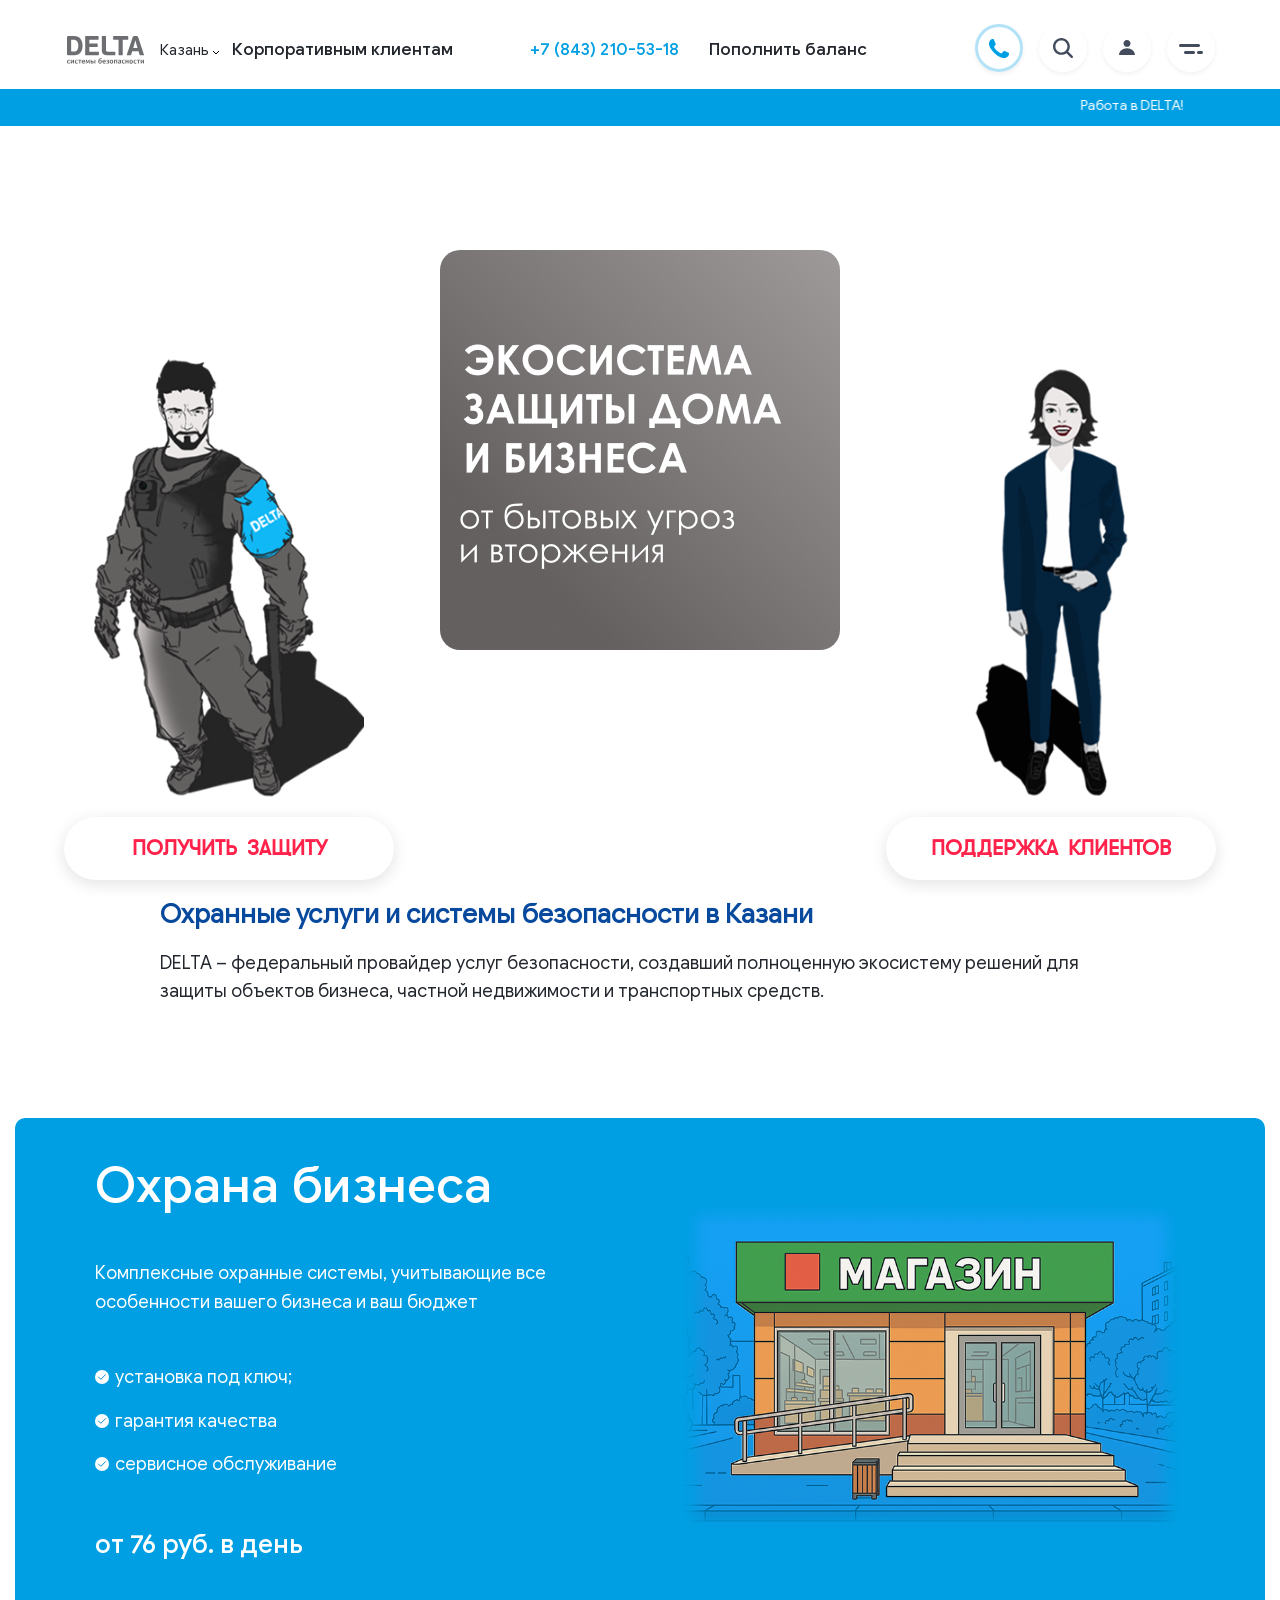
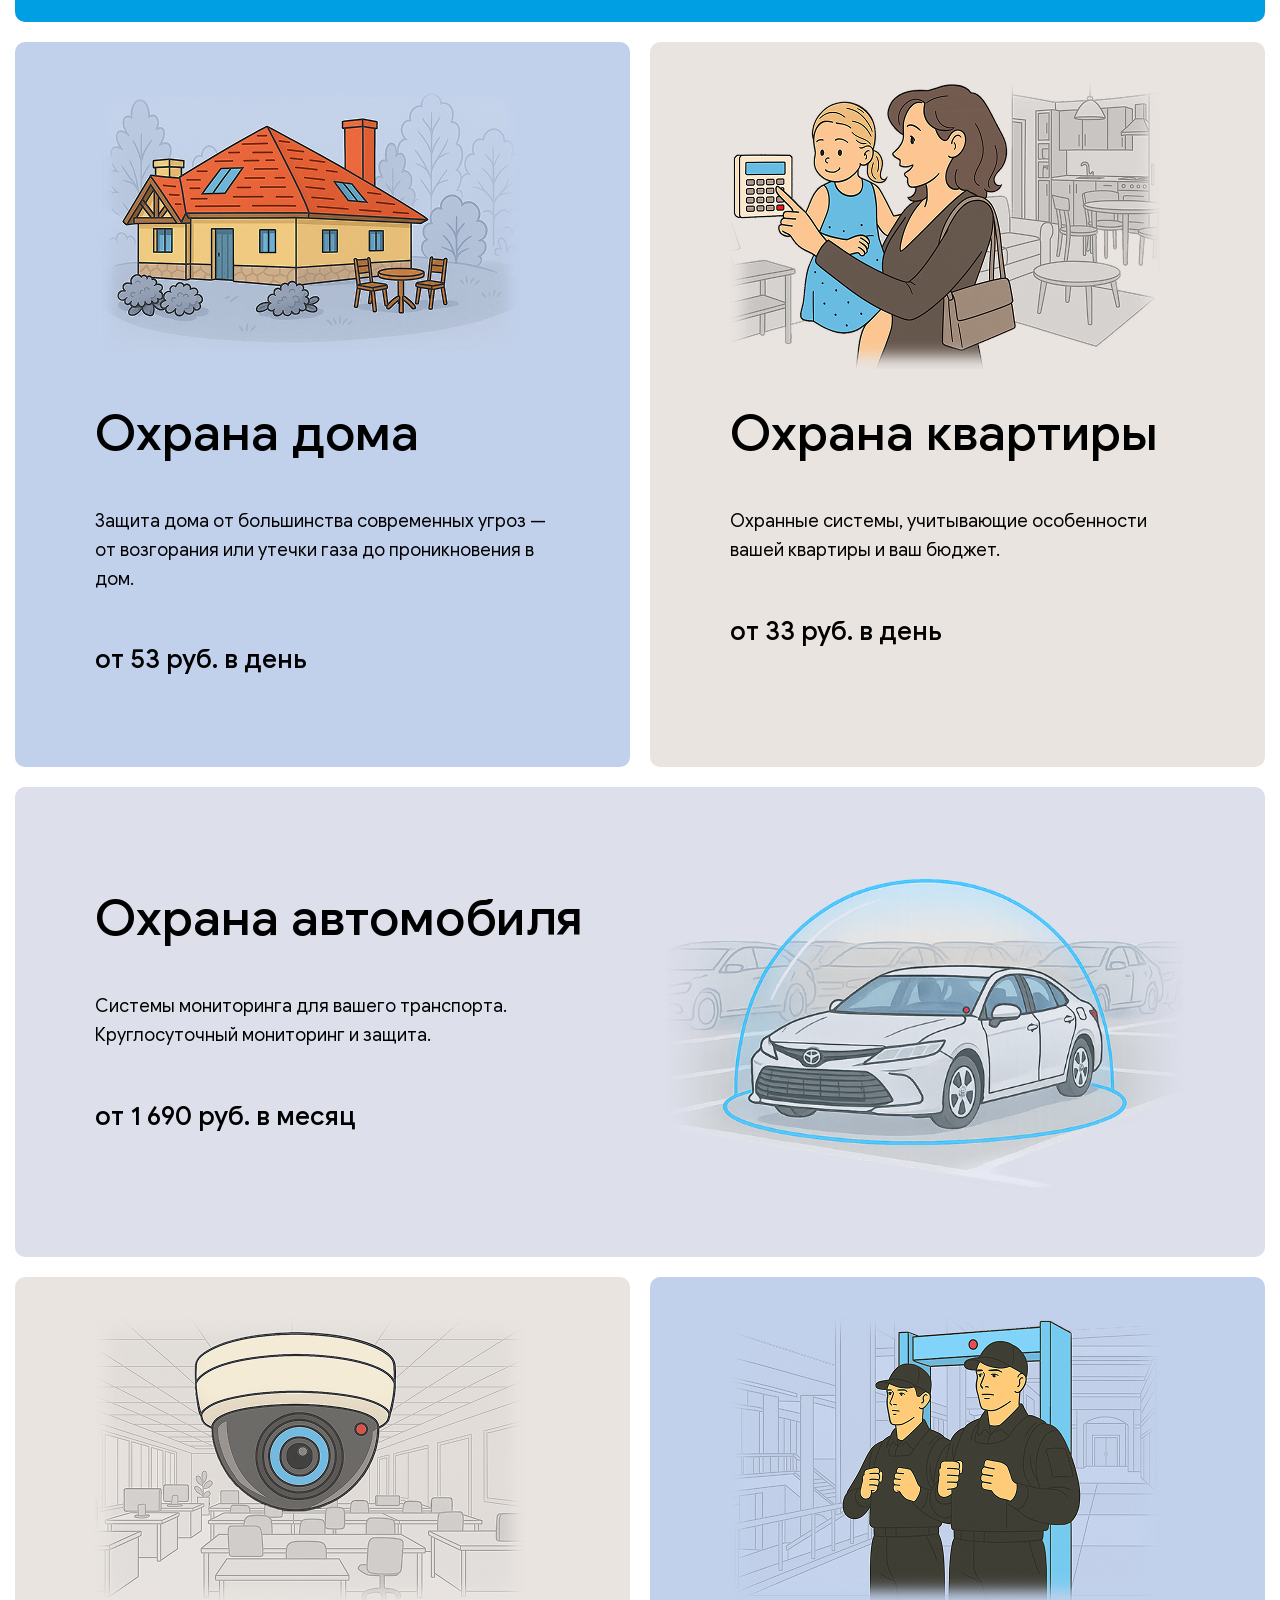
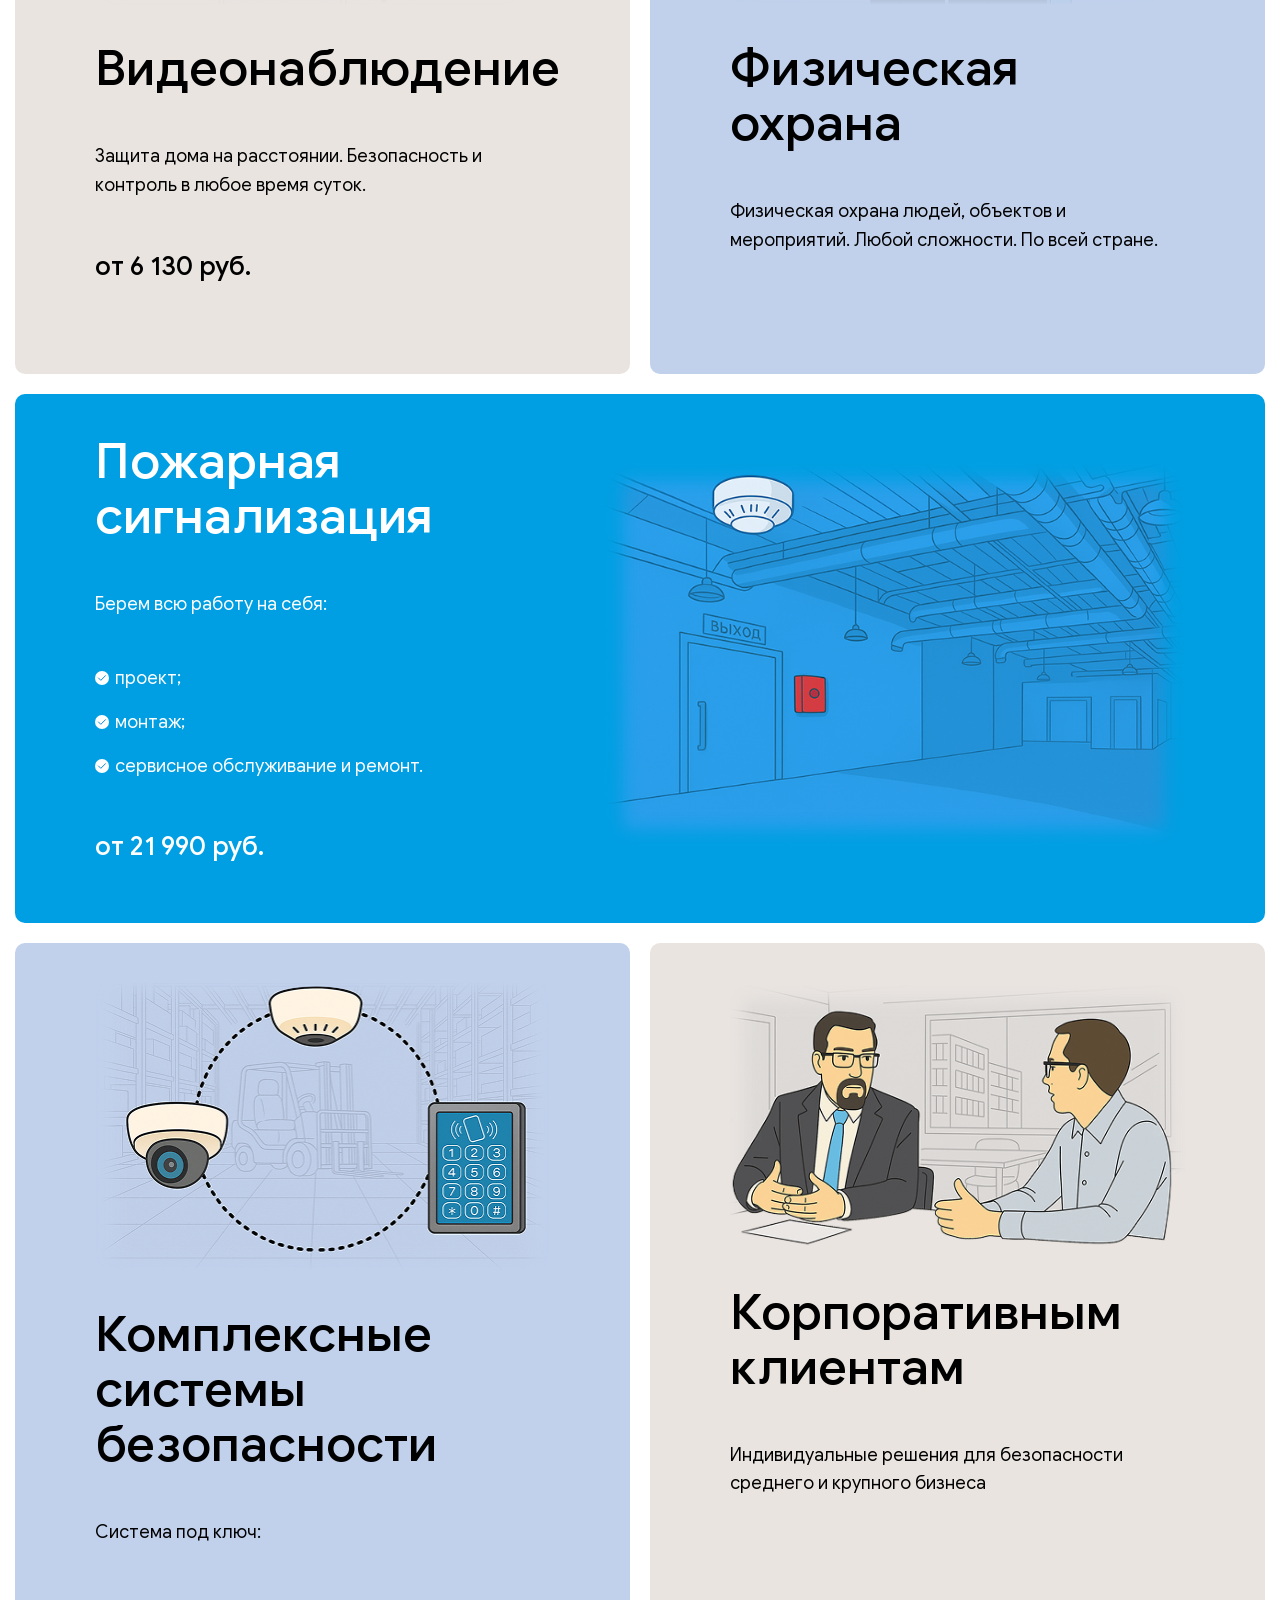
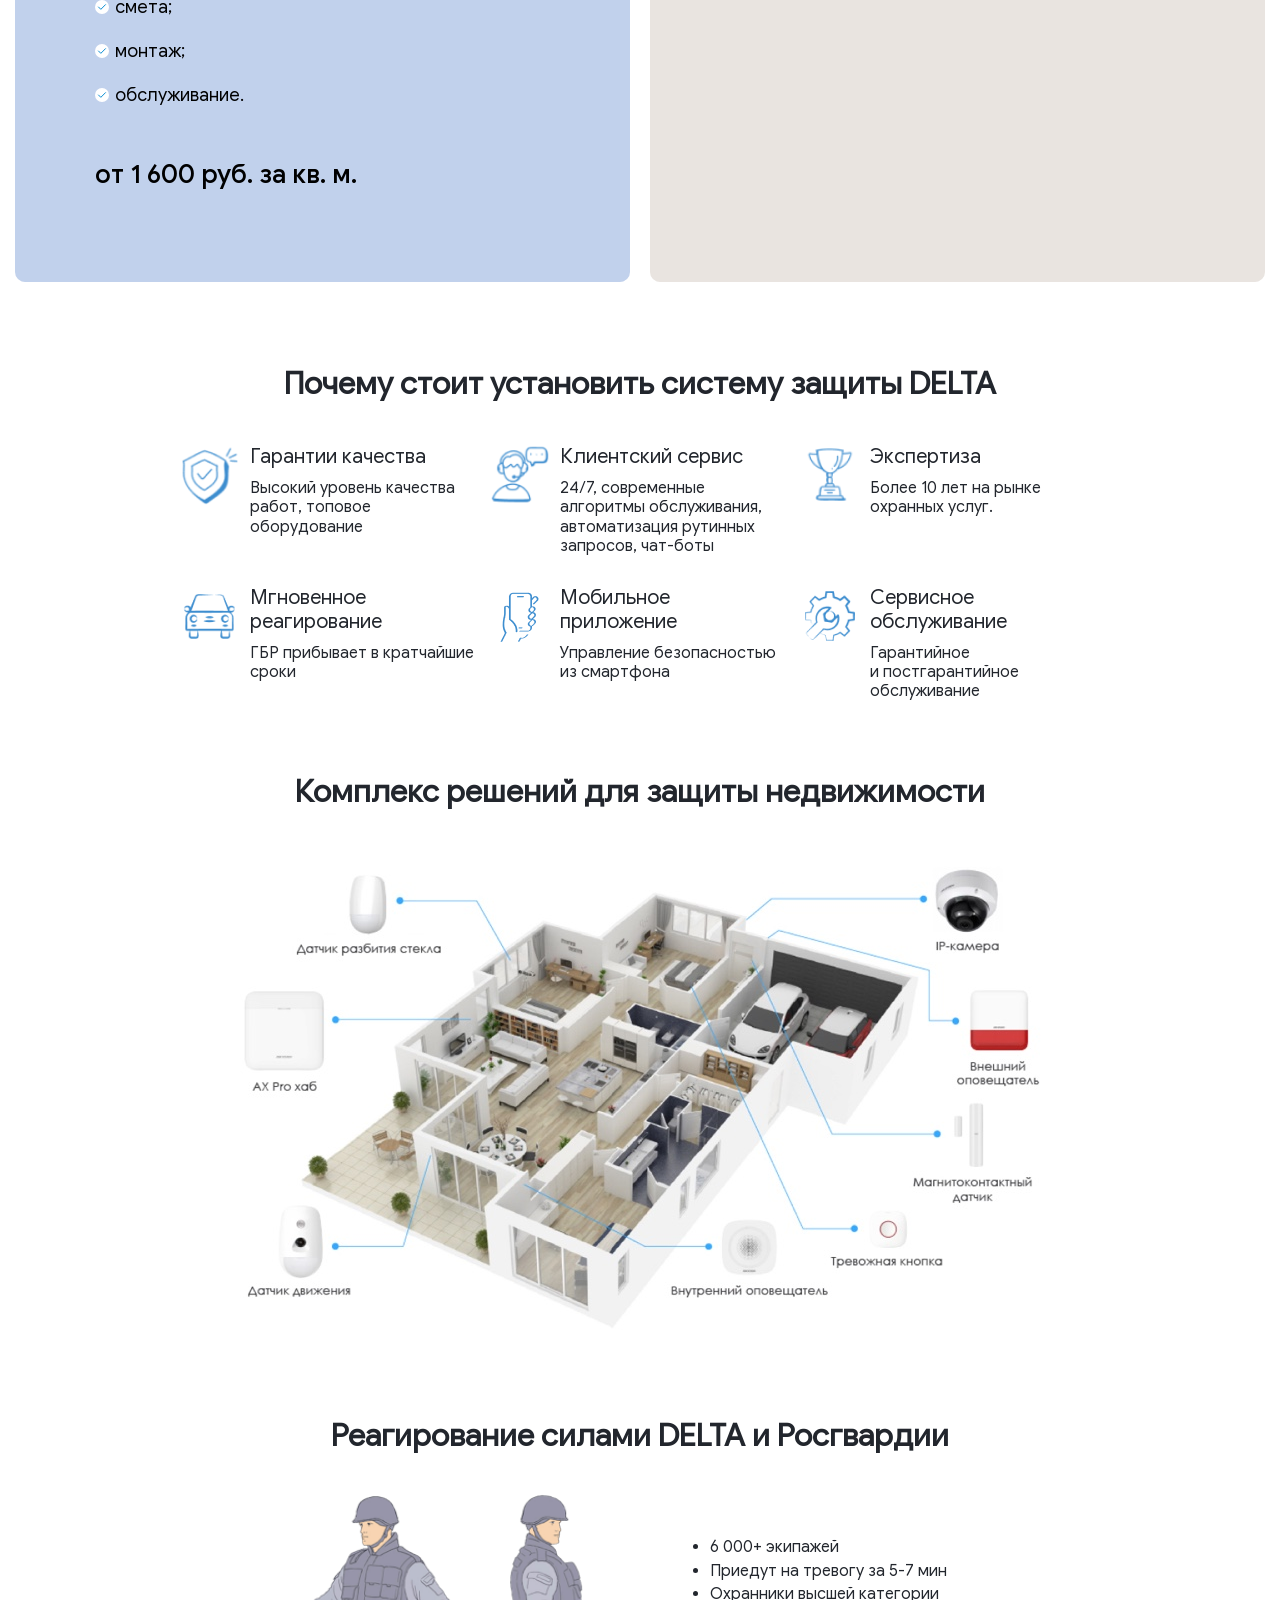
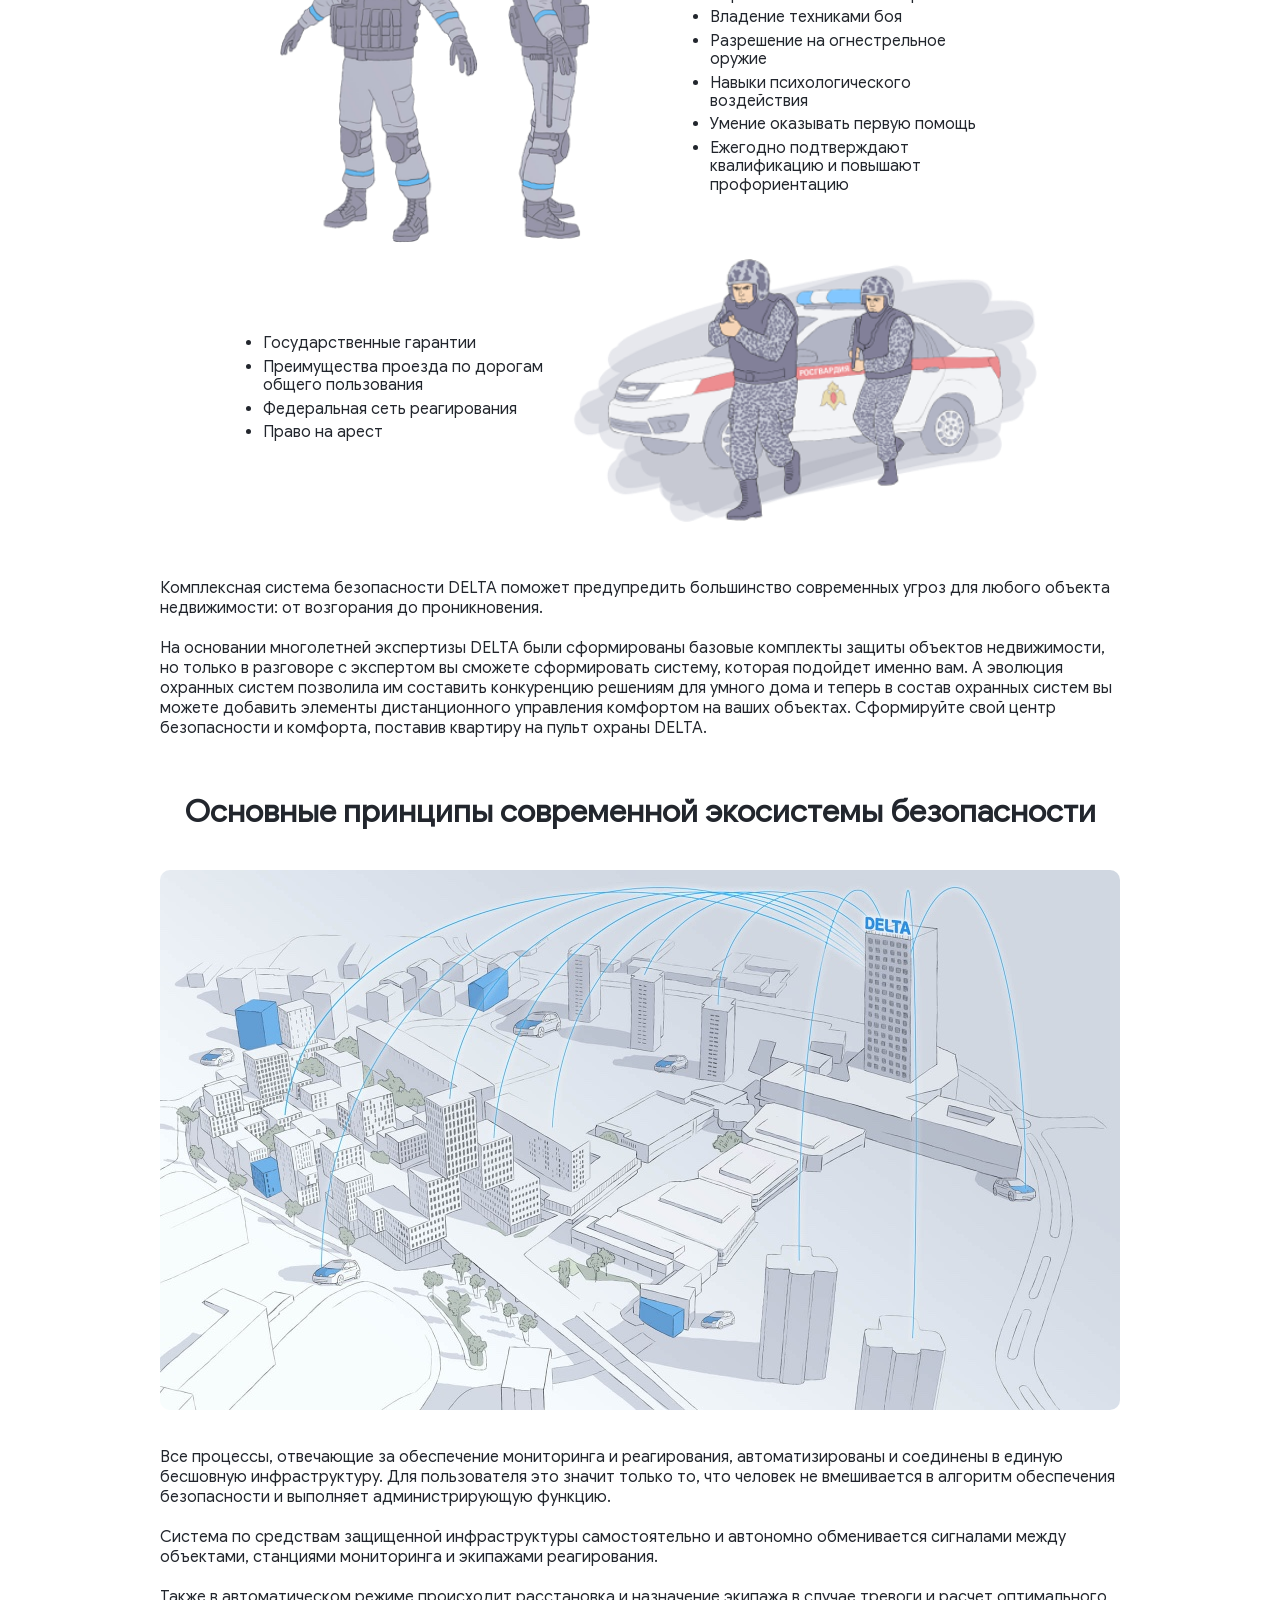
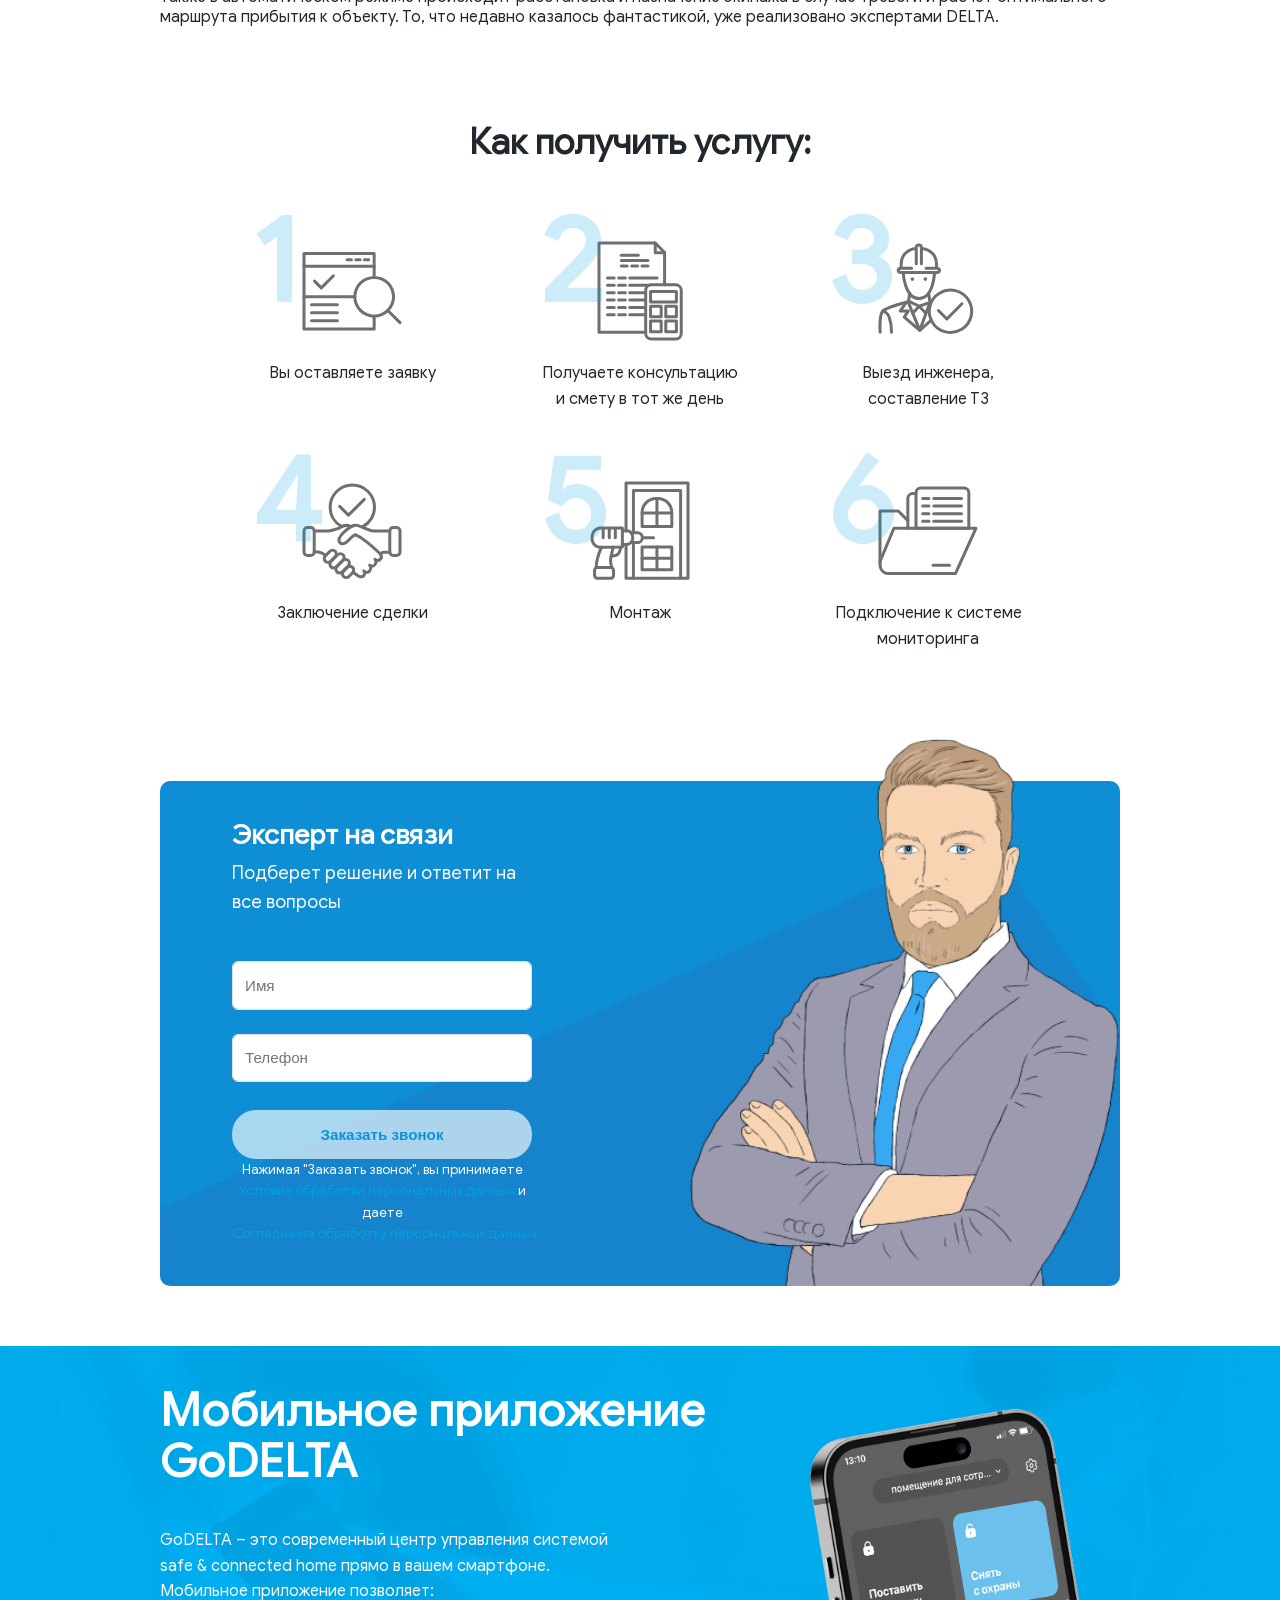
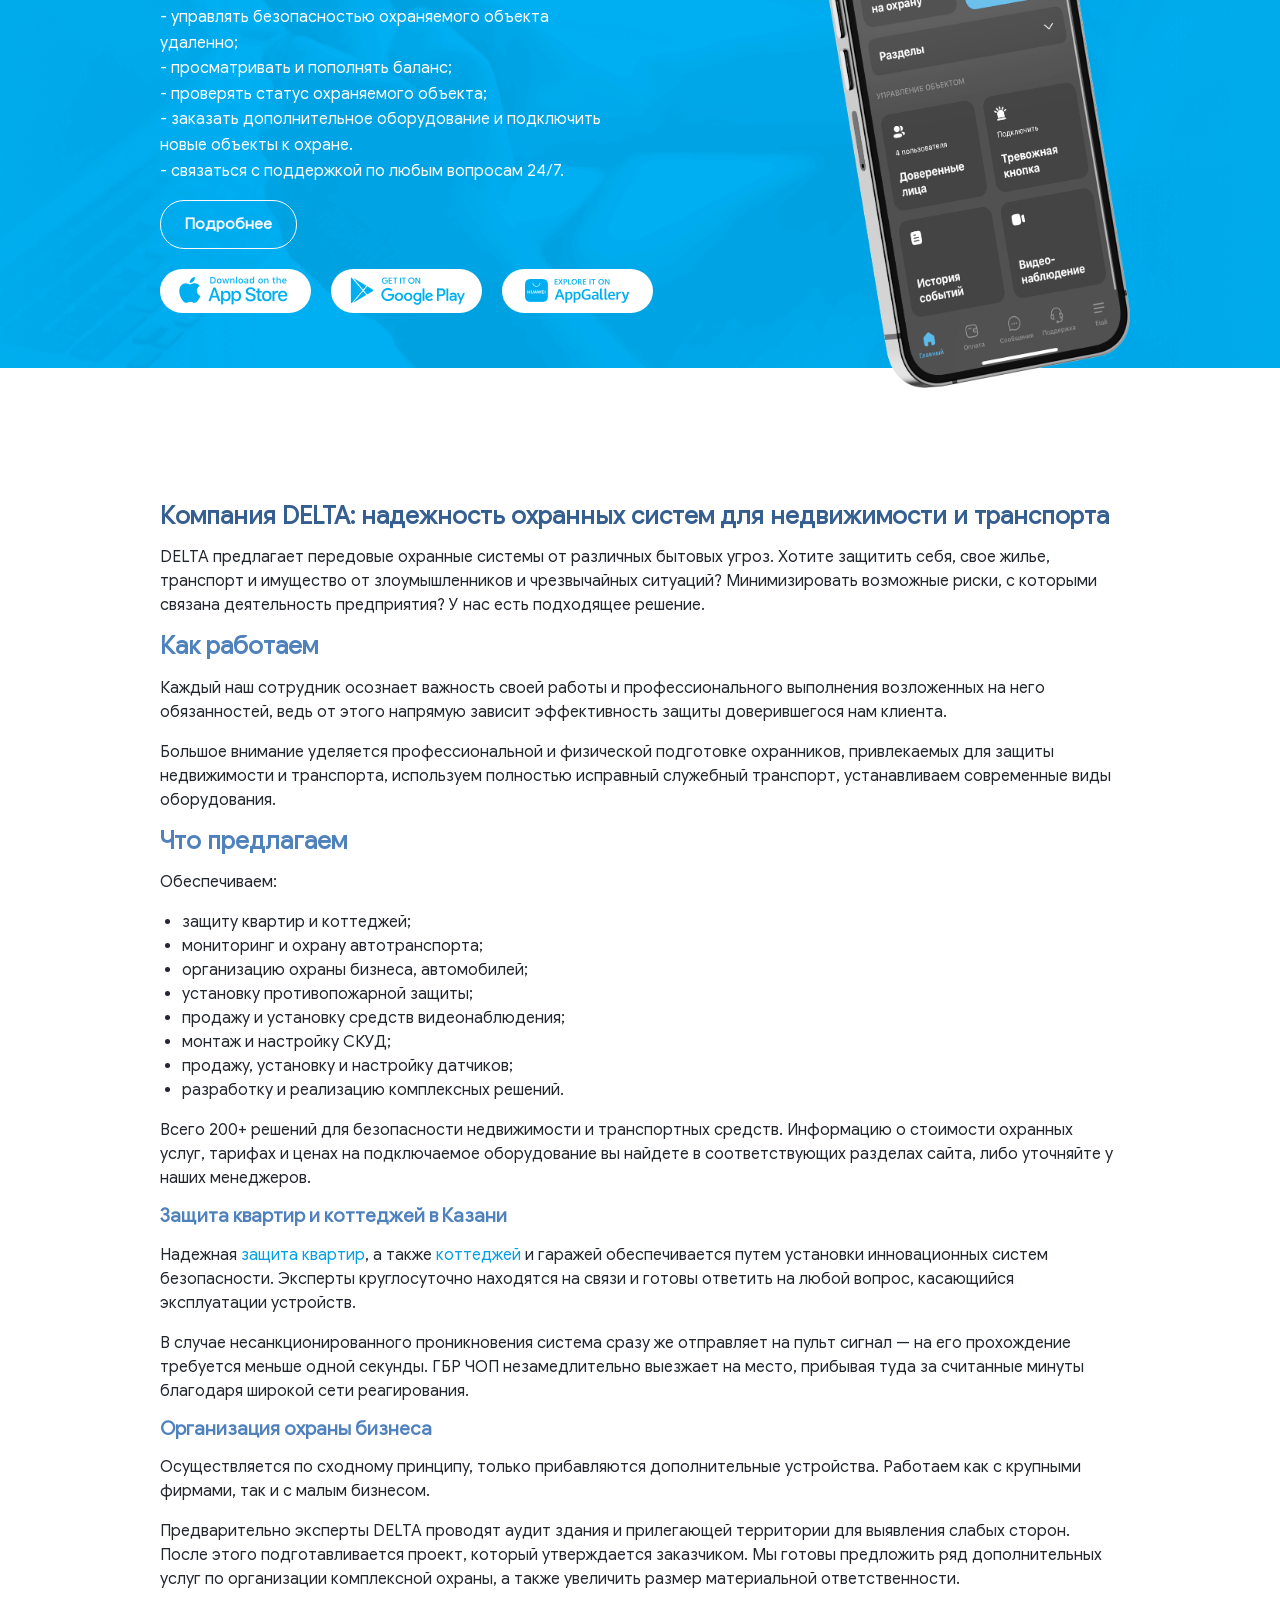
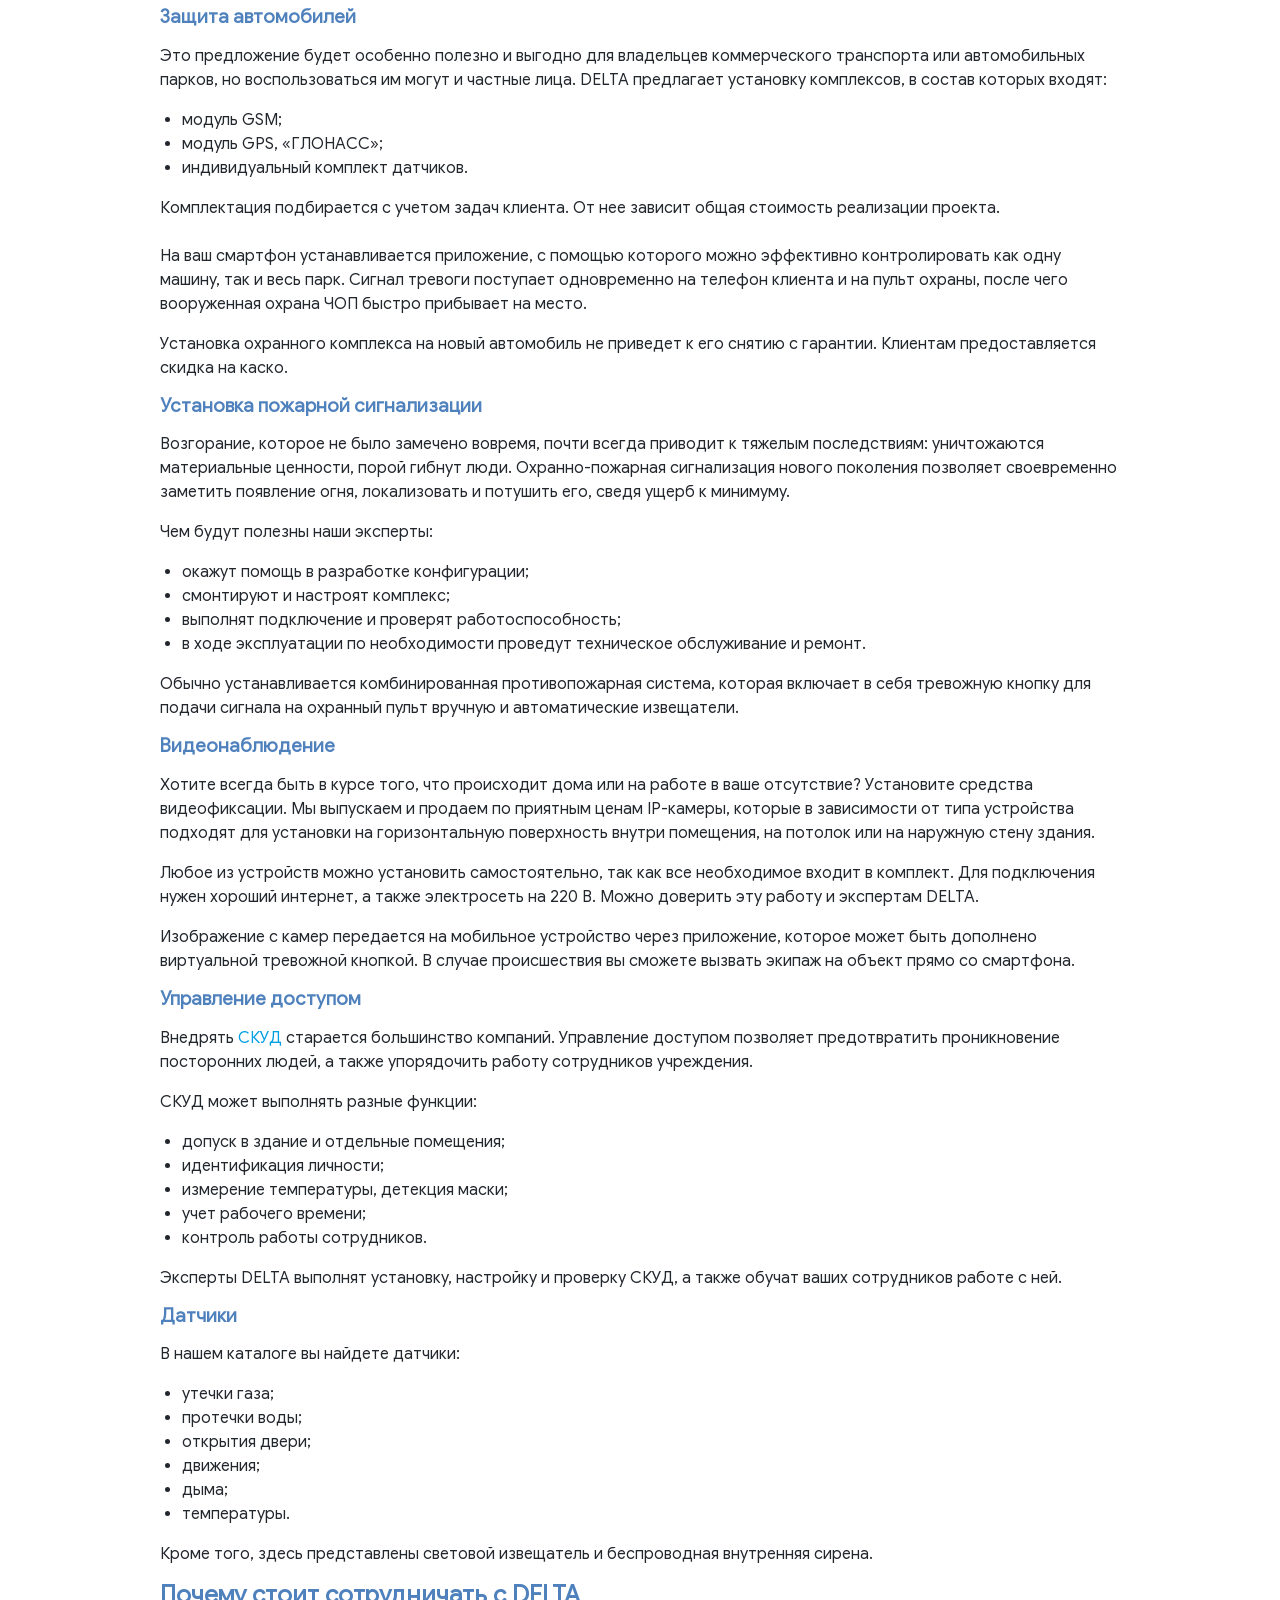
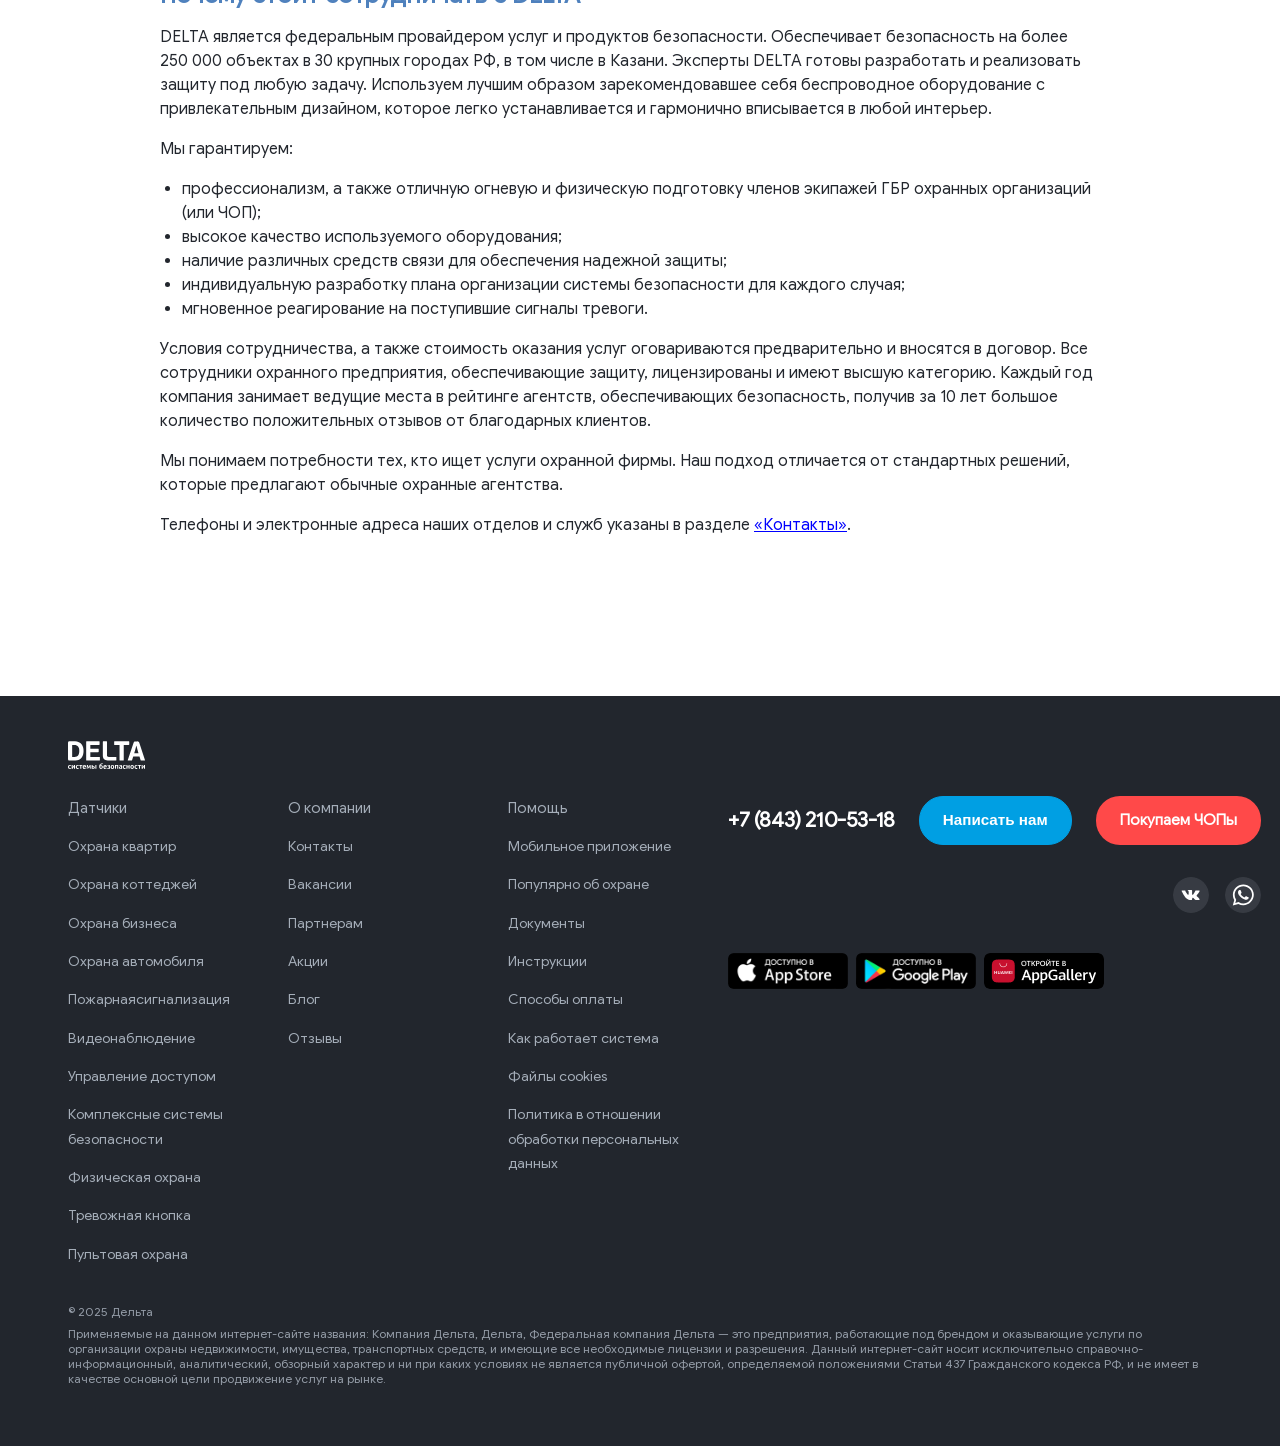
<file: Homework1/index.html>
<!DOCTYPE html>
<html>
    <head>
        <meta charset="utf-8">
        <meta http-equiv="X-UA-Compatible" content="IE=edge">
        <title>Delta</title>
        <meta name="viewport" content="width=device-width, initial-scale=1">
        <link rel="stylesheet" href="styles/style.css">
        <link rel="preconnect" href="https://fonts.googleapis.com">
        <link rel="preconnect" href="https://fonts.gstatic.com" crossorigin>
        <link href="https://fonts.googleapis.com/css2?family=Open+Sans:ital,wght@0,300..800;1,300..800&display=swap" rel="stylesheet">
    </head>
    <body>
        <div class="site">
            <header class="site-header absolute">
                <div class="container">
                    <div class="top-header--wrapper">
                        <a class="home-link" href="/"></a>
                        <div class="city-dropdown">
                            <span class="regions-title">Казань</span>
                            <span>
                                <svg class="chevron-container" width="8" height="5" viewBox="0 0 8 5" fill="none" xmlns="http://www.w3.org/2000/svg">
                                    <path class="chevron" d="M1 1L4 4L7 1" stroke="black"></path>
                                </svg>
                            </span>
                        </div>
                        <a class="link" href="https://www.delta.ru/kazan/ohrana-krupnogo-biznesa/">Корпоративным клиентам</a>
                    </div>
                    <ul class="link-container">
                        <li class="link-item">
                            <span class="link telephone-number">
                                <a href="tel:+78432105612">+7 (843) 210-53-18</a>
                            </span>
                        </li>
                        <li class="link-item">
                            <span class="link">Пополнить баланс</span>
                        </li>
                    </ul>
                    <ul class="link-container icons">
                        <li class="link-item icon call-btn">
                            <button class="icon">
                                <svg width="48" height="48" viewBox="0 0 48 48" fill="none" xmlns="http://www.w3.org/2000/svg">
                                    <path fill-rule="evenodd" clip-rule="evenodd" d="M24 48C37.2548 48 48 37.2548 48 24C48 10.7452 37.2548 0 24 0C10.7452 0 0 10.7452 0 24C0 37.2548 10.7452 48 24 48Z" fill="white"></path>
                                    <path d="M46.5 24C46.5 36.4264 36.4264 46.5 24 46.5C11.5736 46.5 1.5 36.4264 1.5 24C1.5 11.5736 11.5736 1.5 24 1.5C36.4264 1.5 46.5 11.5736 46.5 24Z" stroke="#009FE3" stroke-opacity="0.3" stroke-width="3"></path>
                                    <path fill-rule="evenodd" clip-rule="evenodd" d="M29.6228 26.8882C29.1718 26.7201 28.8438 26.6361 28.5156 27.1403C28.1877 27.6443 27.2447 28.7786 26.9575 29.1146C26.6705 29.4507 26.3835 29.4927 25.8914 29.2406C25.3993 28.9886 23.8138 28.4569 21.9343 26.7414C20.4716 25.4063 19.4839 23.7572 19.1969 23.253C18.9099 22.7489 19.1664 22.4765 19.4127 22.2254C19.634 21.9998 19.9047 21.6373 20.1508 21.3432C20.3968 21.0492 20.4788 20.8391 20.6428 20.5031C20.8069 20.167 20.7248 19.8729 20.6018 19.6209C20.4788 19.3688 19.4947 16.8903 19.0846 15.8821C18.6853 14.9003 18.2795 15.0331 17.9775 15.0177C17.6907 15.0031 17.3624 15 17.0344 15C16.7064 15 16.1732 15.126 15.7222 15.6301C15.2712 16.1342 14 17.3525 14 19.8309C14 22.3094 15.7632 24.7038 16.0092 25.0398C16.2553 25.3759 19.479 30.4621 24.4152 32.6432C25.5893 33.162 26.5058 33.4719 27.2205 33.704C28.3993 34.0871 29.472 34.0331 30.3199 33.9035C31.2653 33.7589 33.2311 32.6853 33.6413 31.5091C34.0514 30.3328 34.0514 29.3247 33.9283 29.1147C33.8053 28.9046 33.4773 28.7786 32.9853 28.5265C32.4931 28.2745 30.0739 27.0562 29.6228 26.8882Z" fill="#009FE3"></path>
                                </svg>
                            </button>
                        </li>
                        <li class="link-item icon search-btn">
                            <button class="icon">
                                <svg width="48" height="48" viewBox="0 0 48 48" fill="none" xmlns="http://www.w3.org/2000/svg">
                                    <path fill-rule="evenodd" clip-rule="evenodd" d="M24 48C37.2548 48 48 37.2548 48 24C48 10.7452 37.2548 0 24 0C10.7452 0 0 10.7452 0 24C0 37.2548 10.7452 48 24 48Z" fill="white"></path>
                                    <path d="M33.6935 31.9925L29.1596 27.4586C30.2511 26.0054 30.8404 24.2367 30.8384 22.4192C30.8384 17.7769 27.0615 14 22.4192 14C17.7769 14 14 17.7769 14 22.4192C14 27.0615 17.7769 30.8384 22.4192 30.8384C24.2367 30.8404 26.0054 30.2511 27.4586 29.1596L31.9925 33.6935C32.222 33.8986 32.5213 34.0081 32.829 33.9995C33.1367 33.9909 33.4295 33.8648 33.6472 33.6472C33.8648 33.4295 33.9909 33.1367 33.9995 32.829C34.0081 32.5213 33.8986 32.222 33.6935 31.9925ZM16.4055 22.4192C16.4055 21.2298 16.7582 20.0671 17.419 19.0782C18.0798 18.0892 19.019 17.3184 20.1179 16.8633C21.2167 16.4081 22.4259 16.289 23.5924 16.521C24.759 16.7531 25.8305 17.3258 26.6715 18.1669C27.5126 19.0079 28.0853 20.0794 28.3174 21.246C28.5494 22.4125 28.4303 23.6217 27.9751 24.7205C27.52 25.8194 26.7492 26.7586 25.7602 27.4194C24.7713 28.0802 23.6086 28.4329 22.4192 28.4329C20.8249 28.431 19.2964 27.7968 18.169 26.6694C17.0416 25.5421 16.4074 24.0135 16.4055 22.4192Z" fill="#434C5D"></path>
                                </svg>
                            </button>
                        </li>
                        <li class="link-item icon profile">
                            <button class="icon">
                                <svg width="48" height="48" viewBox="0 0 48 48" fill="none" xmlns="http://www.w3.org/2000/svg">
                                    <path fill-rule="evenodd" clip-rule="evenodd" d="M24 48C37.2548 48 48 37.2548 48 24C48 10.7452 37.2548 0 24 0C10.7452 0 0 10.7452 0 24C0 37.2548 10.7452 48 24 48Z" fill="white"></path>
                                    <path class="refill" fill-rule="evenodd" clip-rule="evenodd" d="M27.5 19.4091C27.5 21.2919 25.933 22.8182 24 22.8182C22.067 22.8182 20.5 21.2919 20.5 19.4091C20.5 17.5263 22.067 16 24 16C25.933 16 27.5 17.5263 27.5 19.4091ZM24 24.1818C28.4183 24.1818 32 27.2344 32 31H16C16 27.2344 19.5817 24.1818 24 24.1818Z" fill="#434C5D"></path>
                                </svg>
                            </button>
                        </li>
                        <li class="link-item icon">
                            <button class="icon">
                                <svg width="48" height="48" viewBox="0 0 48 48" fill="none" xmlns="http://www.w3.org/2000/svg">
                                    <path fill-rule="evenodd" clip-rule="evenodd" d="M24 48C37.2548 48 48 37.2548 48 24C48 10.7452 37.2548 0 24 0C10.7452 0 0 10.7452 0 24C0 37.2548 10.7452 48 24 48Z" fill="white"></path>
                                    <path class="refill" fill-rule="evenodd" clip-rule="evenodd" d="M12 21.5C12 20.6716 12.6716 20 13.5 20H31.5C32.3284 20 33 20.6716 33 21.5C33 22.3284 32.3284 23 31.5 23H13.5C12.6716 23 12 22.3284 12 21.5ZM17 28.5C17 27.6716 17.6716 27 18.5 27H26.5C27.3284 27 28 27.6716 28 28.5C28 29.3284 27.3284 30 26.5 30H18.5C17.6716 30 17 29.3284 17 28.5ZM34.5 27C35.3284 27 36 27.6716 36 28.5C36 29.3284 35.3284 30 34.5 30H31.5C30.6716 30 30 29.3284 30 28.5C30 27.6716 30.6716 27 31.5 27H34.5Z" fill="#434C5D"></path>
                                </svg>
                            </button>
                        </li>
                    </ul>
                </div>
                <a href="https://www.delta.ru/kazan/career/" class="career-marquee-container">
                    <marquee behavior="scroll" direction="left" scrollamount="5">
          Работа в DELTA!&nbsp;&nbsp;&nbsp;&nbsp;&nbsp;&nbsp;&nbsp;&nbsp;&nbsp;&nbsp;&nbsp;&nbsp;&nbsp;&nbsp;&nbsp;&nbsp;&nbsp;&nbsp;&nbsp;&nbsp;&nbsp;&nbsp;&nbsp;&nbsp;&nbsp;&nbsp;&nbsp;&nbsp;&nbsp;&nbsp;&nbsp;&nbsp;&nbsp;&nbsp;&nbsp;&nbsp;&nbsp;&nbsp;&nbsp;&nbsp;&nbsp;&nbsp;&nbsp;&nbsp;&nbsp;&nbsp;&nbsp;&nbsp;&nbsp;&nbsp;&nbsp;&nbsp;&nbsp;&nbsp;&nbsp;&nbsp;&nbsp;&nbsp;&nbsp;&nbsp;&nbsp;&nbsp;&nbsp;&nbsp;&nbsp;&nbsp;&nbsp;&nbsp;&nbsp;&nbsp;&nbsp;&nbsp;&nbsp;&nbsp;&nbsp;&nbsp;&nbsp;&nbsp;&nbsp;&nbsp;
          Работа в DELTA!&nbsp;&nbsp;&nbsp;&nbsp;&nbsp;&nbsp;&nbsp;&nbsp;&nbsp;&nbsp;&nbsp;&nbsp;&nbsp;&nbsp;&nbsp;&nbsp;&nbsp;&nbsp;&nbsp;&nbsp;&nbsp;&nbsp;&nbsp;&nbsp;&nbsp;&nbsp;&nbsp;&nbsp;&nbsp;&nbsp;&nbsp;&nbsp;&nbsp;&nbsp;&nbsp;&nbsp;&nbsp;&nbsp;&nbsp;&nbsp;&nbsp;&nbsp;&nbsp;&nbsp;&nbsp;&nbsp;&nbsp;&nbsp;&nbsp;&nbsp;&nbsp;&nbsp;&nbsp;&nbsp;&nbsp;&nbsp;&nbsp;&nbsp;&nbsp;&nbsp;&nbsp;&nbsp;&nbsp;&nbsp;&nbsp;&nbsp;&nbsp;&nbsp;&nbsp;&nbsp;&nbsp;&nbsp;&nbsp;&nbsp;&nbsp;&nbsp;&nbsp;&nbsp;&nbsp;&nbsp;
          Работа в DELTA!&nbsp;&nbsp;&nbsp;&nbsp;&nbsp;&nbsp;&nbsp;&nbsp;&nbsp;&nbsp;&nbsp;&nbsp;&nbsp;&nbsp;&nbsp;&nbsp;&nbsp;&nbsp;&nbsp;&nbsp;&nbsp;&nbsp;&nbsp;&nbsp;&nbsp;&nbsp;&nbsp;&nbsp;&nbsp;&nbsp;&nbsp;&nbsp;&nbsp;&nbsp;&nbsp;&nbsp;&nbsp;&nbsp;&nbsp;&nbsp;&nbsp;&nbsp;&nbsp;&nbsp;&nbsp;&nbsp;&nbsp;&nbsp;&nbsp;&nbsp;&nbsp;&nbsp;&nbsp;&nbsp;&nbsp;&nbsp;&nbsp;&nbsp;&nbsp;&nbsp;&nbsp;&nbsp;&nbsp;&nbsp;&nbsp;&nbsp;&nbsp;&nbsp;&nbsp;&nbsp;&nbsp;&nbsp;&nbsp;&nbsp;&nbsp;&nbsp;&nbsp;&nbsp;&nbsp;&nbsp;
          Работа в DELTA!&nbsp;&nbsp;&nbsp;&nbsp;&nbsp;&nbsp;&nbsp;&nbsp;&nbsp;&nbsp;&nbsp;&nbsp;&nbsp;&nbsp;&nbsp;&nbsp;&nbsp;&nbsp;&nbsp;&nbsp;&nbsp;&nbsp;&nbsp;&nbsp;&nbsp;&nbsp;&nbsp;&nbsp;&nbsp;&nbsp;&nbsp;&nbsp;&nbsp;&nbsp;&nbsp;&nbsp;&nbsp;&nbsp;&nbsp;&nbsp;&nbsp;&nbsp;&nbsp;&nbsp;&nbsp;&nbsp;&nbsp;&nbsp;&nbsp;&nbsp;&nbsp;&nbsp;&nbsp;&nbsp;&nbsp;&nbsp;&nbsp;&nbsp;&nbsp;&nbsp;&nbsp;&nbsp;&nbsp;&nbsp;&nbsp;&nbsp;&nbsp;&nbsp;&nbsp;&nbsp;&nbsp;&nbsp;&nbsp;&nbsp;&nbsp;&nbsp;&nbsp;&nbsp;&nbsp;&nbsp;
          Работа в DELTA!&nbsp;&nbsp;&nbsp;&nbsp;&nbsp;&nbsp;&nbsp;&nbsp;&nbsp;&nbsp;&nbsp;&nbsp;&nbsp;&nbsp;&nbsp;&nbsp;&nbsp;&nbsp;&nbsp;&nbsp;&nbsp;&nbsp;&nbsp;&nbsp;&nbsp;&nbsp;&nbsp;&nbsp;&nbsp;&nbsp;&nbsp;&nbsp;&nbsp;&nbsp;&nbsp;&nbsp;&nbsp;&nbsp;&nbsp;&nbsp;&nbsp;&nbsp;&nbsp;&nbsp;&nbsp;&nbsp;&nbsp;&nbsp;&nbsp;&nbsp;&nbsp;&nbsp;&nbsp;&nbsp;&nbsp;&nbsp;&nbsp;&nbsp;&nbsp;&nbsp;&nbsp;&nbsp;&nbsp;&nbsp;&nbsp;&nbsp;&nbsp;&nbsp;&nbsp;&nbsp;&nbsp;&nbsp;&nbsp;&nbsp;&nbsp;&nbsp;&nbsp;&nbsp;&nbsp;&nbsp;
          Работа в DELTA!&nbsp;&nbsp;&nbsp;&nbsp;&nbsp;&nbsp;&nbsp;&nbsp;&nbsp;&nbsp;&nbsp;&nbsp;&nbsp;&nbsp;&nbsp;&nbsp;&nbsp;&nbsp;&nbsp;&nbsp;&nbsp;&nbsp;&nbsp;&nbsp;&nbsp;&nbsp;&nbsp;&nbsp;&nbsp;&nbsp;&nbsp;&nbsp;&nbsp;&nbsp;&nbsp;&nbsp;&nbsp;&nbsp;&nbsp;&nbsp;&nbsp;&nbsp;&nbsp;&nbsp;&nbsp;&nbsp;&nbsp;&nbsp;&nbsp;&nbsp;&nbsp;&nbsp;&nbsp;&nbsp;&nbsp;&nbsp;&nbsp;&nbsp;&nbsp;&nbsp;&nbsp;&nbsp;&nbsp;&nbsp;&nbsp;&nbsp;&nbsp;&nbsp;&nbsp;&nbsp;&nbsp;&nbsp;&nbsp;&nbsp;&nbsp;&nbsp;&nbsp;&nbsp;&nbsp;&nbsp;
          Работа в DELTA!&nbsp;&nbsp;&nbsp;&nbsp;&nbsp;&nbsp;&nbsp;&nbsp;&nbsp;&nbsp;&nbsp;&nbsp;&nbsp;&nbsp;&nbsp;&nbsp;&nbsp;&nbsp;&nbsp;&nbsp;&nbsp;&nbsp;&nbsp;&nbsp;&nbsp;&nbsp;&nbsp;&nbsp;&nbsp;&nbsp;&nbsp;&nbsp;&nbsp;&nbsp;&nbsp;&nbsp;&nbsp;&nbsp;&nbsp;&nbsp;&nbsp;&nbsp;&nbsp;&nbsp;&nbsp;&nbsp;&nbsp;&nbsp;&nbsp;&nbsp;&nbsp;&nbsp;&nbsp;&nbsp;&nbsp;&nbsp;&nbsp;&nbsp;&nbsp;&nbsp;&nbsp;&nbsp;&nbsp;&nbsp;&nbsp;&nbsp;&nbsp;&nbsp;&nbsp;&nbsp;&nbsp;&nbsp;&nbsp;&nbsp;&nbsp;&nbsp;&nbsp;&nbsp;&nbsp;&nbsp;
          Работа в DELTA!&nbsp;&nbsp;&nbsp;&nbsp;&nbsp;&nbsp;&nbsp;&nbsp;&nbsp;&nbsp;&nbsp;&nbsp;&nbsp;&nbsp;&nbsp;&nbsp;&nbsp;&nbsp;&nbsp;&nbsp;&nbsp;&nbsp;&nbsp;&nbsp;&nbsp;&nbsp;&nbsp;&nbsp;&nbsp;&nbsp;&nbsp;&nbsp;&nbsp;&nbsp;&nbsp;&nbsp;&nbsp;&nbsp;&nbsp;&nbsp;&nbsp;&nbsp;&nbsp;&nbsp;&nbsp;&nbsp;&nbsp;&nbsp;&nbsp;&nbsp;&nbsp;&nbsp;&nbsp;&nbsp;&nbsp;&nbsp;&nbsp;&nbsp;&nbsp;&nbsp;&nbsp;&nbsp;&nbsp;&nbsp;&nbsp;&nbsp;&nbsp;&nbsp;&nbsp;&nbsp;&nbsp;&nbsp;&nbsp;&nbsp;&nbsp;&nbsp;&nbsp;&nbsp;&nbsp;&nbsp;
          Работа в DELTA!&nbsp;&nbsp;&nbsp;&nbsp;&nbsp;&nbsp;&nbsp;&nbsp;&nbsp;&nbsp;&nbsp;&nbsp;&nbsp;&nbsp;&nbsp;&nbsp;&nbsp;&nbsp;&nbsp;&nbsp;&nbsp;&nbsp;&nbsp;&nbsp;&nbsp;&nbsp;&nbsp;&nbsp;&nbsp;&nbsp;&nbsp;&nbsp;&nbsp;&nbsp;&nbsp;&nbsp;&nbsp;&nbsp;&nbsp;&nbsp;&nbsp;&nbsp;&nbsp;&nbsp;&nbsp;&nbsp;&nbsp;&nbsp;&nbsp;&nbsp;&nbsp;&nbsp;&nbsp;&nbsp;&nbsp;&nbsp;&nbsp;&nbsp;&nbsp;&nbsp;&nbsp;&nbsp;&nbsp;&nbsp;&nbsp;&nbsp;&nbsp;&nbsp;&nbsp;&nbsp;&nbsp;&nbsp;&nbsp;&nbsp;&nbsp;&nbsp;&nbsp;&nbsp;&nbsp;&nbsp;
          Работа в DELTA!&nbsp;&nbsp;&nbsp;&nbsp;&nbsp;&nbsp;&nbsp;&nbsp;&nbsp;&nbsp;&nbsp;&nbsp;&nbsp;&nbsp;&nbsp;&nbsp;&nbsp;&nbsp;&nbsp;&nbsp;&nbsp;&nbsp;&nbsp;&nbsp;&nbsp;&nbsp;&nbsp;&nbsp;&nbsp;&nbsp;&nbsp;&nbsp;&nbsp;&nbsp;&nbsp;&nbsp;&nbsp;&nbsp;&nbsp;&nbsp;&nbsp;&nbsp;&nbsp;&nbsp;&nbsp;&nbsp;&nbsp;&nbsp;&nbsp;&nbsp;&nbsp;&nbsp;&nbsp;&nbsp;&nbsp;&nbsp;&nbsp;&nbsp;&nbsp;&nbsp;&nbsp;&nbsp;&nbsp;&nbsp;&nbsp;&nbsp;&nbsp;&nbsp;&nbsp;&nbsp;&nbsp;&nbsp;&nbsp;&nbsp;&nbsp;&nbsp;&nbsp;&nbsp;&nbsp;&nbsp;
          Работа в DELTA!&nbsp;&nbsp;&nbsp;&nbsp;&nbsp;&nbsp;&nbsp;&nbsp;&nbsp;&nbsp;&nbsp;&nbsp;&nbsp;&nbsp;&nbsp;&nbsp;&nbsp;&nbsp;&nbsp;&nbsp;&nbsp;&nbsp;&nbsp;&nbsp;&nbsp;&nbsp;&nbsp;&nbsp;&nbsp;&nbsp;&nbsp;&nbsp;&nbsp;&nbsp;&nbsp;&nbsp;&nbsp;&nbsp;&nbsp;&nbsp;&nbsp;&nbsp;&nbsp;&nbsp;&nbsp;&nbsp;&nbsp;&nbsp;&nbsp;&nbsp;&nbsp;&nbsp;&nbsp;&nbsp;&nbsp;&nbsp;&nbsp;&nbsp;&nbsp;&nbsp;&nbsp;&nbsp;&nbsp;&nbsp;&nbsp;&nbsp;&nbsp;&nbsp;&nbsp;&nbsp;&nbsp;&nbsp;&nbsp;&nbsp;&nbsp;&nbsp;&nbsp;&nbsp;&nbsp;&nbsp;
          Работа в DELTA!&nbsp;&nbsp;&nbsp;&nbsp;&nbsp;&nbsp;&nbsp;&nbsp;&nbsp;&nbsp;&nbsp;&nbsp;&nbsp;&nbsp;&nbsp;&nbsp;&nbsp;&nbsp;&nbsp;&nbsp;&nbsp;&nbsp;&nbsp;&nbsp;&nbsp;&nbsp;&nbsp;&nbsp;&nbsp;&nbsp;&nbsp;&nbsp;&nbsp;&nbsp;&nbsp;&nbsp;&nbsp;&nbsp;&nbsp;&nbsp;&nbsp;&nbsp;&nbsp;&nbsp;&nbsp;&nbsp;&nbsp;&nbsp;&nbsp;&nbsp;&nbsp;&nbsp;&nbsp;&nbsp;&nbsp;&nbsp;&nbsp;&nbsp;&nbsp;&nbsp;&nbsp;&nbsp;&nbsp;&nbsp;&nbsp;&nbsp;&nbsp;&nbsp;&nbsp;&nbsp;&nbsp;&nbsp;&nbsp;&nbsp;&nbsp;&nbsp;&nbsp;&nbsp;&nbsp;&nbsp;
          Работа в DELTA!&nbsp;&nbsp;&nbsp;&nbsp;&nbsp;&nbsp;&nbsp;&nbsp;&nbsp;&nbsp;&nbsp;&nbsp;&nbsp;&nbsp;&nbsp;&nbsp;&nbsp;&nbsp;&nbsp;&nbsp;&nbsp;&nbsp;&nbsp;&nbsp;&nbsp;&nbsp;&nbsp;&nbsp;&nbsp;&nbsp;&nbsp;&nbsp;&nbsp;&nbsp;&nbsp;&nbsp;&nbsp;&nbsp;&nbsp;&nbsp;&nbsp;&nbsp;&nbsp;&nbsp;&nbsp;&nbsp;&nbsp;&nbsp;&nbsp;&nbsp;&nbsp;&nbsp;&nbsp;&nbsp;&nbsp;&nbsp;&nbsp;&nbsp;&nbsp;&nbsp;&nbsp;&nbsp;&nbsp;&nbsp;&nbsp;&nbsp;&nbsp;&nbsp;&nbsp;&nbsp;&nbsp;&nbsp;&nbsp;&nbsp;&nbsp;&nbsp;&nbsp;&nbsp;&nbsp;&nbsp;
          Работа в DELTA!&nbsp;&nbsp;&nbsp;&nbsp;&nbsp;&nbsp;&nbsp;&nbsp;&nbsp;&nbsp;&nbsp;&nbsp;&nbsp;&nbsp;&nbsp;&nbsp;&nbsp;&nbsp;&nbsp;&nbsp;&nbsp;&nbsp;&nbsp;&nbsp;&nbsp;&nbsp;&nbsp;&nbsp;&nbsp;&nbsp;&nbsp;&nbsp;&nbsp;&nbsp;&nbsp;&nbsp;&nbsp;&nbsp;&nbsp;&nbsp;&nbsp;&nbsp;&nbsp;&nbsp;&nbsp;&nbsp;&nbsp;&nbsp;&nbsp;&nbsp;&nbsp;&nbsp;&nbsp;&nbsp;&nbsp;&nbsp;&nbsp;&nbsp;&nbsp;&nbsp;&nbsp;&nbsp;&nbsp;&nbsp;&nbsp;&nbsp;&nbsp;&nbsp;&nbsp;&nbsp;&nbsp;&nbsp;&nbsp;&nbsp;&nbsp;&nbsp;&nbsp;&nbsp;&nbsp;&nbsp;
          Работа в DELTA!&nbsp;&nbsp;&nbsp;&nbsp;&nbsp;&nbsp;&nbsp;&nbsp;&nbsp;&nbsp;&nbsp;&nbsp;&nbsp;&nbsp;&nbsp;&nbsp;&nbsp;&nbsp;&nbsp;&nbsp;&nbsp;&nbsp;&nbsp;&nbsp;&nbsp;&nbsp;&nbsp;&nbsp;&nbsp;&nbsp;&nbsp;&nbsp;&nbsp;&nbsp;&nbsp;&nbsp;&nbsp;&nbsp;&nbsp;&nbsp;&nbsp;&nbsp;&nbsp;&nbsp;&nbsp;&nbsp;&nbsp;&nbsp;&nbsp;&nbsp;&nbsp;&nbsp;&nbsp;&nbsp;&nbsp;&nbsp;&nbsp;&nbsp;&nbsp;&nbsp;&nbsp;&nbsp;&nbsp;&nbsp;&nbsp;&nbsp;&nbsp;&nbsp;&nbsp;&nbsp;&nbsp;&nbsp;&nbsp;&nbsp;&nbsp;&nbsp;&nbsp;&nbsp;&nbsp;&nbsp;
          Работа в DELTA!&nbsp;&nbsp;&nbsp;&nbsp;&nbsp;&nbsp;&nbsp;&nbsp;&nbsp;&nbsp;&nbsp;&nbsp;&nbsp;&nbsp;&nbsp;&nbsp;&nbsp;&nbsp;&nbsp;&nbsp;&nbsp;&nbsp;&nbsp;&nbsp;&nbsp;&nbsp;&nbsp;&nbsp;&nbsp;&nbsp;&nbsp;&nbsp;&nbsp;&nbsp;&nbsp;&nbsp;&nbsp;&nbsp;&nbsp;&nbsp;&nbsp;&nbsp;&nbsp;&nbsp;&nbsp;&nbsp;&nbsp;&nbsp;&nbsp;&nbsp;&nbsp;&nbsp;&nbsp;&nbsp;&nbsp;&nbsp;&nbsp;&nbsp;&nbsp;&nbsp;&nbsp;&nbsp;&nbsp;&nbsp;&nbsp;&nbsp;&nbsp;&nbsp;&nbsp;&nbsp;&nbsp;&nbsp;&nbsp;&nbsp;&nbsp;&nbsp;&nbsp;&nbsp;&nbsp;&nbsp;
          Работа в DELTA!&nbsp;&nbsp;&nbsp;&nbsp;&nbsp;&nbsp;&nbsp;&nbsp;&nbsp;&nbsp;&nbsp;&nbsp;&nbsp;&nbsp;&nbsp;&nbsp;&nbsp;&nbsp;&nbsp;&nbsp;&nbsp;&nbsp;&nbsp;&nbsp;&nbsp;&nbsp;&nbsp;&nbsp;&nbsp;&nbsp;&nbsp;&nbsp;&nbsp;&nbsp;&nbsp;&nbsp;&nbsp;&nbsp;&nbsp;&nbsp;&nbsp;&nbsp;&nbsp;&nbsp;&nbsp;&nbsp;&nbsp;&nbsp;&nbsp;&nbsp;&nbsp;&nbsp;&nbsp;&nbsp;&nbsp;&nbsp;&nbsp;&nbsp;&nbsp;&nbsp;&nbsp;&nbsp;&nbsp;&nbsp;&nbsp;&nbsp;&nbsp;&nbsp;&nbsp;&nbsp;&nbsp;&nbsp;&nbsp;&nbsp;&nbsp;&nbsp;&nbsp;&nbsp;&nbsp;&nbsp;
          Работа в DELTA!&nbsp;&nbsp;&nbsp;&nbsp;&nbsp;&nbsp;&nbsp;&nbsp;&nbsp;&nbsp;&nbsp;&nbsp;&nbsp;&nbsp;&nbsp;&nbsp;&nbsp;&nbsp;&nbsp;&nbsp;&nbsp;&nbsp;&nbsp;&nbsp;&nbsp;&nbsp;&nbsp;&nbsp;&nbsp;&nbsp;&nbsp;&nbsp;&nbsp;&nbsp;&nbsp;&nbsp;&nbsp;&nbsp;&nbsp;&nbsp;&nbsp;&nbsp;&nbsp;&nbsp;&nbsp;&nbsp;&nbsp;&nbsp;&nbsp;&nbsp;&nbsp;&nbsp;&nbsp;&nbsp;&nbsp;&nbsp;&nbsp;&nbsp;&nbsp;&nbsp;&nbsp;&nbsp;&nbsp;&nbsp;&nbsp;&nbsp;&nbsp;&nbsp;&nbsp;&nbsp;&nbsp;&nbsp;&nbsp;&nbsp;&nbsp;&nbsp;&nbsp;&nbsp;&nbsp;&nbsp;
          Работа в DELTA!&nbsp;&nbsp;&nbsp;&nbsp;&nbsp;&nbsp;&nbsp;&nbsp;&nbsp;&nbsp;&nbsp;&nbsp;&nbsp;&nbsp;&nbsp;&nbsp;&nbsp;&nbsp;&nbsp;&nbsp;&nbsp;&nbsp;&nbsp;&nbsp;&nbsp;&nbsp;&nbsp;&nbsp;&nbsp;&nbsp;&nbsp;&nbsp;&nbsp;&nbsp;&nbsp;&nbsp;&nbsp;&nbsp;&nbsp;&nbsp;&nbsp;&nbsp;&nbsp;&nbsp;&nbsp;&nbsp;&nbsp;&nbsp;&nbsp;&nbsp;&nbsp;&nbsp;&nbsp;&nbsp;&nbsp;&nbsp;&nbsp;&nbsp;&nbsp;&nbsp;&nbsp;&nbsp;&nbsp;&nbsp;&nbsp;&nbsp;&nbsp;&nbsp;&nbsp;&nbsp;&nbsp;&nbsp;&nbsp;&nbsp;&nbsp;&nbsp;&nbsp;&nbsp;&nbsp;&nbsp;
          Работа в DELTA!&nbsp;&nbsp;&nbsp;&nbsp;&nbsp;&nbsp;&nbsp;&nbsp;&nbsp;&nbsp;&nbsp;&nbsp;&nbsp;&nbsp;&nbsp;&nbsp;&nbsp;&nbsp;&nbsp;&nbsp;&nbsp;&nbsp;&nbsp;&nbsp;&nbsp;&nbsp;&nbsp;&nbsp;&nbsp;&nbsp;&nbsp;&nbsp;&nbsp;&nbsp;&nbsp;&nbsp;&nbsp;&nbsp;&nbsp;&nbsp;&nbsp;&nbsp;&nbsp;&nbsp;&nbsp;&nbsp;&nbsp;&nbsp;&nbsp;&nbsp;&nbsp;&nbsp;&nbsp;&nbsp;&nbsp;&nbsp;&nbsp;&nbsp;&nbsp;&nbsp;&nbsp;&nbsp;&nbsp;&nbsp;&nbsp;&nbsp;&nbsp;&nbsp;&nbsp;&nbsp;&nbsp;&nbsp;&nbsp;&nbsp;&nbsp;&nbsp;&nbsp;&nbsp;&nbsp;&nbsp;
          Работа в DELTA!&nbsp;&nbsp;&nbsp;&nbsp;&nbsp;&nbsp;&nbsp;&nbsp;&nbsp;&nbsp;&nbsp;&nbsp;&nbsp;&nbsp;&nbsp;&nbsp;&nbsp;&nbsp;&nbsp;&nbsp;&nbsp;&nbsp;&nbsp;&nbsp;&nbsp;&nbsp;&nbsp;&nbsp;&nbsp;&nbsp;&nbsp;&nbsp;&nbsp;&nbsp;&nbsp;&nbsp;&nbsp;&nbsp;&nbsp;&nbsp;&nbsp;&nbsp;&nbsp;&nbsp;&nbsp;&nbsp;&nbsp;&nbsp;&nbsp;&nbsp;&nbsp;&nbsp;&nbsp;&nbsp;&nbsp;&nbsp;&nbsp;&nbsp;&nbsp;&nbsp;&nbsp;&nbsp;&nbsp;&nbsp;&nbsp;&nbsp;&nbsp;&nbsp;&nbsp;&nbsp;&nbsp;&nbsp;&nbsp;&nbsp;&nbsp;&nbsp;&nbsp;&nbsp;&nbsp;&nbsp;
          Работа в DELTA!&nbsp;&nbsp;&nbsp;&nbsp;&nbsp;&nbsp;&nbsp;&nbsp;&nbsp;&nbsp;&nbsp;&nbsp;&nbsp;&nbsp;&nbsp;&nbsp;&nbsp;&nbsp;&nbsp;&nbsp;&nbsp;&nbsp;&nbsp;&nbsp;&nbsp;&nbsp;&nbsp;&nbsp;&nbsp;&nbsp;&nbsp;&nbsp;&nbsp;&nbsp;&nbsp;&nbsp;&nbsp;&nbsp;&nbsp;&nbsp;&nbsp;&nbsp;&nbsp;&nbsp;&nbsp;&nbsp;&nbsp;&nbsp;&nbsp;&nbsp;&nbsp;&nbsp;&nbsp;&nbsp;&nbsp;&nbsp;&nbsp;&nbsp;&nbsp;&nbsp;&nbsp;&nbsp;&nbsp;&nbsp;&nbsp;&nbsp;&nbsp;&nbsp;&nbsp;&nbsp;&nbsp;&nbsp;&nbsp;&nbsp;&nbsp;&nbsp;&nbsp;&nbsp;&nbsp;&nbsp;
          Работа в DELTA!&nbsp;&nbsp;&nbsp;&nbsp;&nbsp;&nbsp;&nbsp;&nbsp;&nbsp;&nbsp;&nbsp;&nbsp;&nbsp;&nbsp;&nbsp;&nbsp;&nbsp;&nbsp;&nbsp;&nbsp;&nbsp;&nbsp;&nbsp;&nbsp;&nbsp;&nbsp;&nbsp;&nbsp;&nbsp;&nbsp;&nbsp;&nbsp;&nbsp;&nbsp;&nbsp;&nbsp;&nbsp;&nbsp;&nbsp;&nbsp;&nbsp;&nbsp;&nbsp;&nbsp;&nbsp;&nbsp;&nbsp;&nbsp;&nbsp;&nbsp;&nbsp;&nbsp;&nbsp;&nbsp;&nbsp;&nbsp;&nbsp;&nbsp;&nbsp;&nbsp;&nbsp;&nbsp;&nbsp;&nbsp;&nbsp;&nbsp;&nbsp;&nbsp;&nbsp;&nbsp;&nbsp;&nbsp;&nbsp;&nbsp;&nbsp;&nbsp;&nbsp;&nbsp;&nbsp;&nbsp;
          Работа в DELTA!&nbsp;&nbsp;&nbsp;&nbsp;&nbsp;&nbsp;&nbsp;&nbsp;&nbsp;&nbsp;&nbsp;&nbsp;&nbsp;&nbsp;&nbsp;&nbsp;&nbsp;&nbsp;&nbsp;&nbsp;&nbsp;&nbsp;&nbsp;&nbsp;&nbsp;&nbsp;&nbsp;&nbsp;&nbsp;&nbsp;&nbsp;&nbsp;&nbsp;&nbsp;&nbsp;&nbsp;&nbsp;&nbsp;&nbsp;&nbsp;&nbsp;&nbsp;&nbsp;&nbsp;&nbsp;&nbsp;&nbsp;&nbsp;&nbsp;&nbsp;&nbsp;&nbsp;&nbsp;&nbsp;&nbsp;&nbsp;&nbsp;&nbsp;&nbsp;&nbsp;&nbsp;&nbsp;&nbsp;&nbsp;&nbsp;&nbsp;&nbsp;&nbsp;&nbsp;&nbsp;&nbsp;&nbsp;&nbsp;&nbsp;&nbsp;&nbsp;&nbsp;&nbsp;&nbsp;&nbsp;
          Работа в DELTA!&nbsp;&nbsp;&nbsp;&nbsp;&nbsp;&nbsp;&nbsp;&nbsp;&nbsp;&nbsp;&nbsp;&nbsp;&nbsp;&nbsp;&nbsp;&nbsp;&nbsp;&nbsp;&nbsp;&nbsp;&nbsp;&nbsp;&nbsp;&nbsp;&nbsp;&nbsp;&nbsp;&nbsp;&nbsp;&nbsp;&nbsp;&nbsp;&nbsp;&nbsp;&nbsp;&nbsp;&nbsp;&nbsp;&nbsp;&nbsp;&nbsp;&nbsp;&nbsp;&nbsp;&nbsp;&nbsp;&nbsp;&nbsp;&nbsp;&nbsp;&nbsp;&nbsp;&nbsp;&nbsp;&nbsp;&nbsp;&nbsp;&nbsp;&nbsp;&nbsp;&nbsp;&nbsp;&nbsp;&nbsp;&nbsp;&nbsp;&nbsp;&nbsp;&nbsp;&nbsp;&nbsp;&nbsp;&nbsp;&nbsp;&nbsp;&nbsp;&nbsp;&nbsp;&nbsp;&nbsp;
          Работа в DELTA!&nbsp;&nbsp;&nbsp;&nbsp;&nbsp;&nbsp;&nbsp;&nbsp;&nbsp;&nbsp;&nbsp;&nbsp;&nbsp;&nbsp;&nbsp;&nbsp;&nbsp;&nbsp;&nbsp;&nbsp;&nbsp;&nbsp;&nbsp;&nbsp;&nbsp;&nbsp;&nbsp;&nbsp;&nbsp;&nbsp;&nbsp;&nbsp;&nbsp;&nbsp;&nbsp;&nbsp;&nbsp;&nbsp;&nbsp;&nbsp;&nbsp;&nbsp;&nbsp;&nbsp;&nbsp;&nbsp;&nbsp;&nbsp;&nbsp;&nbsp;&nbsp;&nbsp;&nbsp;&nbsp;&nbsp;&nbsp;&nbsp;&nbsp;&nbsp;&nbsp;&nbsp;&nbsp;&nbsp;&nbsp;&nbsp;&nbsp;&nbsp;&nbsp;&nbsp;&nbsp;&nbsp;&nbsp;&nbsp;&nbsp;&nbsp;&nbsp;&nbsp;&nbsp;&nbsp;&nbsp;
          Работа в DELTA!&nbsp;&nbsp;&nbsp;&nbsp;&nbsp;&nbsp;&nbsp;&nbsp;&nbsp;&nbsp;&nbsp;&nbsp;&nbsp;&nbsp;&nbsp;&nbsp;&nbsp;&nbsp;&nbsp;&nbsp;&nbsp;&nbsp;&nbsp;&nbsp;&nbsp;&nbsp;&nbsp;&nbsp;&nbsp;&nbsp;&nbsp;&nbsp;&nbsp;&nbsp;&nbsp;&nbsp;&nbsp;&nbsp;&nbsp;&nbsp;&nbsp;&nbsp;&nbsp;&nbsp;&nbsp;&nbsp;&nbsp;&nbsp;&nbsp;&nbsp;&nbsp;&nbsp;&nbsp;&nbsp;&nbsp;&nbsp;&nbsp;&nbsp;&nbsp;&nbsp;&nbsp;&nbsp;&nbsp;&nbsp;&nbsp;&nbsp;&nbsp;&nbsp;&nbsp;&nbsp;&nbsp;&nbsp;&nbsp;&nbsp;&nbsp;&nbsp;&nbsp;&nbsp;&nbsp;&nbsp;
          Работа в DELTA!&nbsp;&nbsp;&nbsp;&nbsp;&nbsp;&nbsp;&nbsp;&nbsp;&nbsp;&nbsp;&nbsp;&nbsp;&nbsp;&nbsp;&nbsp;&nbsp;&nbsp;&nbsp;&nbsp;&nbsp;&nbsp;&nbsp;&nbsp;&nbsp;&nbsp;&nbsp;&nbsp;&nbsp;&nbsp;&nbsp;&nbsp;&nbsp;&nbsp;&nbsp;&nbsp;&nbsp;&nbsp;&nbsp;&nbsp;&nbsp;&nbsp;&nbsp;&nbsp;&nbsp;&nbsp;&nbsp;&nbsp;&nbsp;&nbsp;&nbsp;&nbsp;&nbsp;&nbsp;&nbsp;&nbsp;&nbsp;&nbsp;&nbsp;&nbsp;&nbsp;&nbsp;&nbsp;&nbsp;&nbsp;&nbsp;&nbsp;&nbsp;&nbsp;&nbsp;&nbsp;&nbsp;&nbsp;&nbsp;&nbsp;&nbsp;&nbsp;&nbsp;&nbsp;&nbsp;&nbsp;
          Работа в DELTA!&nbsp;&nbsp;&nbsp;&nbsp;&nbsp;&nbsp;&nbsp;&nbsp;&nbsp;&nbsp;&nbsp;&nbsp;&nbsp;&nbsp;&nbsp;&nbsp;&nbsp;&nbsp;&nbsp;&nbsp;&nbsp;&nbsp;&nbsp;&nbsp;&nbsp;&nbsp;&nbsp;&nbsp;&nbsp;&nbsp;&nbsp;&nbsp;&nbsp;&nbsp;&nbsp;&nbsp;&nbsp;&nbsp;&nbsp;&nbsp;&nbsp;&nbsp;&nbsp;&nbsp;&nbsp;&nbsp;&nbsp;&nbsp;&nbsp;&nbsp;&nbsp;&nbsp;&nbsp;&nbsp;&nbsp;&nbsp;&nbsp;&nbsp;&nbsp;&nbsp;&nbsp;&nbsp;&nbsp;&nbsp;&nbsp;&nbsp;&nbsp;&nbsp;&nbsp;&nbsp;&nbsp;&nbsp;&nbsp;&nbsp;&nbsp;&nbsp;&nbsp;&nbsp;&nbsp;&nbsp;
          Работа в DELTA!&nbsp;&nbsp;&nbsp;&nbsp;&nbsp;&nbsp;&nbsp;&nbsp;&nbsp;&nbsp;&nbsp;&nbsp;&nbsp;&nbsp;&nbsp;&nbsp;&nbsp;&nbsp;&nbsp;&nbsp;&nbsp;&nbsp;&nbsp;&nbsp;&nbsp;&nbsp;&nbsp;&nbsp;&nbsp;&nbsp;&nbsp;&nbsp;&nbsp;&nbsp;&nbsp;&nbsp;&nbsp;&nbsp;&nbsp;&nbsp;&nbsp;&nbsp;&nbsp;&nbsp;&nbsp;&nbsp;&nbsp;&nbsp;&nbsp;&nbsp;&nbsp;&nbsp;&nbsp;&nbsp;&nbsp;&nbsp;&nbsp;&nbsp;&nbsp;&nbsp;&nbsp;&nbsp;&nbsp;&nbsp;&nbsp;&nbsp;&nbsp;&nbsp;&nbsp;&nbsp;&nbsp;&nbsp;&nbsp;&nbsp;&nbsp;&nbsp;&nbsp;&nbsp;&nbsp;&nbsp;                                                                             
                    </marquee>
                </a>
            </header>
            <main class="site-main">
                <section class="mainscreen">
                    <div class="mainscreen-col def">
                        <div class="mainscreen-wrapper">
                            <div class="mainscreen-character"></div>
                            <div class="mainscreen-btn">
                                Получить &nbsp;
                                <span>
                                    защиту
                                </span>
                            </div>
                        </div>
                    </div>
                    <div class="mainscreen-col banner">
                        <img src="images/mainscreen/banner-ecosystem--08.png"/>
                    </div>
                    <div class="mainscreen-col support">
                        <div class="mainscreen-wrapper">
                            <div class="mainscreen-character"></div>
                            <div class="mainscreen-btn">
                                <span>
                                    Поддержка
                                </span>
                                &nbsp;
                                клиентов
                            </div>
                        </div>
                    </div>
                </section>
                <section class="main-text">
                    <div class="container-fit">
                        <h1 class="main-text__title">
                            Охранные услуги и системы безопасности в Казани
                        </h1>
                        <div class="main-text__content">
                            DELTA – федеральный провайдер услуг безопасности, создавший полноценную экосистему решений для защиты объектов бизнеса, частной недвижимости и транспортных средств.
                        </div>
                    </div>
                </section>
                <div class="pb-2 mb-4 pb-sm-3 mb-sm-5"></div>
                <div class="mainproducts">
                    <a class="mainproducts-item mainproducts-item_1" href="https://www.delta.ru/kazan/ohrana-biznesa/">
                        <div class="mainproducts-item__content">
                            <h2 class="mainproducts-item__content-title">Охрана бизнеса</h2>
                            <p class="mainproducts-item__content-text">Комплексные охранные системы, учитывающие все особенности вашего бизнеса и ваш бюджет</p>
                            <ul class="mainproducts-item__content-list">
                                <li>установка под ключ;</li>
                                <li>гарантия качества</li>
                                <li>сервисное обслуживание</li>
                            </ul>
                            <p class="mainproducts-item__content-price">от 76 руб. в день</p>
                        </div>
                        <div class="mainproducts-item__image">
                            <img src="images/mainproducts/mainpage-image-1.png"/>
                        </div>
                    </a>
                    <a href="https://www.delta.ru/kazan/ohrana-kottedjej/" class="mainproducts-item mainproducts-item_half mainproducts-item_2">
                        <div class="mainproducts-item__image">
                            <img class="" alt="Охрана дома" src="images/mainproducts/mainpage-image-2.png">
                        </div>
                        <div class="mainproducts-item__content">
                            <h2 class="mainproducts-item__content-title" data-ninja-font="googlesans_medium_normal_r29vz">
                                Охрана дома
                            </h2>
                            <p class="mainproducts-item__content-text" data-ninja-font="googlesans_regular_normal_r29vz">
                                Защита дома от большинства современных угроз — от возгорания или утечки газа до проникновения в дом.
                            </p>
                            <p class="mainproducts-item__content-price" data-ninja-font="googlesans_medium_normal_r29vz">
                                от 53 руб. в день
                            </p>
                        </div>
                    </a>
                    <a href="https://www.delta.ru/kazan/ohrana-kvartir/" class="mainproducts-item mainproducts-item_half mainproducts-item_3">
                        <div class="mainproducts-item__image">
                            <img class="" alt="Охрана квартиры" src="images/mainproducts/mainpage-image-3.png">
                        </div>
                        <div class="mainproducts-item__content">
                            <h2 class="mainproducts-item__content-title" data-ninja-font="googlesans_medium_normal_r29vz">
                                Охрана квартиры
                            </h2>
                            <p class="mainproducts-item__content-text" data-ninja-font="googlesans_regular_normal_r29vz">
                                Охранные системы, учитывающие особенности вашей квартиры и ваш бюджет.
                            </p>
                            <p class="mainproducts-item__content-price" data-ninja-font="googlesans_medium_normal_r29vz">
                                от 33 руб. в день
                            </p>
                        </div>
                    </a>
                    <a href="https://www.delta.ru/kazan/ohrana-auto/" class="mainproducts-item mainproducts-item_4">
                        <div class="mainproducts-item__content">
                            <h2 class="mainproducts-item__content-title">
                                Охрана автомобиля
                            </h2>
                            <p class="mainproducts-item__content-text">
                                Системы мониторинга для вашего транспорта. Круглосуточный мониторинг и защита.
                            </p>
                            <p class="mainproducts-item__content-price">
                                от 1 690 руб. в месяц
                            </p>
                        </div>
                        <div class="mainproducts-item__image">
                            <img class="" alt="Охрана автомобиля" src="images/mainproducts/mainpage-image-4.png">
                        </div>
                    </a>
                    <a href="https://www.delta.ru/kazan/smartvideo/" class="mainproducts-item mainproducts-item_half mainproducts-item_5">
                        <div class="mainproducts-item__image">
                            <img class="" alt="Видеонаблюдение" src="images/mainproducts/mainpage-image-5.png">
                        </div>
                        <div class="mainproducts-item__content">
                            <h2 class="mainproducts-item__content-title">
                                Видеонаблюдение
                            </h2>
                            <p class="mainproducts-item__content-text">
                                Защита дома на расстоянии. Безопасность и контроль в любое время суток.
                            </p>
                            <p class="mainproducts-item__content-price">
                                от 6 130 руб.
                            </p>
                        </div>
                    </a>
                    <a href="https://www.delta.ru/kazan/fizicheskaya-ohrana/" class="mainproducts-item mainproducts-item_half mainproducts-item_6">
                        <div class="mainproducts-item__image">
                            <img class="" alt="Физическая охрана" src="images/mainproducts/mainpage-image-6.png">
                        </div>
                        <div class="mainproducts-item__content">
                            <h2 class="mainproducts-item__content-title">
                                Физическая охрана
                            </h2>
                            <p class="mainproducts-item__content-text">
                                Физическая охрана людей, объектов и мероприятий. Любой сложности. По всей стране.
                            </p>
                        </div>
                    </a>
                    <a href="https://www.delta.ru/kazan/pozharnaya-signalizaciya/" class="mainproducts-item mainproducts-item_7">
                        <div class="mainproducts-item__content">
                            <h2 class="mainproducts-item__content-title">
                                Пожарная сигнализация
                            </h2>
                            <p class="mainproducts-item__content-text">
                                Берем всю работу на себя:
                            </p>
                            <ul class="mainproducts-item__content-list">
                                <li>проект;</li>
                                <li>монтаж;</li>
                                <li>сервисное обслуживание и ремонт.</li>
                            </ul>
                            <p class="mainproducts-item__content-price">
                                от 21&nbsp;990 руб.
                            </p>
                        </div>
                        <div class="mainproducts-item__image">
                            <img class="" alt="Пожарная сигнализация" src="images/mainproducts/mainpage-image-7.png">
                        </div>
                    </a>
                    <a href="https://www.delta.ru/kazan/kompleksnye-systemy-bezopasnosti/" class="mainproducts-item mainproducts-item_half mainproducts-item_8">
                        <div class="mainproducts-item__image">
                            <img class="" alt="Комплексные системы безопасности" src="images/mainproducts/mainpage-image-8.png">
                        </div>
                        <div class="mainproducts-item__content">
                            <h2 class="mainproducts-item__content-title">
                                Комплексные системы безопасности
                            </h2>
                            <p class="mainproducts-item__content-text mb-2">
                                Система под ключ:
                            </p>
                            <ul class="mainproducts-item__content-list">
                                <li>смета;</li>
                                <li>монтаж;</li>
                                <li>обслуживание.</li>
                            </ul>
                            <p class="mainproducts-item__content-price">
                                от 1 600 руб. за кв. м.
                            </p>
                        </div>
                    </a>
                    <a href="https://www.delta.ru/kazan/ohrana-krupnogo-biznesa/" class="mainproducts-item mainproducts-item_half mainproducts-item_9">
                        <div class="mainproducts-item__image">
                            <img class="" alt="Корпоративным клиентам" src="images/mainproducts/mainpage-image-9.png">
                        </div>
                        <div class="mainproducts-item__content">
                            <h2 class="mainproducts-item__content-title">
                                Корпоративным клиентам
                            </h2>
                            <p class="mainproducts-item__content-text">
                                Индивидуальные решения для безопасности среднего и крупного бизнеса
                            </p>
                        </div>
                    </a>
                </div>
                <section class="info-blocks">
                    <div class="container container-fit">
                        <div class="pb-5 mb-4">
                            <section class="features__wrapper">
                                <div class="container container-fit">
                                    <h2 class="features__title">Почему стоит установить систему защиты DELTA</h2>
                                    <div class="features">
                                        <div class="features__item">
                                            <div class="features__item-icon features__item-icon_1"></div>
                                            <div class="features__item-text">
                                                <div class="features__item-title">
                                                    Гарантии качества
                                                </div>
                                                <div class="features__item-description">
                                                    Высокий уровень качества работ, топовое оборудование
                                                </div>
                                            </div>
                                        </div>
                                        <div class="features__item">
                                            <div class="features__item-icon features__item-icon_2"></div>
                                            <div class="features__item-text">
                                                <div class="features__item-title">
                                                    Клиентский сервис
                                                </div>
                                                <div class="features__item-description">
                                                    24/7, современные алгоритмы обслуживания, автоматизация рутинных запросов, чат-боты
                                                </div>
                                            </div>
                                        </div>
                                        <div class="features__item">
                                            <div class="features__item-icon features__item-icon_3"></div>
                                            <div class="features__item-text">
                                                <div class="features__item-title">
                                                    Экспертиза
                                                </div>
                                                <div class="features__item-description">
                                                    Более 10 лет на рынке охранных услуг.
                                                </div>
                                            </div>
                                        </div>
                                        <div class="features__item">
                                            <div class="features__item-icon features__item-icon_4"></div>
                                            <div class="features__item-text">
                                                <div class="features__item-title">
                                                    Мгновенное реагирование
                                                </div>
                                                <div class="features__item-description">
                                                    ГБР прибывает в кратчайшие сроки
                                                </div>
                                            </div>
                                        </div>
                                        <div class="features__item">
                                            <div class="features__item-icon features__item-icon_5"></div>
                                            <div class="features__item-text">
                                                <div class="features__item-title">
                                                    Мобильное приложение
                                                </div>
                                                <div class="features__item-description">
                                                    Управление безопасностью <br> из смартфона
                                                </div>
                                            </div>
                                        </div>
                                        <div class="features__item">
                                            <div class="features__item-icon features__item-icon_6"></div>
                                            <div class="features__item-text">
                                                <div class="features__item-title">
                                                    Сервисное обслуживание
                                                </div>
                                                <div class="features__item-description">
                                                    Гарантийное <br> и постгарантийное обслуживание
                                                </div>
                                            </div>
                                        </div>
                                    </div>
                                </div>
                            </section>
                        </div>
                        <h2 class="info-blocks-title--h2">
                            Комплекс решений для защиты недвижимости
                        </h2>
                        <div class="main-house-scheme">
                            <img src="images/main/main-house-scheme.jpg"/>
                        </div>
                        <div class="info-blocks-text pb-4 mb-0 pb-sm-5 mb-sm-2"></div>
                        <h2 class="info-blocks-title--h2 text-center" id="rg-block">
                            Реагирование силами DELTA и Росгвардии
                        </h2>
                        <div class="info-blocks-gbr mb-3">
                            <img class="info-blocks-gbr-image info-blocks-gbr-image--1" src="images/main/main-gbr-block-image--1.png"/>
                            <ul class="info-blocks-list">
                                <li>6 000+ экипажей</li>
                                <li>Приедут на тревогу за 5-7 мин</li>
                                <li>Охранники высшей категории</li>
                                <li>Владение техниками боя</li>
                                <li>Разрешение на огнестрельное оружие</li>
                                <li>Навыки психологического воздействия</li>
                                <li>Умение оказывать первую помощь</li>
                                <li>Ежегодно подтверждают квалификацию и повышают профориентацию</li>
                            </ul>
                        </div>
                        <div class="info-blocks-gbr pb-4 mb-0 pb-sm-5 mb-sm-2">
                        <ul class="info-blocks-list">
                            <li>Государственные гарантии</li>
                            <li>Преимущества проезда по дорогам общего пользования</li>
                            <li>Федеральная сеть реагирования</li>
                            <li>Право на арест</li>
                        </ul>
                        <img alt="Вооруженная охрана объектов ЧОП" class="info-blocks-gbr-image info-blocks-gbr-image--2" src="images/main/main-gbr-block-image--2.png">
                        </div>
                        <div class="info-blocks-text pb-4 mb-0 pb-sm-5 mb-sm-2">
                            Комплексная система безопасности DELTA поможет предупредить большинство современных угроз для любого объекта недвижимости: от возгорания до проникновения.
                        <br><br>
                            На основании многолетней экспертизы DELTA были сформированы базовые комплекты защиты объектов недвижимости, но только в разговоре с экспертом вы сможете сформировать систему, которая подойдет именно вам.
                        А эволюция охранных систем позволила им составить конкуренцию решениям для умного дома и теперь в состав охранных систем вы можете добавить элементы дистанционного управления комфортом на ваших объектах.
                            Сформируйте свой центр безопасности и комфорта, поставив квартиру на пульт охраны DELTA.
                        </div>
                        <h2 class="info-blocks-title--h2 text-center">
                            Основные принципы современной экосистемы безопасности
                        </h2>
                        <img alt="Охрана объектов ЧОП" class="main-how-work-image" src="images/main/main-how-work-new.jpg">
                        <div class="info-blocks-text pb-4 mb-0 pb-sm-5 mb-sm-2">
                            Все процессы, отвечающие за обеспечение мониторинга и реагирования, автоматизированы и соединены в единую бесшовную инфраструктуру. Для пользователя это значит только то, что человек не вмешивается в алгоритм обеспечения безопасности и выполняет администрирующую функцию.
                            <br><br>
                            Система по средствам защищенной инфраструктуры самостоятельно и автономно обменивается сигналами между объектами, станциями мониторинга и экипажами реагирования.
                            <br><br>
                            Также в автоматическом режиме происходит расстановка и назначение экипажа в случае тревоги и расчет оптимального маршрута прибытия к объекту. То, что недавно казалось фантастикой, уже реализовано экспертами DELTA.
                        </div>
                        <section class="fire-usluga fire-usluga_6 skud-advantages mt-5">
                        <div class="container">
                            <h2 class="skud-advantages-title cpl-block-title">
                                Как получить услугу:
                            </h2>
                            <div class="skud-advantages-list">
                                <div class="skud-advantages-item">
                                    <div class="skud-advantages-item-icon skud-advantages-item-icon--services-1"></div>
                                    <div class="skud-advantages-item-title">
                                        Вы оставляете заявку
                                    </div>
                                </div>
                                <div class="skud-advantages-item">
                                    <div class="skud-advantages-item-icon skud-advantages-item-icon--services-2"></div>
                                    <div class="skud-advantages-item-title">
                                        Получаете консультацию <br> и смету в тот же день
                                    </div>
                                </div>
                                <div class="skud-advantages-item">
                                    <div class="skud-advantages-item-icon skud-advantages-item-icon--services-3"></div>
                                    <div class="skud-advantages-item-title">
                                        Выезд инженера, <br>
                                        составление ТЗ
                                    </div>
                                </div>
                                <div class="skud-advantages-item">
                                    <div class="skud-advantages-item-icon skud-advantages-item-icon--services-4"></div>
                                    <div class="skud-advantages-item-title">
                                        Заключение сделки
                                    </div>
                                </div>
                                <div class="skud-advantages-item">
                                    <div class="skud-advantages-item-icon skud-advantages-item-icon--services-5"></div>
                                    <div class="skud-advantages-item-title">
                                        Монтаж
                                    </div>
                                </div>
                                <div class="skud-advantages-item">
                                    <div class="skud-advantages-item-icon skud-advantages-item-icon--services-6"></div>
                                    <div class="skud-advantages-item-title">
                                        Подключение к системе мониторинга
                                    </div>
                                </div>
                            </div>
                        </div>
                        </section>
                    </div>
                    <section class="expert-block--wrapper">
                        <div class="container--fit">
                            <div class="expert-block">
                                <div class="expert-block--col">
                                    <h3 class="modal-title text-white">
                                        Эксперт на связи
                                    </h3>
                                    <p class="modal-subtitle text-white mb-4">
                                        Подберет решение и ответит на все вопросы
                                    </p>

                                    <form class="expert-form" id="expert-form" novalidate="novalidate" method="POST" action="/kazan/universal_form/lead_form/">
                                        <div class="form-group">
                                            <input class="form-control" name="name" placeholder="Имя" type="text" autocomplete="off">
                                        </div>
                                        <div class="form-group">
                                            <input class="form-control" name="phone" placeholder="Телефон" type="tel" autocomplete="off" maxlength="18">
                                        </div>
                                        <input class="btn btn-white w-100 mt-1" disabled="disabled" value="Заказать звонок" type="submit">
                                    </form>

                                    <small class="mt-2 text-center text-white">Нажимая "Заказать звонок", вы принимаете
                                        <a class="text-nowrap" href="/policy/" target="_blank">
                                            Условия обработки персональных данных
                                        </a> и даете
                                        <a class="text-nowrap" href="/media/uploads/policy-files/agreement-pnd-delta-2025-01.pdf" target="_blank">
                                            Согласие на обработку персональных данных
                                        </a>
                                    </small>
                                </div>
                                <img class="expert-block-man" src="images/expert/expert-call-man--crop.png">
                            </div>
                        </div>
                    </section>
                    <div class="mobile-app-promo">
                        <div class="mobile-app-promo__container container--fit">
                            <div class="mobile-app-promo__title">
                                <h2>Мобильное приложение <br> GoDELTA</h2>
                            </div>
                            <div class="mobile-app-promo__text">
                                <p>
                                    GoDELTA – это современный центр управления системой safe &amp; connected home прямо в вашем смартфоне. <br>
                                    Мобильное приложение позволяет: <br>
                                    - управлять безопасностью охраняемого объекта удаленно; <br>
                                    - просматривать и пополнять баланс; <br>
                                    - проверять статус охраняемого объекта; <br>
                                    - заказать дополнительное оборудование и подключить новые объекты к охране. <br>
                                    - связаться с поддержкой по любым вопросам 24/7.
                                </p>
                                <a class="btn btn-outline-light" href="/kazan/mobilnoe-prilojenie/">Подробнее</a>
                            </div>

                            <div class="mobile-app-promo__badges">
                                <a href="https://apps.apple.com/ru/app/delta-licnyj-kabinet/id708986747" class="mobile-app-promo__badge  mobile-app-promo__badge--appstore" target="_blank" rel="nofollow noopener noreferrer" data-ga-category="btn_ios" data-ga-type="banner"></a>
                                <a href="https://play.google.com/store/apps/details?id=ru.albertsoft.acabinet" class="mobile-app-promo__badge  mobile-app-promo__badge--googleplay" target="_blank" rel="nofollow noopener noreferrer" data-ga-category="btn_android" data-ga-type="banner"></a>
                                <a href="https://appgallery.huawei.com/#/app/C102892775" class="mobile-app-promo__badge  mobile-app-promo__badge--appgallery" target="_blank" rel="nofollow noopener noreferrer" data-ga-category="btn_huawei" data-ga-type="banner"></a>
                            </div>
                            <img class="mobile-app-promo__device" src="images/mobile/new-app-mockup.png">
                        </div>
                    </div>
                </section>
                <div class="mt-4 mt-sm-5"></div>
                <div class="seo-text">
                    <div class="container--fit">
                        <h2><span style="color:#365f91">Компания DELTA: надежность охранных систем для недвижимости и транспорта</span></h2>
                        <p>DELTA предлагает передовые охранные системы от различных бытовых угроз. Хотите защитить себя, свое жилье, транспорт и имущество от злоумышленников и чрезвычайных ситуаций? Минимизировать возможные риски, с которыми связана деятельность предприятия? У нас есть подходящее решение.</p>
                        <h2><span style="color:#4f81bd">Как работаем</span></h2>
                        <p>Каждый наш сотрудник осознает важность своей работы и профессионального выполнения возложенных на него обязанностей, ведь от этого напрямую зависит эффективность защиты доверившегося нам клиента.</p>
                        <p>Большое внимание уделяется профессиональной и физической подготовке охранников, привлекаемых для защиты недвижимости и транспорта, используем полностью исправный служебный транспорт, устанавливаем современные виды оборудования.</p>
                        <h2><span style="color:#4f81bd">Что предлагаем</span></h2>
                        <p>Обеспечиваем:</p>
                        <ul>
                            <li>защиту квартир и коттеджей;</li>
                            <li>мониторинг и охрану автотранcпорта;</li>
                            <li>организацию охраны бизнеса, автомобилей;</li>
                            <li>установку противопожарной защиты;</li>
                            <li>продажу и установку средств видеонаблюдения;</li>
                            <li>монтаж и настройку СКУД;</li>
                            <li>продажу, установку и настройку датчиков;</li>
                            <li>разработку и реализацию комплексных решений.</li>
                        </ul>
                        <p>Всего 200+ решений для безопасности недвижимости и транспортных средств. Информацию о стоимости охранных услуг, тарифах и ценах на подключаемое оборудование вы найдете в соответствующих разделах сайта, либо уточняйте у наших менеджеров.</p>
                        <h3><span style="color:#4f81bd">Защита квартир и коттеджей в Казани</span></h3>
                        <p>Надежная <a href="https://www.delta.ru/kazan/ohrana-kvartir/">защита квартир</a>, а также <a href="https://www.delta.ru/kazan/ohrana-kottedjej">коттеджей</a>&nbsp;и гаражей обеспечивается путем установки инновационных систем безопасности. Эксперты круглосуточно находятся на связи и готовы ответить на любой вопрос, касающийся эксплуатации устройств.</p>
                        <p>В случае несанкционированного проникновения система сразу же отправляет на пульт сигнал — на его прохождение требуется меньше одной секунды.&nbsp;ГБР ЧОП незамедлительно выезжает на место, прибывая туда за считанные минуты благодаря широкой сети реагирования.</p>
                        <h3><span style="color:#4f81bd">Организация охраны бизнеса</span></h3>
                        <p>Осуществляется по сходному принципу, только прибавляются дополнительные устройства. Работаем как с крупными фирмами, так и с малым бизнесом.</p>
                        <p>Предварительно эксперты DELTA проводят аудит здания и прилегающей территории для выявления слабых сторон. После этого подготавливается проект, который утверждается заказчиком. Мы готовы предложить ряд дополнительных услуг по организации комплексной охраны, а также увеличить размер материальной ответственности.</p>
                        <h3><span style="color:#4f81bd">Защита автомобилей</span></h3>
                        <p>Это предложение будет особенно полезно и выгодно для владельцев коммерческого транспорта или автомобильных парков, но воспользоваться им могут и частные лица. DELTA предлагает установку комплексов, в состав которых входят:</p>
                        <ul>
                            <li>модуль GSM;</li>
                            <li>модуль GPS, «ГЛОНАСС»;</li>
                            <li>индивидуальный комплект датчиков.</li>
                        </ul>
                        <p>Комплектация подбирается с учетом задач клиента. От нее зависит общая стоимость реализации проекта.<br>
                        <br>
                        На ваш смартфон устанавливается приложение, с помощью которого можно эффективно контролировать как одну машину, так и весь парк. Сигнал тревоги поступает одновременно на телефон клиента и на пульт охраны, после чего вооруженная охрана ЧОП&nbsp;быстро прибывает на место.</p>
                        <p>Установка охранного комплекса на новый автомобиль не приведет к его снятию с гарантии. Клиентам предоставляется скидка на каско.</p>
                        <h3><span style="color:#4f81bd">Установка пожарной сигнализации</span></h3>
                        <p>Возгорание, которое не было замечено вовремя, почти всегда приводит к тяжелым последствиям: уничтожаются материальные ценности, порой гибнут люди. Охранно-пожарная сигнализация нового поколения позволяет своевременно заметить появление огня, локализовать и потушить его, сведя ущерб к минимуму.</p>
                        <p>Чем будут полезны наши эксперты:</p>
                        <ul>
                            <li>окажут помощь в разработке конфигурации;</li>
                            <li>смонтируют и настроят комплекс;</li>
                            <li>выполнят подключение и проверят работоспособность;</li>
                            <li>в ходе эксплуатации по необходимости проведут техническое обслуживание и ремонт.</li>
                        </ul>
                        <p>Обычно устанавливается комбинированная противопожарная система, которая включает в себя тревожную кнопку для подачи сигнала на охранный пульт вручную и автоматические извещатели.</p>
                        <h3><span style="color:#4f81bd">Видеонаблюдение</span></h3>
                        <p>Хотите всегда быть в курсе того, что происходит дома или на работе в ваше отсутствие? Установите средства видеофиксации. Мы выпускаем и продаем по приятным ценам IP-камеры, которые в зависимости от типа устройства подходят для установки на горизонтальную поверхность внутри помещения, на потолок или на наружную стену здания.</p>
                        <p>Любое из устройств можно установить самостоятельно, так как все необходимое входит в комплект. Для подключения нужен хороший интернет, а также электросеть на 220 В. Можно доверить эту работу и экспертам DELTA.</p>
                        <p>Изображение с камер передается на мобильное устройство через приложение, которое может быть дополнено виртуальной тревожной кнопкой. В случае происшествия вы сможете вызвать экипаж на объект прямо со смартфона.</p>
                        <h3><span style="color:#4f81bd">Управление доступом</span></h3>
                        <p>Внедрять <a href="https://www.delta.ru/kazan/skud">СКУД</a> старается большинство компаний. Управление доступом позволяет предотвратить проникновение посторонних людей, а также упорядочить работу сотрудников учреждения.</p>
                        <p>СКУД может выполнять разные функции:</p>
                        <ul>
                            <li>допуск в здание и отдельные помещения;</li>
                            <li>идентификация личности;</li>
                            <li>измерение температуры, детекция маски;</li>
                            <li>учет рабочего времени;</li>
                            <li>контроль работы сотрудников.</li>
                        </ul>
                        <p>Эксперты DELTA выполнят установку, настройку и проверку СКУД, а также обучат ваших сотрудников работе с ней.</p>
                        <h3><span style="color:#4f81bd">Датчики</span></h3>
                        <p>В нашем каталоге вы найдете датчики:</p>
                        <ul>
                            <li>утечки газа;</li>
                            <li>протечки воды;</li>
                            <li>открытия двери;</li>
                            <li>движения;</li>
                            <li>дыма;</li>
                            <li>температуры.</li>
                        </ul>
                        <p>Кроме того, здесь представлены световой извещатель и беспроводная внутренняя сирена.</p>
                        <h2><span style="color:#4f81bd">Почему стоит сотрудничать с DELTA</span></h2>
                        <p>DELTA является федеральным провайдером услуг и продуктов безопасности. Обеспечивает безопасность на&nbsp;более 250&nbsp;000 объектах&nbsp;в 30 крупных городах РФ, в том числе в Казани. Эксперты DELTA готовы разработать и реализовать защиту под любую задачу. Используем лучшим образом зарекомендовавшее себя беспроводное оборудование с привлекательным дизайном, которое легко устанавливается и гармонично вписывается в любой интерьер.</p>
                        <p>Мы гарантируем:</p>
                        <ul>
                            <li>профессионализм, а также отличную огневую и физическую подготовку членов экипажей ГБР охранных организаций (или ЧОП);</li>
                            <li>высокое качество используемого оборудования;</li>
                            <li>наличие различных средств связи для обеспечения надежной защиты;</li>
                            <li>индивидуальную разработку плана организации системы безопасности для каждого случая;</li>
                            <li>мгновенное реагирование на поступившие сигналы тревоги.</li>
                        </ul>
                        <p>Условия сотрудничества, а также стоимость оказания услуг оговариваются предварительно и вносятся в договор. Все сотрудники охранного предприятия, обеспечивающие защиту, лицензированы и имеют высшую категорию. Каждый год компания занимает ведущие места в рейтинге агентств, обеспечивающих безопасность, получив за 10 лет большое количество положительных отзывов от благодарных клиентов.</p>
                        <p>Мы понимаем потребности тех, кто ищет услуги охранной фирмы. Наш подход отличается от стандартных решений, которые предлагают обычные охранные агентства.</p>
                        <p>Телефоны и электронные адреса наших отделов и служб указаны в разделе <a href="https://www.delta.ru/kazan/contacts/" style="color:blue; text-decoration:underline">«Контакты»</a>.</p>
                        <p>&nbsp;</p><p></p>
                    </div>
                </div>
            </main>
            <footer class="site-footer mt-5">
                <div class="footer-wrapper">
                    <div class="top-block-wrapper">
                        <a title="Delta - системы безопасности для охраны квартиры, частного дома, бизнеса, автомобиля и других объектов" class="home-link no-hover pe-none"></a>
                        <div class="link-container">
                            <div class="link-column">
                                <ul class="link-wrapper">
                                    <li class="link-item"><a class="link menu-link" href="/kazan/datchiki/">Датчики</a></li>
                                    <li class="link-item"><a class="link menu-link" href="/kazan/ohrana-kvartir/">Охрана квартир</a></li>
                                    <li class="link-item"><a class="link menu-link" href="/kazan/ohrana-kottedjej/">Охрана коттеджей</a></li>
                                    <li class="link-item"><a class="link menu-link" href="/kazan/ohrana-biznesa/">Охрана бизнеса</a></li>
                                    <li class="link-item"><a class="link menu-link" href="/kazan/ohrana-auto/">Охрана автомобиля</a></li>
                                    <li class="link-item"><a class="link menu-link" href="/kazan/pozharnaya-signalizaciya/">Пожарнаясигнализация</a></li>
                                    <li class="link-item"><a class="link menu-link" href="/kazan/smartvideo/">Видеонаблюдение</a></li>
                                    <li class="link-item"><a class="link menu-link" href="/kazan/skud/">Управление доступом</a></li>
                                    <li class="link-item"><a class="link menu-link" href="/kazan/kompleksnye-systemy-bezopasnosti/">Комплексные системы безопасности</a></li>
                                    <li class="link-item"><a class="link menu-link" href="/kazan/fizicheskaya-ohrana/">Физическая охрана</a></li>
                                    <li class="link-item"><a class="link menu-link" href="/kazan/virtualnaya-trevozhnaya-knopka/">Тревожная кнопка</a></li>
                                    <li class="link-item"><a class="link menu-link" href="/kazan/pultovaya-ohrana/">Пультовая охрана</a></li>
                                </ul>
                            </div>
                            <div class="link-column">
                                <ul class="link-wrapper">
                                    <li class="link-item"><a class="link menu-link" href="/kazan/about/">О компании</a></li>
                                    <li class="link-item"><a class="link menu-link" href="/kazan/contacts/">Контакты</a></li>
                                    <li class="link-item"><a class="link menu-link" href="/kazan/career/">Вакансии</a></li>
                                    <li class="link-item"><a class="link menu-link" href="/kazan/development/">Партнерам</a></li>
                                    <li class="link-item"><a class="link menu-link" href="/kazan/stock/">Акции</a></li>
                                    <li class="link-item"><a class="link menu-link" href="/kazan/blog/">Блог</a></li>
                                    <li class="link-item"><a class="link menu-link" href="/kazan/reviews/">Отзывы</a></li>
                                </ul>
                            </div>
                            <div class="link-column">
                                <ul class="link-wrapper">
                                    <li class="link-item"><a class="link menu-link" href="/kazan/faq/">Помощь</a></li>
                                    <li class="link-item"><a class="link menu-link" href="/kazan/mobilnoe-prilojenie/">Мобильное приложение</a></li>
                                    <li class="link-item"><a class="link menu-link" href="/kazan/populyarno-ob-ohrane/">Популярно об охране</a></li>
                                    <li class="link-item"><a class="link menu-link" rel="nofollow" href="/kazan/faq/documents/#help_documents">Документы</a></li>
                                    <li class="link-item"><a class="link menu-link" rel="nofollow" href="/kazan/faq/questions/#help_instructions">Инструкции</a></li>
                                    <li class="link-item"><a class="link menu-link" rel="nofollow" href="/kazan/faq/documents/#help_methods_of_payment">Способы оплаты</a></li>
                                    <li class="link-item"><a class="link menu-link" rel="nofollow" href="/kazan/faq/questions/#help_system">Как работает система</a></li>
                                    <li class="link-item"><a class="link menu-link" rel="nofollow" href="/kazan/cookie/">Файлы cookies</a></li>
                                    <li class="link-item" style="white-space: normal;"><a class="link menu-link" rel="nofollow" href="/policy/">Политика в отношении обработки персональных данных</a></li>
                                </ul>
                            </div>
                            <div class="contacts-block">
                                <div class="phone-email">
                                    <span class="call_phone_1"><a href="tel:+78432105318">+7 (843) 210-53-18</a></span>
                                    <button class="btn btn-primary btn-rounded footer__button uni-form-trigger mr-4" data-toggle="modal" data-target="#modal-write-us">Написать нам</button>
                                    <a href="/kazan/audit-biznesa/" class="btn btn-primary btn-rounded footer__button footer__button--red">Покупаем ЧОПы</a>
                                </div>
                                <div class="social-links">
                                    <a href="https://vk.com/deltasecurity" target="_blank" class="link social vk"></a>
                                    <a href="https://wa.me/79250800800?text=%D0%97%D0%B0%D1%8F%D0%B2%D0%BA%D0%B0+%E2%84%962113-2439903670.+%D0%9F%D1%80%D0%BE%D1%81%D1%8C%D0%B1%D0%B0+%D0%BD%D0%B5+%D1%83%D0%B4%D0%B0%D0%BB%D1%8F%D1%82%D1%8C+%D0%B4%D0%B0%D0%BD%D0%BD%D1%83%D1%8E+%D1%81%D1%82%D1%80%D0%BE%D0%BA%D1%83%2C+%D0%BE%D0%BD%D0%B0+%D0%BD%D1%83%D0%B6%D0%BD%D0%B0+%D0%B4%D0%BB%D1%8F+%D0%B1%D1%8B%D1%81%D1%82%D1%80%D0%BE%D0%B3%D0%BE+%D0%BF%D0%BE%D0%B8%D1%81%D0%BA%D0%B0+%D0%B2%D0%B0%D1%88%D0%B5%D0%B3%D0%BE+%D0%BE%D0%B1%D1%80%D0%B0%D1%89%D0%B5%D0%BD%D0%B8%D1%8F." target="_blank" class="link social whatsapp"></a>
                                </div>
                                <div class="app-links">
                                    <a href="https://apps.apple.com/ru/app/delta-licnyj-kabinet/id708986747" rel="nofollow noopener noreferrer" data-ga-category="btn_ios" data-ga-type="footer" class="link apple" target="_blank"></a>
                                    <a href="https://play.google.com/store/apps/details?id=ru.albertsoft.acabinet" rel="nofollow noopener noreferrer" data-ga-category="btn_android" data-ga-type="footer" class="link google" target="_blank"></a>
                                    <a href="https://appgallery.huawei.com/#/app/C102892775" rel="nofollow noopener noreferrer" data-ga-category="btn_huawei" data-ga-type="footer" class="link huawei" target="_blank"></a>
                                </div>
                            </div>
                        </div>
                    </div>
                    <div class="bottom-block-wrapper">
                        <div class="text-container">
                            <div class="text">© 2025 Дельта</div>
                            <div class="text">
                            Применяемые на данном интернет-сайте названия: Компания Дельта,
                            Дельта, Федеральная компания Дельта — это предприятия, работающие
                            под брендом и оказывающие услуги по организации охраны
                            недвижимости, имущества, транспортных средств, и имеющие все
                            необходимые лицензии и разрешения. Данный интернет-сайт носит
                            исключительно справочно-информационный, аналитический, обзорный
                            характер и ни при каких условиях не является публичной офертой,
                            определяемой положениями Статьи 437 Гражданского кодекса РФ, и не
                            имеет в качестве основной цели продвижение услуг на рынке.
                            </div>
                        </div>
                    </div>
                </div>
            </footer>
        </div>
    </body>
</html>
</file>
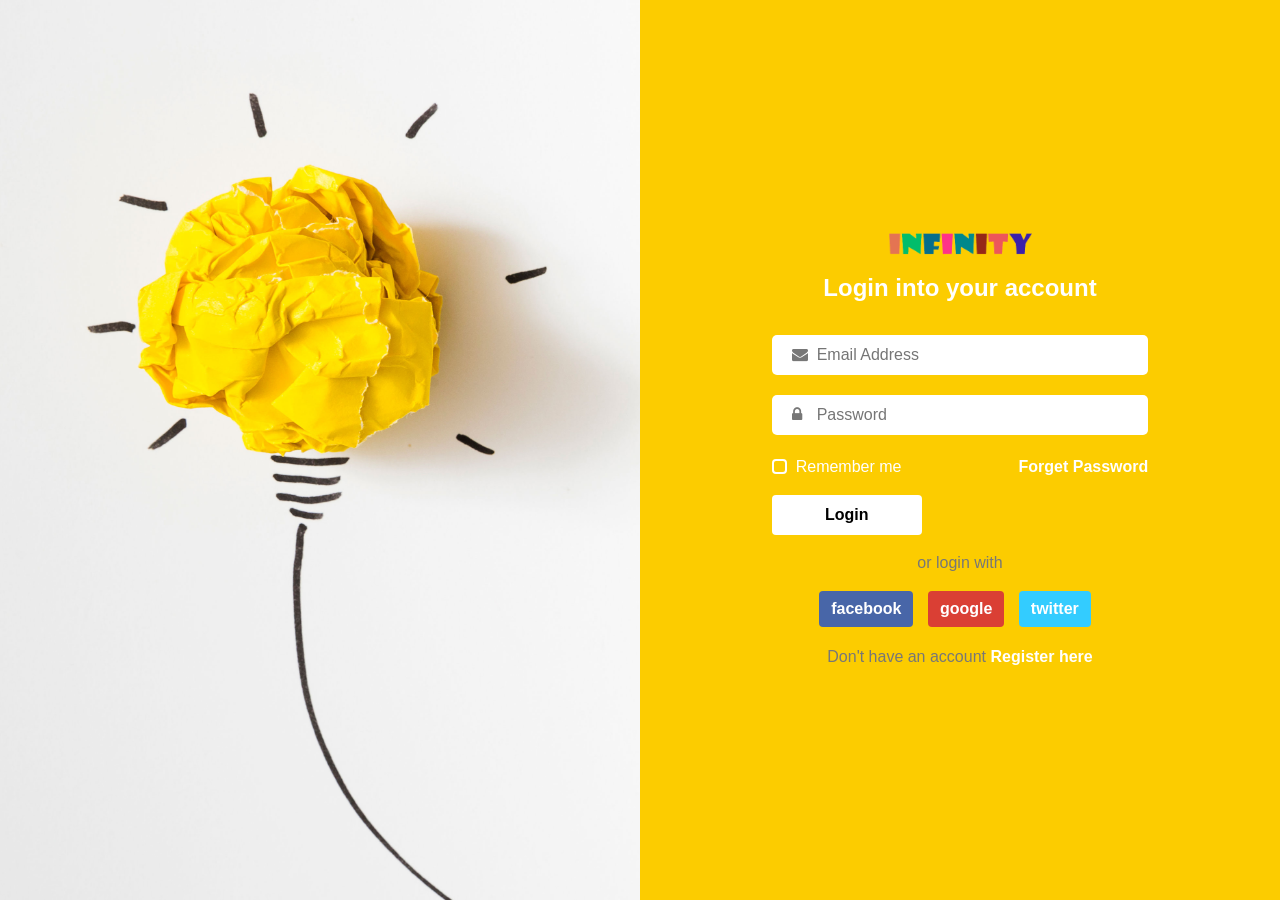
<file: Homework4/MiniHttpServer/public/index.html>
<!DOCTYPE html>
<html>
<head>
	<title>Login Form</title>
	<meta charset="utf-8">
	<meta name="viewport" content="width=device-width, initial-scale=1, shrink-to-fit=no">
	<link rel="stylesheet" type="text/css" href="style.css">
	<link rel="stylesheet" href="https://stackpath.bootstrapcdn.com/bootstrap/4.3.1/css/bootstrap.min.css">
	<script src="https://code.jquery.com/jquery-3.3.1.slim.min.js"></script>
	<link href="https://stackpath.bootstrapcdn.com/font-awesome/4.7.0/css/font-awesome.min.css" rel="stylesheet">
</head>
<body>
	<div class="container-fluid">
		<div class="row">
			<div class="col-lg-6 col-md-6 d-none d-md-block image-container"></div>

			<div class="col-lg-6 col-md-6 form-container">
				<div class="col-lg-8 col-md-12 col-sm-9 col-xs-12 form-box text-center">
					<div class="logo mb-3">
						<img src="image/logo.png" width="150px">
					</div>
					<div class="heading mb-4">
						<h4>Login into your account</h4>
					</div>
					<form method="post" action="auth">
						<div class="form-input">
							<span><i class="fa fa-envelope"></i></span>
							<input name="email" type="email" placeholder="Email Address" required>
						</div>
						<div class="form-input">
							<span><i class="fa fa-lock"></i></span>
							<input name="password" type="password" placeholder="Password" required>
						</div>
						<div class="row mb-3">
							<div class="col-6 d-flex">
								<div class="custom-control custom-checkbox">
									<input type="checkbox" class="custom-control-input" id="cb1">
									<label class="custom-control-label text-white" for="cb1">Remember me</label>
								</div>
							</div>
							<div class="col-6 text-right">
								<a href="forget.html" class="forget-link">Forget Password</a>
							</div>
						</div>
						<div class="text-left mb-3">
							<button type="submit" class="btn">Login</button>
						</div>
						<div class="text-center mb-2">
							<div class="mb-3" style="color: #777">or login with</div>

							<a href="" class="btn btn-social btn-facebook">facebook</a>

							<a href="" class="btn btn-social btn-google">google</a>

							<a href="" class="btn btn-social btn-twitter">twitter</a>
						</div>
						<div style="color: #777">Don't have an account
							<a href="register.html" class="register-link">Register here</a>
						</div>
					</form>
				</div>
			</div>
		</div>
	</div>
</body>
</html>
</file>
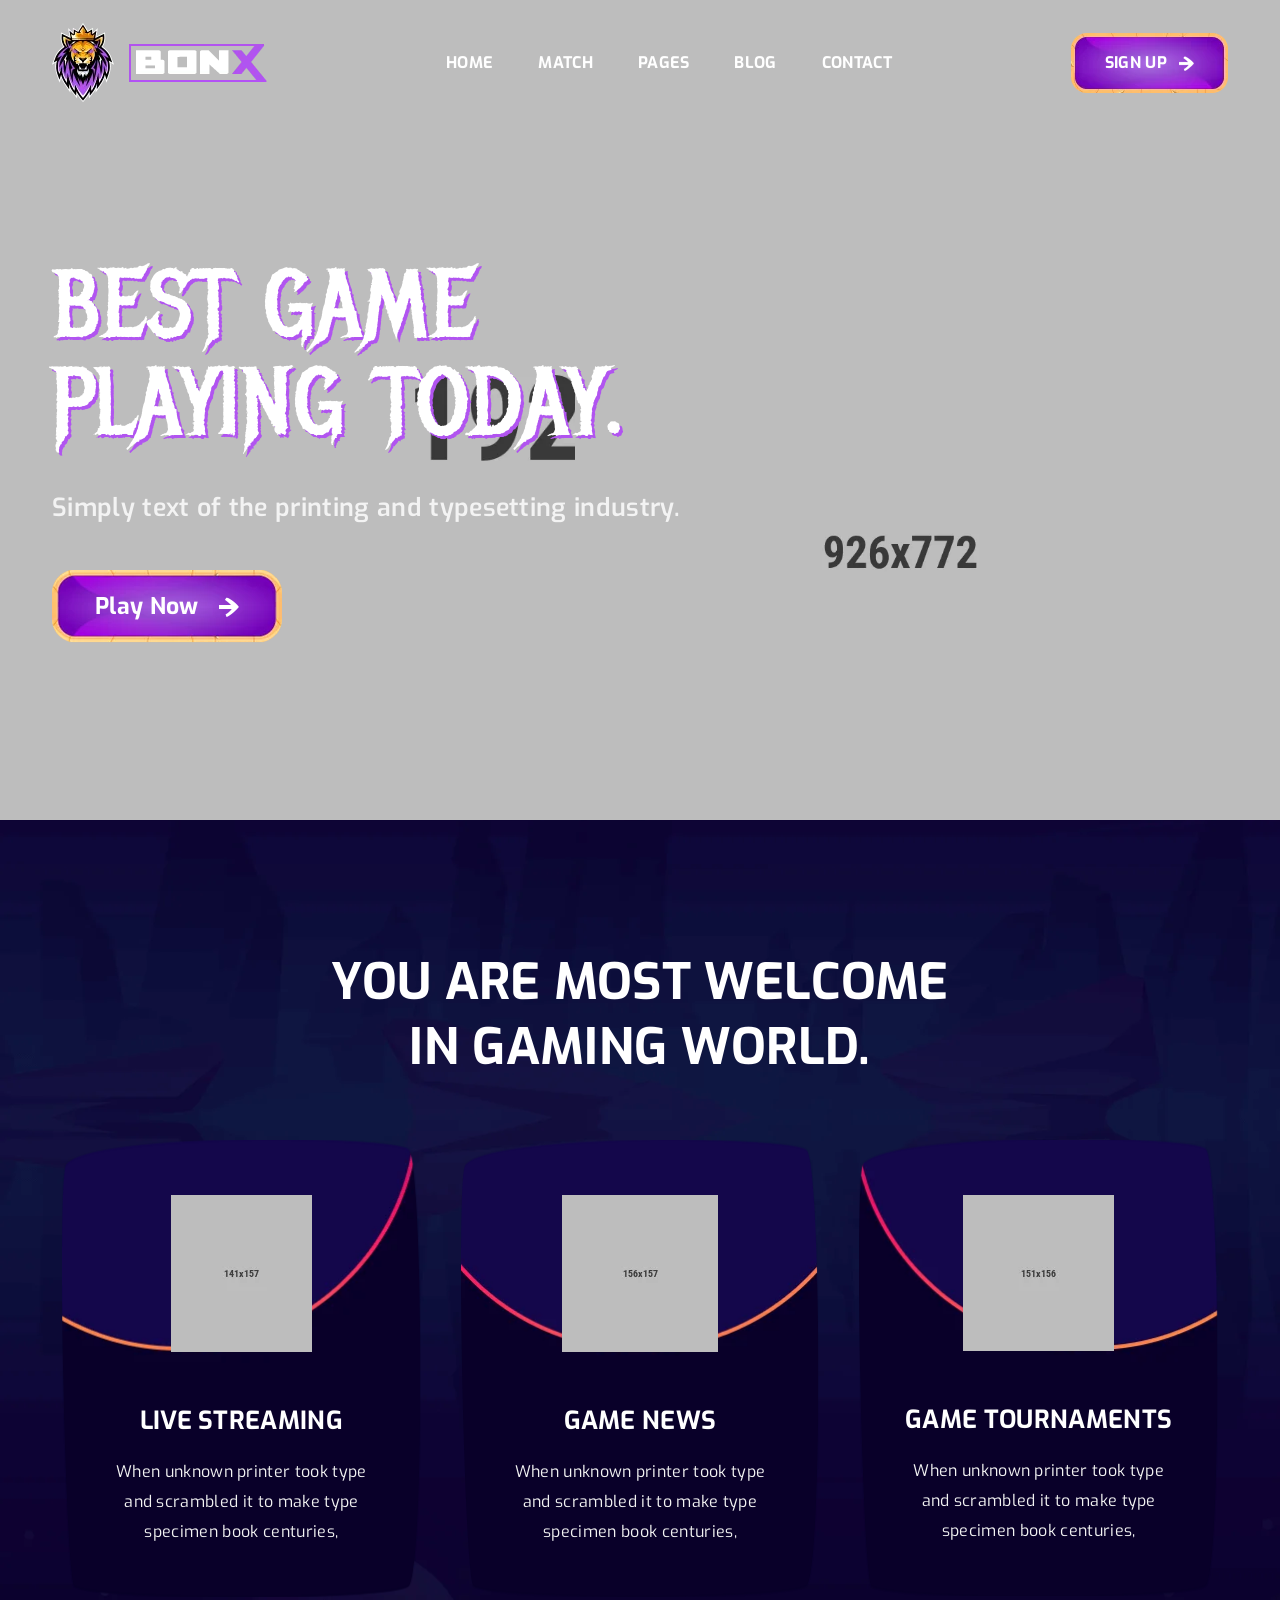
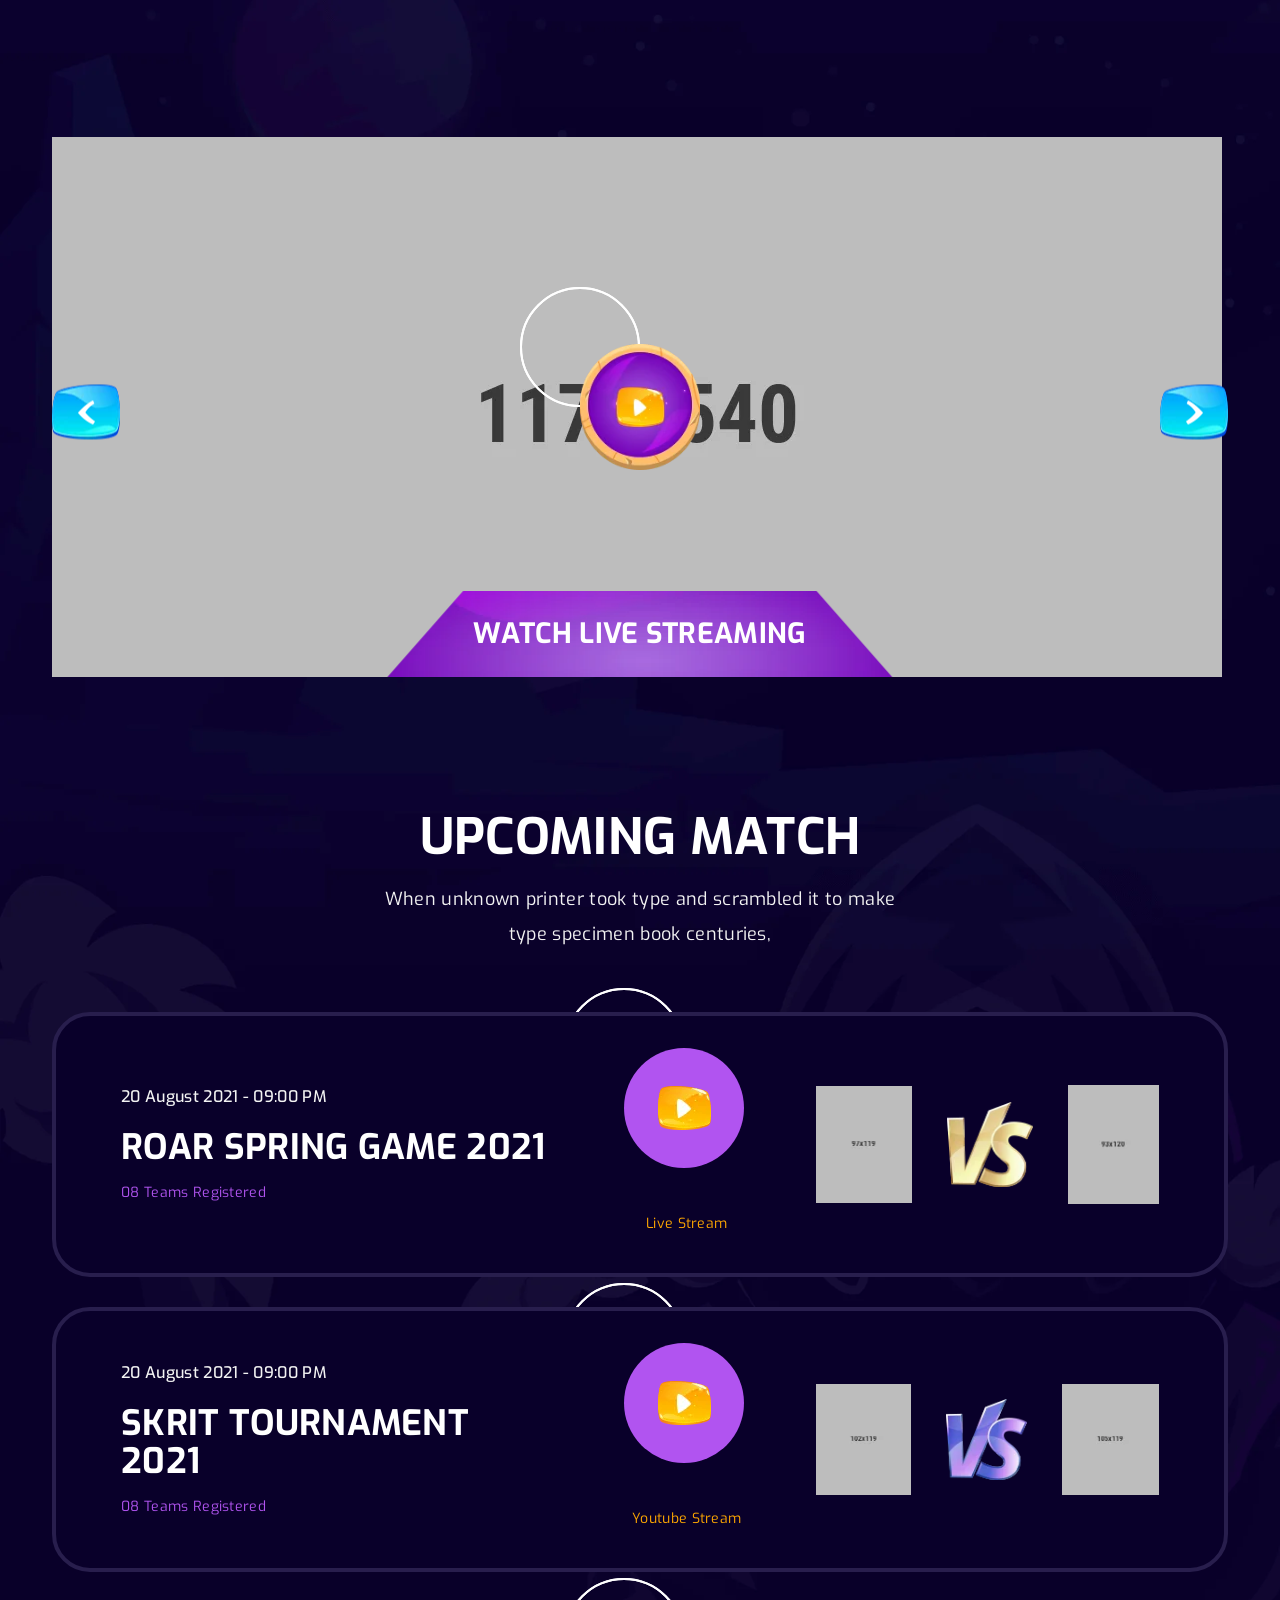
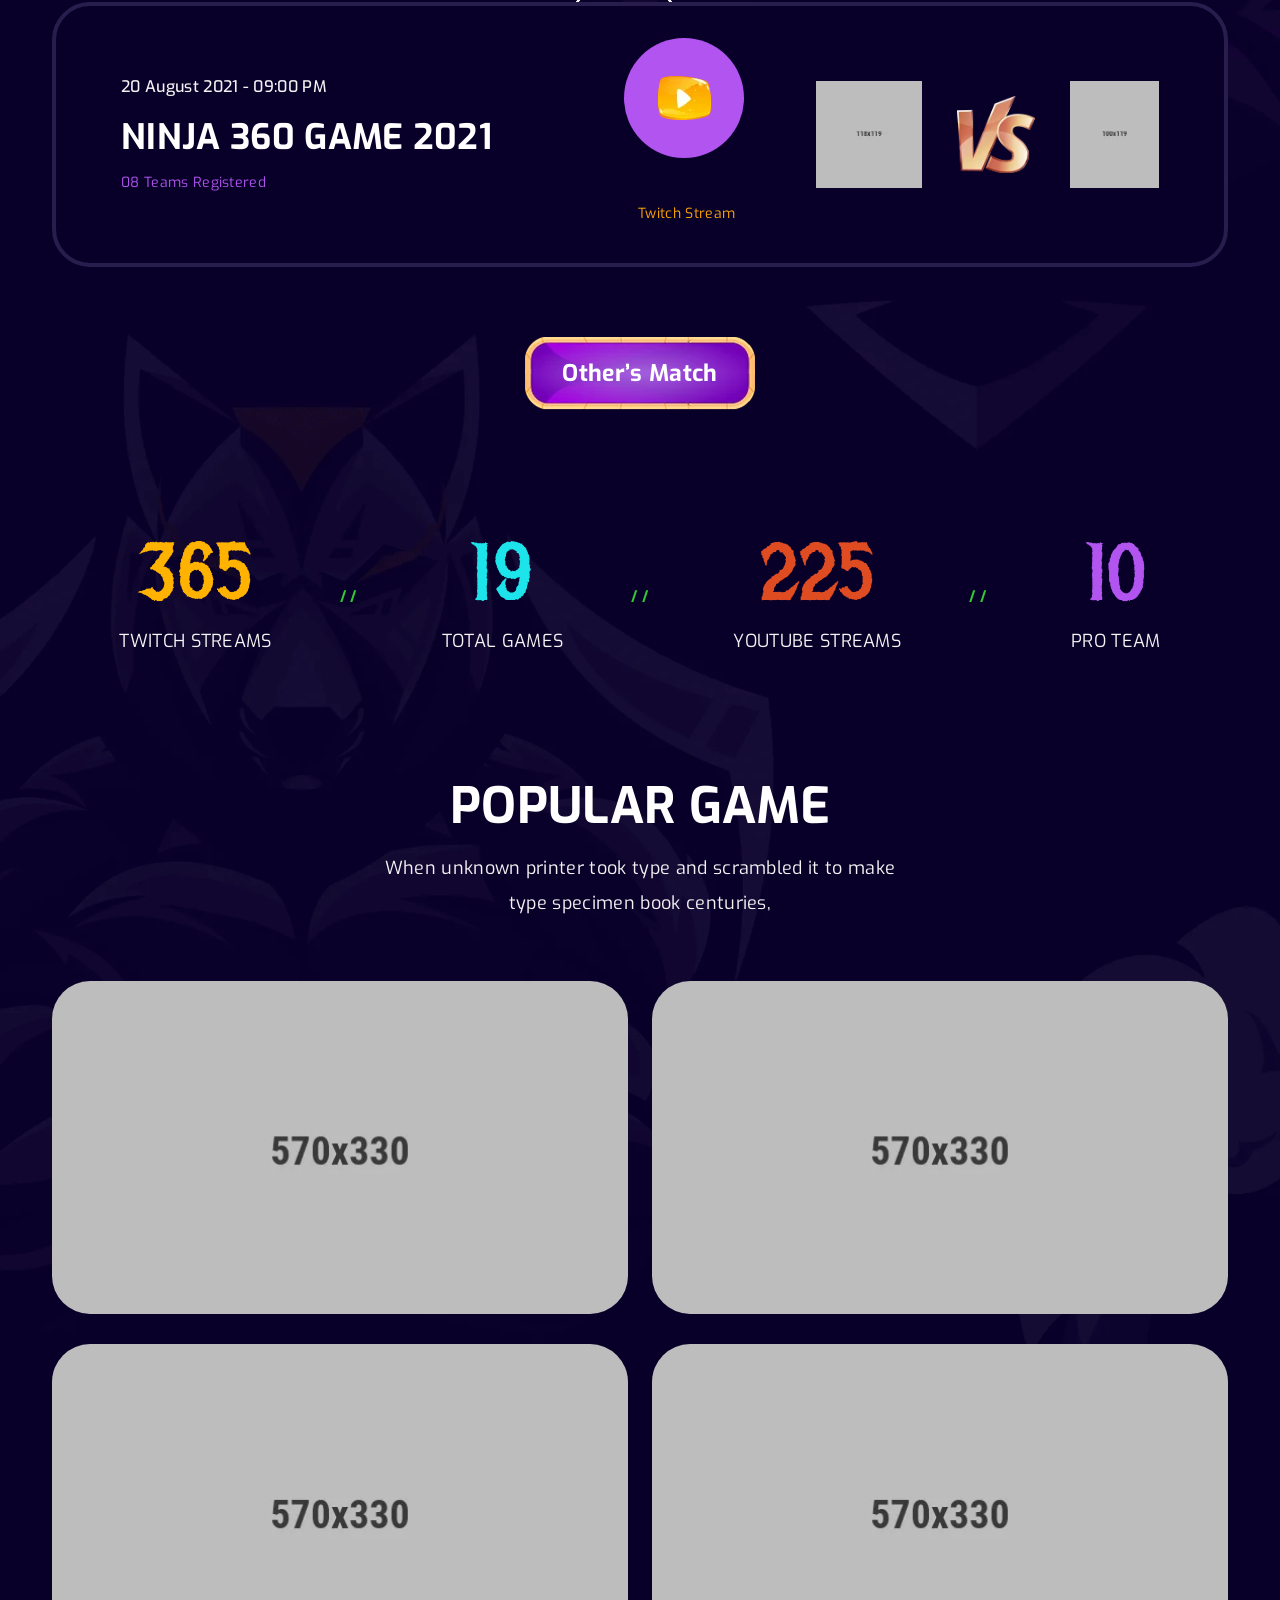
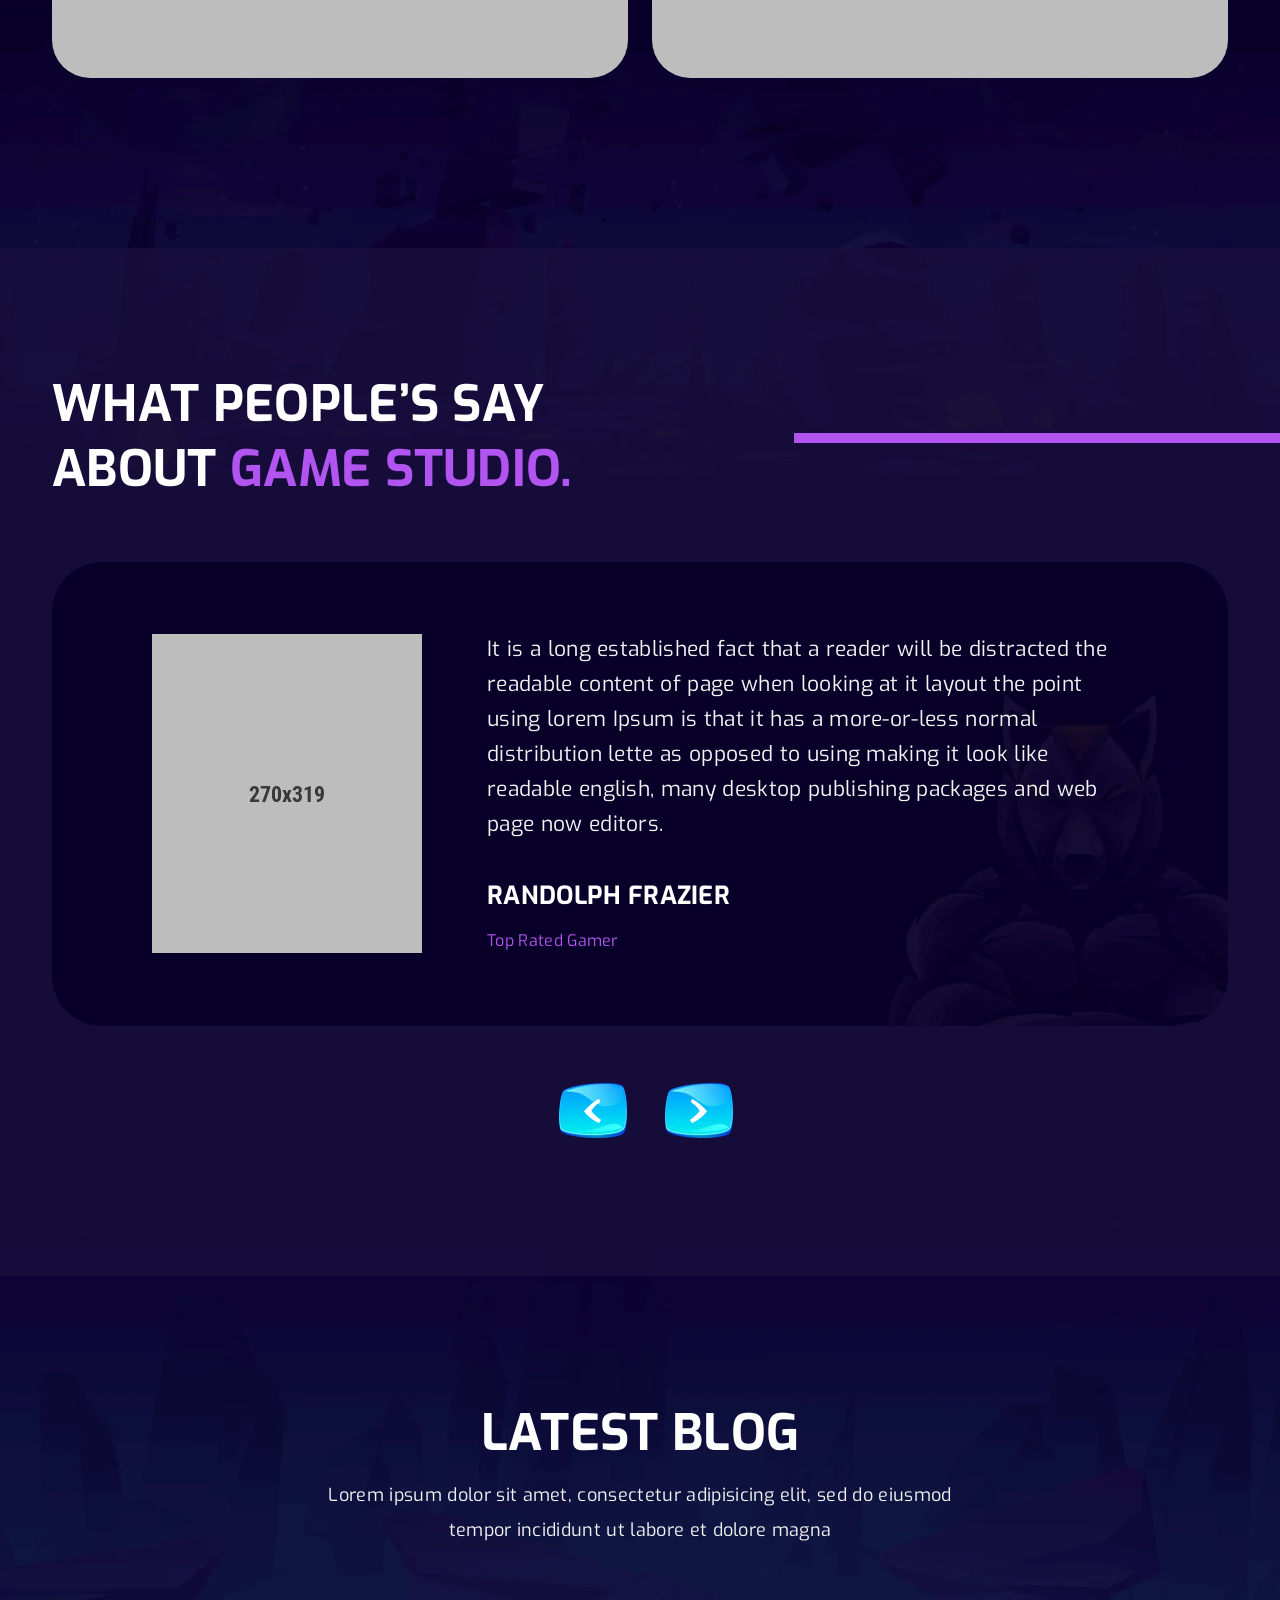
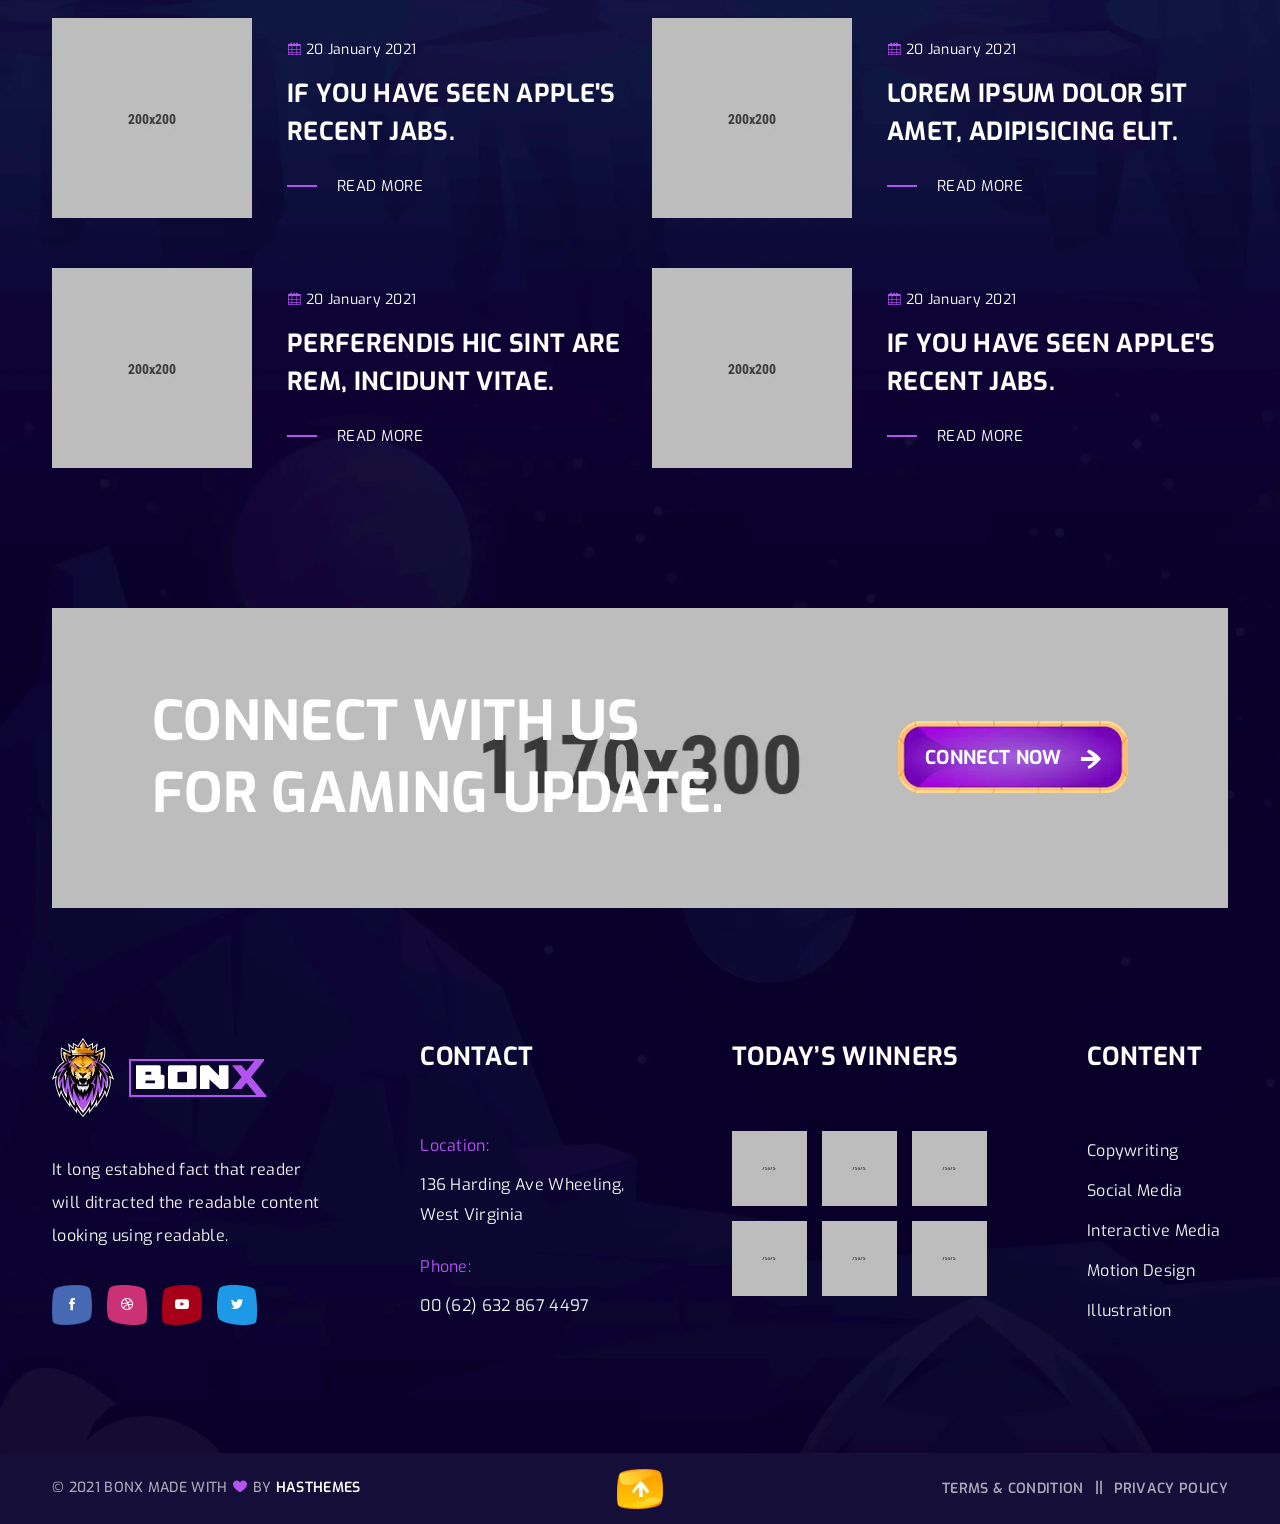
<file: Homework3/MiniHttpServer/public/bonx/index.html>
<!doctype html>
<html class="no-js" lang="en">

<head>
    <meta charset="utf-8">
    <meta http-equiv="x-ua-compatible" content="ie=edge">
    <title>Bonx - Gaming Website Template HTML Version</title>
    <meta name="description" content="240+ Best Bootstrap Templates are available on this website. Find your template for your project compatible with the most popular HTML library in the world."/>
    <meta name="viewport" content="width=device-width, initial-scale=1">
    
    <!-- Add site Favicon -->
    <link rel="shortcut icon" href="assets/img/favicon.ico" type="image/png">

    <!-- CSS 
    ========================= -->
    <link rel="preconnect" href="https://fonts.googleapis.com">
    <link rel="preconnect" href="https://fonts.gstatic.com" crossorigin>
    <link href="https://fonts.googleapis.com/css2?family=Exo:ital,wght@0,100;0,200;0,300;0,400;0,500;0,600;0,700;0,800;0,900;1,100;1,200;1,300;1,400;1,500;1,600;1,700;1,800;1,900&family=Metal+Mania&display=swap" rel="stylesheet">

    <link rel="stylesheet" href="assets/css/vendor/bootstrap.min.css">
    <link rel="stylesheet" href="assets/css/slick.css">
    <link rel="stylesheet" href="assets/css/icofont.min.css">
    <link rel="stylesheet" href="assets/css/animate.css">
    <link rel="stylesheet" href="assets/css/nice-select.css">
    <link rel="stylesheet" href="assets/css/magnific-popup.css">
    <!-- Main Style CSS -->
    <link rel="stylesheet" href="assets/css/style.css">
</head>

<body class="body__bg" data-bgimg="assets/img/bg/body-bg.webp">
   
  
     <!--offcanvas menu area start-->
     <div class="body_overlay">
                
    </div>
    <div class="offcanvas_menu">
        <div class="container">
            <div class="row">
                <div class="col-12">
                    <div class="offcanvas_menu_wrapper">
                        <div class="canvas_close">
                            <a href="javascript:void(0)"><i class="icofont-close"></i></a>  
                        </div>
                        <div id="menu" class="text-left ">
                            <ul class="offcanvas_main_menu">
                                <li class="menu-item-has-children active">
                                    <a href="index.html">Home</a>
                                </li>
                                <li class="menu-item-has-children"><a href="#">Match</a>
                                    <ul class="sub-menu">
                                        <li><a href="match.html">Match Page</a></li>
                                        <li><a href="match-details.html">Match Details</a></li>
                                    </ul>
                                </li>
                                <li class="menu-item-has-children"><a href="#">Pages</a>
                                    <ul class="sub-menu">
                                        <li><a href="about.html">About Us</a></li>
                                        <li><a href="all-game.html">All Game</a></li>
                                        <li><a href="game-details.html">Game Details</a></li>
                                        <li><a href="faq.html">Faq Page</a></li>
                                        <li><a href="players.html">Players</a></li>
                                        <li><a href="player-details.html">Player Details</a></li>
                                        <li><a href="404.html">Error 404</a></li>
                                    </ul>
                                </li>
                                <li class="menu-item-has-children">
                                    <a href="#">blog</a>
                                    <ul class="sub-menu">
                                        <li><a href="blog-left-sidebar.html">Blog Left Sidebar</a></li>
                                        <li><a href="blog-right-sidebar.html">Blog Right Sidebar</a></li>
                                        <li><a href="blog-without-sidebar.html">Blog Without Sidebar</a></li>
                                         <li><a href="blog-grid-left-sidebar.html">Blog Grid Left Sidebar</a></li>
                                            <li><a href="blog-grid-right-sidebar.html">Blog Grid Right Sidebar</a></li>
                                        <li><a href="blog-grid-without-sidebar.html">Blog Grid Without Sidebar</a></li>
                                        <li><a href="blog-details-left-sidebar.html">Blog Details Left Sidebar</a></li>
                                        <li><a href="blog-details-right-sidebar.html">Blog Details Right Sidebar</a></li>
                                        <li><a href="blog-details.html">Blog Details</a></li>
                                    </ul>
                                </li>
                                <li class="menu-item-has-children"><a href="contact.html">Contact Us</a></li>
                            </ul>
                        </div>
                    </div>
                </div>
            </div>
        </div>
    </div>
    <!--offcanvas menu area end-->

    <!--header area start-->
    <header class="header_section header_transparent sticky-header">
        <div class="container">
            <div class="row">
                <div class="col-12">
                    <div class="main_header d-flex justify-content-between align-items-center">
                        <div class="header_logo">
                            <a class="sticky_none" href="index.html"><img src="assets/img/logo/logo.webp" alt=""></a>
                        </div>
                        <!--main menu start-->
                        <div class="main_menu d-none d-lg-block"> 
                            <nav>  
                                <ul class="d-flex">
                                    <li><a href="index.html">Home</a></li> 
                                    <li><a href="match.html">Match</a>
                                        <ul class="sub_menu">
                                            <li><a href="match.html">Match Page</a></li>
                                            <li><a href="match-details.html">Match Details</a></li>
                                        </ul>
                                    </li>
                                    <li><a href="#">Pages</a>
                                        <ul class="sub_menu">
                                            <li><a href="about.html">About Us</a></li>
                                            <li><a href="all-game.html">All Game</a></li>
                                            <li><a href="game-details.html">Game Details</a></li>
                                            <li><a href="faq.html">Faq Page</a></li>
                                            <li><a href="players.html">Players</a></li>
                                            <li><a href="player-details.html">Player Details</a></li>
                                            <li><a href="404.html">Error 404</a></li>
                                        </ul>
                                    </li>
                                    <li><a href="blog-left-sidebar.html">blog</a>
                                        <ul class="sub_menu">
                                            <li><a href="blog-left-sidebar.html">Blog Left Sidebar</a></li>
                                            <li><a href="blog-right-sidebar.html">Blog Right Sidebar</a></li>
                                            <li><a href="blog-without-sidebar.html">Blog Without Sidebar</a></li>
                                             <li><a href="blog-grid-left-sidebar.html">Blog Grid Left Sidebar</a></li>
                                            <li><a href="blog-grid-right-sidebar.html">Blog Grid Right Sidebar</a></li>
                                            <li><a href="blog-grid-without-sidebar.html">Blog Grid Without Sidebar</a></li>
                                            <li><a href="blog-details-left-sidebar.html">Blog Details Left Sidebar</a></li>
                                            <li><a href="blog-details-right-sidebar.html">Blog Details Right Sidebar</a></li>
                                            <li><a href="blog-details.html">Blog Details</a></li>
                                        </ul>
                                    </li>
                                    <li><a href="contact.html">Contact</a></li>
                                </ul>  
                            </nav>
                        </div>
                        <!--main menu end-->
                        <div class="header_right_sidebar d-flex align-items-center">
                            <div class="sing_up_btn">
                                <a class="btn btn-link" href="#">SIGN UP <img src="assets/img/icon/arrrow-icon2.webp" alt=""> </a>
                            </div>
                            <div class="canvas_open">
                                <a href="javascript:void(0)"><i class="icofont-navigation-menu"></i></a>
                            </div>
                        </div>
                    </div>
                </div>
            </div>
        </div>
    </header>
    <!--header area end-->

    <!-- page wrapper start -->
    <div class="page_wrapper">

        <!--slide banner section start-->
        <section class="hero_banner_section d-flex align-items-center mb-130" data-bgimg="assets/img/bg/hero-bg1.webp">
            <div class="container">
                <div class="hero_banner_inner">
                    <div class="row align-items-center">
                        <div class="col-12">
                            <div class="hero_content">
                                <h1 class="wow fadeInUp" data-wow-delay="0.1s" data-wow-duration="1.1s">Best Game <br>
                                    Playing Today.</h1>
                                <p class="wow fadeInUp" data-wow-delay="0.2s" data-wow-duration="1.2s">Simply text of the printing and typesetting industry.</p>
                                <a class="btn btn-link wow fadeInUp" data-wow-delay="0.3s" data-wow-duration="1.3s" href="all-game.html">Play Now <img src="assets/img/icon/arrrow-icon.webp" alt=""> </a>
                            </div>
                        </div>
                    </div>
                </div>    
            </div>
            <div class="hero_position_img">
                <img src="assets/img/bg/hero-position-img.webp" alt="">
            </div>
        </section>
        <!--slider area end-->

        <!-- gaming  world section start -->
        <section class="gaming_world_section mb-140">
            <div class="container">
                <div class="section_title text-center wow fadeInUp mb-60" data-wow-delay="0.1s" data-wow-duration="1.1s">
                    <h2>yOU ARE MOST WELCOME <br>
                        IN GAMING WORLD.</h2>
                </div>
                <div class="gaming_world_inner">
                    <div class="row">
                        <div class="col-lg-4 col-md-4 col-sm-6">
                            <div class="single_gaming_world wow fadeInUp" data-bgimg="assets/img/others/gaming-world-bg1.webp" data-wow-delay="0.1s" data-wow-duration="1.1s">
                                <div class="gaming_world_thumb">
                                    <img src="assets/img/others/gaming-world1.webp" alt="">
                                </div>
                                <div class="gaming_world_text">
                                    <h3>Live Streaming</h3>
                                    <p>When unknown printer took
                                        type and scrambled it to make type
                                    specimen book centuries,</p>
                                </div>
                            </div>
                        </div>
                        <div class="col-lg-4 col-md-4 col-sm-6">
                            <div class="single_gaming_world wow fadeInUp" data-bgimg="assets/img/others/gaming-world-bg2.webp" data-wow-delay="0.2s" data-wow-duration="1.2s">
                                <div class="gaming_world_thumb">
                                    <img src="assets/img/others/gaming-world2.webp" alt="">
                                </div>
                                <div class="gaming_world_text">
                                    <h3>Game News</h3>
                                    <p>When unknown printer took
                                        type and scrambled it to make type
                                    specimen book centuries,</p>
                                </div>
                            </div>
                        </div>
                        <div class="col-lg-4 col-md-4 col-sm-6">
                            <div class="single_gaming_world wow fadeInUp" data-bgimg="assets/img/others/gaming-world-bg3.webp" data-wow-delay="0.3s" data-wow-duration="1.3s">
                                <div class="gaming_world_thumb">
                                    <img src="assets/img/others/gaming-world3.webp" alt="">
                                </div>
                                <div class="gaming_world_text">
                                    <h3>Game Tournaments</h3>
                                    <p>When unknown printer took
                                        type and scrambled it to make type
                                    specimen book centuries,</p>
                                </div>
                            </div>
                        </div>
                    </div>
                </div>
            </div>
        </section>
        <!-- gaming  world section end -->

        <!-- gaming video section start -->
        <section class="gaming_video_section mb-118 wow fadeInUp" data-wow-delay="0.1s" data-wow-duration="1.1s">
            <div class="container">
                <div class="row">
                    <div class="col-12">
                        <div class="gaming_video_inner slick_navigation slick__activation" data-slick='{
                            "slidesToShow": 1,
                            "slidesToScroll": 1,
                            "arrows": true,
                            "dots": false,
                            "autoplay": false,
                            "speed": 300,
                            "infinite": true ,  
                            "responsive":[ 
                            {"breakpoint":500, "settings": { "slidesToShow": 1 } }  
                            ]                                                     
                        }'>
                            <div class="gaming_video_thumb">
                                <img src="assets/img/bg/gaming-bg1.webp" alt="">
                                <div class="gaming_video_paly_icon">
                                    <a class="video_popup" href="https://www.youtube.com/watch?v=eS9Qm4AOOBY"><img src="assets/img/others/play-btn.webp" alt=""></a>
                                </div>
                                <div class="live_streaming_text">
                                    <h3>Watch Live Streaming</h3>
                                </div>
                            </div>
                            <div class="gaming_video_thumb">
                                <img src="assets/img/bg/gaming-bg1.webp" alt="">
                                <div class="gaming_video_paly_icon">
                                    <a class="video_popup" href="https://www.youtube.com/watch?v=eS9Qm4AOOBY"><img src="assets/img/others/play-btn.webp" alt=""></a>
                                </div>
                                <div class="live_streaming_text">
                                    <h3>Watch Live Streaming</h3>
                                </div>
                            </div>
                        </div>
                    </div>
                </div>
            </div>
        </section>
        <!-- gaming video section end -->

        <!-- upcoming gaming section start -->
        <section class="upcoming_gaming_section mb-125">
            <div class="container">
                <div class="section_title text-center wow fadeInUp mb-60" data-wow-delay="0.1s" data-wow-duration="1.1s">
                    <h2>Upcoming Match</h2>
                    <p>When unknown printer took type and scrambled it to make <br>
                        type specimen book centuries,</p>
                </div>
                <div class="upcoming_gaming_inner">
                    <div class="upcoming_gaming_list wow fadeInUp d-flex justify-content-between align-items-center mb-30" data-wow-delay="0.1s" data-wow-duration="1.1s">
                        <div class="upcoming_gaming_text">
                            <p>20 August 2021  -  09:00 PM</p>
                            <h3><a href="match-details.html">Roar Spring Game 2021</a></h3>
                            <span>08 Teams Registered</span>
                        </div>
                        <div class="upcoming_play_video text-center">
                            <a class="video_popup" href="https://www.youtube.com/watch?v=eS9Qm4AOOBY"><img src="assets/img/others/play-btn2.webp" alt=""></a> <br>
                            <span>Live Stream</span>
                        </div>
                        <div class="upcoming_gaming_thumb d-flex align-items-center">
                            <div class="single_upcoming_thumb">
                                <img src="assets/img/others/upcoming-game-thumb1.webp" alt="">
                            </div>
                            <div class="single_upcoming_thumb">
                                <img src="assets/img/others/game-vs1.webp" alt="">
                            </div>
                            <div class="single_upcoming_thumb">
                                <img src="assets/img/others/upcoming-game-thumb2.webp" alt="">
                            </div>
                        </div>
                    </div> 
                    <div class="upcoming_gaming_list wow fadeInUp d-flex justify-content-between align-items-center mb-30" data-wow-delay="0.2s" data-wow-duration="1.2s">
                        <div class="upcoming_gaming_text">
                            <p>20 August 2021  -  09:00 PM</p>
                            <h3><a href="match-details.html">Skrit tournament 2021</a></h3>
                            <span>08 Teams Registered</span>
                        </div>
                        <div class="upcoming_play_video text-center">
                            <a class="video_popup" href="https://www.youtube.com/watch?v=eS9Qm4AOOBY"><img src="assets/img/others/play-btn2.webp" alt=""></a> <br>
                            <span>Youtube Stream</span>
                        </div>
                        <div class="upcoming_gaming_thumb d-flex align-items-center">
                            <div class="single_upcoming_thumb">
                                <img src="assets/img/others/upcoming-game-thumb3.webp" alt="">
                            </div>
                            <div class="single_upcoming_thumb">
                                <img src="assets/img/others/game-vs2.webp" alt="">
                            </div>
                            <div class="single_upcoming_thumb">
                                <img src="assets/img/others/upcoming-game-thumb4.webp" alt="">
                            </div>
                        </div>
                    </div> 
                    <div class="upcoming_gaming_list wow fadeInUp d-flex justify-content-between align-items-center" data-wow-delay="0.3s" data-wow-duration="1.3s">
                        <div class="upcoming_gaming_text">
                            <p>20 August 2021  -  09:00 PM</p>
                            <h3><a href="match-details.html">Ninja 360 Game 2021</a></h3>
                            <span>08 Teams Registered</span>
                        </div>
                        <div class="upcoming_play_video text-center">
                            <a class="video_popup" href="https://www.youtube.com/watch?v=eS9Qm4AOOBY"><img src="assets/img/others/play-btn2.webp" alt=""></a> <br>
                            <span>Twitch Stream</span>
                        </div>
                        <div class="upcoming_gaming_thumb d-flex align-items-center">
                            <div class="single_upcoming_thumb">
                                <img src="assets/img/others/upcoming-game-thumb5.webp" alt="">
                            </div>
                            <div class="single_upcoming_thumb">
                                <img src="assets/img/others/game-vs3.webp" alt="">
                            </div>
                            <div class="single_upcoming_thumb">
                                <img src="assets/img/others/upcoming-game-thumb6.webp" alt="">
                            </div>
                        </div>
                    </div>
                </div>
                <div class="others_match_btn text-center">
                    <a class="btn btn-link" href="match.html">Other’s Match </a>
                </div>
            </div>
        </section>
        <!-- upcoming gaming section end -->

        <!-- counterup section start -->
        <section class="counterup_section mb-115 wow fadeInUp" data-wow-delay="0.1s" data-wow-duration="1.1s">
            <div class="container">
                <div class="row">
                    <div class="col-12">
                        <div class="counterup_inner d-flex justify-content-center">
                            <div class="single_counterup one">
                                <div class="counterup_text">
                                    <h2 class="counterup color1">8697</h2>
                                    <span>TWITCH STREAMS</span>
                                </div>
                            </div>
                            <div class="single_counterup two">
                                <div class="counterup_text">
                                    <h2 class="counterup color2">428</h2>
                                    <span>TOTAL GAMES</span>
                                </div>
                            </div>
                            <div class="single_counterup three">
                                <div class="counterup_text">
                                    <h2 class="counterup color3">5367</h2>
                                    <span>YOUTUBE STREAMS</span>
                                </div>
                            </div>
                            <div class="single_counterup four">
                                <div class="counterup_text">
                                    <h2 class="counterup color4">249</h2>
                                    <span>PRO TEAM</span>
                                </div>
                            </div>
                        </div>
                    </div>
                </div>
            </div>
        </section>
        <!-- counterup section end -->

        <!-- popular gaming  section start -->
        <section class="popular_gaming_section mb-140">
            <div class="container">
                <div class="section_title text-center wow fadeInUp mb-60" data-wow-delay="0.1s" data-wow-duration="1.1s">
                    <h2>Popular GAME</h2>
                    <p>When unknown printer took type and scrambled it to make <br>
                        type specimen book centuries,</p>
                </div>
                <div class="popular_gaming_inner wow fadeInUp" data-wow-delay="0.2s" data-wow-duration="1.2s">
                    <div class="row">
                        <div class="col-lg-6 col-md-6">
                            <div class="popular_gaming_thumb">
                            <a href="#"><img src="assets/img/others/popular-game-thumb1.webp" alt=""></a>
                            <div class="gaming_details_btn">
                                    <a class="btn btn-link" href="game-details.html">Game Details <img src="assets/img/icon/arrrow-icon.webp" alt=""> </a>
                            </div>
                            </div>
                        </div>
                        <div class="col-lg-6 col-md-6">
                            <div class="popular_gaming_thumb">
                            <a href="#"><img src="assets/img/others/popular-game-thumb2.webp" alt=""></a>
                            <div class="gaming_details_btn">
                                    <a class="btn btn-link" href="game-details.html">Game Details <img src="assets/img/icon/arrrow-icon.webp" alt=""> </a>
                                </div>
                            </div>
                        </div>
                        <div class="col-lg-6 col-md-6">
                            <div class="popular_gaming_thumb">
                            <a href="#"><img src="assets/img/others/popular-game-thumb3.webp" alt=""></a>
                                <div class="gaming_details_btn">
                                    <a class="btn btn-link" href="game-details.html">Game Details <img src="assets/img/icon/arrrow-icon.webp" alt=""> </a>
                                </div>
                            </div>
                        </div>
                        <div class="col-lg-6 col-md-6">
                            <div class="popular_gaming_thumb">
                            <a href="#"><img src="assets/img/others/popular-game-thumb4.webp" alt=""></a>
                                <div class="gaming_details_btn">
                                    <a class="btn btn-link" href="game-details.html">Game Details <img src="assets/img/icon/arrrow-icon.webp" alt=""> </a>
                                </div>
                            </div>
                        </div>
                    </div>
                </div>
            </div>
        </section>
        <!-- popular gaming section end -->

        <!-- testimonial section start -->
        <section class="testimonial_section wow fadeInUp" data-bgimg="assets/img/others/testimonial-bg-fullwidth.webp" data-wow-delay="0.1s" data-wow-duration="1.1s">
            <div class="container">
                <div class="row">
                    <div class="col-12">
                        <div class="section_title mb-60">
                            <h2>What people’s say <br>
                                ABOUT <span>game studio.</span></h2>
                        </div>
                        <div class="testimonial_inner slick__activation slick_navigation" data-slick='{
                            "slidesToShow": 1,
                            "slidesToScroll": 1,
                            "arrows": true,
                            "dots": false,
                            "autoplay": false,
                            "speed": 300,
                            "infinite": true ,  
                            "responsive":[  
                            {"breakpoint":576, "settings": { "slidesToShow": 1 } }  
                            ]                                                     
                        }' data-bgimg="assets/img/others/testimonial-bg.webp">
                            <div class="testimonial_list d-flex align-items-center">
                                <div class="testimonial_thumb">
                                    <img src="assets/img/others/testimonial-thumb.webp" alt="">
                                </div>
                                <div class="testimonial_content">
                                    <div class="testimonial_desc">
                                        <p>It is a long established fact that a reader will be distracted the
                                        readable content of page when looking at it layout the point using
                                        lorem Ipsum is that it has a more-or-less normal distribution lette
                                        as opposed to using making it look like readable english,
                                        many desktop publishing packages and web page now editors.</p>
                                    </div>
                                    <div class="testimonial_author">
                                        <h3>Randolph Frazier</h3>
                                        <span>Top Rated Gamer</span>
                                    </div>
                                </div>
                            </div>
                            <div class="testimonial_list d-flex align-items-center">
                                <div class="testimonial_thumb">
                                    <img src="assets/img/others/testimonial-thumb.webp" alt="">
                                </div>
                                <div class="testimonial_content">
                                    <div class="testimonial_desc">
                                        <p>Lorem ipsum dolor sit, amet consectetur adipisicing elit. Natus quos consectetur amet blanditiis, facilis esse illo unde saepe facere dolore porro asperiores ducimus, inventore voluptate doloribus odio fugit magnam voluptatum perferendis? Sit quisquam labore adipisci doloremque! Aperiam voluptate modi quasi are nobis.</p>
                                    </div>
                                    <div class="testimonial_author">
                                        <h3>Roar Spring</h3>
                                        <span>Top Rated Gamer</span>
                                    </div>
                                </div>
                            </div>
                        </div>
                    </div>
                </div>
            </div>
        </section>
        <!-- testimonial section end -->

        <!-- blog section start -->
        <section class="blog_section mb-90">
            <div class="container">
                <div class="section_title text-center wow fadeInUp mb-70" data-wow-delay="0.1s" data-wow-duration="1.1s">
                    <h2>Latest Blog</h2>
                    <p>Lorem ipsum dolor sit amet, consectetur adipisicing elit, sed do eiusmod <br> tempor incididunt ut labore et dolore magna</p>
                </div>
                <div class="row blog_inner">
                    <div class="col-lg-6">
                        <div class="single_blog d-flex align-items-center wow fadeInUp" data-wow-delay="0.1s" data-wow-duration="1.1s">
                            <div class="blog_thumb">
                                <a href="blog-details.html"><img src="assets/img/blog/blog1.webp" alt=""></a>
                            </div>
                            <div class="blog_content">
                                <div class="blog_date">
                                    <span><i class="icofont-calendar"></i>  20 January 2021</span>
                                </div>
                                <h3><a href="blog-details.html">if you have seen Apple's
                                    recent jabs.</a></h3>
                                <a href="blog-details.html">READ MORE</a>
                            </div>
                        </div>
                    </div>
                    <div class="col-lg-6">
                        <div class="single_blog d-flex align-items-center wow fadeInUp" data-wow-delay="0.1s" data-wow-duration="1.1s">
                            <div class="blog_thumb">
                                <a href="blog-details.html"><img src="assets/img/blog/blog2.webp" alt=""></a>
                            </div>
                            <div class="blog_content">
                                <div class="blog_date">
                                    <span><i class="icofont-calendar"></i>  20 January 2021</span>
                                </div>
                                <h3><a href="blog-details.html">Lorem ipsum dolor sit amet, adipisicing elit.</a></h3>
                                <a href="blog-details.html">READ MORE</a>
                            </div>
                        </div>
                    </div>
                    <div class="col-lg-6">
                        <div class="single_blog d-flex align-items-center wow fadeInUp" data-wow-delay="0.1s" data-wow-duration="1.1s">
                            <div class="blog_thumb">
                                <a href="blog-details.html"><img src="assets/img/blog/blog3.webp" alt=""></a>
                            </div>
                            <div class="blog_content">
                                <div class="blog_date">
                                    <span><i class="icofont-calendar"></i>  20 January 2021</span>
                                </div>
                                <h3><a href="blog-details.html"> Perferendis hic sint are rem, incidunt vitae.</a></h3>
                                <a href="blog-details.html">READ MORE</a>
                            </div>
                        </div>
                    </div>
                    <div class="col-lg-6">
                        <div class="single_blog d-flex align-items-center wow fadeInUp" data-wow-delay="0.1s" data-wow-duration="1.1s">
                            <div class="blog_thumb">
                                <a href="blog-details.html"><img src="assets/img/blog/blog4.webp" alt=""></a>
                            </div>
                            <div class="blog_content">
                                <div class="blog_date">
                                    <span><i class="icofont-calendar"></i>  20 January 2021</span>
                                </div>
                                <h3><a href="blog-details.html">if you have seen Apple's
                                    recent jabs.</a></h3>
                                <a href="blog-details.html">READ MORE</a>
                            </div>
                        </div>
                    </div>
                </div>
            </div>
        </section>
        <!-- blog section end -->

        <!-- gaming update section start -->
        <section class="gaming_update_section">
            <div class="container">
                <div class="row">
                    <div class="col-12">
                        <div class="gaming_update_inner d-flex justify-content-between align-items-center" data-bgimg="assets/img/bg/gaming-update.webp">
                            <div class="gaming_update_text">
                                <h2>Connect with us <br>
                                    for gamING update.</h2>
                            </div>
                            <div class="gaming_update_btn">
                                <a class="btn btn-link" href="contact.html">CONNECT NOW <img src="assets/img/icon/arrrow-icon.webp" alt=""> </a>
                            </div>
                        </div>
                    </div>
                </div>
            </div>
        </section>
        <!-- gaming update section end -->

    </div>
    <!-- page wrapper end -->

    <!--footer area start-->
    <footer class="footer_widgets">
        <div class="main_footer">
            <div class="container">
                <div class="row">
                    <div class="col-12">
                        <div class="main_footer_inner d-flex">
                            <div class="footer_widget_list">
                                <div class="footer_logo">
                                    <a href="#"><img src="assets/img/logo/logo.webp" alt=""></a>
                                </div>
                                <div class="footer_contact_desc">
                                    <p>It long estabhed fact that reader
                                        will ditracted the readable content
                                        looking using readable.</p>
                                </div>
                                <div class="footer_social">
                                    <ul class="d-flex">
                                        <li><a class="facebook" href="https://www.facebook.com"><i class="icofont-facebook"></i></a></li>
                                        <li><a class="dribbble" href="https://dribbble.com"><i class="icofont-dribbble"></i></a></li>
                                        <li><a class="youtube" href="https://www.youtube.com"><i class="icofont-youtube-play"></i></a></li>
                                        <li><a class="twitter" href="https://twitter.com"><i class="icofont-twitter"></i></a></li>
                                    </ul>
                                </div>
                            </div>
                            <div class="footer_widget_list contact">
                                <h3>Contact</h3>
                                <div class="footer_contact_info">
                                    <div class="footer_contact_info_list">
                                        <span>Location:</span>
                                        <p>136 Harding Ave
                                            Wheeling, West Virginia</p>
                                    </div>
                                    <div class="footer_contact_info_list">
                                        <span>Phone:</span>
                                        <p><a href="#">00 (62) 632 867 4497</a></p>
                                    </div>
                                </div>
                            </div>
                            <div class="footer_widget_list">
                                <h3>today’s winners</h3>
                                <div class="footer_winners_gallery">
                                    <div class="footer_winners_list d-flex">
                                        <div class="footer_winners_thumb">
                                            <a href="game-details.html"><img src="assets/img/others/winners1.webp" alt=""></a>
                                        </div>
                                        <div class="footer_winners_thumb">
                                            <a href="game-details.html"><img src="assets/img/others/winners2.webp" alt=""></a>
                                        </div>
                                        <div class="footer_winners_thumb">
                                            <a href="game-details.html"><img src="assets/img/others/winners3.webp" alt=""></a>
                                        </div>
                                    </div>
                                    <div class="footer_winners_list d-flex">
                                        <div class="footer_winners_thumb">
                                            <a href="game-details.html"><img src="assets/img/others/winners4.webp" alt=""></a>
                                        </div>
                                        <div class="footer_winners_thumb">
                                            <a href="game-details.html"><img src="assets/img/others/winners5.webp" alt=""></a>
                                        </div>
                                        <div class="footer_winners_thumb">
                                            <a href="game-details.html"><img src="assets/img/others/winners6.webp" alt=""></a>
                                        </div>
                                    </div>
                                </div>
                            </div>
                            <div class="footer_widget_list footer_list_menu">
                                <h3>Content</h3>
                                <div class="footer_menu">
                                    <ul>
                                        <li><a href="about.html"> Copywriting</a></li>
                                        <li><a href="about.html">Social Media</a></li>
                                        <li><a href="about.html">Interactive Media</a></li>
                                        <li><a href="about.html">Motion Design</a></li>
                                        <li><a href="about.html">Illustration</a></li>
                                    </ul>
                                </div>
                            </div>
                        </div>
                    </div> 
                </div>
            </div>
        </div>
        <div class="footer_bottom">
            <div class="container">
                <div class="row">
                    <div class="col-12">
                        <div class="footer_bottom_inner d-flex justify-content-between">
                            <div class="copyright_right">
                                <p> © 2021  BONX  Made with  <i class="icofont-heart"></i>  by <a href="https://hasthemes.com">HasThemes</a></p>
                            </div>
                            <div class="footer_bottom_link_menu">
                                <ul class="d-flex">
                                    <li><a href="about.html">Terms & Condition  </a></li>
                                    <li><a href="about.html">Privacy Policy  </a></li>
                                </ul>
                            </div>

                            <div class="scroll__top_icon">
                                <a id="scroll-top" href="#"><img src="assets/img/icon/scroll-top.webp" alt=""></a>
                            </div>
                        </div>
                    </div>
                </div>
            </div>
        </div>
    </footer>
    <!--footer area end-->

   
<!-- JS
============================================ -->
<!--modernizr min js here-->
<script src="assets/js/vendor/modernizr-3.7.1.min.js"></script>

<!-- Vendor JS -->
<script src="assets/js/vendor/jquery-3.6.0.min.js"></script>
<script src="assets/js/vendor/jquery-migrate-3.3.2.min.js"></script>
<script src="assets/js/vendor/popper.js"></script>
<script src="assets/js/vendor/bootstrap.min.js"></script>
<script src="assets/js/slick.min.js"></script>
<script src="assets/js/wow.min.js"></script>
<script src="assets/js/jquery.nice-select.js"></script>
<script src="assets/js/jquery.magnific-popup.min.js"></script>
<script src="assets/js/jquery.counterup.min.js"></script>
<script src="assets/js/jquery-waypoints.js"></script>

<!-- Main JS -->
<script src="assets/js/main.js"></script>


</body>

</html>
</file>
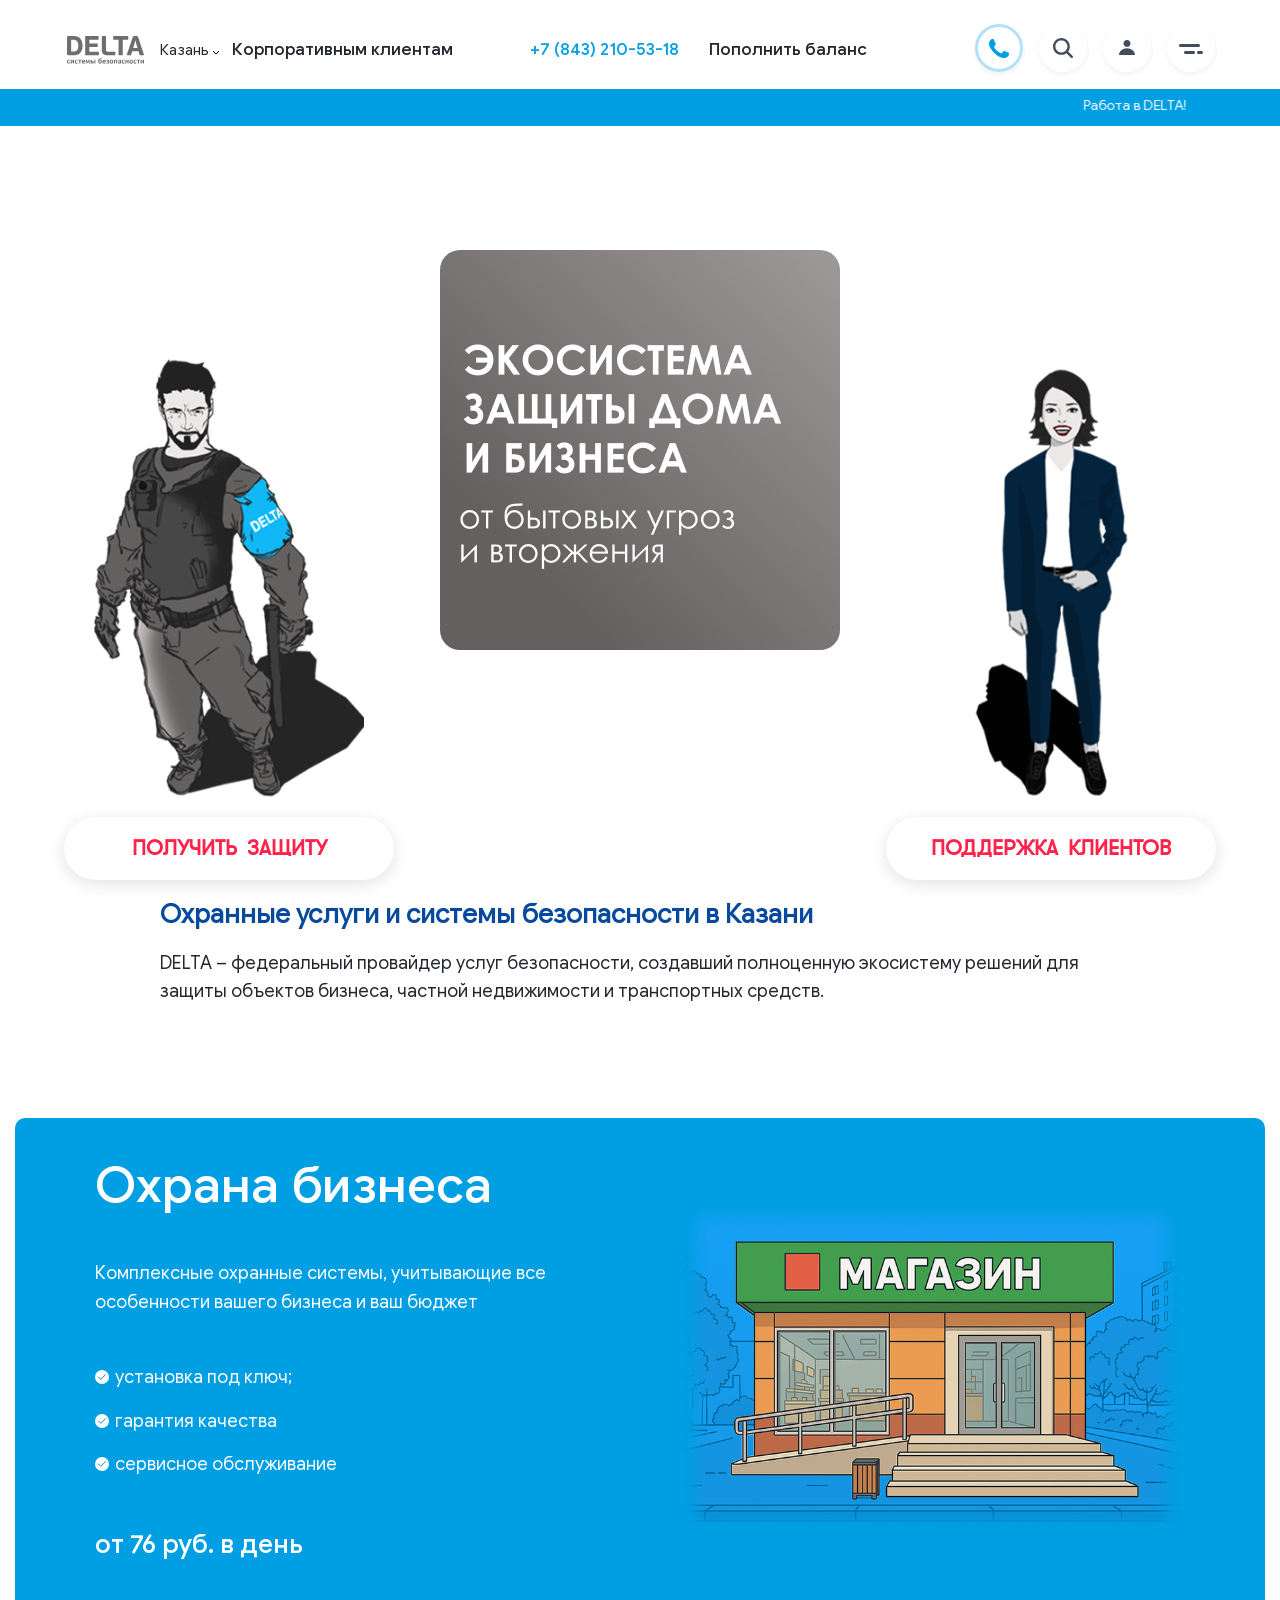
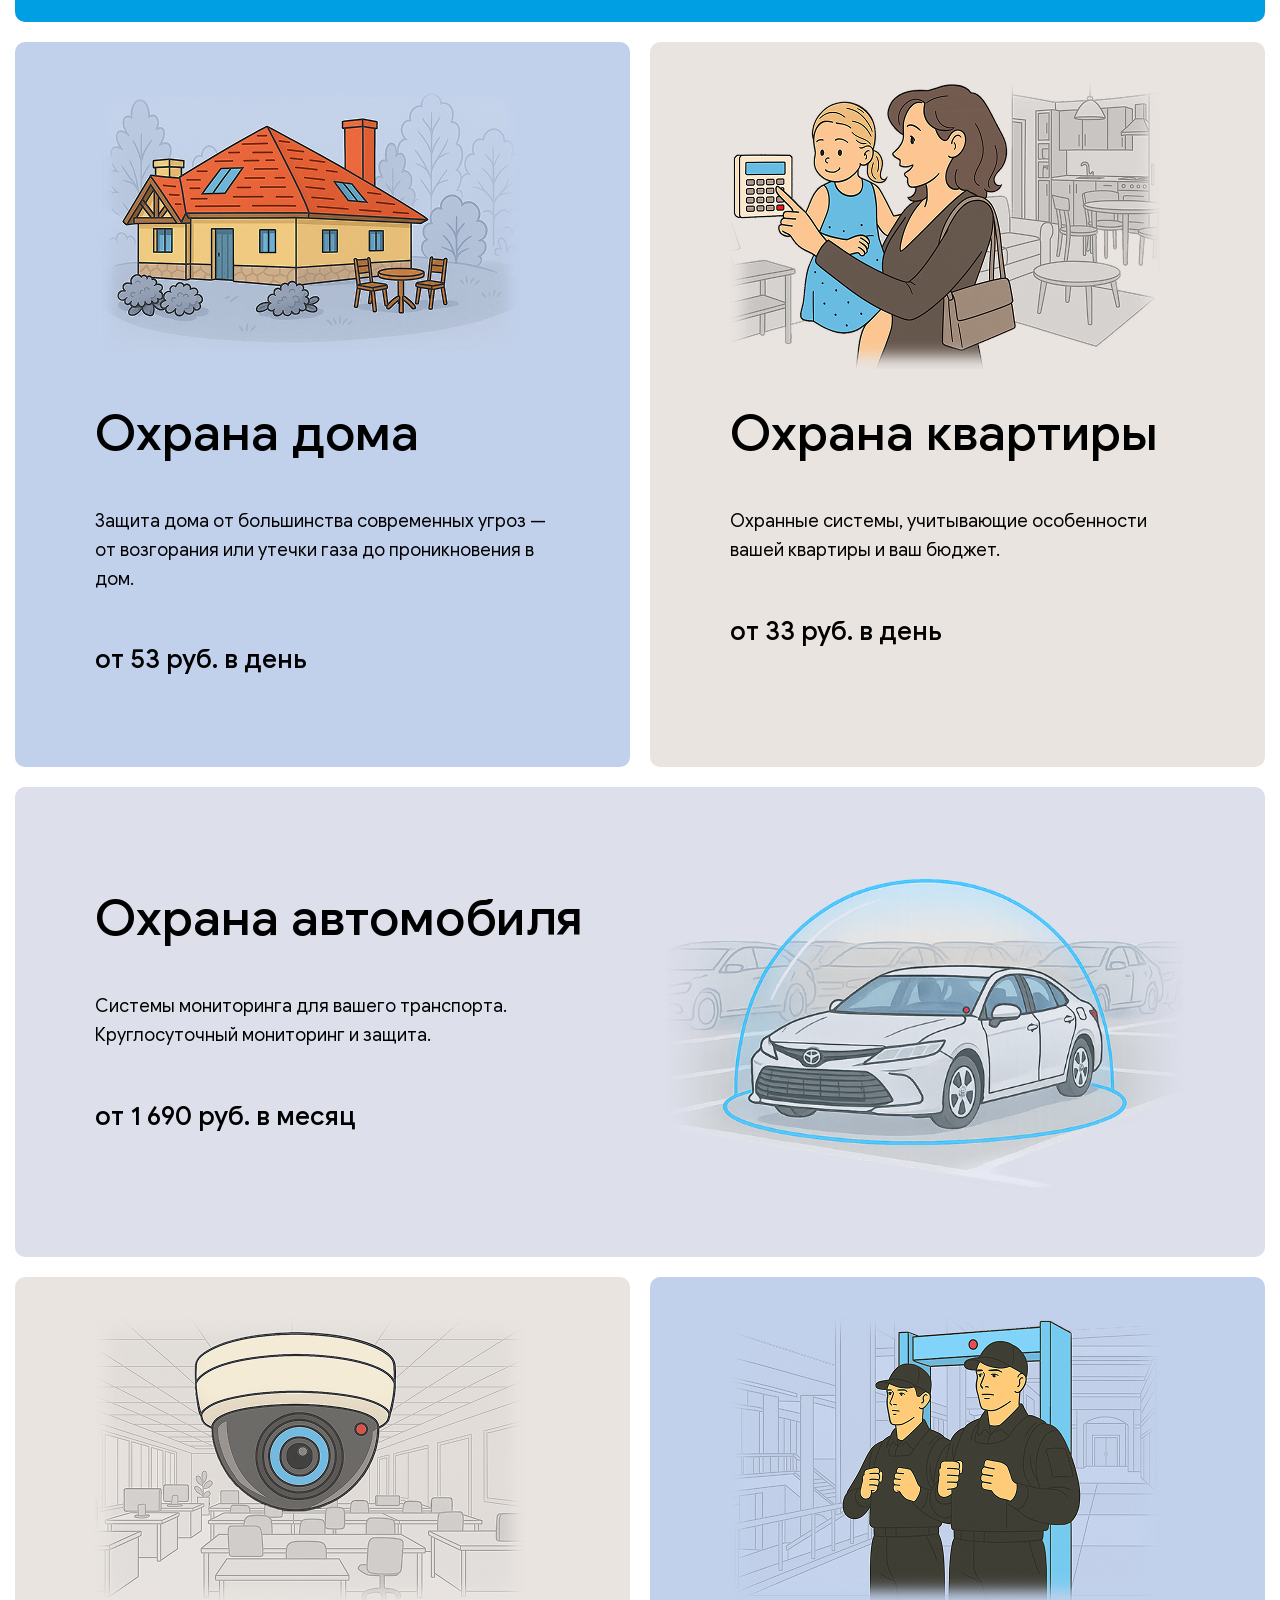
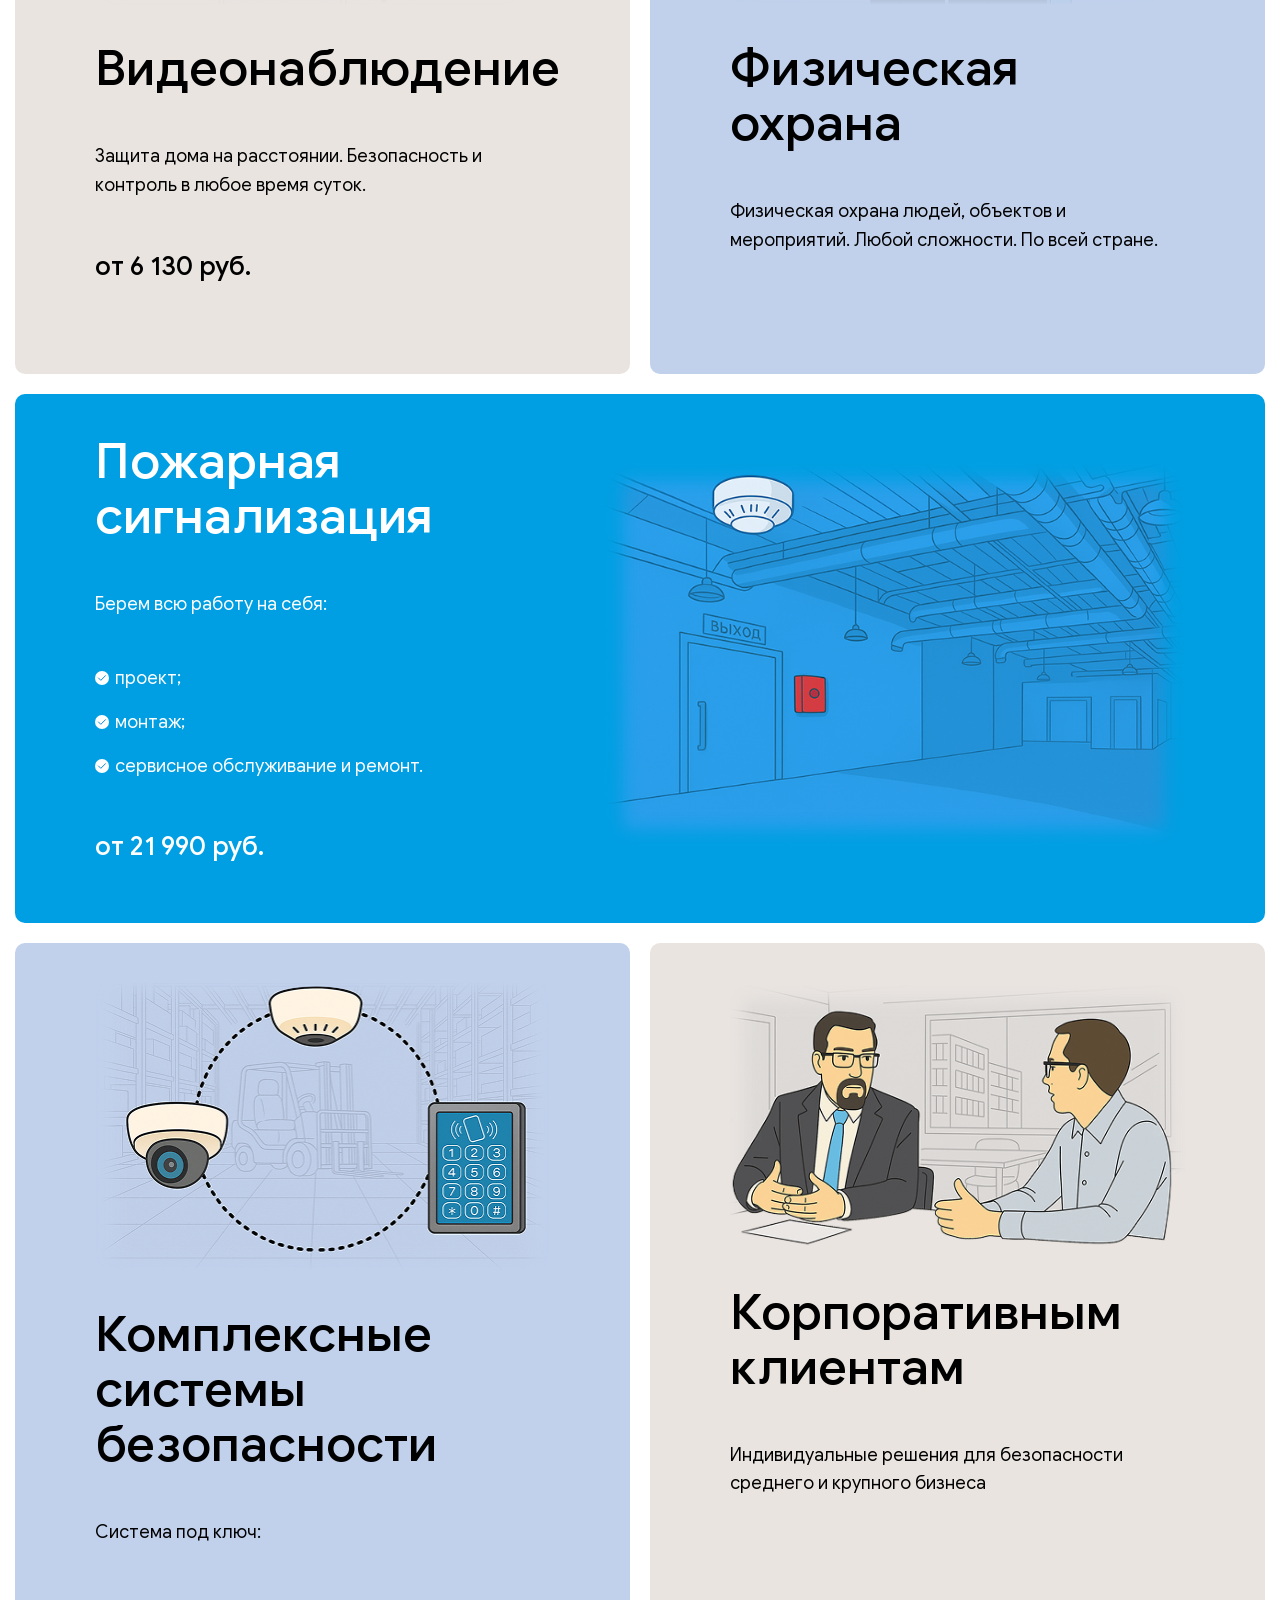
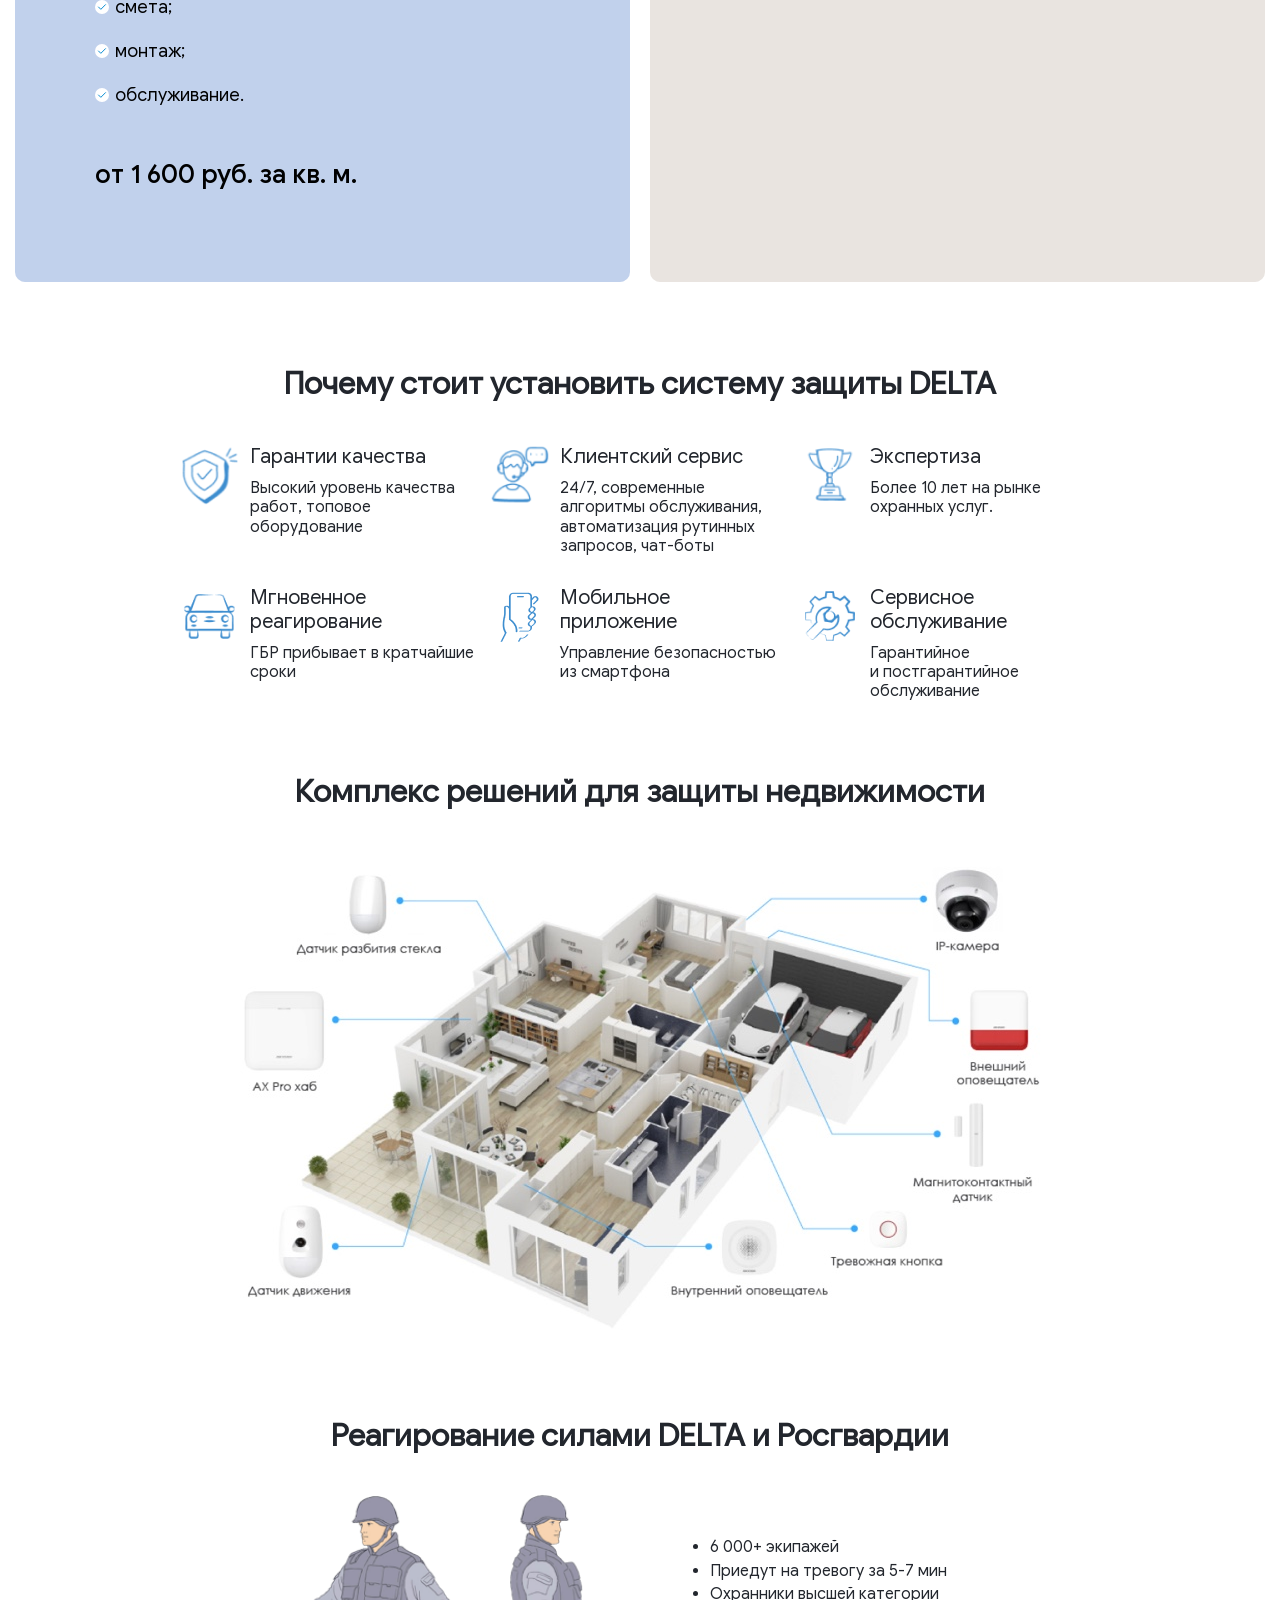
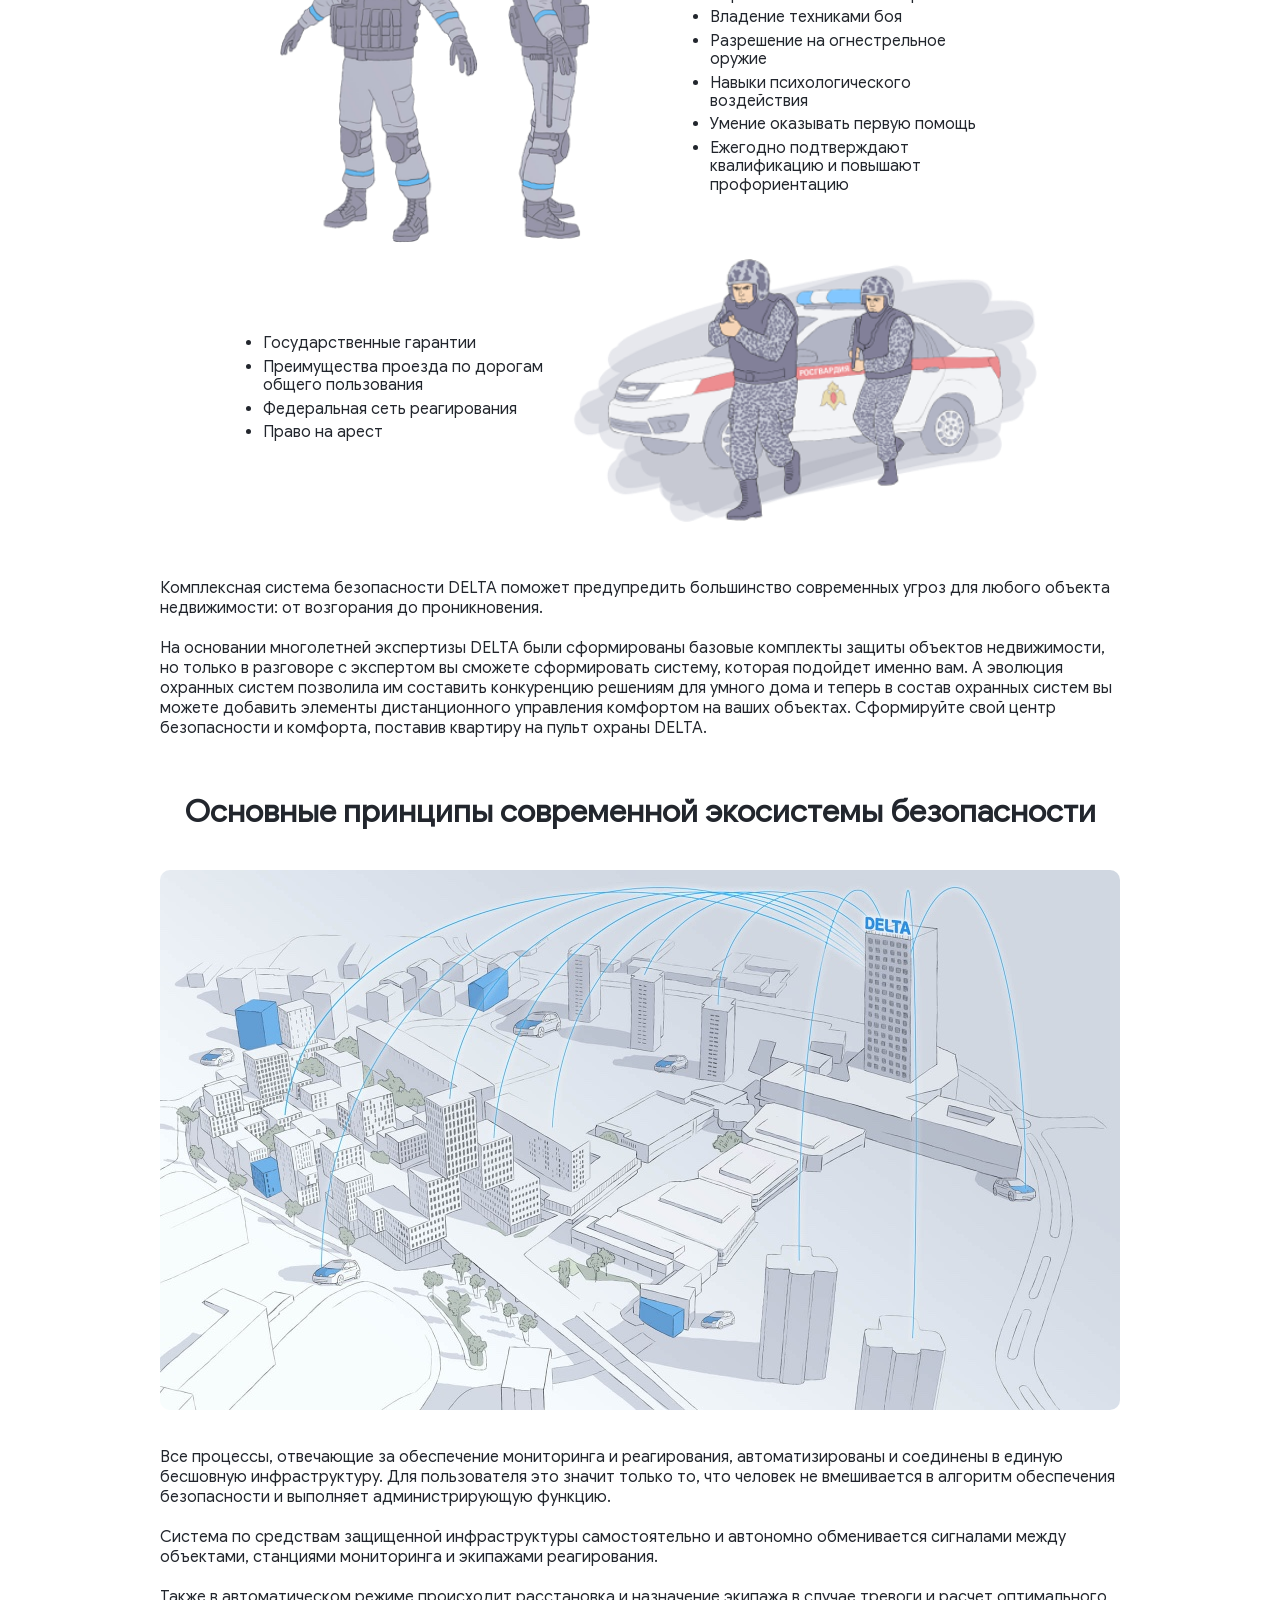
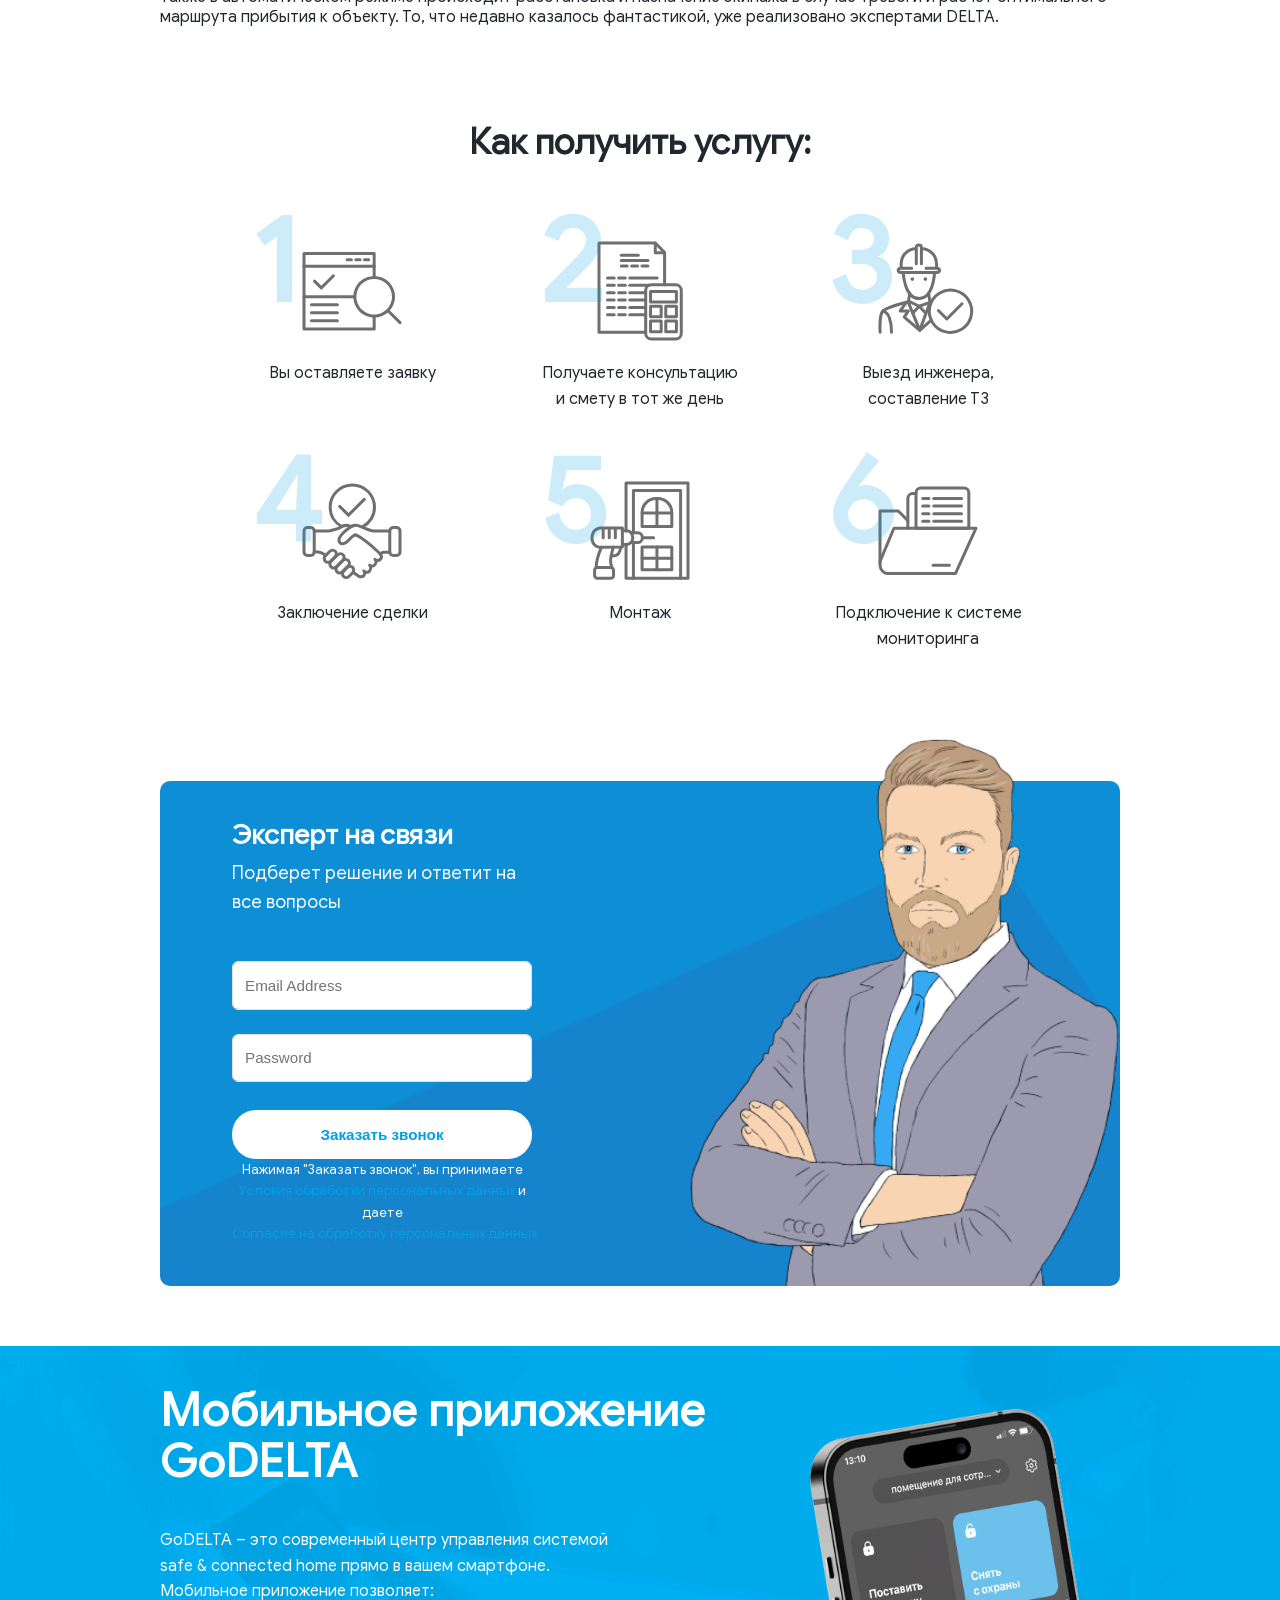
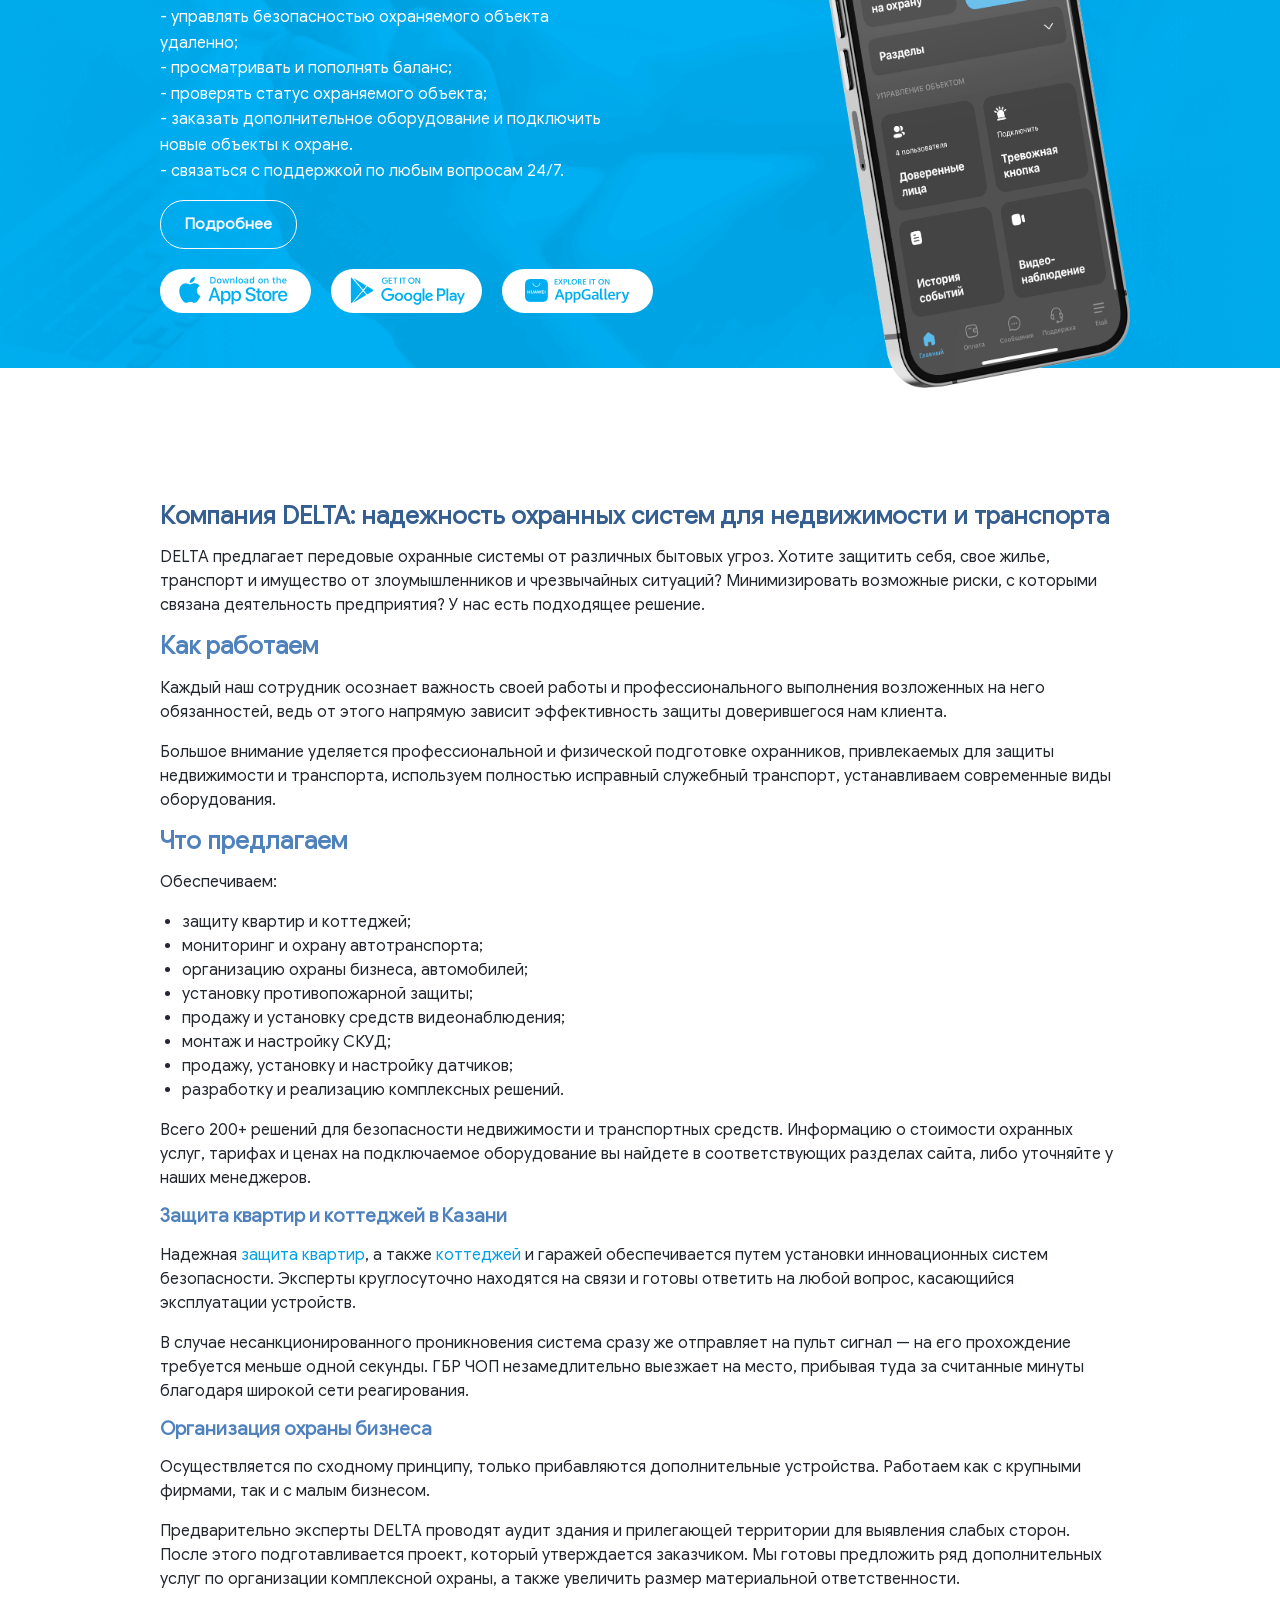
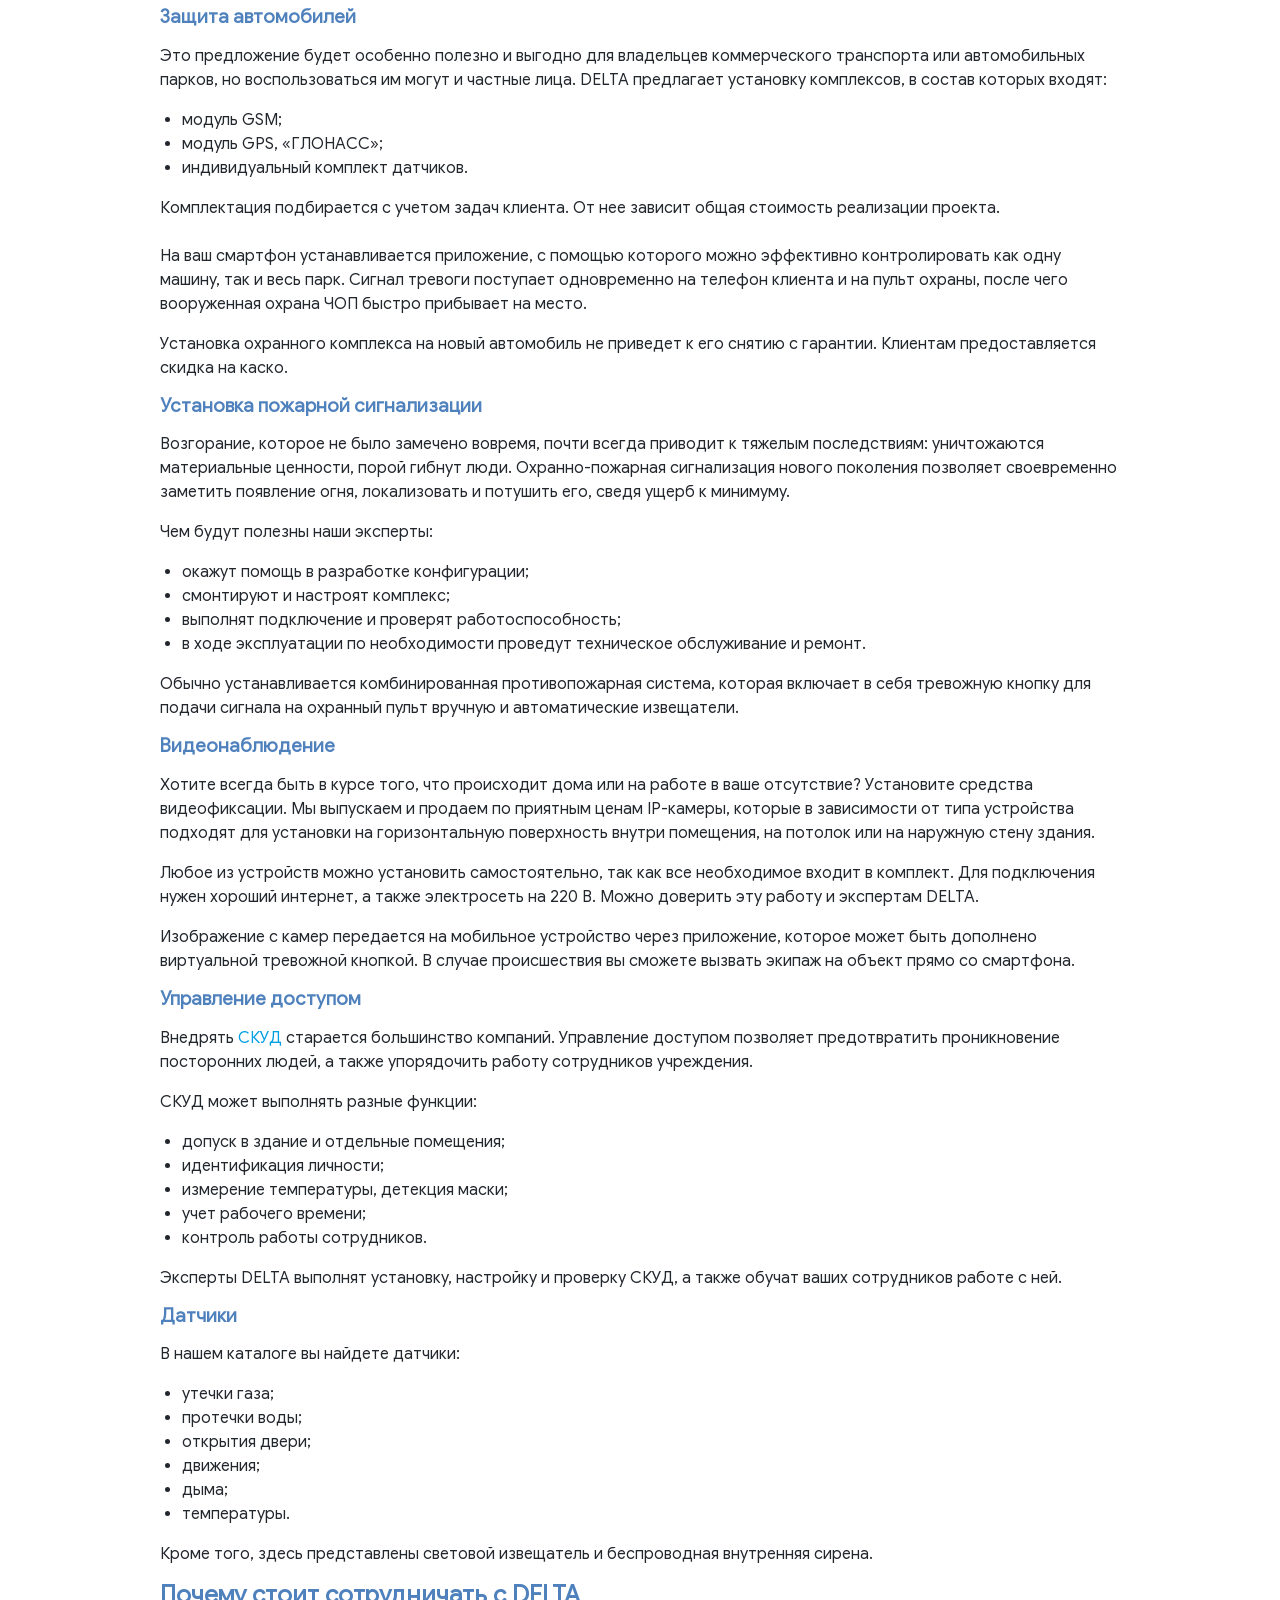
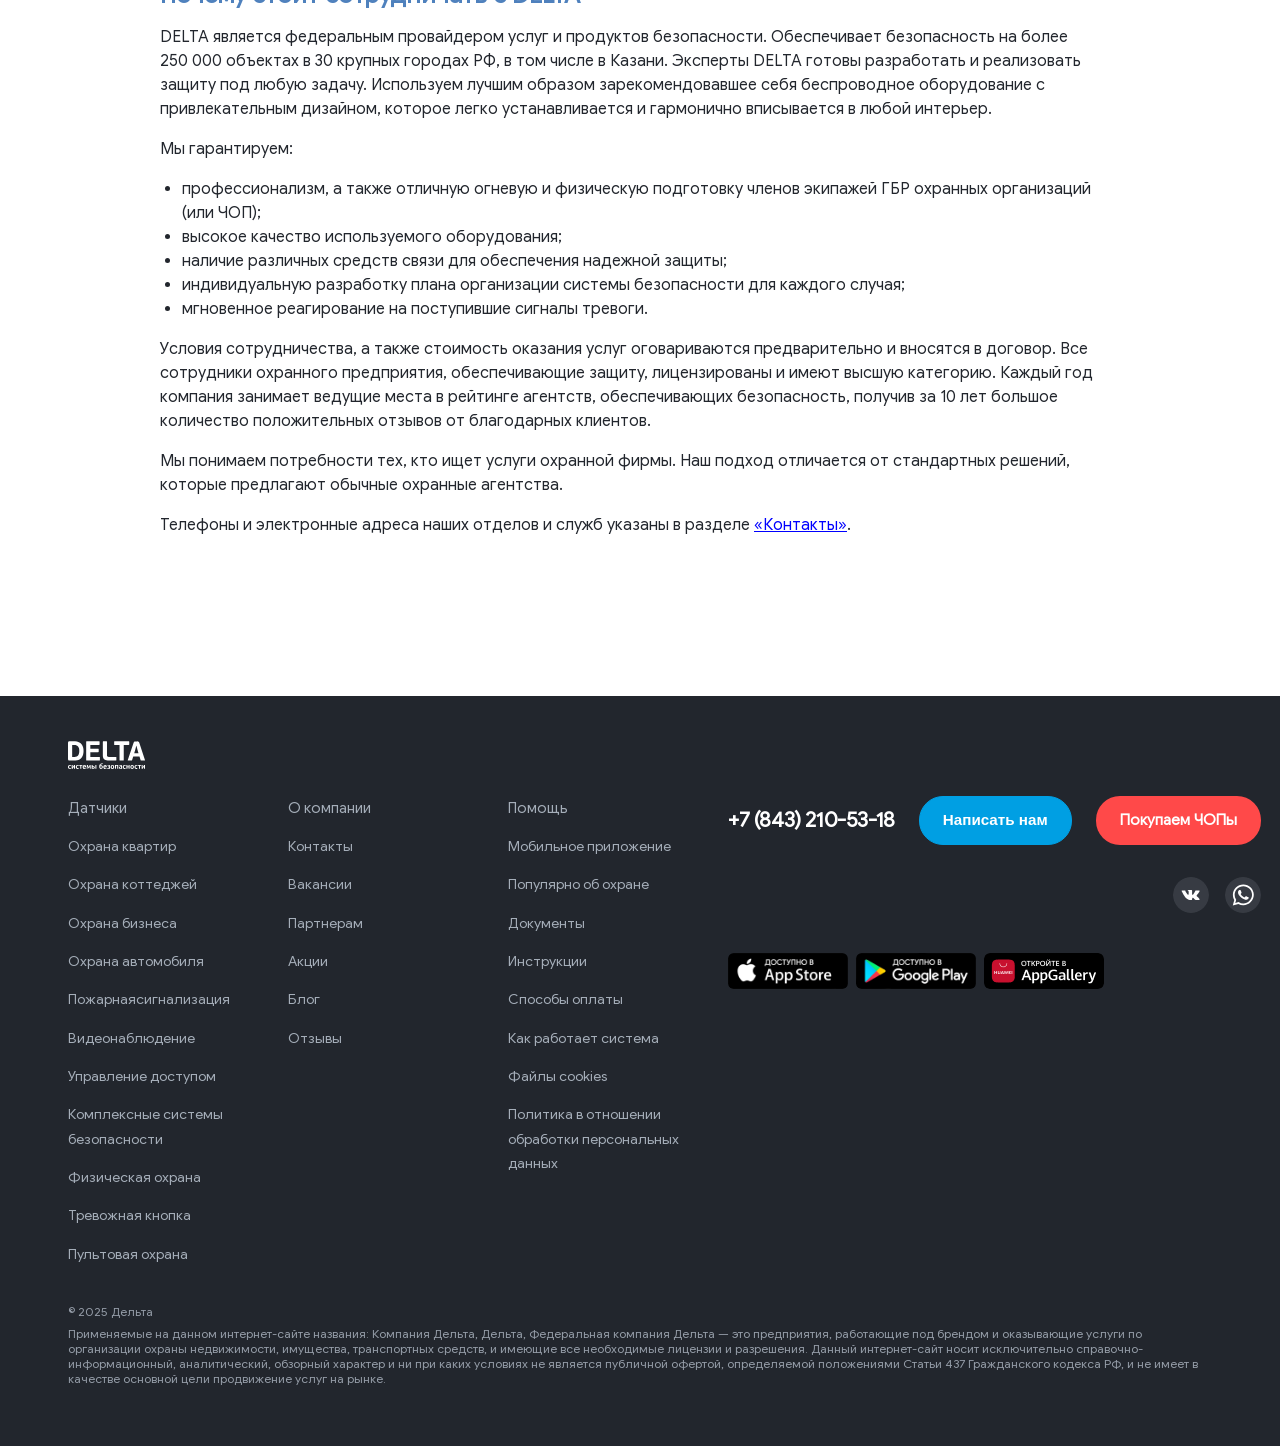
<file: Homework4/MiniHttpServer/public/delta/index.html>
<!DOCTYPE html>
<html>
    <head>
        <meta charset="utf-8">
        <meta http-equiv="X-UA-Compatible" content="IE=edge">
        <title>Delta</title>
        <meta name="viewport" content="width=device-width, initial-scale=1">
        <link rel="stylesheet" href="styles/style.css">
        <link rel="preconnect" href="https://fonts.googleapis.com">
        <link rel="preconnect" href="https://fonts.gstatic.com" crossorigin>
        <link href="https://fonts.googleapis.com/css2?family=Open+Sans:ital,wght@0,300..800;1,300..800&display=swap" rel="stylesheet">
    </head>
    <body>
        <div class="site">
            <header class="site-header absolute">
                <div class="container">
                    <div class="top-header--wrapper">
                        <a class="home-link" href="/"></a>
                        <div class="city-dropdown">
                            <span class="regions-title">Казань</span>
                            <span>
                                <svg class="chevron-container" width="8" height="5" viewBox="0 0 8 5" fill="none" xmlns="http://www.w3.org/2000/svg">
                                    <path class="chevron" d="M1 1L4 4L7 1" stroke="black"></path>
                                </svg>
                            </span>
                        </div>
                        <a class="link" href="https://www.delta.ru/kazan/ohrana-krupnogo-biznesa/">Корпоративным клиентам</a>
                    </div>
                    <ul class="link-container">
                        <li class="link-item">
                            <span class="link telephone-number">
                                <a href="tel:+78432105612">+7 (843) 210-53-18</a>
                            </span>
                        </li>
                        <li class="link-item">
                            <span class="link">Пополнить баланс</span>
                        </li>
                    </ul>
                    <ul class="link-container icons">
                        <li class="link-item icon call-btn">
                            <button class="icon">
                                <svg width="48" height="48" viewBox="0 0 48 48" fill="none" xmlns="http://www.w3.org/2000/svg">
                                    <path fill-rule="evenodd" clip-rule="evenodd" d="M24 48C37.2548 48 48 37.2548 48 24C48 10.7452 37.2548 0 24 0C10.7452 0 0 10.7452 0 24C0 37.2548 10.7452 48 24 48Z" fill="white"></path>
                                    <path d="M46.5 24C46.5 36.4264 36.4264 46.5 24 46.5C11.5736 46.5 1.5 36.4264 1.5 24C1.5 11.5736 11.5736 1.5 24 1.5C36.4264 1.5 46.5 11.5736 46.5 24Z" stroke="#009FE3" stroke-opacity="0.3" stroke-width="3"></path>
                                    <path fill-rule="evenodd" clip-rule="evenodd" d="M29.6228 26.8882C29.1718 26.7201 28.8438 26.6361 28.5156 27.1403C28.1877 27.6443 27.2447 28.7786 26.9575 29.1146C26.6705 29.4507 26.3835 29.4927 25.8914 29.2406C25.3993 28.9886 23.8138 28.4569 21.9343 26.7414C20.4716 25.4063 19.4839 23.7572 19.1969 23.253C18.9099 22.7489 19.1664 22.4765 19.4127 22.2254C19.634 21.9998 19.9047 21.6373 20.1508 21.3432C20.3968 21.0492 20.4788 20.8391 20.6428 20.5031C20.8069 20.167 20.7248 19.8729 20.6018 19.6209C20.4788 19.3688 19.4947 16.8903 19.0846 15.8821C18.6853 14.9003 18.2795 15.0331 17.9775 15.0177C17.6907 15.0031 17.3624 15 17.0344 15C16.7064 15 16.1732 15.126 15.7222 15.6301C15.2712 16.1342 14 17.3525 14 19.8309C14 22.3094 15.7632 24.7038 16.0092 25.0398C16.2553 25.3759 19.479 30.4621 24.4152 32.6432C25.5893 33.162 26.5058 33.4719 27.2205 33.704C28.3993 34.0871 29.472 34.0331 30.3199 33.9035C31.2653 33.7589 33.2311 32.6853 33.6413 31.5091C34.0514 30.3328 34.0514 29.3247 33.9283 29.1147C33.8053 28.9046 33.4773 28.7786 32.9853 28.5265C32.4931 28.2745 30.0739 27.0562 29.6228 26.8882Z" fill="#009FE3"></path>
                                </svg>
                            </button>
                        </li>
                        <li class="link-item icon search-btn">
                            <button class="icon">
                                <svg width="48" height="48" viewBox="0 0 48 48" fill="none" xmlns="http://www.w3.org/2000/svg">
                                    <path fill-rule="evenodd" clip-rule="evenodd" d="M24 48C37.2548 48 48 37.2548 48 24C48 10.7452 37.2548 0 24 0C10.7452 0 0 10.7452 0 24C0 37.2548 10.7452 48 24 48Z" fill="white"></path>
                                    <path d="M33.6935 31.9925L29.1596 27.4586C30.2511 26.0054 30.8404 24.2367 30.8384 22.4192C30.8384 17.7769 27.0615 14 22.4192 14C17.7769 14 14 17.7769 14 22.4192C14 27.0615 17.7769 30.8384 22.4192 30.8384C24.2367 30.8404 26.0054 30.2511 27.4586 29.1596L31.9925 33.6935C32.222 33.8986 32.5213 34.0081 32.829 33.9995C33.1367 33.9909 33.4295 33.8648 33.6472 33.6472C33.8648 33.4295 33.9909 33.1367 33.9995 32.829C34.0081 32.5213 33.8986 32.222 33.6935 31.9925ZM16.4055 22.4192C16.4055 21.2298 16.7582 20.0671 17.419 19.0782C18.0798 18.0892 19.019 17.3184 20.1179 16.8633C21.2167 16.4081 22.4259 16.289 23.5924 16.521C24.759 16.7531 25.8305 17.3258 26.6715 18.1669C27.5126 19.0079 28.0853 20.0794 28.3174 21.246C28.5494 22.4125 28.4303 23.6217 27.9751 24.7205C27.52 25.8194 26.7492 26.7586 25.7602 27.4194C24.7713 28.0802 23.6086 28.4329 22.4192 28.4329C20.8249 28.431 19.2964 27.7968 18.169 26.6694C17.0416 25.5421 16.4074 24.0135 16.4055 22.4192Z" fill="#434C5D"></path>
                                </svg>
                            </button>
                        </li>
                        <li class="link-item icon profile">
                            <button class="icon">
                                <svg width="48" height="48" viewBox="0 0 48 48" fill="none" xmlns="http://www.w3.org/2000/svg">
                                    <path fill-rule="evenodd" clip-rule="evenodd" d="M24 48C37.2548 48 48 37.2548 48 24C48 10.7452 37.2548 0 24 0C10.7452 0 0 10.7452 0 24C0 37.2548 10.7452 48 24 48Z" fill="white"></path>
                                    <path class="refill" fill-rule="evenodd" clip-rule="evenodd" d="M27.5 19.4091C27.5 21.2919 25.933 22.8182 24 22.8182C22.067 22.8182 20.5 21.2919 20.5 19.4091C20.5 17.5263 22.067 16 24 16C25.933 16 27.5 17.5263 27.5 19.4091ZM24 24.1818C28.4183 24.1818 32 27.2344 32 31H16C16 27.2344 19.5817 24.1818 24 24.1818Z" fill="#434C5D"></path>
                                </svg>
                            </button>
                        </li>
                        <li class="link-item icon">
                            <button class="icon">
                                <svg width="48" height="48" viewBox="0 0 48 48" fill="none" xmlns="http://www.w3.org/2000/svg">
                                    <path fill-rule="evenodd" clip-rule="evenodd" d="M24 48C37.2548 48 48 37.2548 48 24C48 10.7452 37.2548 0 24 0C10.7452 0 0 10.7452 0 24C0 37.2548 10.7452 48 24 48Z" fill="white"></path>
                                    <path class="refill" fill-rule="evenodd" clip-rule="evenodd" d="M12 21.5C12 20.6716 12.6716 20 13.5 20H31.5C32.3284 20 33 20.6716 33 21.5C33 22.3284 32.3284 23 31.5 23H13.5C12.6716 23 12 22.3284 12 21.5ZM17 28.5C17 27.6716 17.6716 27 18.5 27H26.5C27.3284 27 28 27.6716 28 28.5C28 29.3284 27.3284 30 26.5 30H18.5C17.6716 30 17 29.3284 17 28.5ZM34.5 27C35.3284 27 36 27.6716 36 28.5C36 29.3284 35.3284 30 34.5 30H31.5C30.6716 30 30 29.3284 30 28.5C30 27.6716 30.6716 27 31.5 27H34.5Z" fill="#434C5D"></path>
                                </svg>
                            </button>
                        </li>
                    </ul>
                </div>
                <a href="https://www.delta.ru/kazan/career/" class="career-marquee-container">
                    <marquee behavior="scroll" direction="left" scrollamount="5">
          Работа в DELTA!&nbsp;&nbsp;&nbsp;&nbsp;&nbsp;&nbsp;&nbsp;&nbsp;&nbsp;&nbsp;&nbsp;&nbsp;&nbsp;&nbsp;&nbsp;&nbsp;&nbsp;&nbsp;&nbsp;&nbsp;&nbsp;&nbsp;&nbsp;&nbsp;&nbsp;&nbsp;&nbsp;&nbsp;&nbsp;&nbsp;&nbsp;&nbsp;&nbsp;&nbsp;&nbsp;&nbsp;&nbsp;&nbsp;&nbsp;&nbsp;&nbsp;&nbsp;&nbsp;&nbsp;&nbsp;&nbsp;&nbsp;&nbsp;&nbsp;&nbsp;&nbsp;&nbsp;&nbsp;&nbsp;&nbsp;&nbsp;&nbsp;&nbsp;&nbsp;&nbsp;&nbsp;&nbsp;&nbsp;&nbsp;&nbsp;&nbsp;&nbsp;&nbsp;&nbsp;&nbsp;&nbsp;&nbsp;&nbsp;&nbsp;&nbsp;&nbsp;&nbsp;&nbsp;&nbsp;&nbsp;
          Работа в DELTA!&nbsp;&nbsp;&nbsp;&nbsp;&nbsp;&nbsp;&nbsp;&nbsp;&nbsp;&nbsp;&nbsp;&nbsp;&nbsp;&nbsp;&nbsp;&nbsp;&nbsp;&nbsp;&nbsp;&nbsp;&nbsp;&nbsp;&nbsp;&nbsp;&nbsp;&nbsp;&nbsp;&nbsp;&nbsp;&nbsp;&nbsp;&nbsp;&nbsp;&nbsp;&nbsp;&nbsp;&nbsp;&nbsp;&nbsp;&nbsp;&nbsp;&nbsp;&nbsp;&nbsp;&nbsp;&nbsp;&nbsp;&nbsp;&nbsp;&nbsp;&nbsp;&nbsp;&nbsp;&nbsp;&nbsp;&nbsp;&nbsp;&nbsp;&nbsp;&nbsp;&nbsp;&nbsp;&nbsp;&nbsp;&nbsp;&nbsp;&nbsp;&nbsp;&nbsp;&nbsp;&nbsp;&nbsp;&nbsp;&nbsp;&nbsp;&nbsp;&nbsp;&nbsp;&nbsp;&nbsp;
          Работа в DELTA!&nbsp;&nbsp;&nbsp;&nbsp;&nbsp;&nbsp;&nbsp;&nbsp;&nbsp;&nbsp;&nbsp;&nbsp;&nbsp;&nbsp;&nbsp;&nbsp;&nbsp;&nbsp;&nbsp;&nbsp;&nbsp;&nbsp;&nbsp;&nbsp;&nbsp;&nbsp;&nbsp;&nbsp;&nbsp;&nbsp;&nbsp;&nbsp;&nbsp;&nbsp;&nbsp;&nbsp;&nbsp;&nbsp;&nbsp;&nbsp;&nbsp;&nbsp;&nbsp;&nbsp;&nbsp;&nbsp;&nbsp;&nbsp;&nbsp;&nbsp;&nbsp;&nbsp;&nbsp;&nbsp;&nbsp;&nbsp;&nbsp;&nbsp;&nbsp;&nbsp;&nbsp;&nbsp;&nbsp;&nbsp;&nbsp;&nbsp;&nbsp;&nbsp;&nbsp;&nbsp;&nbsp;&nbsp;&nbsp;&nbsp;&nbsp;&nbsp;&nbsp;&nbsp;&nbsp;&nbsp;
          Работа в DELTA!&nbsp;&nbsp;&nbsp;&nbsp;&nbsp;&nbsp;&nbsp;&nbsp;&nbsp;&nbsp;&nbsp;&nbsp;&nbsp;&nbsp;&nbsp;&nbsp;&nbsp;&nbsp;&nbsp;&nbsp;&nbsp;&nbsp;&nbsp;&nbsp;&nbsp;&nbsp;&nbsp;&nbsp;&nbsp;&nbsp;&nbsp;&nbsp;&nbsp;&nbsp;&nbsp;&nbsp;&nbsp;&nbsp;&nbsp;&nbsp;&nbsp;&nbsp;&nbsp;&nbsp;&nbsp;&nbsp;&nbsp;&nbsp;&nbsp;&nbsp;&nbsp;&nbsp;&nbsp;&nbsp;&nbsp;&nbsp;&nbsp;&nbsp;&nbsp;&nbsp;&nbsp;&nbsp;&nbsp;&nbsp;&nbsp;&nbsp;&nbsp;&nbsp;&nbsp;&nbsp;&nbsp;&nbsp;&nbsp;&nbsp;&nbsp;&nbsp;&nbsp;&nbsp;&nbsp;&nbsp;
          Работа в DELTA!&nbsp;&nbsp;&nbsp;&nbsp;&nbsp;&nbsp;&nbsp;&nbsp;&nbsp;&nbsp;&nbsp;&nbsp;&nbsp;&nbsp;&nbsp;&nbsp;&nbsp;&nbsp;&nbsp;&nbsp;&nbsp;&nbsp;&nbsp;&nbsp;&nbsp;&nbsp;&nbsp;&nbsp;&nbsp;&nbsp;&nbsp;&nbsp;&nbsp;&nbsp;&nbsp;&nbsp;&nbsp;&nbsp;&nbsp;&nbsp;&nbsp;&nbsp;&nbsp;&nbsp;&nbsp;&nbsp;&nbsp;&nbsp;&nbsp;&nbsp;&nbsp;&nbsp;&nbsp;&nbsp;&nbsp;&nbsp;&nbsp;&nbsp;&nbsp;&nbsp;&nbsp;&nbsp;&nbsp;&nbsp;&nbsp;&nbsp;&nbsp;&nbsp;&nbsp;&nbsp;&nbsp;&nbsp;&nbsp;&nbsp;&nbsp;&nbsp;&nbsp;&nbsp;&nbsp;&nbsp;
          Работа в DELTA!&nbsp;&nbsp;&nbsp;&nbsp;&nbsp;&nbsp;&nbsp;&nbsp;&nbsp;&nbsp;&nbsp;&nbsp;&nbsp;&nbsp;&nbsp;&nbsp;&nbsp;&nbsp;&nbsp;&nbsp;&nbsp;&nbsp;&nbsp;&nbsp;&nbsp;&nbsp;&nbsp;&nbsp;&nbsp;&nbsp;&nbsp;&nbsp;&nbsp;&nbsp;&nbsp;&nbsp;&nbsp;&nbsp;&nbsp;&nbsp;&nbsp;&nbsp;&nbsp;&nbsp;&nbsp;&nbsp;&nbsp;&nbsp;&nbsp;&nbsp;&nbsp;&nbsp;&nbsp;&nbsp;&nbsp;&nbsp;&nbsp;&nbsp;&nbsp;&nbsp;&nbsp;&nbsp;&nbsp;&nbsp;&nbsp;&nbsp;&nbsp;&nbsp;&nbsp;&nbsp;&nbsp;&nbsp;&nbsp;&nbsp;&nbsp;&nbsp;&nbsp;&nbsp;&nbsp;&nbsp;
          Работа в DELTA!&nbsp;&nbsp;&nbsp;&nbsp;&nbsp;&nbsp;&nbsp;&nbsp;&nbsp;&nbsp;&nbsp;&nbsp;&nbsp;&nbsp;&nbsp;&nbsp;&nbsp;&nbsp;&nbsp;&nbsp;&nbsp;&nbsp;&nbsp;&nbsp;&nbsp;&nbsp;&nbsp;&nbsp;&nbsp;&nbsp;&nbsp;&nbsp;&nbsp;&nbsp;&nbsp;&nbsp;&nbsp;&nbsp;&nbsp;&nbsp;&nbsp;&nbsp;&nbsp;&nbsp;&nbsp;&nbsp;&nbsp;&nbsp;&nbsp;&nbsp;&nbsp;&nbsp;&nbsp;&nbsp;&nbsp;&nbsp;&nbsp;&nbsp;&nbsp;&nbsp;&nbsp;&nbsp;&nbsp;&nbsp;&nbsp;&nbsp;&nbsp;&nbsp;&nbsp;&nbsp;&nbsp;&nbsp;&nbsp;&nbsp;&nbsp;&nbsp;&nbsp;&nbsp;&nbsp;&nbsp;
          Работа в DELTA!&nbsp;&nbsp;&nbsp;&nbsp;&nbsp;&nbsp;&nbsp;&nbsp;&nbsp;&nbsp;&nbsp;&nbsp;&nbsp;&nbsp;&nbsp;&nbsp;&nbsp;&nbsp;&nbsp;&nbsp;&nbsp;&nbsp;&nbsp;&nbsp;&nbsp;&nbsp;&nbsp;&nbsp;&nbsp;&nbsp;&nbsp;&nbsp;&nbsp;&nbsp;&nbsp;&nbsp;&nbsp;&nbsp;&nbsp;&nbsp;&nbsp;&nbsp;&nbsp;&nbsp;&nbsp;&nbsp;&nbsp;&nbsp;&nbsp;&nbsp;&nbsp;&nbsp;&nbsp;&nbsp;&nbsp;&nbsp;&nbsp;&nbsp;&nbsp;&nbsp;&nbsp;&nbsp;&nbsp;&nbsp;&nbsp;&nbsp;&nbsp;&nbsp;&nbsp;&nbsp;&nbsp;&nbsp;&nbsp;&nbsp;&nbsp;&nbsp;&nbsp;&nbsp;&nbsp;&nbsp;
          Работа в DELTA!&nbsp;&nbsp;&nbsp;&nbsp;&nbsp;&nbsp;&nbsp;&nbsp;&nbsp;&nbsp;&nbsp;&nbsp;&nbsp;&nbsp;&nbsp;&nbsp;&nbsp;&nbsp;&nbsp;&nbsp;&nbsp;&nbsp;&nbsp;&nbsp;&nbsp;&nbsp;&nbsp;&nbsp;&nbsp;&nbsp;&nbsp;&nbsp;&nbsp;&nbsp;&nbsp;&nbsp;&nbsp;&nbsp;&nbsp;&nbsp;&nbsp;&nbsp;&nbsp;&nbsp;&nbsp;&nbsp;&nbsp;&nbsp;&nbsp;&nbsp;&nbsp;&nbsp;&nbsp;&nbsp;&nbsp;&nbsp;&nbsp;&nbsp;&nbsp;&nbsp;&nbsp;&nbsp;&nbsp;&nbsp;&nbsp;&nbsp;&nbsp;&nbsp;&nbsp;&nbsp;&nbsp;&nbsp;&nbsp;&nbsp;&nbsp;&nbsp;&nbsp;&nbsp;&nbsp;&nbsp;
          Работа в DELTA!&nbsp;&nbsp;&nbsp;&nbsp;&nbsp;&nbsp;&nbsp;&nbsp;&nbsp;&nbsp;&nbsp;&nbsp;&nbsp;&nbsp;&nbsp;&nbsp;&nbsp;&nbsp;&nbsp;&nbsp;&nbsp;&nbsp;&nbsp;&nbsp;&nbsp;&nbsp;&nbsp;&nbsp;&nbsp;&nbsp;&nbsp;&nbsp;&nbsp;&nbsp;&nbsp;&nbsp;&nbsp;&nbsp;&nbsp;&nbsp;&nbsp;&nbsp;&nbsp;&nbsp;&nbsp;&nbsp;&nbsp;&nbsp;&nbsp;&nbsp;&nbsp;&nbsp;&nbsp;&nbsp;&nbsp;&nbsp;&nbsp;&nbsp;&nbsp;&nbsp;&nbsp;&nbsp;&nbsp;&nbsp;&nbsp;&nbsp;&nbsp;&nbsp;&nbsp;&nbsp;&nbsp;&nbsp;&nbsp;&nbsp;&nbsp;&nbsp;&nbsp;&nbsp;&nbsp;&nbsp;
          Работа в DELTA!&nbsp;&nbsp;&nbsp;&nbsp;&nbsp;&nbsp;&nbsp;&nbsp;&nbsp;&nbsp;&nbsp;&nbsp;&nbsp;&nbsp;&nbsp;&nbsp;&nbsp;&nbsp;&nbsp;&nbsp;&nbsp;&nbsp;&nbsp;&nbsp;&nbsp;&nbsp;&nbsp;&nbsp;&nbsp;&nbsp;&nbsp;&nbsp;&nbsp;&nbsp;&nbsp;&nbsp;&nbsp;&nbsp;&nbsp;&nbsp;&nbsp;&nbsp;&nbsp;&nbsp;&nbsp;&nbsp;&nbsp;&nbsp;&nbsp;&nbsp;&nbsp;&nbsp;&nbsp;&nbsp;&nbsp;&nbsp;&nbsp;&nbsp;&nbsp;&nbsp;&nbsp;&nbsp;&nbsp;&nbsp;&nbsp;&nbsp;&nbsp;&nbsp;&nbsp;&nbsp;&nbsp;&nbsp;&nbsp;&nbsp;&nbsp;&nbsp;&nbsp;&nbsp;&nbsp;&nbsp;
          Работа в DELTA!&nbsp;&nbsp;&nbsp;&nbsp;&nbsp;&nbsp;&nbsp;&nbsp;&nbsp;&nbsp;&nbsp;&nbsp;&nbsp;&nbsp;&nbsp;&nbsp;&nbsp;&nbsp;&nbsp;&nbsp;&nbsp;&nbsp;&nbsp;&nbsp;&nbsp;&nbsp;&nbsp;&nbsp;&nbsp;&nbsp;&nbsp;&nbsp;&nbsp;&nbsp;&nbsp;&nbsp;&nbsp;&nbsp;&nbsp;&nbsp;&nbsp;&nbsp;&nbsp;&nbsp;&nbsp;&nbsp;&nbsp;&nbsp;&nbsp;&nbsp;&nbsp;&nbsp;&nbsp;&nbsp;&nbsp;&nbsp;&nbsp;&nbsp;&nbsp;&nbsp;&nbsp;&nbsp;&nbsp;&nbsp;&nbsp;&nbsp;&nbsp;&nbsp;&nbsp;&nbsp;&nbsp;&nbsp;&nbsp;&nbsp;&nbsp;&nbsp;&nbsp;&nbsp;&nbsp;&nbsp;
          Работа в DELTA!&nbsp;&nbsp;&nbsp;&nbsp;&nbsp;&nbsp;&nbsp;&nbsp;&nbsp;&nbsp;&nbsp;&nbsp;&nbsp;&nbsp;&nbsp;&nbsp;&nbsp;&nbsp;&nbsp;&nbsp;&nbsp;&nbsp;&nbsp;&nbsp;&nbsp;&nbsp;&nbsp;&nbsp;&nbsp;&nbsp;&nbsp;&nbsp;&nbsp;&nbsp;&nbsp;&nbsp;&nbsp;&nbsp;&nbsp;&nbsp;&nbsp;&nbsp;&nbsp;&nbsp;&nbsp;&nbsp;&nbsp;&nbsp;&nbsp;&nbsp;&nbsp;&nbsp;&nbsp;&nbsp;&nbsp;&nbsp;&nbsp;&nbsp;&nbsp;&nbsp;&nbsp;&nbsp;&nbsp;&nbsp;&nbsp;&nbsp;&nbsp;&nbsp;&nbsp;&nbsp;&nbsp;&nbsp;&nbsp;&nbsp;&nbsp;&nbsp;&nbsp;&nbsp;&nbsp;&nbsp;
          Работа в DELTA!&nbsp;&nbsp;&nbsp;&nbsp;&nbsp;&nbsp;&nbsp;&nbsp;&nbsp;&nbsp;&nbsp;&nbsp;&nbsp;&nbsp;&nbsp;&nbsp;&nbsp;&nbsp;&nbsp;&nbsp;&nbsp;&nbsp;&nbsp;&nbsp;&nbsp;&nbsp;&nbsp;&nbsp;&nbsp;&nbsp;&nbsp;&nbsp;&nbsp;&nbsp;&nbsp;&nbsp;&nbsp;&nbsp;&nbsp;&nbsp;&nbsp;&nbsp;&nbsp;&nbsp;&nbsp;&nbsp;&nbsp;&nbsp;&nbsp;&nbsp;&nbsp;&nbsp;&nbsp;&nbsp;&nbsp;&nbsp;&nbsp;&nbsp;&nbsp;&nbsp;&nbsp;&nbsp;&nbsp;&nbsp;&nbsp;&nbsp;&nbsp;&nbsp;&nbsp;&nbsp;&nbsp;&nbsp;&nbsp;&nbsp;&nbsp;&nbsp;&nbsp;&nbsp;&nbsp;&nbsp;
          Работа в DELTA!&nbsp;&nbsp;&nbsp;&nbsp;&nbsp;&nbsp;&nbsp;&nbsp;&nbsp;&nbsp;&nbsp;&nbsp;&nbsp;&nbsp;&nbsp;&nbsp;&nbsp;&nbsp;&nbsp;&nbsp;&nbsp;&nbsp;&nbsp;&nbsp;&nbsp;&nbsp;&nbsp;&nbsp;&nbsp;&nbsp;&nbsp;&nbsp;&nbsp;&nbsp;&nbsp;&nbsp;&nbsp;&nbsp;&nbsp;&nbsp;&nbsp;&nbsp;&nbsp;&nbsp;&nbsp;&nbsp;&nbsp;&nbsp;&nbsp;&nbsp;&nbsp;&nbsp;&nbsp;&nbsp;&nbsp;&nbsp;&nbsp;&nbsp;&nbsp;&nbsp;&nbsp;&nbsp;&nbsp;&nbsp;&nbsp;&nbsp;&nbsp;&nbsp;&nbsp;&nbsp;&nbsp;&nbsp;&nbsp;&nbsp;&nbsp;&nbsp;&nbsp;&nbsp;&nbsp;&nbsp;
          Работа в DELTA!&nbsp;&nbsp;&nbsp;&nbsp;&nbsp;&nbsp;&nbsp;&nbsp;&nbsp;&nbsp;&nbsp;&nbsp;&nbsp;&nbsp;&nbsp;&nbsp;&nbsp;&nbsp;&nbsp;&nbsp;&nbsp;&nbsp;&nbsp;&nbsp;&nbsp;&nbsp;&nbsp;&nbsp;&nbsp;&nbsp;&nbsp;&nbsp;&nbsp;&nbsp;&nbsp;&nbsp;&nbsp;&nbsp;&nbsp;&nbsp;&nbsp;&nbsp;&nbsp;&nbsp;&nbsp;&nbsp;&nbsp;&nbsp;&nbsp;&nbsp;&nbsp;&nbsp;&nbsp;&nbsp;&nbsp;&nbsp;&nbsp;&nbsp;&nbsp;&nbsp;&nbsp;&nbsp;&nbsp;&nbsp;&nbsp;&nbsp;&nbsp;&nbsp;&nbsp;&nbsp;&nbsp;&nbsp;&nbsp;&nbsp;&nbsp;&nbsp;&nbsp;&nbsp;&nbsp;&nbsp;
          Работа в DELTA!&nbsp;&nbsp;&nbsp;&nbsp;&nbsp;&nbsp;&nbsp;&nbsp;&nbsp;&nbsp;&nbsp;&nbsp;&nbsp;&nbsp;&nbsp;&nbsp;&nbsp;&nbsp;&nbsp;&nbsp;&nbsp;&nbsp;&nbsp;&nbsp;&nbsp;&nbsp;&nbsp;&nbsp;&nbsp;&nbsp;&nbsp;&nbsp;&nbsp;&nbsp;&nbsp;&nbsp;&nbsp;&nbsp;&nbsp;&nbsp;&nbsp;&nbsp;&nbsp;&nbsp;&nbsp;&nbsp;&nbsp;&nbsp;&nbsp;&nbsp;&nbsp;&nbsp;&nbsp;&nbsp;&nbsp;&nbsp;&nbsp;&nbsp;&nbsp;&nbsp;&nbsp;&nbsp;&nbsp;&nbsp;&nbsp;&nbsp;&nbsp;&nbsp;&nbsp;&nbsp;&nbsp;&nbsp;&nbsp;&nbsp;&nbsp;&nbsp;&nbsp;&nbsp;&nbsp;&nbsp;
          Работа в DELTA!&nbsp;&nbsp;&nbsp;&nbsp;&nbsp;&nbsp;&nbsp;&nbsp;&nbsp;&nbsp;&nbsp;&nbsp;&nbsp;&nbsp;&nbsp;&nbsp;&nbsp;&nbsp;&nbsp;&nbsp;&nbsp;&nbsp;&nbsp;&nbsp;&nbsp;&nbsp;&nbsp;&nbsp;&nbsp;&nbsp;&nbsp;&nbsp;&nbsp;&nbsp;&nbsp;&nbsp;&nbsp;&nbsp;&nbsp;&nbsp;&nbsp;&nbsp;&nbsp;&nbsp;&nbsp;&nbsp;&nbsp;&nbsp;&nbsp;&nbsp;&nbsp;&nbsp;&nbsp;&nbsp;&nbsp;&nbsp;&nbsp;&nbsp;&nbsp;&nbsp;&nbsp;&nbsp;&nbsp;&nbsp;&nbsp;&nbsp;&nbsp;&nbsp;&nbsp;&nbsp;&nbsp;&nbsp;&nbsp;&nbsp;&nbsp;&nbsp;&nbsp;&nbsp;&nbsp;&nbsp;
          Работа в DELTA!&nbsp;&nbsp;&nbsp;&nbsp;&nbsp;&nbsp;&nbsp;&nbsp;&nbsp;&nbsp;&nbsp;&nbsp;&nbsp;&nbsp;&nbsp;&nbsp;&nbsp;&nbsp;&nbsp;&nbsp;&nbsp;&nbsp;&nbsp;&nbsp;&nbsp;&nbsp;&nbsp;&nbsp;&nbsp;&nbsp;&nbsp;&nbsp;&nbsp;&nbsp;&nbsp;&nbsp;&nbsp;&nbsp;&nbsp;&nbsp;&nbsp;&nbsp;&nbsp;&nbsp;&nbsp;&nbsp;&nbsp;&nbsp;&nbsp;&nbsp;&nbsp;&nbsp;&nbsp;&nbsp;&nbsp;&nbsp;&nbsp;&nbsp;&nbsp;&nbsp;&nbsp;&nbsp;&nbsp;&nbsp;&nbsp;&nbsp;&nbsp;&nbsp;&nbsp;&nbsp;&nbsp;&nbsp;&nbsp;&nbsp;&nbsp;&nbsp;&nbsp;&nbsp;&nbsp;&nbsp;
          Работа в DELTA!&nbsp;&nbsp;&nbsp;&nbsp;&nbsp;&nbsp;&nbsp;&nbsp;&nbsp;&nbsp;&nbsp;&nbsp;&nbsp;&nbsp;&nbsp;&nbsp;&nbsp;&nbsp;&nbsp;&nbsp;&nbsp;&nbsp;&nbsp;&nbsp;&nbsp;&nbsp;&nbsp;&nbsp;&nbsp;&nbsp;&nbsp;&nbsp;&nbsp;&nbsp;&nbsp;&nbsp;&nbsp;&nbsp;&nbsp;&nbsp;&nbsp;&nbsp;&nbsp;&nbsp;&nbsp;&nbsp;&nbsp;&nbsp;&nbsp;&nbsp;&nbsp;&nbsp;&nbsp;&nbsp;&nbsp;&nbsp;&nbsp;&nbsp;&nbsp;&nbsp;&nbsp;&nbsp;&nbsp;&nbsp;&nbsp;&nbsp;&nbsp;&nbsp;&nbsp;&nbsp;&nbsp;&nbsp;&nbsp;&nbsp;&nbsp;&nbsp;&nbsp;&nbsp;&nbsp;&nbsp;
          Работа в DELTA!&nbsp;&nbsp;&nbsp;&nbsp;&nbsp;&nbsp;&nbsp;&nbsp;&nbsp;&nbsp;&nbsp;&nbsp;&nbsp;&nbsp;&nbsp;&nbsp;&nbsp;&nbsp;&nbsp;&nbsp;&nbsp;&nbsp;&nbsp;&nbsp;&nbsp;&nbsp;&nbsp;&nbsp;&nbsp;&nbsp;&nbsp;&nbsp;&nbsp;&nbsp;&nbsp;&nbsp;&nbsp;&nbsp;&nbsp;&nbsp;&nbsp;&nbsp;&nbsp;&nbsp;&nbsp;&nbsp;&nbsp;&nbsp;&nbsp;&nbsp;&nbsp;&nbsp;&nbsp;&nbsp;&nbsp;&nbsp;&nbsp;&nbsp;&nbsp;&nbsp;&nbsp;&nbsp;&nbsp;&nbsp;&nbsp;&nbsp;&nbsp;&nbsp;&nbsp;&nbsp;&nbsp;&nbsp;&nbsp;&nbsp;&nbsp;&nbsp;&nbsp;&nbsp;&nbsp;&nbsp;
          Работа в DELTA!&nbsp;&nbsp;&nbsp;&nbsp;&nbsp;&nbsp;&nbsp;&nbsp;&nbsp;&nbsp;&nbsp;&nbsp;&nbsp;&nbsp;&nbsp;&nbsp;&nbsp;&nbsp;&nbsp;&nbsp;&nbsp;&nbsp;&nbsp;&nbsp;&nbsp;&nbsp;&nbsp;&nbsp;&nbsp;&nbsp;&nbsp;&nbsp;&nbsp;&nbsp;&nbsp;&nbsp;&nbsp;&nbsp;&nbsp;&nbsp;&nbsp;&nbsp;&nbsp;&nbsp;&nbsp;&nbsp;&nbsp;&nbsp;&nbsp;&nbsp;&nbsp;&nbsp;&nbsp;&nbsp;&nbsp;&nbsp;&nbsp;&nbsp;&nbsp;&nbsp;&nbsp;&nbsp;&nbsp;&nbsp;&nbsp;&nbsp;&nbsp;&nbsp;&nbsp;&nbsp;&nbsp;&nbsp;&nbsp;&nbsp;&nbsp;&nbsp;&nbsp;&nbsp;&nbsp;&nbsp;
          Работа в DELTA!&nbsp;&nbsp;&nbsp;&nbsp;&nbsp;&nbsp;&nbsp;&nbsp;&nbsp;&nbsp;&nbsp;&nbsp;&nbsp;&nbsp;&nbsp;&nbsp;&nbsp;&nbsp;&nbsp;&nbsp;&nbsp;&nbsp;&nbsp;&nbsp;&nbsp;&nbsp;&nbsp;&nbsp;&nbsp;&nbsp;&nbsp;&nbsp;&nbsp;&nbsp;&nbsp;&nbsp;&nbsp;&nbsp;&nbsp;&nbsp;&nbsp;&nbsp;&nbsp;&nbsp;&nbsp;&nbsp;&nbsp;&nbsp;&nbsp;&nbsp;&nbsp;&nbsp;&nbsp;&nbsp;&nbsp;&nbsp;&nbsp;&nbsp;&nbsp;&nbsp;&nbsp;&nbsp;&nbsp;&nbsp;&nbsp;&nbsp;&nbsp;&nbsp;&nbsp;&nbsp;&nbsp;&nbsp;&nbsp;&nbsp;&nbsp;&nbsp;&nbsp;&nbsp;&nbsp;&nbsp;
          Работа в DELTA!&nbsp;&nbsp;&nbsp;&nbsp;&nbsp;&nbsp;&nbsp;&nbsp;&nbsp;&nbsp;&nbsp;&nbsp;&nbsp;&nbsp;&nbsp;&nbsp;&nbsp;&nbsp;&nbsp;&nbsp;&nbsp;&nbsp;&nbsp;&nbsp;&nbsp;&nbsp;&nbsp;&nbsp;&nbsp;&nbsp;&nbsp;&nbsp;&nbsp;&nbsp;&nbsp;&nbsp;&nbsp;&nbsp;&nbsp;&nbsp;&nbsp;&nbsp;&nbsp;&nbsp;&nbsp;&nbsp;&nbsp;&nbsp;&nbsp;&nbsp;&nbsp;&nbsp;&nbsp;&nbsp;&nbsp;&nbsp;&nbsp;&nbsp;&nbsp;&nbsp;&nbsp;&nbsp;&nbsp;&nbsp;&nbsp;&nbsp;&nbsp;&nbsp;&nbsp;&nbsp;&nbsp;&nbsp;&nbsp;&nbsp;&nbsp;&nbsp;&nbsp;&nbsp;&nbsp;&nbsp;
          Работа в DELTA!&nbsp;&nbsp;&nbsp;&nbsp;&nbsp;&nbsp;&nbsp;&nbsp;&nbsp;&nbsp;&nbsp;&nbsp;&nbsp;&nbsp;&nbsp;&nbsp;&nbsp;&nbsp;&nbsp;&nbsp;&nbsp;&nbsp;&nbsp;&nbsp;&nbsp;&nbsp;&nbsp;&nbsp;&nbsp;&nbsp;&nbsp;&nbsp;&nbsp;&nbsp;&nbsp;&nbsp;&nbsp;&nbsp;&nbsp;&nbsp;&nbsp;&nbsp;&nbsp;&nbsp;&nbsp;&nbsp;&nbsp;&nbsp;&nbsp;&nbsp;&nbsp;&nbsp;&nbsp;&nbsp;&nbsp;&nbsp;&nbsp;&nbsp;&nbsp;&nbsp;&nbsp;&nbsp;&nbsp;&nbsp;&nbsp;&nbsp;&nbsp;&nbsp;&nbsp;&nbsp;&nbsp;&nbsp;&nbsp;&nbsp;&nbsp;&nbsp;&nbsp;&nbsp;&nbsp;&nbsp;
          Работа в DELTA!&nbsp;&nbsp;&nbsp;&nbsp;&nbsp;&nbsp;&nbsp;&nbsp;&nbsp;&nbsp;&nbsp;&nbsp;&nbsp;&nbsp;&nbsp;&nbsp;&nbsp;&nbsp;&nbsp;&nbsp;&nbsp;&nbsp;&nbsp;&nbsp;&nbsp;&nbsp;&nbsp;&nbsp;&nbsp;&nbsp;&nbsp;&nbsp;&nbsp;&nbsp;&nbsp;&nbsp;&nbsp;&nbsp;&nbsp;&nbsp;&nbsp;&nbsp;&nbsp;&nbsp;&nbsp;&nbsp;&nbsp;&nbsp;&nbsp;&nbsp;&nbsp;&nbsp;&nbsp;&nbsp;&nbsp;&nbsp;&nbsp;&nbsp;&nbsp;&nbsp;&nbsp;&nbsp;&nbsp;&nbsp;&nbsp;&nbsp;&nbsp;&nbsp;&nbsp;&nbsp;&nbsp;&nbsp;&nbsp;&nbsp;&nbsp;&nbsp;&nbsp;&nbsp;&nbsp;&nbsp;
          Работа в DELTA!&nbsp;&nbsp;&nbsp;&nbsp;&nbsp;&nbsp;&nbsp;&nbsp;&nbsp;&nbsp;&nbsp;&nbsp;&nbsp;&nbsp;&nbsp;&nbsp;&nbsp;&nbsp;&nbsp;&nbsp;&nbsp;&nbsp;&nbsp;&nbsp;&nbsp;&nbsp;&nbsp;&nbsp;&nbsp;&nbsp;&nbsp;&nbsp;&nbsp;&nbsp;&nbsp;&nbsp;&nbsp;&nbsp;&nbsp;&nbsp;&nbsp;&nbsp;&nbsp;&nbsp;&nbsp;&nbsp;&nbsp;&nbsp;&nbsp;&nbsp;&nbsp;&nbsp;&nbsp;&nbsp;&nbsp;&nbsp;&nbsp;&nbsp;&nbsp;&nbsp;&nbsp;&nbsp;&nbsp;&nbsp;&nbsp;&nbsp;&nbsp;&nbsp;&nbsp;&nbsp;&nbsp;&nbsp;&nbsp;&nbsp;&nbsp;&nbsp;&nbsp;&nbsp;&nbsp;&nbsp;
          Работа в DELTA!&nbsp;&nbsp;&nbsp;&nbsp;&nbsp;&nbsp;&nbsp;&nbsp;&nbsp;&nbsp;&nbsp;&nbsp;&nbsp;&nbsp;&nbsp;&nbsp;&nbsp;&nbsp;&nbsp;&nbsp;&nbsp;&nbsp;&nbsp;&nbsp;&nbsp;&nbsp;&nbsp;&nbsp;&nbsp;&nbsp;&nbsp;&nbsp;&nbsp;&nbsp;&nbsp;&nbsp;&nbsp;&nbsp;&nbsp;&nbsp;&nbsp;&nbsp;&nbsp;&nbsp;&nbsp;&nbsp;&nbsp;&nbsp;&nbsp;&nbsp;&nbsp;&nbsp;&nbsp;&nbsp;&nbsp;&nbsp;&nbsp;&nbsp;&nbsp;&nbsp;&nbsp;&nbsp;&nbsp;&nbsp;&nbsp;&nbsp;&nbsp;&nbsp;&nbsp;&nbsp;&nbsp;&nbsp;&nbsp;&nbsp;&nbsp;&nbsp;&nbsp;&nbsp;&nbsp;&nbsp;
          Работа в DELTA!&nbsp;&nbsp;&nbsp;&nbsp;&nbsp;&nbsp;&nbsp;&nbsp;&nbsp;&nbsp;&nbsp;&nbsp;&nbsp;&nbsp;&nbsp;&nbsp;&nbsp;&nbsp;&nbsp;&nbsp;&nbsp;&nbsp;&nbsp;&nbsp;&nbsp;&nbsp;&nbsp;&nbsp;&nbsp;&nbsp;&nbsp;&nbsp;&nbsp;&nbsp;&nbsp;&nbsp;&nbsp;&nbsp;&nbsp;&nbsp;&nbsp;&nbsp;&nbsp;&nbsp;&nbsp;&nbsp;&nbsp;&nbsp;&nbsp;&nbsp;&nbsp;&nbsp;&nbsp;&nbsp;&nbsp;&nbsp;&nbsp;&nbsp;&nbsp;&nbsp;&nbsp;&nbsp;&nbsp;&nbsp;&nbsp;&nbsp;&nbsp;&nbsp;&nbsp;&nbsp;&nbsp;&nbsp;&nbsp;&nbsp;&nbsp;&nbsp;&nbsp;&nbsp;&nbsp;&nbsp;
          Работа в DELTA!&nbsp;&nbsp;&nbsp;&nbsp;&nbsp;&nbsp;&nbsp;&nbsp;&nbsp;&nbsp;&nbsp;&nbsp;&nbsp;&nbsp;&nbsp;&nbsp;&nbsp;&nbsp;&nbsp;&nbsp;&nbsp;&nbsp;&nbsp;&nbsp;&nbsp;&nbsp;&nbsp;&nbsp;&nbsp;&nbsp;&nbsp;&nbsp;&nbsp;&nbsp;&nbsp;&nbsp;&nbsp;&nbsp;&nbsp;&nbsp;&nbsp;&nbsp;&nbsp;&nbsp;&nbsp;&nbsp;&nbsp;&nbsp;&nbsp;&nbsp;&nbsp;&nbsp;&nbsp;&nbsp;&nbsp;&nbsp;&nbsp;&nbsp;&nbsp;&nbsp;&nbsp;&nbsp;&nbsp;&nbsp;&nbsp;&nbsp;&nbsp;&nbsp;&nbsp;&nbsp;&nbsp;&nbsp;&nbsp;&nbsp;&nbsp;&nbsp;&nbsp;&nbsp;&nbsp;&nbsp;                                                                             
                    </marquee>
                </a>
            </header>
            <main class="site-main">
                <section class="mainscreen">
                    <div class="mainscreen-col def">
                        <div class="mainscreen-wrapper">
                            <div class="mainscreen-character"></div>
                            <div class="mainscreen-btn">
                                Получить &nbsp;
                                <span>
                                    защиту
                                </span>
                            </div>
                        </div>
                    </div>
                    <div class="mainscreen-col banner">
                        <img src="images/mainscreen/banner-ecosystem--08.png"/>
                    </div>
                    <div class="mainscreen-col support">
                        <div class="mainscreen-wrapper">
                            <div class="mainscreen-character"></div>
                            <div class="mainscreen-btn">
                                <span>
                                    Поддержка
                                </span>
                                &nbsp;
                                клиентов
                            </div>
                        </div>
                    </div>
                </section>
                <section class="main-text">
                    <div class="container-fit">
                        <h1 class="main-text__title">
                            Охранные услуги и системы безопасности в Казани
                        </h1>
                        <div class="main-text__content">
                            DELTA – федеральный провайдер услуг безопасности, создавший полноценную экосистему решений для защиты объектов бизнеса, частной недвижимости и транспортных средств.
                        </div>
                    </div>
                </section>
                <div class="pb-2 mb-4 pb-sm-3 mb-sm-5"></div>
                <div class="mainproducts">
                    <a class="mainproducts-item mainproducts-item_1" href="https://www.delta.ru/kazan/ohrana-biznesa/">
                        <div class="mainproducts-item__content">
                            <h2 class="mainproducts-item__content-title">Охрана бизнеса</h2>
                            <p class="mainproducts-item__content-text">Комплексные охранные системы, учитывающие все особенности вашего бизнеса и ваш бюджет</p>
                            <ul class="mainproducts-item__content-list">
                                <li>установка под ключ;</li>
                                <li>гарантия качества</li>
                                <li>сервисное обслуживание</li>
                            </ul>
                            <p class="mainproducts-item__content-price">от 76 руб. в день</p>
                        </div>
                        <div class="mainproducts-item__image">
                            <img src="images/mainproducts/mainpage-image-1.png"/>
                        </div>
                    </a>
                    <a href="https://www.delta.ru/kazan/ohrana-kottedjej/" class="mainproducts-item mainproducts-item_half mainproducts-item_2">
                        <div class="mainproducts-item__image">
                            <img class="" alt="Охрана дома" src="images/mainproducts/mainpage-image-2.png">
                        </div>
                        <div class="mainproducts-item__content">
                            <h2 class="mainproducts-item__content-title" data-ninja-font="googlesans_medium_normal_r29vz">
                                Охрана дома
                            </h2>
                            <p class="mainproducts-item__content-text" data-ninja-font="googlesans_regular_normal_r29vz">
                                Защита дома от большинства современных угроз — от возгорания или утечки газа до проникновения в дом.
                            </p>
                            <p class="mainproducts-item__content-price" data-ninja-font="googlesans_medium_normal_r29vz">
                                от 53 руб. в день
                            </p>
                        </div>
                    </a>
                    <a href="https://www.delta.ru/kazan/ohrana-kvartir/" class="mainproducts-item mainproducts-item_half mainproducts-item_3">
                        <div class="mainproducts-item__image">
                            <img class="" alt="Охрана квартиры" src="images/mainproducts/mainpage-image-3.png">
                        </div>
                        <div class="mainproducts-item__content">
                            <h2 class="mainproducts-item__content-title" data-ninja-font="googlesans_medium_normal_r29vz">
                                Охрана квартиры
                            </h2>
                            <p class="mainproducts-item__content-text" data-ninja-font="googlesans_regular_normal_r29vz">
                                Охранные системы, учитывающие особенности вашей квартиры и ваш бюджет.
                            </p>
                            <p class="mainproducts-item__content-price" data-ninja-font="googlesans_medium_normal_r29vz">
                                от 33 руб. в день
                            </p>
                        </div>
                    </a>
                    <a href="https://www.delta.ru/kazan/ohrana-auto/" class="mainproducts-item mainproducts-item_4">
                        <div class="mainproducts-item__content">
                            <h2 class="mainproducts-item__content-title">
                                Охрана автомобиля
                            </h2>
                            <p class="mainproducts-item__content-text">
                                Системы мониторинга для вашего транспорта. Круглосуточный мониторинг и защита.
                            </p>
                            <p class="mainproducts-item__content-price">
                                от 1 690 руб. в месяц
                            </p>
                        </div>
                        <div class="mainproducts-item__image">
                            <img class="" alt="Охрана автомобиля" src="images/mainproducts/mainpage-image-4.png">
                        </div>
                    </a>
                    <a href="https://www.delta.ru/kazan/smartvideo/" class="mainproducts-item mainproducts-item_half mainproducts-item_5">
                        <div class="mainproducts-item__image">
                            <img class="" alt="Видеонаблюдение" src="images/mainproducts/mainpage-image-5.png">
                        </div>
                        <div class="mainproducts-item__content">
                            <h2 class="mainproducts-item__content-title">
                                Видеонаблюдение
                            </h2>
                            <p class="mainproducts-item__content-text">
                                Защита дома на расстоянии. Безопасность и контроль в любое время суток.
                            </p>
                            <p class="mainproducts-item__content-price">
                                от 6 130 руб.
                            </p>
                        </div>
                    </a>
                    <a href="https://www.delta.ru/kazan/fizicheskaya-ohrana/" class="mainproducts-item mainproducts-item_half mainproducts-item_6">
                        <div class="mainproducts-item__image">
                            <img class="" alt="Физическая охрана" src="images/mainproducts/mainpage-image-6.png">
                        </div>
                        <div class="mainproducts-item__content">
                            <h2 class="mainproducts-item__content-title">
                                Физическая охрана
                            </h2>
                            <p class="mainproducts-item__content-text">
                                Физическая охрана людей, объектов и мероприятий. Любой сложности. По всей стране.
                            </p>
                        </div>
                    </a>
                    <a href="https://www.delta.ru/kazan/pozharnaya-signalizaciya/" class="mainproducts-item mainproducts-item_7">
                        <div class="mainproducts-item__content">
                            <h2 class="mainproducts-item__content-title">
                                Пожарная сигнализация
                            </h2>
                            <p class="mainproducts-item__content-text">
                                Берем всю работу на себя:
                            </p>
                            <ul class="mainproducts-item__content-list">
                                <li>проект;</li>
                                <li>монтаж;</li>
                                <li>сервисное обслуживание и ремонт.</li>
                            </ul>
                            <p class="mainproducts-item__content-price">
                                от 21&nbsp;990 руб.
                            </p>
                        </div>
                        <div class="mainproducts-item__image">
                            <img class="" alt="Пожарная сигнализация" src="images/mainproducts/mainpage-image-7.png">
                        </div>
                    </a>
                    <a href="https://www.delta.ru/kazan/kompleksnye-systemy-bezopasnosti/" class="mainproducts-item mainproducts-item_half mainproducts-item_8">
                        <div class="mainproducts-item__image">
                            <img class="" alt="Комплексные системы безопасности" src="images/mainproducts/mainpage-image-8.png">
                        </div>
                        <div class="mainproducts-item__content">
                            <h2 class="mainproducts-item__content-title">
                                Комплексные системы безопасности
                            </h2>
                            <p class="mainproducts-item__content-text mb-2">
                                Система под ключ:
                            </p>
                            <ul class="mainproducts-item__content-list">
                                <li>смета;</li>
                                <li>монтаж;</li>
                                <li>обслуживание.</li>
                            </ul>
                            <p class="mainproducts-item__content-price">
                                от 1 600 руб. за кв. м.
                            </p>
                        </div>
                    </a>
                    <a href="https://www.delta.ru/kazan/ohrana-krupnogo-biznesa/" class="mainproducts-item mainproducts-item_half mainproducts-item_9">
                        <div class="mainproducts-item__image">
                            <img class="" alt="Корпоративным клиентам" src="images/mainproducts/mainpage-image-9.png">
                        </div>
                        <div class="mainproducts-item__content">
                            <h2 class="mainproducts-item__content-title">
                                Корпоративным клиентам
                            </h2>
                            <p class="mainproducts-item__content-text">
                                Индивидуальные решения для безопасности среднего и крупного бизнеса
                            </p>
                        </div>
                    </a>
                </div>
                <section class="info-blocks">
                    <div class="container container-fit">
                        <div class="pb-5 mb-4">
                            <section class="features__wrapper">
                                <div class="container container-fit">
                                    <h2 class="features__title">Почему стоит установить систему защиты DELTA</h2>
                                    <div class="features">
                                        <div class="features__item">
                                            <div class="features__item-icon features__item-icon_1"></div>
                                            <div class="features__item-text">
                                                <div class="features__item-title">
                                                    Гарантии качества
                                                </div>
                                                <div class="features__item-description">
                                                    Высокий уровень качества работ, топовое оборудование
                                                </div>
                                            </div>
                                        </div>
                                        <div class="features__item">
                                            <div class="features__item-icon features__item-icon_2"></div>
                                            <div class="features__item-text">
                                                <div class="features__item-title">
                                                    Клиентский сервис
                                                </div>
                                                <div class="features__item-description">
                                                    24/7, современные алгоритмы обслуживания, автоматизация рутинных запросов, чат-боты
                                                </div>
                                            </div>
                                        </div>
                                        <div class="features__item">
                                            <div class="features__item-icon features__item-icon_3"></div>
                                            <div class="features__item-text">
                                                <div class="features__item-title">
                                                    Экспертиза
                                                </div>
                                                <div class="features__item-description">
                                                    Более 10 лет на рынке охранных услуг.
                                                </div>
                                            </div>
                                        </div>
                                        <div class="features__item">
                                            <div class="features__item-icon features__item-icon_4"></div>
                                            <div class="features__item-text">
                                                <div class="features__item-title">
                                                    Мгновенное реагирование
                                                </div>
                                                <div class="features__item-description">
                                                    ГБР прибывает в кратчайшие сроки
                                                </div>
                                            </div>
                                        </div>
                                        <div class="features__item">
                                            <div class="features__item-icon features__item-icon_5"></div>
                                            <div class="features__item-text">
                                                <div class="features__item-title">
                                                    Мобильное приложение
                                                </div>
                                                <div class="features__item-description">
                                                    Управление безопасностью <br> из смартфона
                                                </div>
                                            </div>
                                        </div>
                                        <div class="features__item">
                                            <div class="features__item-icon features__item-icon_6"></div>
                                            <div class="features__item-text">
                                                <div class="features__item-title">
                                                    Сервисное обслуживание
                                                </div>
                                                <div class="features__item-description">
                                                    Гарантийное <br> и постгарантийное обслуживание
                                                </div>
                                            </div>
                                        </div>
                                    </div>
                                </div>
                            </section>
                        </div>
                        <h2 class="info-blocks-title--h2">
                            Комплекс решений для защиты недвижимости
                        </h2>
                        <div class="main-house-scheme">
                            <img src="images/main/main-house-scheme.jpg"/>
                        </div>
                        <div class="info-blocks-text pb-4 mb-0 pb-sm-5 mb-sm-2"></div>
                        <h2 class="info-blocks-title--h2 text-center" id="rg-block">
                            Реагирование силами DELTA и Росгвардии
                        </h2>
                        <div class="info-blocks-gbr mb-3">
                            <img class="info-blocks-gbr-image info-blocks-gbr-image--1" src="images/main/main-gbr-block-image--1.png"/>
                            <ul class="info-blocks-list">
                                <li>6 000+ экипажей</li>
                                <li>Приедут на тревогу за 5-7 мин</li>
                                <li>Охранники высшей категории</li>
                                <li>Владение техниками боя</li>
                                <li>Разрешение на огнестрельное оружие</li>
                                <li>Навыки психологического воздействия</li>
                                <li>Умение оказывать первую помощь</li>
                                <li>Ежегодно подтверждают квалификацию и повышают профориентацию</li>
                            </ul>
                        </div>
                        <div class="info-blocks-gbr pb-4 mb-0 pb-sm-5 mb-sm-2">
                        <ul class="info-blocks-list">
                            <li>Государственные гарантии</li>
                            <li>Преимущества проезда по дорогам общего пользования</li>
                            <li>Федеральная сеть реагирования</li>
                            <li>Право на арест</li>
                        </ul>
                        <img alt="Вооруженная охрана объектов ЧОП" class="info-blocks-gbr-image info-blocks-gbr-image--2" src="images/main/main-gbr-block-image--2.png">
                        </div>
                        <div class="info-blocks-text pb-4 mb-0 pb-sm-5 mb-sm-2">
                            Комплексная система безопасности DELTA поможет предупредить большинство современных угроз для любого объекта недвижимости: от возгорания до проникновения.
                        <br><br>
                            На основании многолетней экспертизы DELTA были сформированы базовые комплекты защиты объектов недвижимости, но только в разговоре с экспертом вы сможете сформировать систему, которая подойдет именно вам.
                        А эволюция охранных систем позволила им составить конкуренцию решениям для умного дома и теперь в состав охранных систем вы можете добавить элементы дистанционного управления комфортом на ваших объектах.
                            Сформируйте свой центр безопасности и комфорта, поставив квартиру на пульт охраны DELTA.
                        </div>
                        <h2 class="info-blocks-title--h2 text-center">
                            Основные принципы современной экосистемы безопасности
                        </h2>
                        <img alt="Охрана объектов ЧОП" class="main-how-work-image" src="images/main/main-how-work-new.jpg">
                        <div class="info-blocks-text pb-4 mb-0 pb-sm-5 mb-sm-2">
                            Все процессы, отвечающие за обеспечение мониторинга и реагирования, автоматизированы и соединены в единую бесшовную инфраструктуру. Для пользователя это значит только то, что человек не вмешивается в алгоритм обеспечения безопасности и выполняет администрирующую функцию.
                            <br><br>
                            Система по средствам защищенной инфраструктуры самостоятельно и автономно обменивается сигналами между объектами, станциями мониторинга и экипажами реагирования.
                            <br><br>
                            Также в автоматическом режиме происходит расстановка и назначение экипажа в случае тревоги и расчет оптимального маршрута прибытия к объекту. То, что недавно казалось фантастикой, уже реализовано экспертами DELTA.
                        </div>
                        <section class="fire-usluga fire-usluga_6 skud-advantages mt-5">
                        <div class="container">
                            <h2 class="skud-advantages-title cpl-block-title">
                                Как получить услугу:
                            </h2>
                            <div class="skud-advantages-list">
                                <div class="skud-advantages-item">
                                    <div class="skud-advantages-item-icon skud-advantages-item-icon--services-1"></div>
                                    <div class="skud-advantages-item-title">
                                        Вы оставляете заявку
                                    </div>
                                </div>
                                <div class="skud-advantages-item">
                                    <div class="skud-advantages-item-icon skud-advantages-item-icon--services-2"></div>
                                    <div class="skud-advantages-item-title">
                                        Получаете консультацию <br> и смету в тот же день
                                    </div>
                                </div>
                                <div class="skud-advantages-item">
                                    <div class="skud-advantages-item-icon skud-advantages-item-icon--services-3"></div>
                                    <div class="skud-advantages-item-title">
                                        Выезд инженера, <br>
                                        составление ТЗ
                                    </div>
                                </div>
                                <div class="skud-advantages-item">
                                    <div class="skud-advantages-item-icon skud-advantages-item-icon--services-4"></div>
                                    <div class="skud-advantages-item-title">
                                        Заключение сделки
                                    </div>
                                </div>
                                <div class="skud-advantages-item">
                                    <div class="skud-advantages-item-icon skud-advantages-item-icon--services-5"></div>
                                    <div class="skud-advantages-item-title">
                                        Монтаж
                                    </div>
                                </div>
                                <div class="skud-advantages-item">
                                    <div class="skud-advantages-item-icon skud-advantages-item-icon--services-6"></div>
                                    <div class="skud-advantages-item-title">
                                        Подключение к системе мониторинга
                                    </div>
                                </div>
                            </div>
                        </div>
                        </section>
                    </div>
                    <section class="expert-block--wrapper">
                        <div class="container--fit">
                            <div class="expert-block">
                                <div class="expert-block--col">
                                    <h3 class="modal-title text-white">
                                        Эксперт на связи
                                    </h3>
                                    <p class="modal-subtitle text-white mb-4">
                                        Подберет решение и ответит на все вопросы
                                    </p>

                                    <form class="expert-form" id="expert-form" novalidate="novalidate" method="POST" action="auth">
                                        <div class="form-group">
                                            <input class="form-control" name="email" placeholder="Email Address" type="email" autocomplete="off">
                                        </div>
                                        <div class="form-group">
                                            <input class="form-control" name="password" placeholder="Password" type="password">
                                        </div>
                                        <input class="btn btn-white w-100 mt-1" value="Заказать звонок" type="submit">
                                    </form>

                                    <small class="mt-2 text-center text-white">Нажимая "Заказать звонок", вы принимаете
                                        <a class="text-nowrap" href="/policy/" target="_blank">
                                            Условия обработки персональных данных
                                        </a> и даете
                                        <a class="text-nowrap" href="/media/uploads/policy-files/agreement-pnd-delta-2025-01.pdf" target="_blank">
                                            Согласие на обработку персональных данных
                                        </a>
                                    </small>
                                </div>
                                <img class="expert-block-man" src="images/expert/expert-call-man--crop.png">
                            </div>
                        </div>
                    </section>
                    <div class="mobile-app-promo">
                        <div class="mobile-app-promo__container container--fit">
                            <div class="mobile-app-promo__title">
                                <h2>Мобильное приложение <br> GoDELTA</h2>
                            </div>
                            <div class="mobile-app-promo__text">
                                <p>
                                    GoDELTA – это современный центр управления системой safe &amp; connected home прямо в вашем смартфоне. <br>
                                    Мобильное приложение позволяет: <br>
                                    - управлять безопасностью охраняемого объекта удаленно; <br>
                                    - просматривать и пополнять баланс; <br>
                                    - проверять статус охраняемого объекта; <br>
                                    - заказать дополнительное оборудование и подключить новые объекты к охране. <br>
                                    - связаться с поддержкой по любым вопросам 24/7.
                                </p>
                                <a class="btn btn-outline-light" href="/kazan/mobilnoe-prilojenie/">Подробнее</a>
                            </div>

                            <div class="mobile-app-promo__badges">
                                <a href="https://apps.apple.com/ru/app/delta-licnyj-kabinet/id708986747" class="mobile-app-promo__badge  mobile-app-promo__badge--appstore" target="_blank" rel="nofollow noopener noreferrer" data-ga-category="btn_ios" data-ga-type="banner"></a>
                                <a href="https://play.google.com/store/apps/details?id=ru.albertsoft.acabinet" class="mobile-app-promo__badge  mobile-app-promo__badge--googleplay" target="_blank" rel="nofollow noopener noreferrer" data-ga-category="btn_android" data-ga-type="banner"></a>
                                <a href="https://appgallery.huawei.com/#/app/C102892775" class="mobile-app-promo__badge  mobile-app-promo__badge--appgallery" target="_blank" rel="nofollow noopener noreferrer" data-ga-category="btn_huawei" data-ga-type="banner"></a>
                            </div>
                            <img class="mobile-app-promo__device" src="images/mobile/new-app-mockup.png">
                        </div>
                    </div>
                </section>
                <div class="mt-4 mt-sm-5"></div>
                <div class="seo-text">
                    <div class="container--fit">
                        <h2><span style="color:#365f91">Компания DELTA: надежность охранных систем для недвижимости и транспорта</span></h2>
                        <p>DELTA предлагает передовые охранные системы от различных бытовых угроз. Хотите защитить себя, свое жилье, транспорт и имущество от злоумышленников и чрезвычайных ситуаций? Минимизировать возможные риски, с которыми связана деятельность предприятия? У нас есть подходящее решение.</p>
                        <h2><span style="color:#4f81bd">Как работаем</span></h2>
                        <p>Каждый наш сотрудник осознает важность своей работы и профессионального выполнения возложенных на него обязанностей, ведь от этого напрямую зависит эффективность защиты доверившегося нам клиента.</p>
                        <p>Большое внимание уделяется профессиональной и физической подготовке охранников, привлекаемых для защиты недвижимости и транспорта, используем полностью исправный служебный транспорт, устанавливаем современные виды оборудования.</p>
                        <h2><span style="color:#4f81bd">Что предлагаем</span></h2>
                        <p>Обеспечиваем:</p>
                        <ul>
                            <li>защиту квартир и коттеджей;</li>
                            <li>мониторинг и охрану автотранcпорта;</li>
                            <li>организацию охраны бизнеса, автомобилей;</li>
                            <li>установку противопожарной защиты;</li>
                            <li>продажу и установку средств видеонаблюдения;</li>
                            <li>монтаж и настройку СКУД;</li>
                            <li>продажу, установку и настройку датчиков;</li>
                            <li>разработку и реализацию комплексных решений.</li>
                        </ul>
                        <p>Всего 200+ решений для безопасности недвижимости и транспортных средств. Информацию о стоимости охранных услуг, тарифах и ценах на подключаемое оборудование вы найдете в соответствующих разделах сайта, либо уточняйте у наших менеджеров.</p>
                        <h3><span style="color:#4f81bd">Защита квартир и коттеджей в Казани</span></h3>
                        <p>Надежная <a href="https://www.delta.ru/kazan/ohrana-kvartir/">защита квартир</a>, а также <a href="https://www.delta.ru/kazan/ohrana-kottedjej">коттеджей</a>&nbsp;и гаражей обеспечивается путем установки инновационных систем безопасности. Эксперты круглосуточно находятся на связи и готовы ответить на любой вопрос, касающийся эксплуатации устройств.</p>
                        <p>В случае несанкционированного проникновения система сразу же отправляет на пульт сигнал — на его прохождение требуется меньше одной секунды.&nbsp;ГБР ЧОП незамедлительно выезжает на место, прибывая туда за считанные минуты благодаря широкой сети реагирования.</p>
                        <h3><span style="color:#4f81bd">Организация охраны бизнеса</span></h3>
                        <p>Осуществляется по сходному принципу, только прибавляются дополнительные устройства. Работаем как с крупными фирмами, так и с малым бизнесом.</p>
                        <p>Предварительно эксперты DELTA проводят аудит здания и прилегающей территории для выявления слабых сторон. После этого подготавливается проект, который утверждается заказчиком. Мы готовы предложить ряд дополнительных услуг по организации комплексной охраны, а также увеличить размер материальной ответственности.</p>
                        <h3><span style="color:#4f81bd">Защита автомобилей</span></h3>
                        <p>Это предложение будет особенно полезно и выгодно для владельцев коммерческого транспорта или автомобильных парков, но воспользоваться им могут и частные лица. DELTA предлагает установку комплексов, в состав которых входят:</p>
                        <ul>
                            <li>модуль GSM;</li>
                            <li>модуль GPS, «ГЛОНАСС»;</li>
                            <li>индивидуальный комплект датчиков.</li>
                        </ul>
                        <p>Комплектация подбирается с учетом задач клиента. От нее зависит общая стоимость реализации проекта.<br>
                        <br>
                        На ваш смартфон устанавливается приложение, с помощью которого можно эффективно контролировать как одну машину, так и весь парк. Сигнал тревоги поступает одновременно на телефон клиента и на пульт охраны, после чего вооруженная охрана ЧОП&nbsp;быстро прибывает на место.</p>
                        <p>Установка охранного комплекса на новый автомобиль не приведет к его снятию с гарантии. Клиентам предоставляется скидка на каско.</p>
                        <h3><span style="color:#4f81bd">Установка пожарной сигнализации</span></h3>
                        <p>Возгорание, которое не было замечено вовремя, почти всегда приводит к тяжелым последствиям: уничтожаются материальные ценности, порой гибнут люди. Охранно-пожарная сигнализация нового поколения позволяет своевременно заметить появление огня, локализовать и потушить его, сведя ущерб к минимуму.</p>
                        <p>Чем будут полезны наши эксперты:</p>
                        <ul>
                            <li>окажут помощь в разработке конфигурации;</li>
                            <li>смонтируют и настроят комплекс;</li>
                            <li>выполнят подключение и проверят работоспособность;</li>
                            <li>в ходе эксплуатации по необходимости проведут техническое обслуживание и ремонт.</li>
                        </ul>
                        <p>Обычно устанавливается комбинированная противопожарная система, которая включает в себя тревожную кнопку для подачи сигнала на охранный пульт вручную и автоматические извещатели.</p>
                        <h3><span style="color:#4f81bd">Видеонаблюдение</span></h3>
                        <p>Хотите всегда быть в курсе того, что происходит дома или на работе в ваше отсутствие? Установите средства видеофиксации. Мы выпускаем и продаем по приятным ценам IP-камеры, которые в зависимости от типа устройства подходят для установки на горизонтальную поверхность внутри помещения, на потолок или на наружную стену здания.</p>
                        <p>Любое из устройств можно установить самостоятельно, так как все необходимое входит в комплект. Для подключения нужен хороший интернет, а также электросеть на 220 В. Можно доверить эту работу и экспертам DELTA.</p>
                        <p>Изображение с камер передается на мобильное устройство через приложение, которое может быть дополнено виртуальной тревожной кнопкой. В случае происшествия вы сможете вызвать экипаж на объект прямо со смартфона.</p>
                        <h3><span style="color:#4f81bd">Управление доступом</span></h3>
                        <p>Внедрять <a href="https://www.delta.ru/kazan/skud">СКУД</a> старается большинство компаний. Управление доступом позволяет предотвратить проникновение посторонних людей, а также упорядочить работу сотрудников учреждения.</p>
                        <p>СКУД может выполнять разные функции:</p>
                        <ul>
                            <li>допуск в здание и отдельные помещения;</li>
                            <li>идентификация личности;</li>
                            <li>измерение температуры, детекция маски;</li>
                            <li>учет рабочего времени;</li>
                            <li>контроль работы сотрудников.</li>
                        </ul>
                        <p>Эксперты DELTA выполнят установку, настройку и проверку СКУД, а также обучат ваших сотрудников работе с ней.</p>
                        <h3><span style="color:#4f81bd">Датчики</span></h3>
                        <p>В нашем каталоге вы найдете датчики:</p>
                        <ul>
                            <li>утечки газа;</li>
                            <li>протечки воды;</li>
                            <li>открытия двери;</li>
                            <li>движения;</li>
                            <li>дыма;</li>
                            <li>температуры.</li>
                        </ul>
                        <p>Кроме того, здесь представлены световой извещатель и беспроводная внутренняя сирена.</p>
                        <h2><span style="color:#4f81bd">Почему стоит сотрудничать с DELTA</span></h2>
                        <p>DELTA является федеральным провайдером услуг и продуктов безопасности. Обеспечивает безопасность на&nbsp;более 250&nbsp;000 объектах&nbsp;в 30 крупных городах РФ, в том числе в Казани. Эксперты DELTA готовы разработать и реализовать защиту под любую задачу. Используем лучшим образом зарекомендовавшее себя беспроводное оборудование с привлекательным дизайном, которое легко устанавливается и гармонично вписывается в любой интерьер.</p>
                        <p>Мы гарантируем:</p>
                        <ul>
                            <li>профессионализм, а также отличную огневую и физическую подготовку членов экипажей ГБР охранных организаций (или ЧОП);</li>
                            <li>высокое качество используемого оборудования;</li>
                            <li>наличие различных средств связи для обеспечения надежной защиты;</li>
                            <li>индивидуальную разработку плана организации системы безопасности для каждого случая;</li>
                            <li>мгновенное реагирование на поступившие сигналы тревоги.</li>
                        </ul>
                        <p>Условия сотрудничества, а также стоимость оказания услуг оговариваются предварительно и вносятся в договор. Все сотрудники охранного предприятия, обеспечивающие защиту, лицензированы и имеют высшую категорию. Каждый год компания занимает ведущие места в рейтинге агентств, обеспечивающих безопасность, получив за 10 лет большое количество положительных отзывов от благодарных клиентов.</p>
                        <p>Мы понимаем потребности тех, кто ищет услуги охранной фирмы. Наш подход отличается от стандартных решений, которые предлагают обычные охранные агентства.</p>
                        <p>Телефоны и электронные адреса наших отделов и служб указаны в разделе <a href="https://www.delta.ru/kazan/contacts/" style="color:blue; text-decoration:underline">«Контакты»</a>.</p>
                        <p>&nbsp;</p><p></p>
                    </div>
                </div>
            </main>
            <footer class="site-footer mt-5">
                <div class="footer-wrapper">
                    <div class="top-block-wrapper">
                        <a title="Delta - системы безопасности для охраны квартиры, частного дома, бизнеса, автомобиля и других объектов" class="home-link no-hover pe-none"></a>
                        <div class="link-container">
                            <div class="link-column">
                                <ul class="link-wrapper">
                                    <li class="link-item"><a class="link menu-link" href="/kazan/datchiki/">Датчики</a></li>
                                    <li class="link-item"><a class="link menu-link" href="/kazan/ohrana-kvartir/">Охрана квартир</a></li>
                                    <li class="link-item"><a class="link menu-link" href="/kazan/ohrana-kottedjej/">Охрана коттеджей</a></li>
                                    <li class="link-item"><a class="link menu-link" href="/kazan/ohrana-biznesa/">Охрана бизнеса</a></li>
                                    <li class="link-item"><a class="link menu-link" href="/kazan/ohrana-auto/">Охрана автомобиля</a></li>
                                    <li class="link-item"><a class="link menu-link" href="/kazan/pozharnaya-signalizaciya/">Пожарнаясигнализация</a></li>
                                    <li class="link-item"><a class="link menu-link" href="/kazan/smartvideo/">Видеонаблюдение</a></li>
                                    <li class="link-item"><a class="link menu-link" href="/kazan/skud/">Управление доступом</a></li>
                                    <li class="link-item"><a class="link menu-link" href="/kazan/kompleksnye-systemy-bezopasnosti/">Комплексные системы безопасности</a></li>
                                    <li class="link-item"><a class="link menu-link" href="/kazan/fizicheskaya-ohrana/">Физическая охрана</a></li>
                                    <li class="link-item"><a class="link menu-link" href="/kazan/virtualnaya-trevozhnaya-knopka/">Тревожная кнопка</a></li>
                                    <li class="link-item"><a class="link menu-link" href="/kazan/pultovaya-ohrana/">Пультовая охрана</a></li>
                                </ul>
                            </div>
                            <div class="link-column">
                                <ul class="link-wrapper">
                                    <li class="link-item"><a class="link menu-link" href="/kazan/about/">О компании</a></li>
                                    <li class="link-item"><a class="link menu-link" href="/kazan/contacts/">Контакты</a></li>
                                    <li class="link-item"><a class="link menu-link" href="/kazan/career/">Вакансии</a></li>
                                    <li class="link-item"><a class="link menu-link" href="/kazan/development/">Партнерам</a></li>
                                    <li class="link-item"><a class="link menu-link" href="/kazan/stock/">Акции</a></li>
                                    <li class="link-item"><a class="link menu-link" href="/kazan/blog/">Блог</a></li>
                                    <li class="link-item"><a class="link menu-link" href="/kazan/reviews/">Отзывы</a></li>
                                </ul>
                            </div>
                            <div class="link-column">
                                <ul class="link-wrapper">
                                    <li class="link-item"><a class="link menu-link" href="/kazan/faq/">Помощь</a></li>
                                    <li class="link-item"><a class="link menu-link" href="/kazan/mobilnoe-prilojenie/">Мобильное приложение</a></li>
                                    <li class="link-item"><a class="link menu-link" href="/kazan/populyarno-ob-ohrane/">Популярно об охране</a></li>
                                    <li class="link-item"><a class="link menu-link" rel="nofollow" href="/kazan/faq/documents/#help_documents">Документы</a></li>
                                    <li class="link-item"><a class="link menu-link" rel="nofollow" href="/kazan/faq/questions/#help_instructions">Инструкции</a></li>
                                    <li class="link-item"><a class="link menu-link" rel="nofollow" href="/kazan/faq/documents/#help_methods_of_payment">Способы оплаты</a></li>
                                    <li class="link-item"><a class="link menu-link" rel="nofollow" href="/kazan/faq/questions/#help_system">Как работает система</a></li>
                                    <li class="link-item"><a class="link menu-link" rel="nofollow" href="/kazan/cookie/">Файлы cookies</a></li>
                                    <li class="link-item" style="white-space: normal;"><a class="link menu-link" rel="nofollow" href="/policy/">Политика в отношении обработки персональных данных</a></li>
                                </ul>
                            </div>
                            <div class="contacts-block">
                                <div class="phone-email">
                                    <span class="call_phone_1"><a href="tel:+78432105318">+7 (843) 210-53-18</a></span>
                                    <button class="btn btn-primary btn-rounded footer__button uni-form-trigger mr-4" data-toggle="modal" data-target="#modal-write-us">Написать нам</button>
                                    <a href="/kazan/audit-biznesa/" class="btn btn-primary btn-rounded footer__button footer__button--red">Покупаем ЧОПы</a>
                                </div>
                                <div class="social-links">
                                    <a href="https://vk.com/deltasecurity" target="_blank" class="link social vk"></a>
                                    <a href="https://wa.me/79250800800?text=%D0%97%D0%B0%D1%8F%D0%B2%D0%BA%D0%B0+%E2%84%962113-2439903670.+%D0%9F%D1%80%D0%BE%D1%81%D1%8C%D0%B1%D0%B0+%D0%BD%D0%B5+%D1%83%D0%B4%D0%B0%D0%BB%D1%8F%D1%82%D1%8C+%D0%B4%D0%B0%D0%BD%D0%BD%D1%83%D1%8E+%D1%81%D1%82%D1%80%D0%BE%D0%BA%D1%83%2C+%D0%BE%D0%BD%D0%B0+%D0%BD%D1%83%D0%B6%D0%BD%D0%B0+%D0%B4%D0%BB%D1%8F+%D0%B1%D1%8B%D1%81%D1%82%D1%80%D0%BE%D0%B3%D0%BE+%D0%BF%D0%BE%D0%B8%D1%81%D0%BA%D0%B0+%D0%B2%D0%B0%D1%88%D0%B5%D0%B3%D0%BE+%D0%BE%D0%B1%D1%80%D0%B0%D1%89%D0%B5%D0%BD%D0%B8%D1%8F." target="_blank" class="link social whatsapp"></a>
                                </div>
                                <div class="app-links">
                                    <a href="https://apps.apple.com/ru/app/delta-licnyj-kabinet/id708986747" rel="nofollow noopener noreferrer" data-ga-category="btn_ios" data-ga-type="footer" class="link apple" target="_blank"></a>
                                    <a href="https://play.google.com/store/apps/details?id=ru.albertsoft.acabinet" rel="nofollow noopener noreferrer" data-ga-category="btn_android" data-ga-type="footer" class="link google" target="_blank"></a>
                                    <a href="https://appgallery.huawei.com/#/app/C102892775" rel="nofollow noopener noreferrer" data-ga-category="btn_huawei" data-ga-type="footer" class="link huawei" target="_blank"></a>
                                </div>
                            </div>
                        </div>
                    </div>
                    <div class="bottom-block-wrapper">
                        <div class="text-container">
                            <div class="text">© 2025 Дельта</div>
                            <div class="text">
                            Применяемые на данном интернет-сайте названия: Компания Дельта,
                            Дельта, Федеральная компания Дельта — это предприятия, работающие
                            под брендом и оказывающие услуги по организации охраны
                            недвижимости, имущества, транспортных средств, и имеющие все
                            необходимые лицензии и разрешения. Данный интернет-сайт носит
                            исключительно справочно-информационный, аналитический, обзорный
                            характер и ни при каких условиях не является публичной офертой,
                            определяемой положениями Статьи 437 Гражданского кодекса РФ, и не
                            имеет в качестве основной цели продвижение услуг на рынке.
                            </div>
                        </div>
                    </div>
                </div>
            </footer>
        </div>
    </body>
</html>
</file>
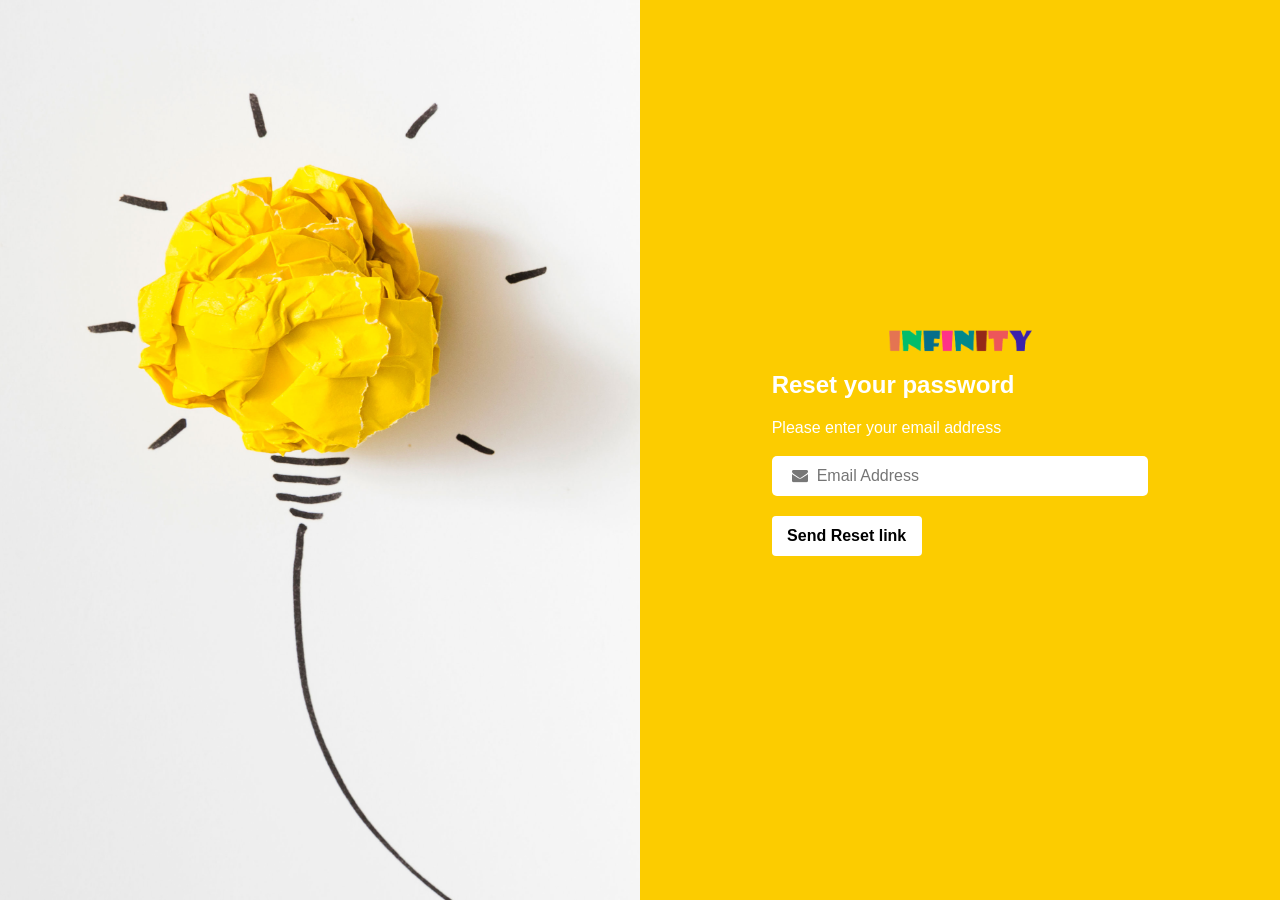
<file: Homework4/MiniHttpServer/public/forget.html>
<!DOCTYPE html>
<html>
<head>
	<title>Forget Form</title>
	<meta charset="utf-8">
	<meta name="viewport" content="width=device-width, initial-scale=1, shrink-to-fit=no">
	<link rel="stylesheet" type="text/css" href="style.css">
	<link rel="stylesheet" href="https://stackpath.bootstrapcdn.com/bootstrap/4.3.1/css/bootstrap.min.css">
	<script src="https://code.jquery.com/jquery-3.3.1.slim.min.js"></script>
	<link href="https://stackpath.bootstrapcdn.com/font-awesome/4.7.0/css/font-awesome.min.css" rel="stylesheet">
</head>
<body>
	<div class="container-fluid">
		<div class="row">
			<div class="col-lg-6 col-md-6 d-none d-md-block image-container"></div>

			<div class="col-lg-6 col-md-6 form-container">
				<div class="col-lg-8 col-md-12 col-sm-9 col-xs-12 form-box">
					<div class="text-center logo mb-3">
						<img src="image/logo.png" width="150px">
					</div>
					<div class=" reset-form d-block">
						<form class="reset-password-form">
							<h4 class="mb-3">Reset your password</h4>
							<p class="mb-3 text-white">Please enter your email address</p>
							<div class="form-input">
								<span><i class="fa fa-envelope"></i></span>
								<input type="email" placeholder="Email Address" required>
							</div>
							<div class="mb-3">
								<button class="btn" type="submit">Send Reset link</button>
							</div>
						</form>
					</div>
					<div class="reset-confirmation d-none">
						<div class="mb-4">
							<h4 class="mb-3">Link was send</h4>
							<h6 class="text-white">Please check your inbox</h6>
						</div>
						<div>
							<a href="login.html">
								<button type="submit" class="btn">Login Now</button>
							</a>
						</div>
					</div>
				</div>
			</div>
		</div>
	</div>

	<script type="text/javascript">
		function PasswordReset(){
			$('form.reset-password-form').on('submit', function(e){
				e.preventDefault();
				$('.reset-form').removeClass('d-block').addClass('d-none');

				$('.reset-confirmation').addClass('d-block');
			});
		}

		window.addEventListener('load', function(){
			PasswordReset();
		})
	</script>
</body>
</html>
</file>
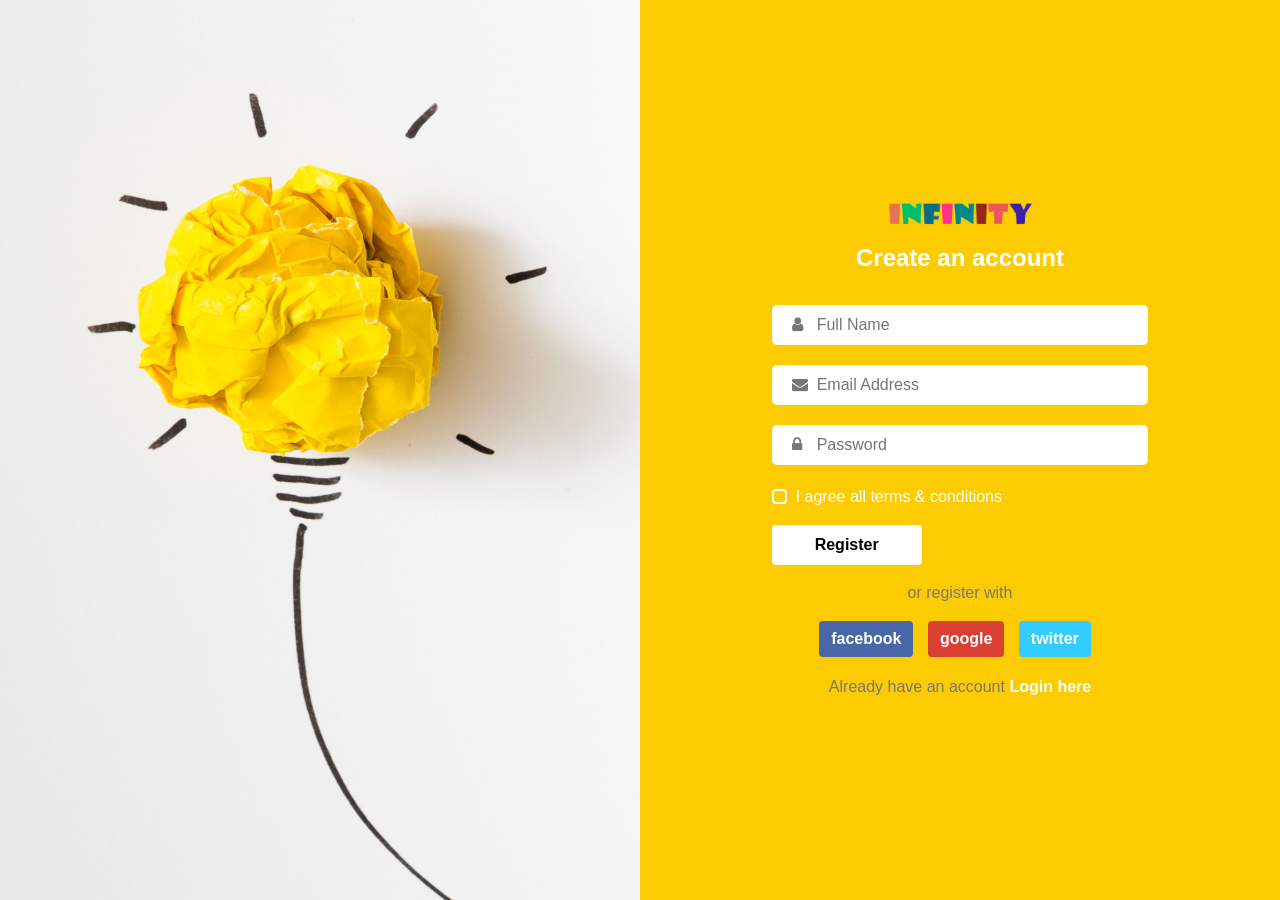
<file: Homework4/MiniHttpServer/public/register.html>
<!DOCTYPE html>
<html>
<head>
	<title>Register Form</title>
	<meta charset="utf-8">
	<meta name="viewport" content="width=device-width, initial-scale=1, shrink-to-fit=no">
	<link rel="stylesheet" type="text/css" href="style.css">
	<link rel="stylesheet" href="https://stackpath.bootstrapcdn.com/bootstrap/4.3.1/css/bootstrap.min.css">
	<script src="https://code.jquery.com/jquery-3.3.1.slim.min.js"></script>
	<link href="https://stackpath.bootstrapcdn.com/font-awesome/4.7.0/css/font-awesome.min.css" rel="stylesheet">
</head>
<body>
	<div class="container-fluid">
		<div class="row">
			<div class="col-lg-6 col-md-6 d-none d-md-block image-container"></div>

			<div class="col-lg-6 col-md-6 form-container">
				<div class="col-lg-8 col-md-12 col-sm-9 col-xs-12 form-box text-center">
					<div class="logo mb-3">
						<img src="image/logo.png" width="150px">
					</div>
					<div class="heading mb-4">
						<h4>Create an account</h4>
					</div>
					<form>
						<div class="form-input">
							<span><i class="fa fa-user"></i></span>
							<input type="text" placeholder="Full Name" required>
						</div>
						<div class="form-input">
							<span><i class="fa fa-envelope"></i></span>
							<input type="email" placeholder="Email Address" required>
						</div>
						<div class="form-input">
							<span><i class="fa fa-lock"></i></span>
							<input type="password" placeholder="Password" required>
						</div>
						<div class="row mb-3">
							<div class="col-12 d-flex">
								<div class="custom-control custom-checkbox">
									<input type="checkbox" class="custom-control-input" id="cb1">
									<label class="custom-control-label text-white" for="cb1">I agree all terms & conditions</label>
								</div>
							</div>
						</div>
						<div class="text-left mb-3">
							<button type="submit" class="btn">Register</button>
						</div>
						<div class="text-center mb-2">
							<div class="mb-3" style="color: #777">or register with</div>

							<a href="" class="btn btn-social btn-facebook">facebook</a>

							<a href="" class="btn btn-social btn-google">google</a>

							<a href="" class="btn btn-social btn-twitter">twitter</a>
						</div>
						<div style="color: #777">Already have an account
							<a href="login.html" class="login-link">Login here</a>
						</div>
					</form>
				</div>
			</div>
		</div>
	</div>
</body>
</html>
</file>
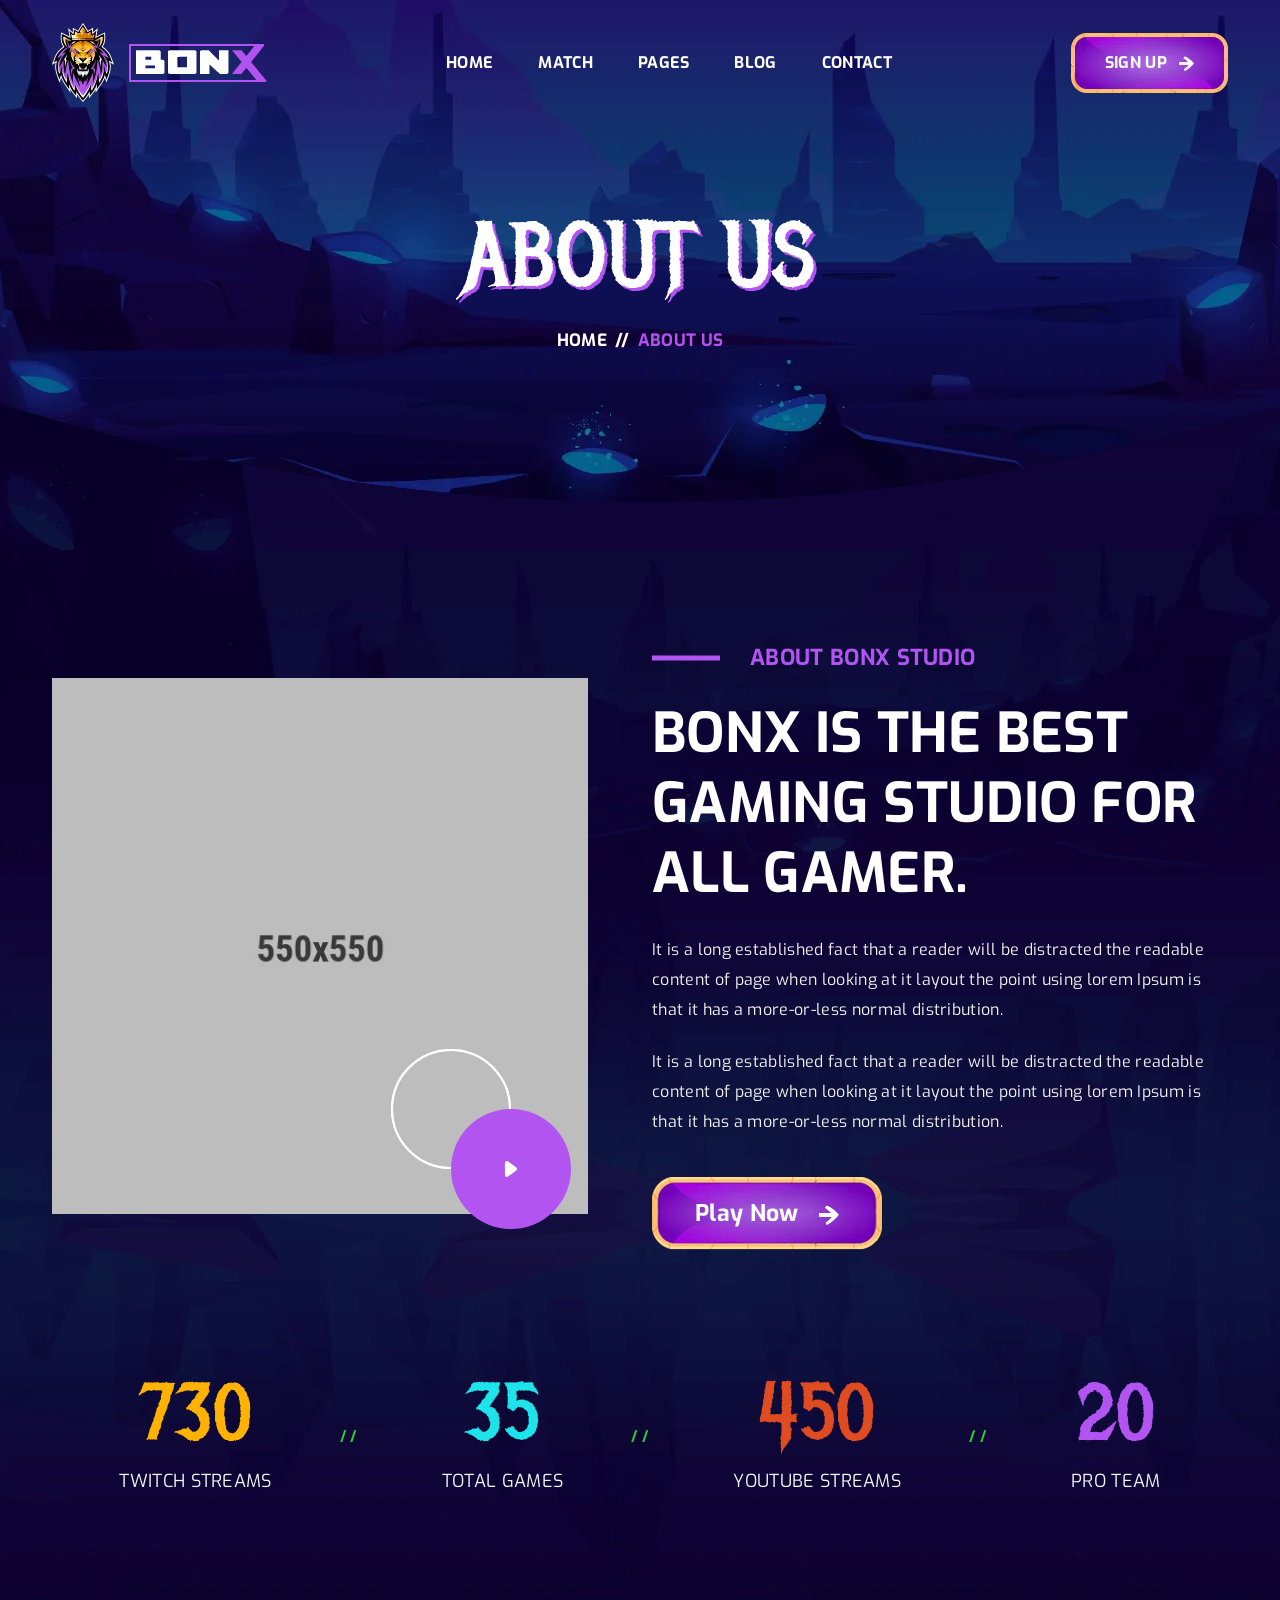
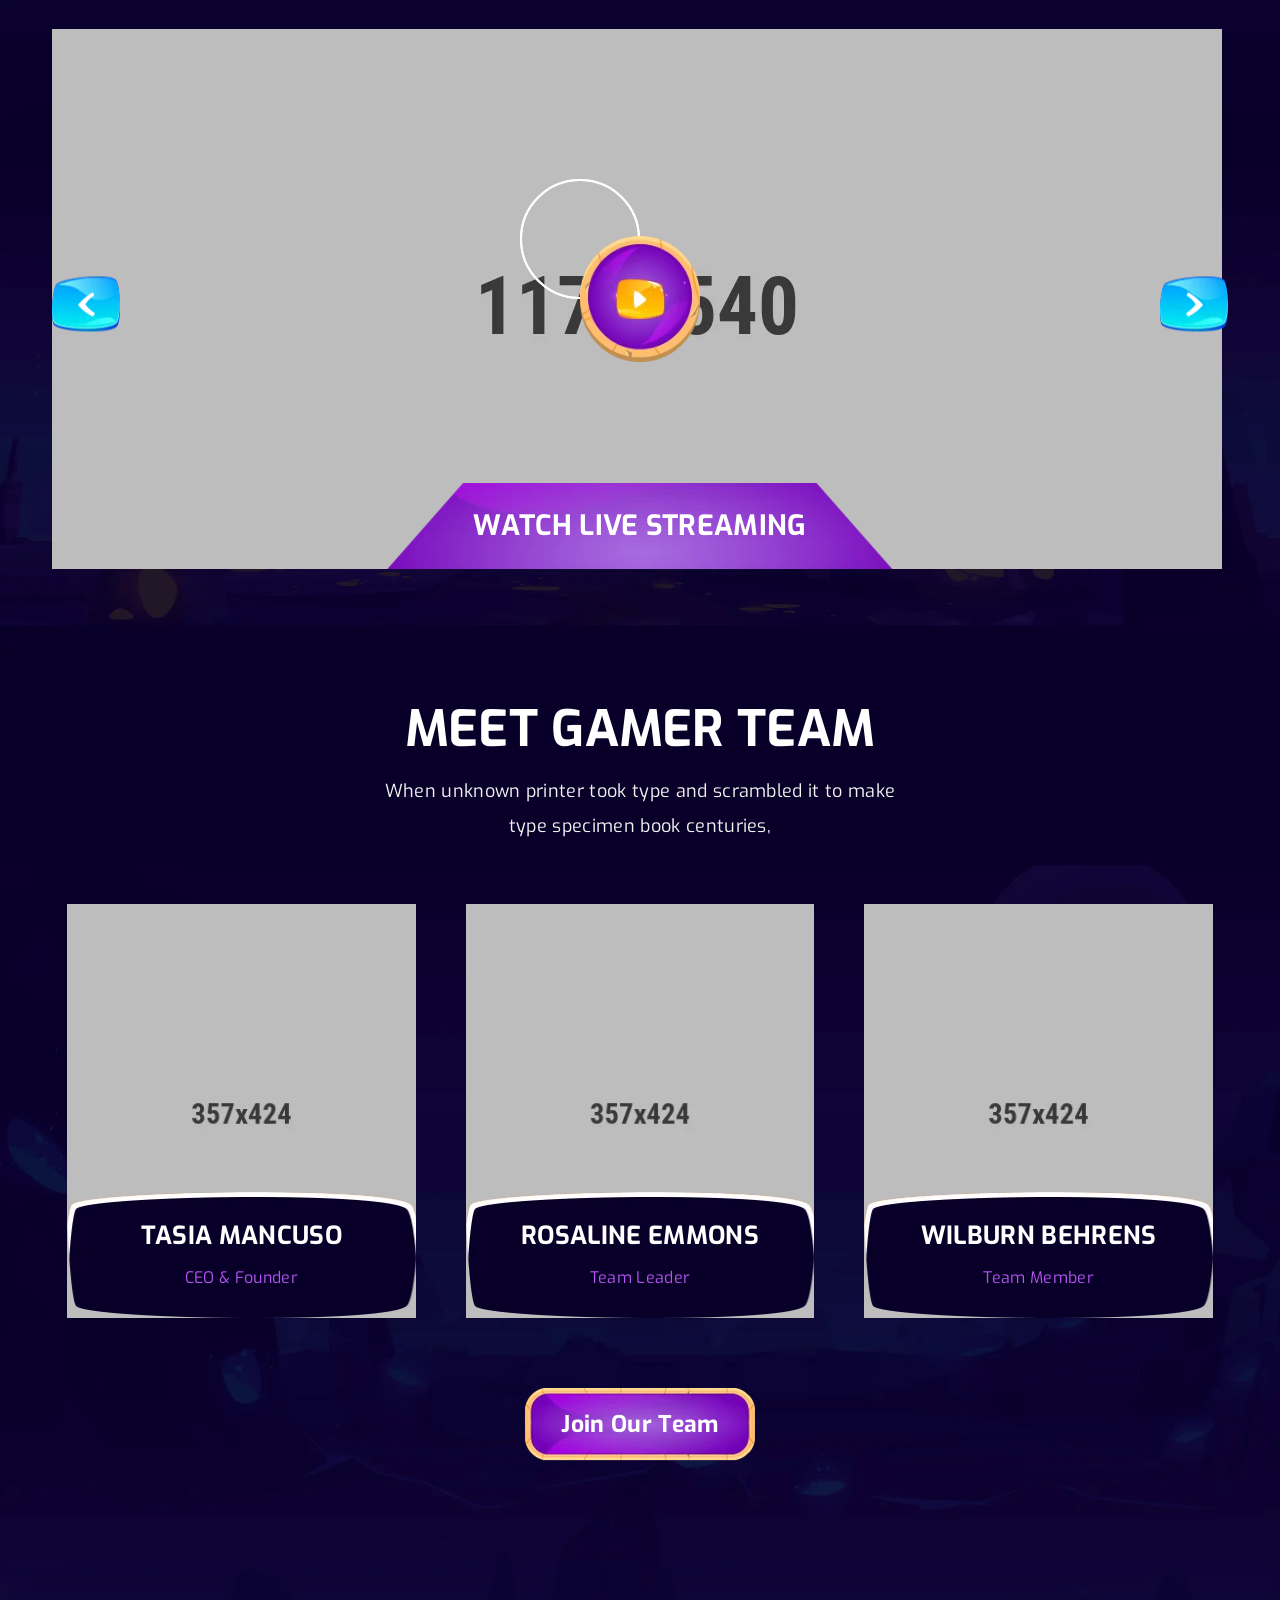
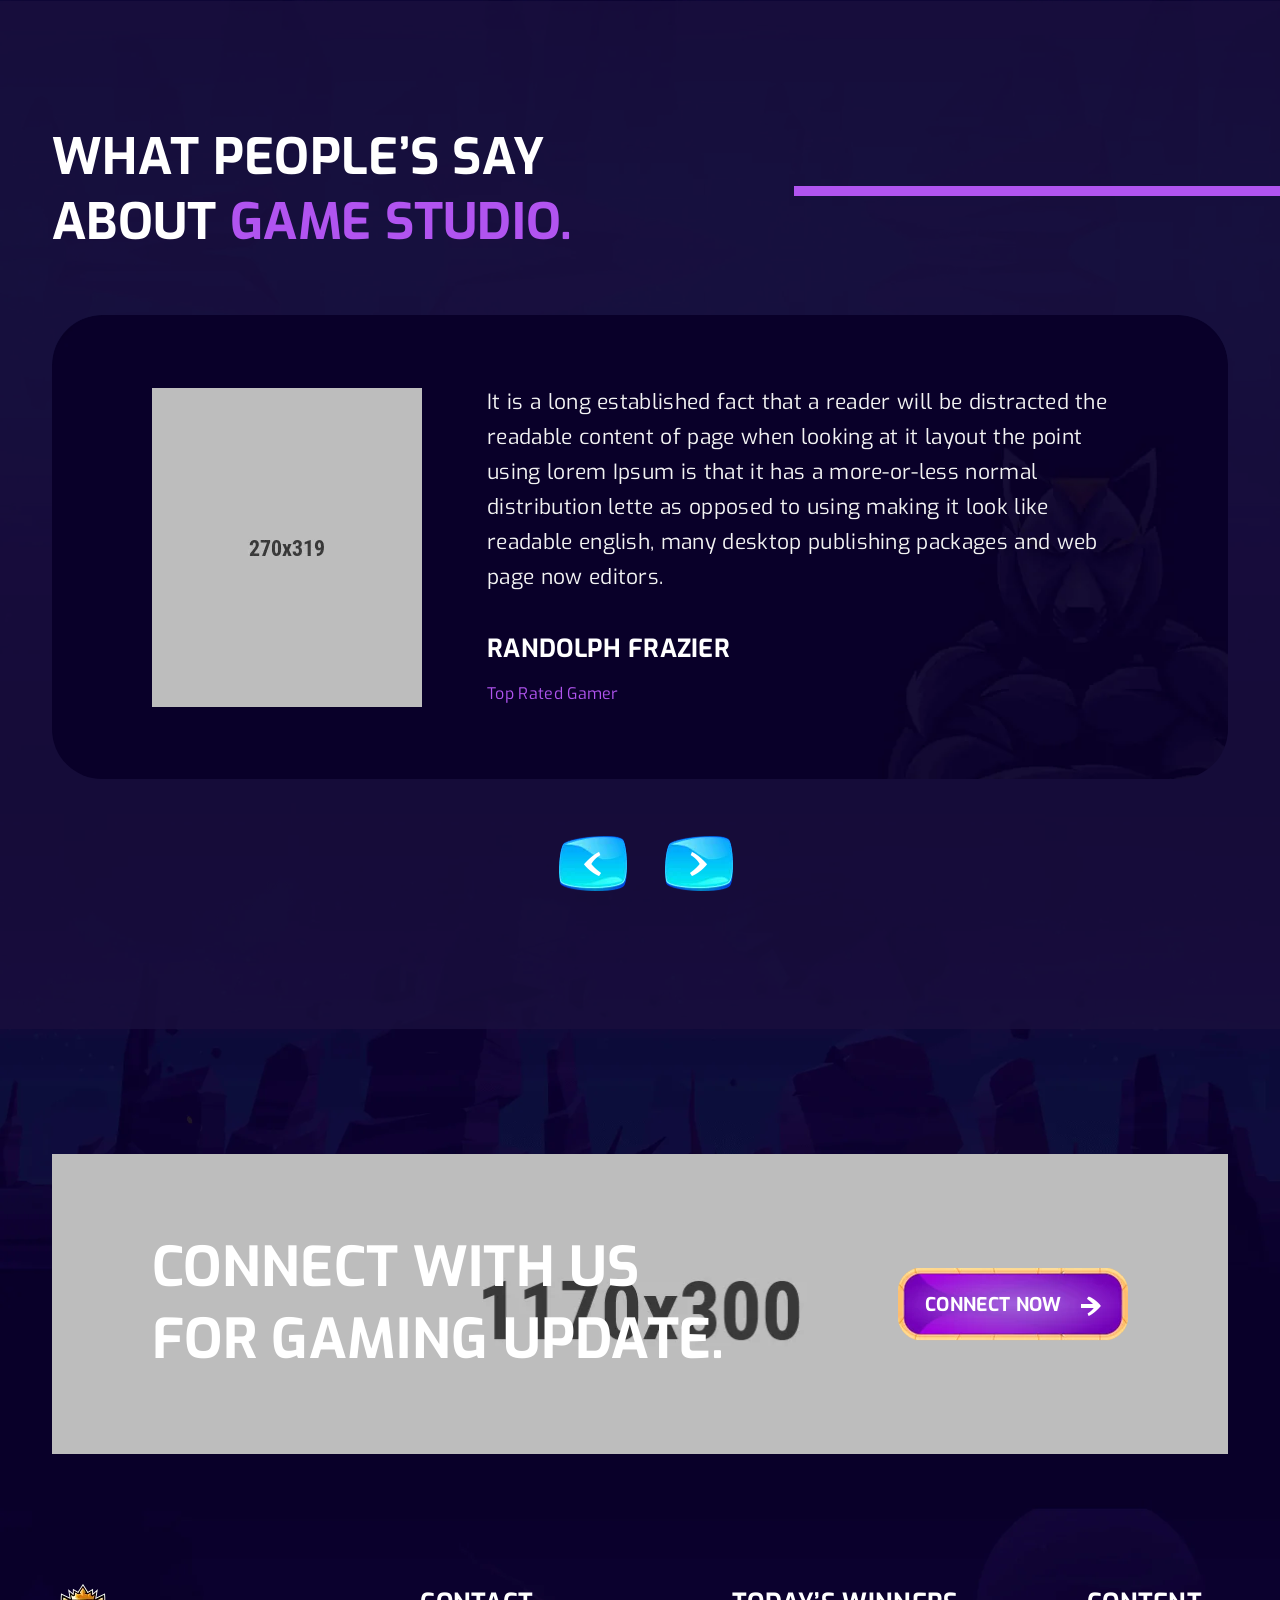
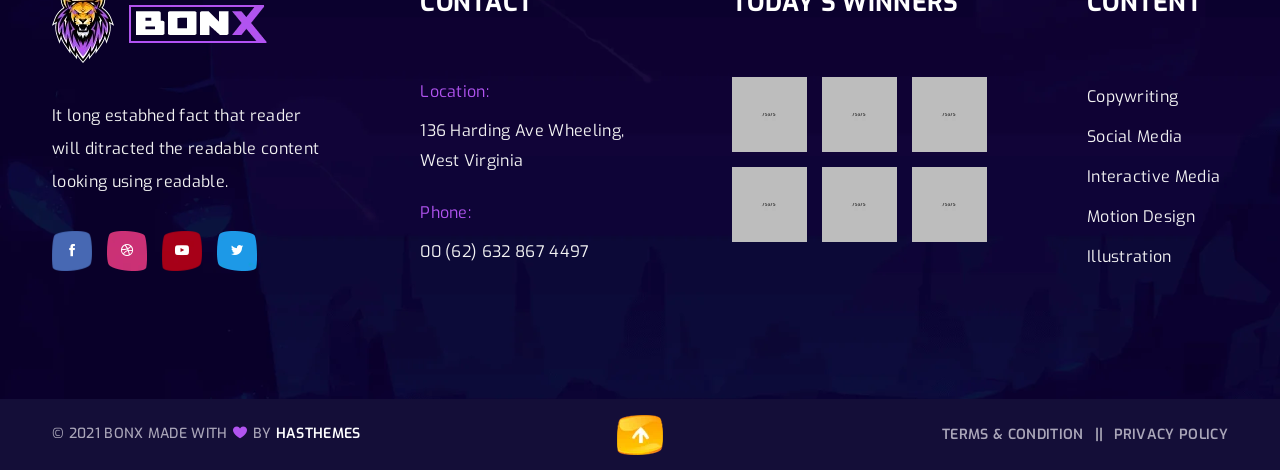
<file: Homework3/MiniHttpServer/public/bonx/about.html>
<!doctype html>
<html class="no-js" lang="en">

<head>
    <meta charset="utf-8">
    <meta http-equiv="x-ua-compatible" content="ie=edge">
    <title>Bonx - Gaming Website Template HTML Version</title>
    <meta name="description" content="240+ Best Bootstrap Templates are available on this website. Find your template for your project compatible with the most popular HTML library in the world."/>
    <meta name="viewport" content="width=device-width, initial-scale=1">
    
    <!-- Add site Favicon -->
    <link rel="shortcut icon" href="assets/img/favicon.ico" type="image/png">

    <!-- CSS 
    ========================= -->
    <link rel="preconnect" href="https://fonts.googleapis.com">
    <link rel="preconnect" href="https://fonts.gstatic.com" crossorigin>
    <link href="https://fonts.googleapis.com/css2?family=Exo:ital,wght@0,100;0,200;0,300;0,400;0,500;0,600;0,700;0,800;0,900;1,100;1,200;1,300;1,400;1,500;1,600;1,700;1,800;1,900&family=Metal+Mania&display=swap" rel="stylesheet">

    <link rel="stylesheet" href="assets/css/vendor/bootstrap.min.css">
    <link rel="stylesheet" href="assets/css/slick.css">
    <link rel="stylesheet" href="assets/css/icofont.min.css">
    <link rel="stylesheet" href="assets/css/animate.css">
    <link rel="stylesheet" href="assets/css/nice-select.css">
    <link rel="stylesheet" href="assets/css/magnific-popup.css">
    <!-- Main Style CSS -->
    <link rel="stylesheet" href="assets/css/style.css">
</head>

<body class="body__bg" data-bgimg="assets/img/bg/body-bg2.webp">
   
  
     <!--offcanvas menu area start-->
     <div class="body_overlay">
                
    </div>
    <div class="offcanvas_menu">
        <div class="container">
            <div class="row">
                <div class="col-12">
                    <div class="offcanvas_menu_wrapper">
                        <div class="canvas_close">
                            <a href="javascript:void(0)"><i class="icofont-close"></i></a>  
                        </div>
                        <div id="menu" class="text-left ">
                            <ul class="offcanvas_main_menu">
                                <li class="menu-item-has-children active">
                                    <a href="index.html">Home</a>
                                </li>
                                <li class="menu-item-has-children"><a href="#">Match</a>
                                    <ul class="sub-menu">
                                        <li><a href="match.html">Match Page</a></li>
                                        <li><a href="match-details.html">Match Details</a></li>
                                    </ul>
                                </li>
                                <li class="menu-item-has-children"><a href="#">Pages</a>
                                    <ul class="sub-menu">
                                        <li><a href="about.html">About Us</a></li>
                                        <li><a href="all-game.html">All Game</a></li>
                                        <li><a href="game-details.html">Game Details</a></li>
                                        <li><a href="faq.html">Faq Page</a></li>
                                        <li><a href="players.html">Players</a></li>
                                        <li><a href="player-details.html">Player Details</a></li>
                                        <li><a href="404.html">Error 404</a></li>
                                    </ul>
                                </li>
                                <li class="menu-item-has-children">
                                    <a href="#">blog</a>
                                    <ul class="sub-menu">
                                        <li><a href="blog-left-sidebar.html">Blog Left Sidebar</a></li>
                                        <li><a href="blog-right-sidebar.html">Blog Right Sidebar</a></li>
                                        <li><a href="blog-without-sidebar.html">Blog Without Sidebar</a></li>
                                         <li><a href="blog-grid-left-sidebar.html">Blog Grid Left Sidebar</a></li>
                                            <li><a href="blog-grid-right-sidebar.html">Blog Grid Right Sidebar</a></li>
                                        <li><a href="blog-grid-without-sidebar.html">Blog Grid Without Sidebar</a></li>
                                        <li><a href="blog-details-left-sidebar.html">Blog Details Left Sidebar</a></li>
                                        <li><a href="blog-details-right-sidebar.html">Blog Details Right Sidebar</a></li>
                                        <li><a href="blog-details.html">Blog Details</a></li>
                                    </ul>
                                </li>
                                <li class="menu-item-has-children"><a href="contact.html">Contact Us</a></li>
                            </ul>
                        </div>
                    </div>
                </div>
            </div>
        </div>
    </div>
    <!--offcanvas menu area end-->

    <!--header area start-->
    <header class="header_section header_transparent sticky-header">
        <div class="container">
            <div class="row">
                <div class="col-12">
                    <div class="main_header d-flex justify-content-between align-items-center">
                        <div class="header_logo">
                            <a class="sticky_none" href="index.html"><img src="assets/img/logo/logo.webp" alt=""></a>
                        </div>
                        <!--main menu start-->
                        <div class="main_menu d-none d-lg-block"> 
                            <nav>  
                                <ul class="d-flex">
                                    <li><a href="index.html">Home</a></li> 
                                    <li><a href="match.html">Match</a>
                                        <ul class="sub_menu">
                                            <li><a href="match.html">Match Page</a></li>
                                            <li><a href="match-details.html">Match Details</a></li>
                                        </ul>
                                    </li>
                                    <li><a href="#">Pages</a>
                                        <ul class="sub_menu">
                                            <li><a href="about.html">About Us</a></li>
                                            <li><a href="all-game.html">All Game</a></li>
                                            <li><a href="game-details.html">Game Details</a></li>
                                            <li><a href="faq.html">Faq Page</a></li>
                                            <li><a href="players.html">Players</a></li>
                                            <li><a href="player-details.html">Player Details</a></li>
                                            <li><a href="404.html">Error 404</a></li>
                                        </ul>
                                    </li>
                                    <li><a href="blog-left-sidebar.html">blog</a>
                                        <ul class="sub_menu">
                                            <li><a href="blog-left-sidebar.html">Blog Left Sidebar</a></li>
                                            <li><a href="blog-right-sidebar.html">Blog Right Sidebar</a></li>
                                            <li><a href="blog-without-sidebar.html">Blog Without Sidebar</a></li>
                                             <li><a href="blog-grid-left-sidebar.html">Blog Grid Left Sidebar</a></li>
                                            <li><a href="blog-grid-right-sidebar.html">Blog Grid Right Sidebar</a></li>
                                            <li><a href="blog-grid-without-sidebar.html">Blog Grid Without Sidebar</a></li>
                                            <li><a href="blog-details-left-sidebar.html">Blog Details Left Sidebar</a></li>
                                            <li><a href="blog-details-right-sidebar.html">Blog Details Right Sidebar</a></li>
                                            <li><a href="blog-details.html">Blog Details</a></li>
                                        </ul>
                                    </li>
                                    <li><a href="contact.html">Contact</a></li>
                                </ul>  
                            </nav>
                        </div>
                        <!--main menu end-->
                        <div class="header_right_sidebar d-flex align-items-center">
                            <div class="sing_up_btn">
                                <a class="btn btn-link" href="#">SIGN UP <img src="assets/img/icon/arrrow-icon2.webp" alt=""> </a>
                            </div>
                            <div class="canvas_open">
                                <a href="javascript:void(0)"><i class="icofont-navigation-menu"></i></a>
                            </div>
                        </div>
                    </div>
                </div>
            </div>
        </div>
    </header>
    <!--header area end-->

    <!-- breadcrumbs area start -->
    <div class="breadcrumbs_aree breadcrumbs_bg mb-140" data-bgimg="assets/img/bg/breadcrumbs-bg.webp">
        <div class="container">
            <div class="row">
                <div class="col-12">
                    <div class="breadcrumbs_text text-center">
                        <h1>about us</h1>
                        <ul class="d-flex justify-content-center">
                            <li><a href="index.html">Home </a></li>
                            <li> <span>//</span></li>
                            <li>  about us</li>
                        </ul>
                    </div>
                </div>
            </div>
        </div>
    </div>
    <!-- breadcrumbs area end -->

    <!-- page wrapper start -->
    <div class="page_wrapper">

        <!-- about section start -->
        <section class="about_section">
            <div class="container">
                <div class="row align-items-center">
                    <div class="col-lg-6">
                        <div class="about_thumb wow fadeInUp" data-wow-delay="0.1s" data-wow-duration="1.1s">
                            <img src="assets/img/others/about-thumb.webp" alt="">
                            <div class="about_video_btn">
                                <a class="video_popup" href="https://www.youtube.com/watch?v=eS9Qm4AOOBY">
                                    <i class="icofont-ui-play"></i>
                                </a>
                            </div>
                        </div>
                    </div>
                    <div class="col-lg-6">
                        <div class="about_sidebar wow fadeInUp" data-wow-delay="0.2s" data-wow-duration="1.2s">
                            <div class="about_title">
                                <h5>ABOUT BONX STUDIO</h5>
                                <h2>bonx is the best gaming studio for all gamer.</h2>
                            </div>
                            <div class="about_desc">
                                <p>It is a long established fact that a reader will be distracted the readable
                                content of page when looking at it layout the point using lorem Ipsum is that
                                it has a more-or-less normal distribution.</p>
                                <p>It is a long established fact that a reader will be distracted the readable
                                content of page when looking at it layout the point using lorem Ipsum is that
                                it has a more-or-less normal distribution.</p>
                            </div>
                            <div class="about_btn">
                                <a class="btn btn-link wow" href="all-game.html">Play Now <img src="assets/img/icon/arrrow-icon.webp" alt=""> </a>
                            </div>
                        </div>
                    </div>
                </div>
            </div>
        </section>
        <!-- about section end -->

        <!-- counterup section start -->
        <section class="counterup_section wow fadeInUp  mb-130" data-wow-delay="0.1s" data-wow-duration="1.1s">
            <div class="container">
                <div class="row">
                    <div class="col-12">
                        <div class="counterup_inner d-flex justify-content-center">
                            <div class="single_counterup one">
                                <div class="counterup_text">
                                    <h2 class="counterup color1">8697</h2>
                                    <span>TWITCH STREAMS</span>
                                </div>
                            </div>
                            <div class="single_counterup two">
                                <div class="counterup_text">
                                    <h2 class="counterup color2">428</h2>
                                    <span>TOTAL GAMES</span>
                                </div>
                            </div>
                            <div class="single_counterup three">
                                <div class="counterup_text">
                                    <h2 class="counterup color3">5367</h2>
                                    <span>YOUTUBE STREAMS</span>
                                </div>
                            </div>
                            <div class="single_counterup four">
                                <div class="counterup_text">
                                    <h2 class="counterup color4">249</h2>
                                    <span>PRO TEAM</span>
                                </div>
                            </div>
                        </div>
                    </div>
                </div>
            </div>
        </section>
        <!-- counterup section end -->

        <!-- gaming video section start -->
        <section class="gaming_video_section wow fadeInUp mb-118" data-wow-delay="0.1s" data-wow-duration="1.1s">
            <div class="container">
                <div class="row">
                    <div class="col-12">
                        <div class="gaming_video_inner slick_navigation slick__activation" data-slick='{
                            "slidesToShow": 1,
                            "slidesToScroll": 1,
                            "arrows": true,
                            "dots": false,
                            "autoplay": false,
                            "speed": 300,
                            "infinite": true ,  
                            "responsive":[ 
                            {"breakpoint":500, "settings": { "slidesToShow": 1 } }  
                            ]                                                     
                        }'>
                            <div class="gaming_video_thumb">
                                <img src="assets/img/bg/gaming-bg1.webp" alt="">
                                <div class="gaming_video_paly_icon">
                                    <a class="video_popup" href="https://www.youtube.com/watch?v=eS9Qm4AOOBY"><img src="assets/img/others/play-btn.webp" alt=""></a>
                                </div>
                                <div class="live_streaming_text">
                                    <h3>Watch Live Streaming</h3>
                                </div>
                            </div>
                            <div class="gaming_video_thumb">
                                <img src="assets/img/bg/gaming-bg1.webp" alt="">
                                <div class="gaming_video_paly_icon">
                                    <a class="video_popup" href="https://www.youtube.com/watch?v=eS9Qm4AOOBY"><img src="assets/img/others/play-btn.webp" alt=""></a>
                                </div>
                                <div class="live_streaming_text">
                                    <h3>Watch Live Streaming</h3>
                                </div>
                            </div>
                        </div>
                    </div>
                </div>
            </div>
        </section>
        <!-- gaming video section end -->

        <!-- gamer team section start -->
        <section class="gamer_team_section mb-140">
            <div class="container">
                <div class="section_title text-center wow fadeInUp mb-60" data-wow-delay="0.1s" data-wow-duration="1.1s">
                    <h2>MEET GAMER TEAM</h2>
                    <p>When unknown printer took type and scrambled it to make <br>
                        type specimen book centuries,</p>
                </div>
                <div class="gamer_team_inner">
                    <div class="row">
                        <div class="col-lg-4 col-md-6 col-sm-6">
                            <div class="gamer_single_team wow fadeInUp" data-wow-delay="0.1s" data-wow-duration="1.1s">
                                <div class="gamer_team_thumb">
                                    <a href="#"><img src="assets/img/others/team1.webp" alt=""></a>
                                    <div class="gamer_team_text">
                                        <h3><a href="#">Tasia Mancuso</a></h3>
                                        <span>CEO & Founder</span>
                                    </div>
                                </div>
                            </div>
                        </div>
                        <div class="col-lg-4 col-md-6 col-sm-6">
                            <div class="gamer_single_team wow fadeInUp" data-wow-delay="0.2s" data-wow-duration="1.2s">
                                <div class="gamer_team_thumb">
                                    <a href="#"><img src="assets/img/others/team2.webp" alt=""></a>
                                    <div class="gamer_team_text">
                                        <h3><a href="#">Rosaline Emmons</a></h3>
                                        <span>Team Leader</span>
                                    </div>
                                </div>
                            </div>
                        </div>
                        <div class="col-lg-4 col-md-6 col-sm-6">
                            <div class="gamer_single_team wow fadeInUp" data-wow-delay="0.3s" data-wow-duration="1.3s">
                                <div class="gamer_team_thumb">
                                    <a href="#"><img src="assets/img/others/team3.webp" alt=""></a>
                                    <div class="gamer_team_text">
                                        <h3><a href="#">Wilburn Behrens</a></h3>
                                        <span>Team Member</span>
                                    </div>
                                </div>
                            </div>
                        </div>
                    </div>
                </div>
                <div class="join_our_team_btn text-center">
                    <a class="btn btn-link" href="#">Join Our Team</a>
                </div>
            </div>
        </section>
        <!-- gamer team section end -->

         <!-- testimonial section start -->
         <section class="testimonial_section wow fadeInUp" data-bgimg="assets/img/others/testimonial-bg-fullwidth.webp" data-wow-delay="0.1s" data-wow-duration="1.1s">
            <div class="container">
                <div class="row">
                    <div class="col-12">
                        <div class="section_title mb-60">
                            <h2>What people’s say <br>
                                ABOUT <span>game studio.</span></h2>
                        </div>
                        <div class="testimonial_inner slick__activation slick_navigation" data-slick='{
                            "slidesToShow": 1,
                            "slidesToScroll": 1,
                            "arrows": true,
                            "dots": false,
                            "autoplay": false,
                            "speed": 300,
                            "infinite": true ,  
                            "responsive":[  
                            {"breakpoint":576, "settings": { "slidesToShow": 1 } }  
                            ]                                                     
                        }' data-bgimg="assets/img/others/testimonial-bg.webp">
                            <div class="testimonial_list d-flex align-items-center">
                                <div class="testimonial_thumb">
                                    <img src="assets/img/others/testimonial-thumb.webp" alt="">
                                </div>
                                <div class="testimonial_content">
                                    <div class="testimonial_desc">
                                        <p>It is a long established fact that a reader will be distracted the
                                        readable content of page when looking at it layout the point using
                                        lorem Ipsum is that it has a more-or-less normal distribution lette
                                        as opposed to using making it look like readable english,
                                        many desktop publishing packages and web page now editors.</p>
                                    </div>
                                    <div class="testimonial_author">
                                        <h3>Randolph Frazier</h3>
                                        <span>Top Rated Gamer</span>
                                    </div>
                                </div>
                            </div>
                            <div class="testimonial_list d-flex align-items-center">
                                <div class="testimonial_thumb">
                                    <img src="assets/img/others/testimonial-thumb.webp" alt="">
                                </div>
                                <div class="testimonial_content">
                                    <div class="testimonial_desc">
                                        <p>Lorem ipsum dolor sit, amet consectetur adipisicing elit. Natus quos consectetur amet blanditiis, facilis esse illo unde saepe facere dolore porro asperiores ducimus, inventore voluptate doloribus odio fugit magnam voluptatum perferendis? Sit quisquam labore adipisci doloremque! Aperiam voluptate modi quasi are nobis.</p>
                                    </div>
                                    <div class="testimonial_author">
                                        <h3>Roar Spring</h3>
                                        <span>Top Rated Gamer</span>
                                    </div>
                                </div>
                            </div>
                        </div>
                    </div>
                </div>
            </div>
        </section>
        <!-- testimonial section end -->

        <!-- gaming update section start -->
        <section class="gaming_update_section">
            <div class="container">
                <div class="row">
                    <div class="col-12">
                        <div class="gaming_update_inner d-flex justify-content-between align-items-center" data-bgimg="assets/img/bg/gaming-update.webp">
                            <div class="gaming_update_text">
                                <h2>Connect with us <br>
                                    for gamING update.</h2>
                            </div>
                            <div class="gaming_update_btn">
                                <a class="btn btn-link" href="#">CONNECT NOW <img src="assets/img/icon/arrrow-icon.webp" alt=""> </a>
                            </div>
                        </div>
                    </div>
                </div>
            </div>
        </section>
        <!-- gaming update section end -->

    </div>
    <!-- page wrapper end -->

    <!--footer area start-->
    <footer class="footer_widgets">
        <div class="main_footer">
            <div class="container">
                <div class="row">
                    <div class="col-12">
                        <div class="main_footer_inner d-flex">
                            <div class="footer_widget_list">
                                <div class="footer_logo">
                                    <a href="#"><img src="assets/img/logo/logo.webp" alt=""></a>
                                </div>
                                <div class="footer_contact_desc">
                                    <p>It long estabhed fact that reader
                                        will ditracted the readable content
                                        looking using readable.</p>
                                </div>
                                <div class="footer_social">
                                    <ul class="d-flex">
                                        <li><a class="facebook" href="https://www.facebook.com"><i class="icofont-facebook"></i></a></li>
                                        <li><a class="dribbble" href="https://dribbble.com"><i class="icofont-dribbble"></i></a></li>
                                        <li><a class="youtube" href="https://www.youtube.com"><i class="icofont-youtube-play"></i></a></li>
                                        <li><a class="twitter" href="https://twitter.com"><i class="icofont-twitter"></i></a></li>
                                    </ul>
                                </div>
                            </div>
                            <div class="footer_widget_list contact">
                                <h3>Contact</h3>
                                <div class="footer_contact_info">
                                    <div class="footer_contact_info_list">
                                        <span>Location:</span>
                                        <p>136 Harding Ave
                                            Wheeling, West Virginia</p>
                                    </div>
                                    <div class="footer_contact_info_list">
                                        <span>Phone:</span>
                                        <p><a href="#">00 (62) 632 867 4497</a></p>
                                    </div>
                                </div>
                            </div>
                            <div class="footer_widget_list">
                                <h3>today’s winners</h3>
                                <div class="footer_winners_gallery">
                                    <div class="footer_winners_list d-flex">
                                        <div class="footer_winners_thumb">
                                            <a href="game-details.html"><img src="assets/img/others/winners1.webp" alt=""></a>
                                        </div>
                                        <div class="footer_winners_thumb">
                                            <a href="game-details.html"><img src="assets/img/others/winners2.webp" alt=""></a>
                                        </div>
                                        <div class="footer_winners_thumb">
                                            <a href="game-details.html"><img src="assets/img/others/winners3.webp" alt=""></a>
                                        </div>
                                    </div>
                                    <div class="footer_winners_list d-flex">
                                        <div class="footer_winners_thumb">
                                            <a href="game-details.html"><img src="assets/img/others/winners4.webp" alt=""></a>
                                        </div>
                                        <div class="footer_winners_thumb">
                                            <a href="game-details.html"><img src="assets/img/others/winners5.webp" alt=""></a>
                                        </div>
                                        <div class="footer_winners_thumb">
                                            <a href="game-details.html"><img src="assets/img/others/winners6.webp" alt=""></a>
                                        </div>
                                    </div>
                                </div>
                            </div>
                            <div class="footer_widget_list footer_list_menu">
                                <h3>Content</h3>
                                <div class="footer_menu">
                                    <ul>
                                        <li><a href="about.html"> Copywriting</a></li>
                                        <li><a href="about.html">Social Media</a></li>
                                        <li><a href="about.html">Interactive Media</a></li>
                                        <li><a href="about.html">Motion Design</a></li>
                                        <li><a href="about.html">Illustration</a></li>
                                    </ul>
                                </div>
                            </div>
                        </div>
                    </div> 
                </div>
            </div>
        </div>
        <div class="footer_bottom">
            <div class="container">
                <div class="row">
                    <div class="col-12">
                        <div class="footer_bottom_inner d-flex justify-content-between">
                            <div class="copyright_right">
                                <p> © 2021  BONX  Made with  <i class="icofont-heart"></i>  by <a href="https://hasthemes.com">HasThemes</a></p>
                            </div>
                            <div class="footer_bottom_link_menu">
                                <ul class="d-flex">
                                    <li><a href="about.html">Terms & Condition  </a></li>
                                    <li><a href="about.html">Privacy Policy  </a></li>
                                </ul>
                            </div>
                            <div class="scroll__top_icon">
                                <a id="scroll-top" href="#"><img src="assets/img/icon/scroll-top.webp" alt=""></a>
                            </div>
                        </div>
                    </div>
                </div>
            </div>
        </div>
    </footer>
    <!--footer area end-->

   
<!-- JS
============================================ -->
<!--modernizr min js here-->
<script src="assets/js/vendor/modernizr-3.7.1.min.js"></script>

<!-- Vendor JS -->
<script src="assets/js/vendor/jquery-3.6.0.min.js"></script>
<script src="assets/js/vendor/jquery-migrate-3.3.2.min.js"></script>
<script src="assets/js/vendor/popper.js"></script>
<script src="assets/js/vendor/bootstrap.min.js"></script>
<script src="assets/js/slick.min.js"></script>
<script src="assets/js/wow.min.js"></script>
<script src="assets/js/jquery.nice-select.js"></script>
<script src="assets/js/jquery.magnific-popup.min.js"></script>
<script src="assets/js/jquery.counterup.min.js"></script>
<script src="assets/js/jquery-waypoints.js"></script>

<!-- Main JS -->
<script src="assets/js/main.js"></script>



</body>

</html>
</file>
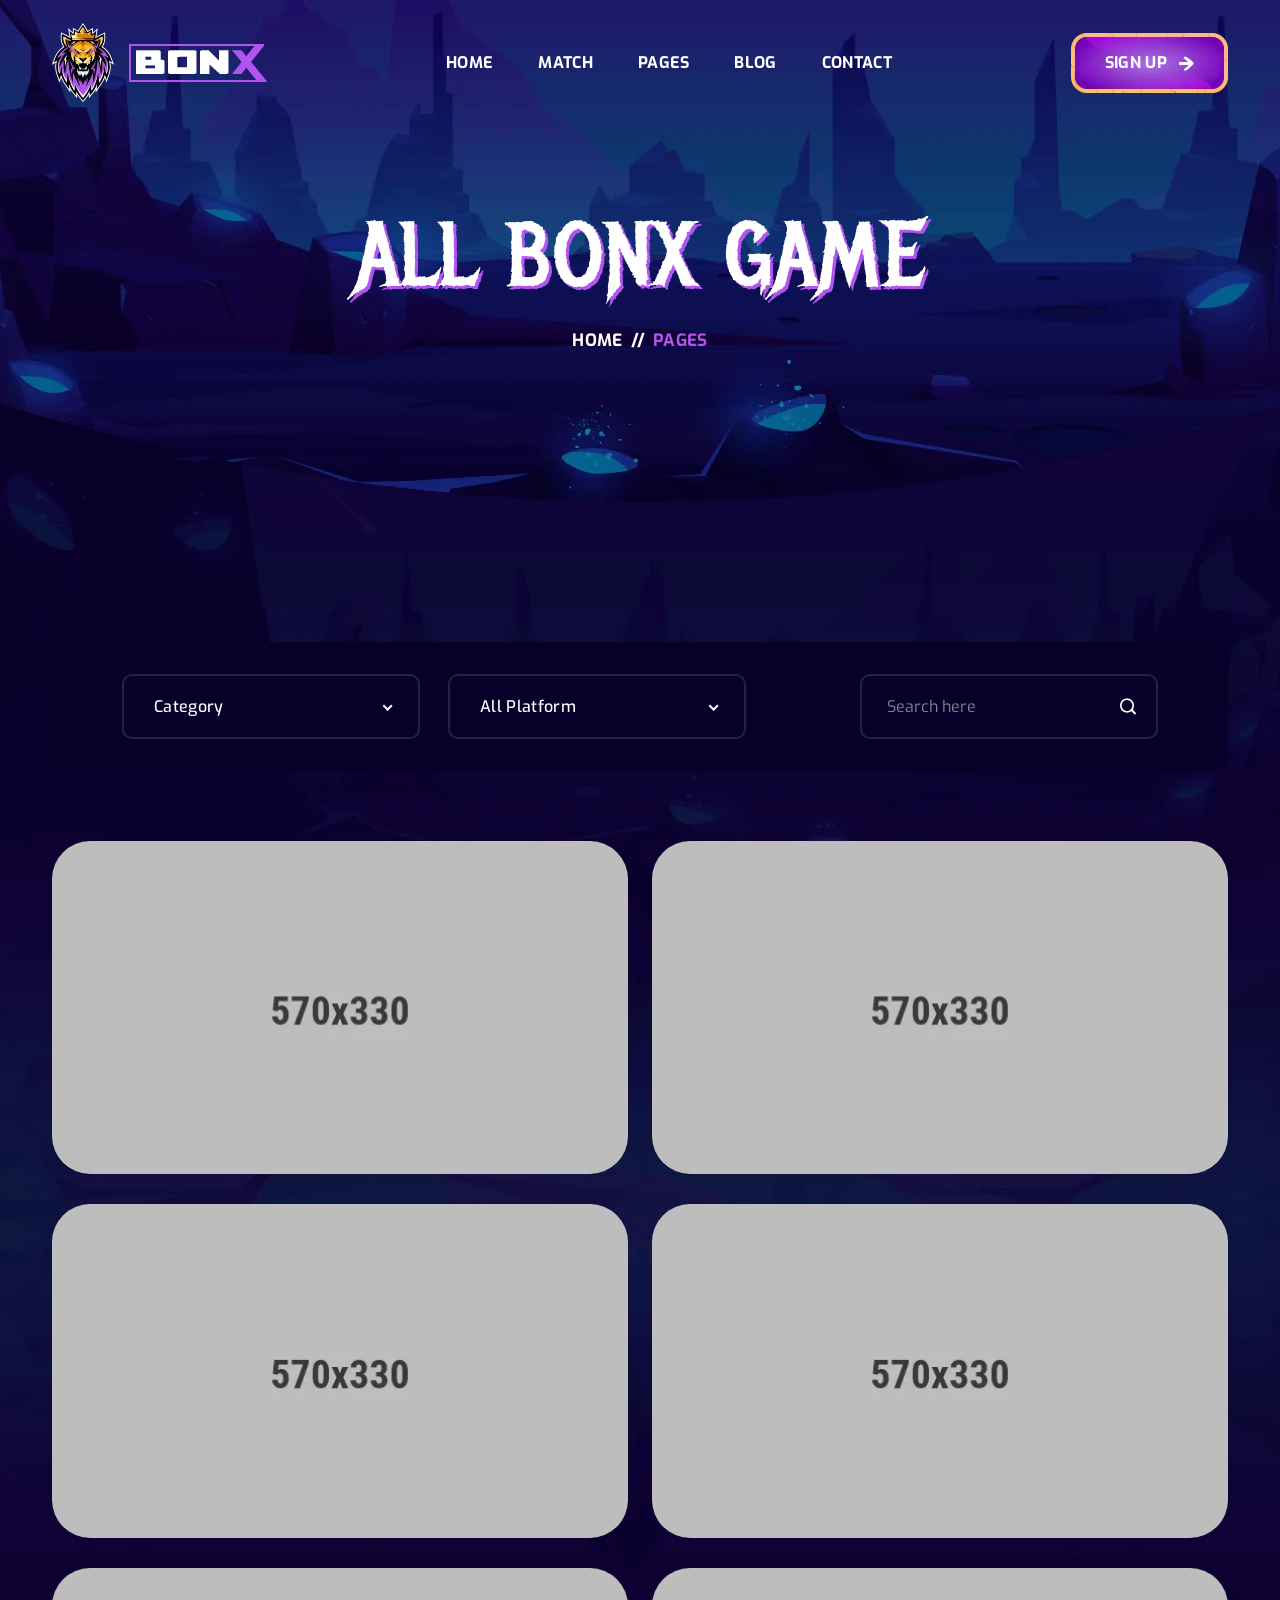
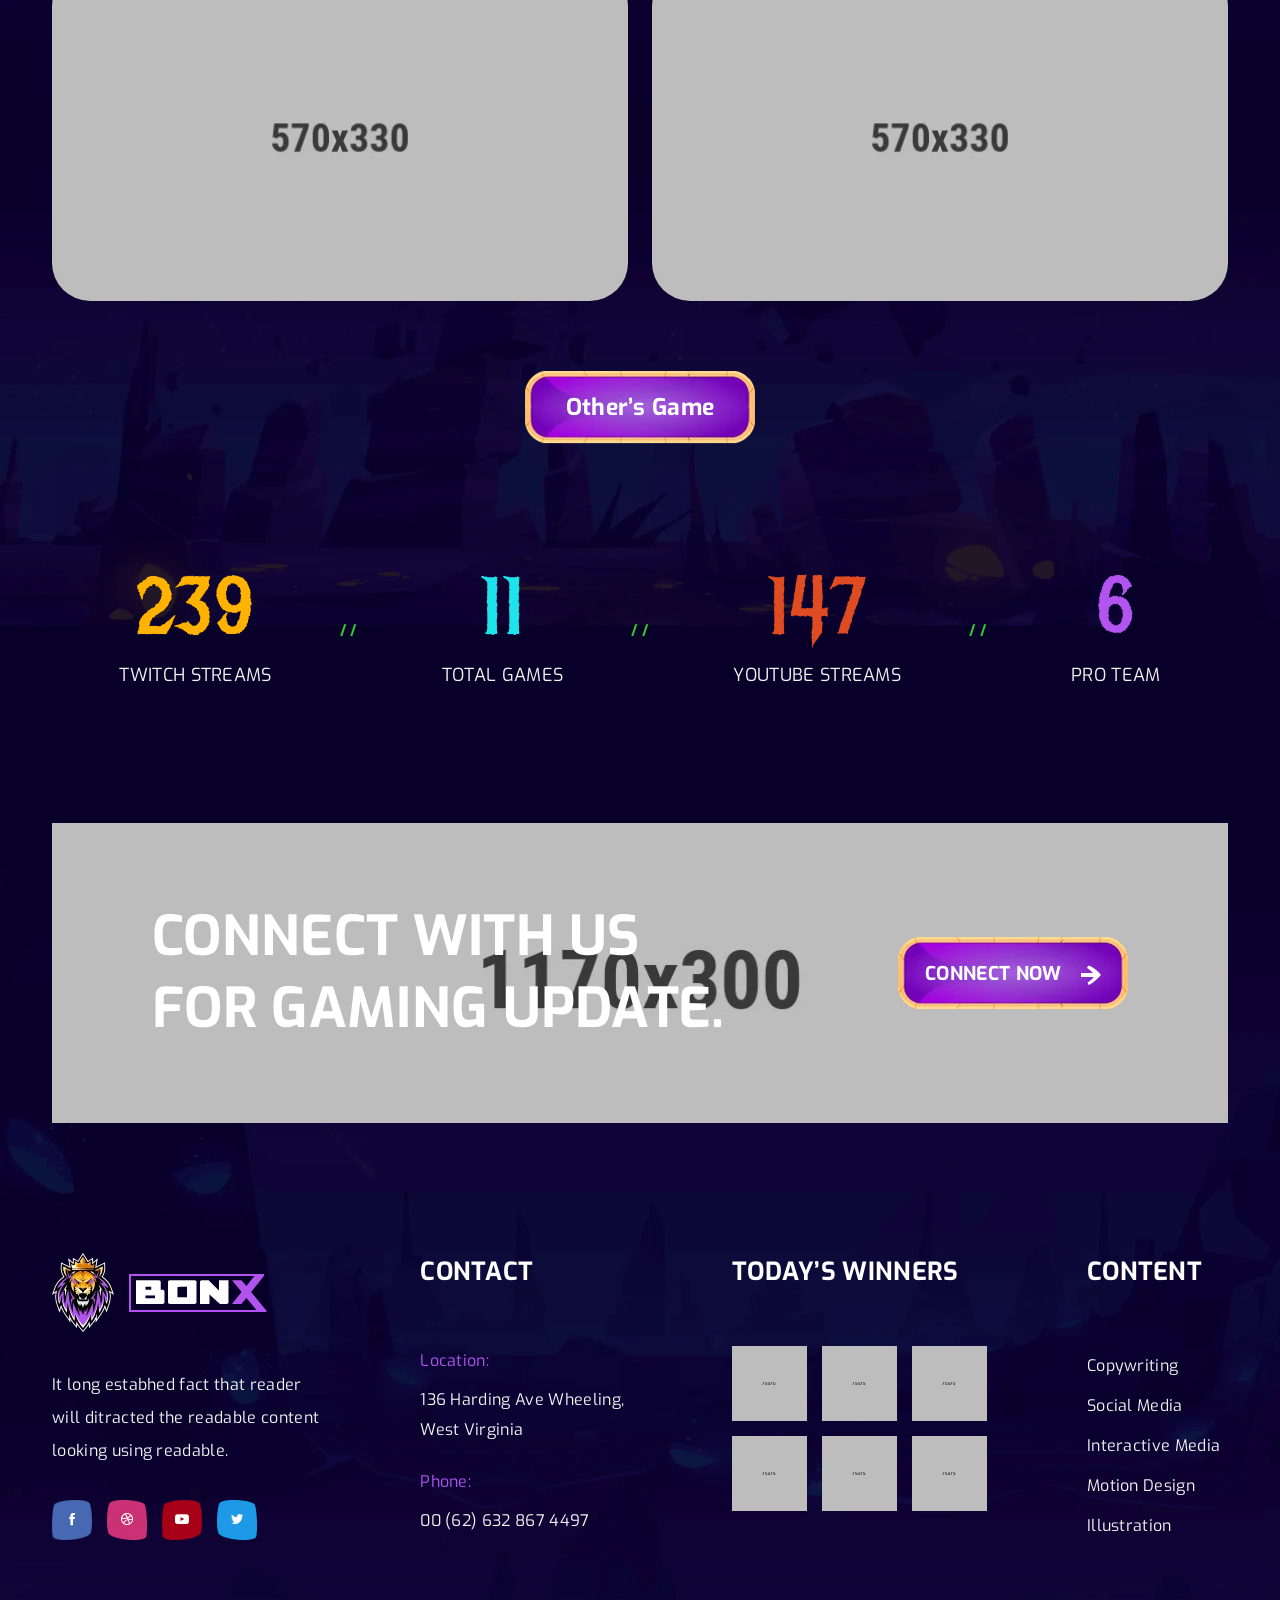
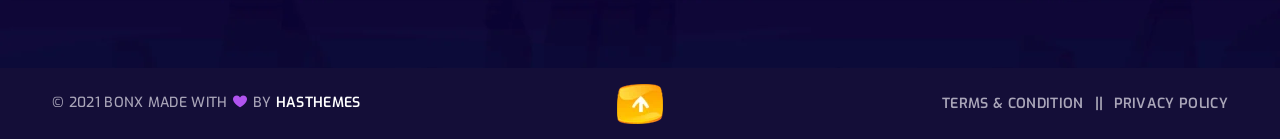
<file: Homework3/MiniHttpServer/public/bonx/all-game.html>
<!doctype html>
<html class="no-js" lang="en">

<head>
    <meta charset="utf-8">
    <meta http-equiv="x-ua-compatible" content="ie=edge">
    <title>Bonx - Gaming Website Template HTML Version</title>
    <meta name="description" content="240+ Best Bootstrap Templates are available on this website. Find your template for your project compatible with the most popular HTML library in the world."/>
    <meta name="viewport" content="width=device-width, initial-scale=1">
    
    <!-- Add site Favicon -->
    <link rel="shortcut icon" href="assets/img/favicon.ico" type="image/png">

    <!-- CSS 
    ========================= -->
    <link rel="preconnect" href="https://fonts.googleapis.com">
    <link rel="preconnect" href="https://fonts.gstatic.com" crossorigin>
    <link href="https://fonts.googleapis.com/css2?family=Exo:ital,wght@0,100;0,200;0,300;0,400;0,500;0,600;0,700;0,800;0,900;1,100;1,200;1,300;1,400;1,500;1,600;1,700;1,800;1,900&family=Metal+Mania&display=swap" rel="stylesheet">

    <link rel="stylesheet" href="assets/css/vendor/bootstrap.min.css">
    <link rel="stylesheet" href="assets/css/slick.css">
    <link rel="stylesheet" href="assets/css/icofont.min.css">
    <link rel="stylesheet" href="assets/css/animate.css">
    <link rel="stylesheet" href="assets/css/nice-select.css">
    <link rel="stylesheet" href="assets/css/magnific-popup.css">
    <!-- Main Style CSS -->
    <link rel="stylesheet" href="assets/css/style.css">
    </head>

<body class="body__bg" data-bgimg="assets/img/bg/body-bg2.webp">
   
  
     <!--offcanvas menu area start-->
     <div class="body_overlay">
                
    </div>
    <div class="offcanvas_menu">
        <div class="container">
            <div class="row">
                <div class="col-12">
                    <div class="offcanvas_menu_wrapper">
                        <div class="canvas_close">
                            <a href="javascript:void(0)"><i class="icofont-close"></i></a>  
                        </div>
                        <div id="menu" class="text-left ">
                            <ul class="offcanvas_main_menu">
                                <li class="menu-item-has-children active">
                                    <a href="index.html">Home</a>
                                </li>
                                <li class="menu-item-has-children"><a href="#">Match</a>
                                    <ul class="sub-menu">
                                        <li><a href="match.html">Match Page</a></li>
                                        <li><a href="match-details.html">Match Details</a></li>
                                    </ul>
                                </li>
                                <li class="menu-item-has-children"><a href="#">Pages</a>
                                    <ul class="sub-menu">
                                        <li><a href="about.html">About Us</a></li>
                                        <li><a href="all-game.html">All Game</a></li>
                                        <li><a href="game-details.html">Game Details</a></li>
                                        <li><a href="faq.html">Faq Page</a></li>
                                        <li><a href="players.html">Players</a></li>
                                        <li><a href="player-details.html">Player Details</a></li>
                                        <li><a href="404.html">Error 404</a></li>
                                    </ul>
                                </li>
                                <li class="menu-item-has-children">
                                    <a href="#">blog</a>
                                    <ul class="sub-menu">
                                        <li><a href="blog-left-sidebar.html">Blog Left Sidebar</a></li>
                                        <li><a href="blog-right-sidebar.html">Blog Right Sidebar</a></li>
                                        <li><a href="blog-without-sidebar.html">Blog Without Sidebar</a></li>
                                         <li><a href="blog-grid-left-sidebar.html">Blog Grid Left Sidebar</a></li>
                                            <li><a href="blog-grid-right-sidebar.html">Blog Grid Right Sidebar</a></li>
                                        <li><a href="blog-grid-without-sidebar.html">Blog Grid Without Sidebar</a></li>
                                        <li><a href="blog-details-left-sidebar.html">Blog Details Left Sidebar</a></li>
                                        <li><a href="blog-details-right-sidebar.html">Blog Details Right Sidebar</a></li>
                                        <li><a href="blog-details.html">Blog Details</a></li>
                                    </ul>
                                </li>
                                <li class="menu-item-has-children"><a href="contact.html">Contact Us</a></li>
                            </ul>
                        </div>
                    </div>
                </div>
            </div>
        </div>
    </div>
    <!--offcanvas menu area end-->

    <!--header area start-->
    <header class="header_section header_transparent sticky-header">
        <div class="container">
            <div class="row">
                <div class="col-12">
                    <div class="main_header d-flex justify-content-between align-items-center">
                        <div class="header_logo">
                            <a class="sticky_none" href="index.html"><img src="assets/img/logo/logo.webp" alt=""></a>
                        </div>
                        <!--main menu start-->
                        <div class="main_menu d-none d-lg-block"> 
                            <nav>  
                                <ul class="d-flex">
                                    <li><a href="index.html">Home</a></li> 
                                    <li><a href="match.html">Match</a>
                                        <ul class="sub_menu">
                                            <li><a href="match.html">Match Page</a></li>
                                            <li><a href="match-details.html">Match Details</a></li>
                                        </ul>
                                    </li>
                                    <li><a href="#">Pages</a>
                                        <ul class="sub_menu">
                                            <li><a href="about.html">About Us</a></li>
                                            <li><a href="all-game.html">All Game</a></li>
                                            <li><a href="game-details.html">Game Details</a></li>
                                            <li><a href="faq.html">Faq Page</a></li>
                                            <li><a href="players.html">Players</a></li>
                                            <li><a href="player-details.html">Player Details</a></li>
                                            <li><a href="404.html">Error 404</a></li>
                                        </ul>
                                    </li>
                                    <li><a href="blog-left-sidebar.html">blog</a>
                                        <ul class="sub_menu">
                                            <li><a href="blog-left-sidebar.html">Blog Left Sidebar</a></li>
                                            <li><a href="blog-right-sidebar.html">Blog Right Sidebar</a></li>
                                            <li><a href="blog-without-sidebar.html">Blog Without Sidebar</a></li>
                                             <li><a href="blog-grid-left-sidebar.html">Blog Grid Left Sidebar</a></li>
                                            <li><a href="blog-grid-right-sidebar.html">Blog Grid Right Sidebar</a></li>
                                            <li><a href="blog-grid-without-sidebar.html">Blog Grid Without Sidebar</a></li>
                                            <li><a href="blog-details-left-sidebar.html">Blog Details Left Sidebar</a></li>
                                            <li><a href="blog-details-right-sidebar.html">Blog Details Right Sidebar</a></li>
                                            <li><a href="blog-details.html">Blog Details</a></li>
                                        </ul>
                                    </li>
                                    <li><a href="contact.html">Contact</a></li>
                                </ul>  
                            </nav>
                        </div>
                        <!--main menu end-->
                        <div class="header_right_sidebar d-flex align-items-center">
                            <div class="sing_up_btn">
                                <a class="btn btn-link" href="#">SIGN UP <img src="assets/img/icon/arrrow-icon2.webp" alt=""> </a>
                            </div>
                            <div class="canvas_open">
                                <a href="javascript:void(0)"><i class="icofont-navigation-menu"></i></a>
                            </div>
                        </div>
                    </div>
                </div>
            </div>
        </div>
    </header>
    <!--header area end-->

    <!-- breadcrumbs area start -->
    <div class="breadcrumbs_aree breadcrumbs_bg mb-140" data-bgimg="assets/img/bg/breadcrumbs-bg.webp">
        <div class="container">
            <div class="row">
                <div class="col-12">
                    <div class="breadcrumbs_text text-center">
                        <h1>All bonx game</h1>
                        <ul class="d-flex justify-content-center">
                            <li><a href="index.html">Home </a></li>
                            <li> <span>//</span></li>
                            <li>  PAGES</li>
                        </ul>
                    </div>
                </div>
            </div>
        </div>
    </div>
    <!-- breadcrumbs area end -->

    <!-- page wrapper start -->
    <div class="page_wrapper">

        <!-- popular gaming  section start -->
        <div class="gaming_page_section mb-125">
            <div class="container">
                <div class="gaming_page_header mb-70">
                    <form action="#">
                        <div class="gaming_header_inner d-flex justify-content-between">
                            <div class="gaming_form_left d-flex">
                                <div class="gaming_form_list">
                                    <select>
                                        <option selected value="1">Category</option>
                                        <option value="2">Category2</option>
                                        <option value="3">Category3</option>
                                        <option value="4">Category4</option>
                                    </select>
                                </div>
                                <div class="gaming_form_list">
                                    <select>
                                        <option selected value="1">All Platform</option>
                                        <option value="2">Platform2</option>
                                        <option value="3">Platform3</option>
                                        <option value="4">Platform4</option>
                                    </select>
                                </div>
                            </div>
                            <div class="gaming_form_search">
                                <input placeholder="Search here" type="text">
                                <button><i class="icofont-search-1"></i></button>
                            </div>
                        </div>
                    </form>
                </div>
                <div class="gaming_page_inner">
                    <div class="row">
                        <div class="col-lg-6 col-md-6">
                            <div class="popular_gaming_thumb wow fadeInUp" data-wow-delay="0.1s" data-wow-duration="1.1s">
                                <a href="game-details.html"><img src="assets/img/others/popular-game-thumb1.webp" alt=""></a>
                                <div class="gaming_details_btn">
                                        <a class="btn btn-link" href="game-details.html">Game Details <img src="assets/img/icon/arrrow-icon.webp" alt=""> </a>
                                </div>
                            </div>
                        </div>
                        <div class="col-lg-6 col-md-6">
                            <div class="popular_gaming_thumb wow fadeInUp" data-wow-delay="0.2s" data-wow-duration="1.2s">
                            <a href="game-details.html"><img src="assets/img/others/popular-game-thumb2.webp" alt=""></a>
                            <div class="gaming_details_btn">
                                    <a class="btn btn-link" href="game-details.html">Game Details <img src="assets/img/icon/arrrow-icon.webp" alt=""> </a>
                                </div>
                            </div>
                        </div>
                        <div class="col-lg-6 col-md-6">
                            <div class="popular_gaming_thumb wow fadeInUp" data-wow-delay="0.3s" data-wow-duration="1.3s">
                            <a href="game-details.html"><img src="assets/img/others/popular-game-thumb3.webp" alt=""></a>
                                <div class="gaming_details_btn">
                                    <a class="btn btn-link" href="game-details.html">Game Details <img src="assets/img/icon/arrrow-icon.webp" alt=""> </a>
                                </div>
                            </div>
                        </div>
                        <div class="col-lg-6 col-md-6">
                            <div class="popular_gaming_thumb wow fadeInUp" data-wow-delay="0.4s" data-wow-duration="1.4s">
                            <a href="game-details.html"><img src="assets/img/others/popular-game-thumb4.webp" alt=""></a>
                                <div class="gaming_details_btn">
                                    <a class="btn btn-link" href="game-details.html">Game Details <img src="assets/img/icon/arrrow-icon.webp" alt=""> </a>
                                </div>
                            </div>
                        </div>
                        <div class="col-lg-6 col-md-6">
                            <div class="popular_gaming_thumb wow fadeInUp" data-wow-delay="0.1s" data-wow-duration="1.1s">
                            <a href="game-details.html"><img src="assets/img/others/popular-game-thumb5.webp" alt=""></a>
                                <div class="gaming_details_btn">
                                    <a class="btn btn-link" href="game-details.html">Game Details <img src="assets/img/icon/arrrow-icon.webp" alt=""> </a>
                                </div>
                            </div>
                        </div>
                        <div class="col-lg-6 col-md-6">
                            <div class="popular_gaming_thumb wow fadeInUp" data-wow-delay="0.2s" data-wow-duration="1.2s">
                            <a href="game-details.html"><img src="assets/img/others/popular-game-thumb2.webp" alt=""></a>
                            <div class="gaming_details_btn">
                                    <a class="btn btn-link" href="game-details.html">Game Details <img src="assets/img/icon/arrrow-icon.webp" alt=""> </a>
                                </div>
                            </div>
                        </div>
                    </div>
                </div>
                <div class="others_gane_btn text-center">
                    <a class="btn btn-link" href="#">Other’s Game </a>
                </div>
            </div>
        </div>
        <!-- popular gaming section end -->

        <!-- counterup section start -->
        <section class="counterup_section wow fadeInUp mb-130" data-wow-delay="0.1s" data-wow-duration="1.1s">
            <div class="container">
                <div class="row">
                    <div class="col-12">
                        <div class="counterup_inner d-flex justify-content-center">
                            <div class="single_counterup one">
                                <div class="counterup_text">
                                    <h2 class="counterup color1">8697</h2>
                                    <span>TWITCH STREAMS</span>
                                </div>
                            </div>
                            <div class="single_counterup two">
                                <div class="counterup_text">
                                    <h2 class="counterup color2">428</h2>
                                    <span>TOTAL GAMES</span>
                                </div>
                            </div>
                            <div class="single_counterup three">
                                <div class="counterup_text">
                                    <h2 class="counterup color3">5367</h2>
                                    <span>YOUTUBE STREAMS</span>
                                </div>
                            </div>
                            <div class="single_counterup four">
                                <div class="counterup_text">
                                    <h2 class="counterup color4">249</h2>
                                    <span>PRO TEAM</span>
                                </div>
                            </div>
                        </div>
                    </div>
                </div>
            </div>
        </section>
        <!-- counterup section end -->

        <!-- gaming update section start -->
        <section class="gaming_update_section">
            <div class="container">
                <div class="row">
                    <div class="col-12">
                        <div class="gaming_update_inner d-flex justify-content-between align-items-center" data-bgimg="assets/img/bg/gaming-update.webp">
                            <div class="gaming_update_text">
                                <h2>Connect with us <br>
                                    for gamING update.</h2>
                            </div>
                            <div class="gaming_update_btn">
                                <a class="btn btn-link" href="contact.html">CONNECT NOW <img src="assets/img/icon/arrrow-icon.webp" alt=""> </a>
                            </div>
                        </div>
                    </div>
                </div>
            </div>
        </section>
        <!-- gaming update section end -->

    </div>
    <!-- page wrapper end -->

    <!--footer area start-->
    <footer class="footer_widgets">
        <div class="main_footer">
            <div class="container">
                <div class="row">
                    <div class="col-12">
                        <div class="main_footer_inner d-flex">
                            <div class="footer_widget_list">
                                <div class="footer_logo">
                                    <a href="#"><img src="assets/img/logo/logo.webp" alt=""></a>
                                </div>
                                <div class="footer_contact_desc">
                                    <p>It long estabhed fact that reader
                                        will ditracted the readable content
                                        looking using readable.</p>
                                </div>
                                <div class="footer_social">
                                    <ul class="d-flex">
                                        <li><a class="facebook" href="https://www.facebook.com"><i class="icofont-facebook"></i></a></li>
                                        <li><a class="dribbble" href="https://dribbble.com"><i class="icofont-dribbble"></i></a></li>
                                        <li><a class="youtube" href="https://www.youtube.com"><i class="icofont-youtube-play"></i></a></li>
                                        <li><a class="twitter" href="https://twitter.com"><i class="icofont-twitter"></i></a></li>
                                    </ul>
                                </div>
                            </div>
                            <div class="footer_widget_list contact">
                                <h3>Contact</h3>
                                <div class="footer_contact_info">
                                    <div class="footer_contact_info_list">
                                        <span>Location:</span>
                                        <p>136 Harding Ave
                                            Wheeling, West Virginia</p>
                                    </div>
                                    <div class="footer_contact_info_list">
                                        <span>Phone:</span>
                                        <p><a href="#">00 (62) 632 867 4497</a></p>
                                    </div>
                                </div>
                            </div>
                            <div class="footer_widget_list">
                                <h3>today’s winners</h3>
                                <div class="footer_winners_gallery">
                                    <div class="footer_winners_list d-flex">
                                        <div class="footer_winners_thumb">
                                            <a href="game-details.html"><img src="assets/img/others/winners1.webp" alt=""></a>
                                        </div>
                                        <div class="footer_winners_thumb">
                                            <a href="game-details.html"><img src="assets/img/others/winners2.webp" alt=""></a>
                                        </div>
                                        <div class="footer_winners_thumb">
                                            <a href="game-details.html"><img src="assets/img/others/winners3.webp" alt=""></a>
                                        </div>
                                    </div>
                                    <div class="footer_winners_list d-flex">
                                        <div class="footer_winners_thumb">
                                            <a href="game-details.html"><img src="assets/img/others/winners4.webp" alt=""></a>
                                        </div>
                                        <div class="footer_winners_thumb">
                                            <a href="game-details.html"><img src="assets/img/others/winners5.webp" alt=""></a>
                                        </div>
                                        <div class="footer_winners_thumb">
                                            <a href="game-details.html"><img src="assets/img/others/winners6.webp" alt=""></a>
                                        </div>
                                    </div>
                                </div>
                            </div>
                            <div class="footer_widget_list footer_list_menu">
                                <h3>Content</h3>
                                <div class="footer_menu">
                                    <ul>
                                        <li><a href="about.html"> Copywriting</a></li>
                                        <li><a href="about.html">Social Media</a></li>
                                        <li><a href="about.html">Interactive Media</a></li>
                                        <li><a href="about.html">Motion Design</a></li>
                                        <li><a href="about.html">Illustration</a></li>
                                    </ul>
                                </div>
                            </div>
                        </div>
                    </div> 
                </div>
            </div>
        </div>
        <div class="footer_bottom">
            <div class="container">
                <div class="row">
                    <div class="col-12">
                        <div class="footer_bottom_inner d-flex justify-content-between">
                            <div class="copyright_right">
                                <p> © 2021  BONX  Made with  <i class="icofont-heart"></i>  by <a href="https://hasthemes.com">HasThemes</a></p>
                            </div>
                            <div class="footer_bottom_link_menu">
                                <ul class="d-flex">
                                    <li><a href="about.html">Terms & Condition  </a></li>
                                    <li><a href="about.html">Privacy Policy  </a></li>
                                </ul>
                            </div>
                            <div class="scroll__top_icon">
                                <a id="scroll-top" href="#"><img src="assets/img/icon/scroll-top.webp" alt=""></a>
                            </div>
                        </div>
                    </div>
                </div>
            </div>
        </div>
    </footer>
    <!--footer area end-->

   
<!-- JS
============================================ -->
<!--modernizr min js here-->
<script src="assets/js/vendor/modernizr-3.7.1.min.js"></script>

<!-- Vendor JS -->
<script src="assets/js/vendor/jquery-3.6.0.min.js"></script>
<script src="assets/js/vendor/jquery-migrate-3.3.2.min.js"></script>
<script src="assets/js/vendor/popper.js"></script>
<script src="assets/js/vendor/bootstrap.min.js"></script>
<script src="assets/js/slick.min.js"></script>
<script src="assets/js/wow.min.js"></script>
<script src="assets/js/jquery.nice-select.js"></script>
<script src="assets/js/jquery.magnific-popup.min.js"></script>
<script src="assets/js/jquery.counterup.min.js"></script>
<script src="assets/js/jquery-waypoints.js"></script>

<!-- Main JS -->
<script src="assets/js/main.js"></script>



</body>

</html>
</file>
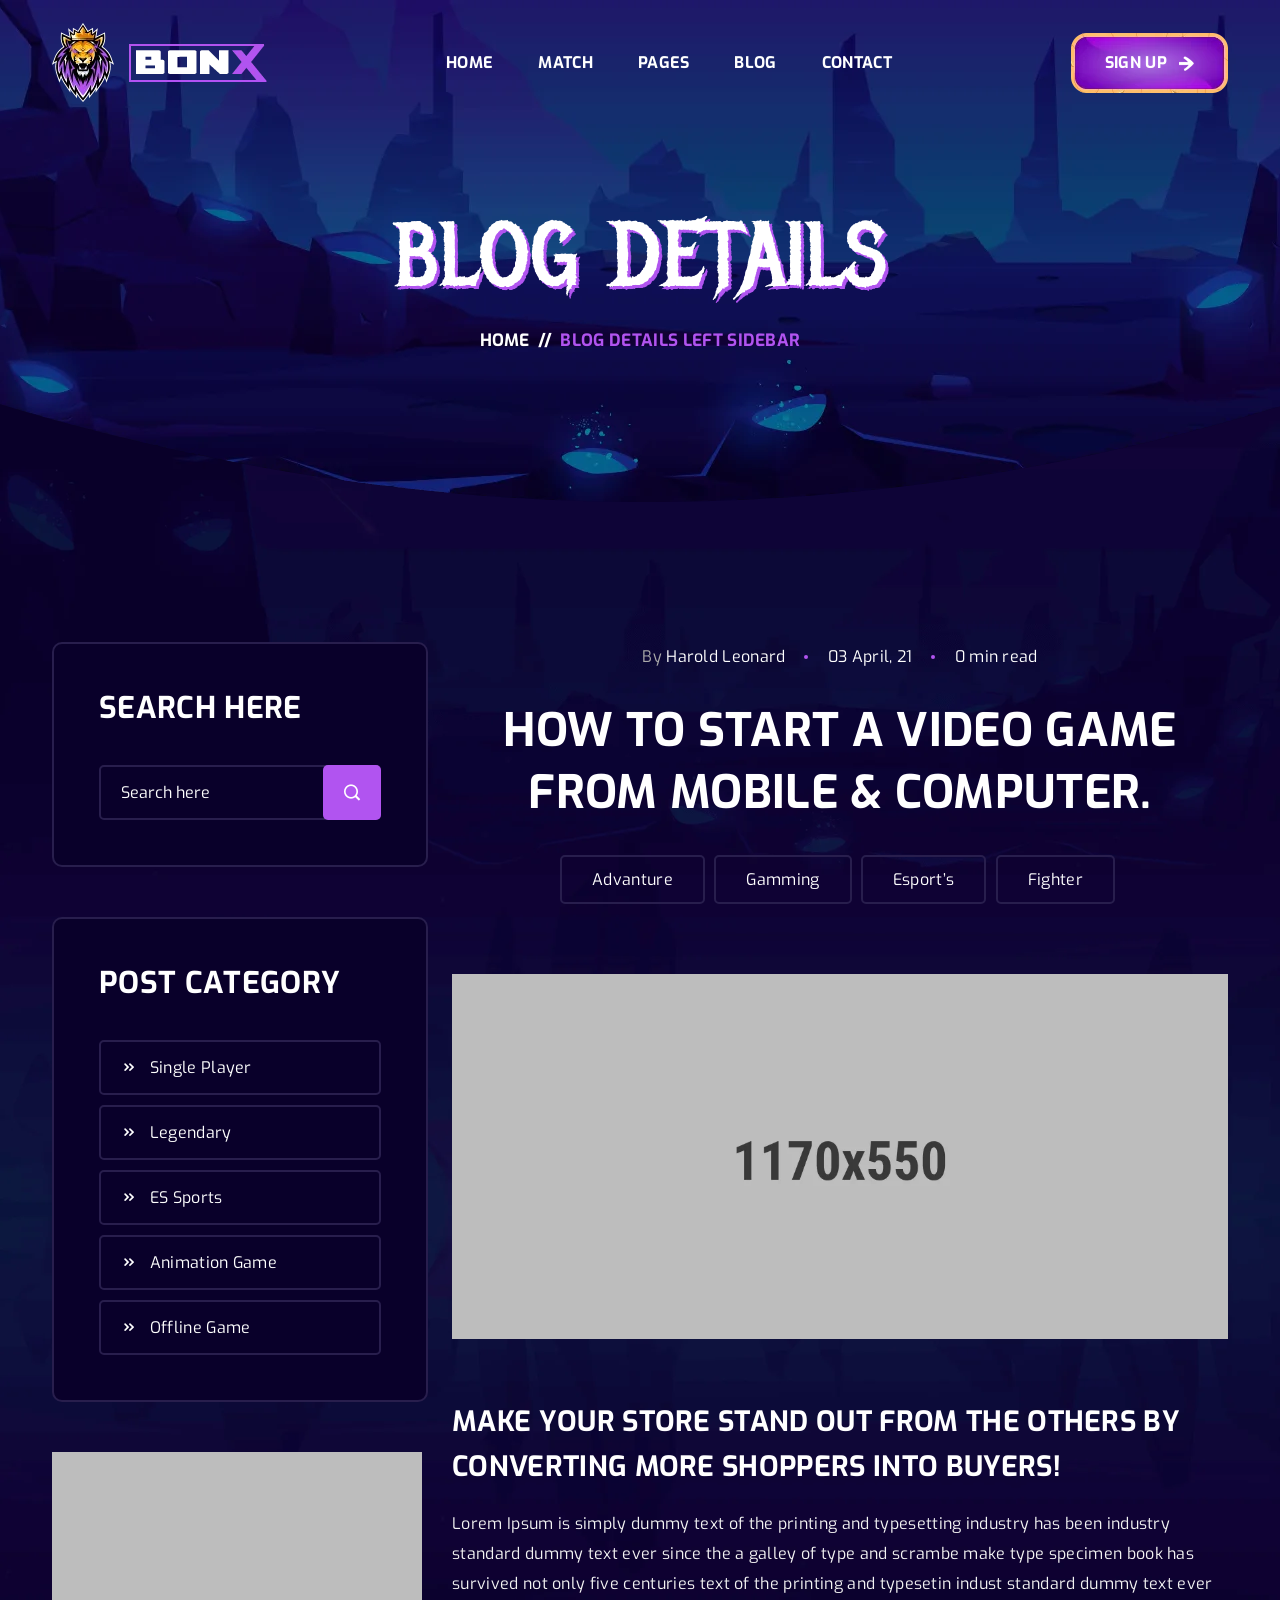
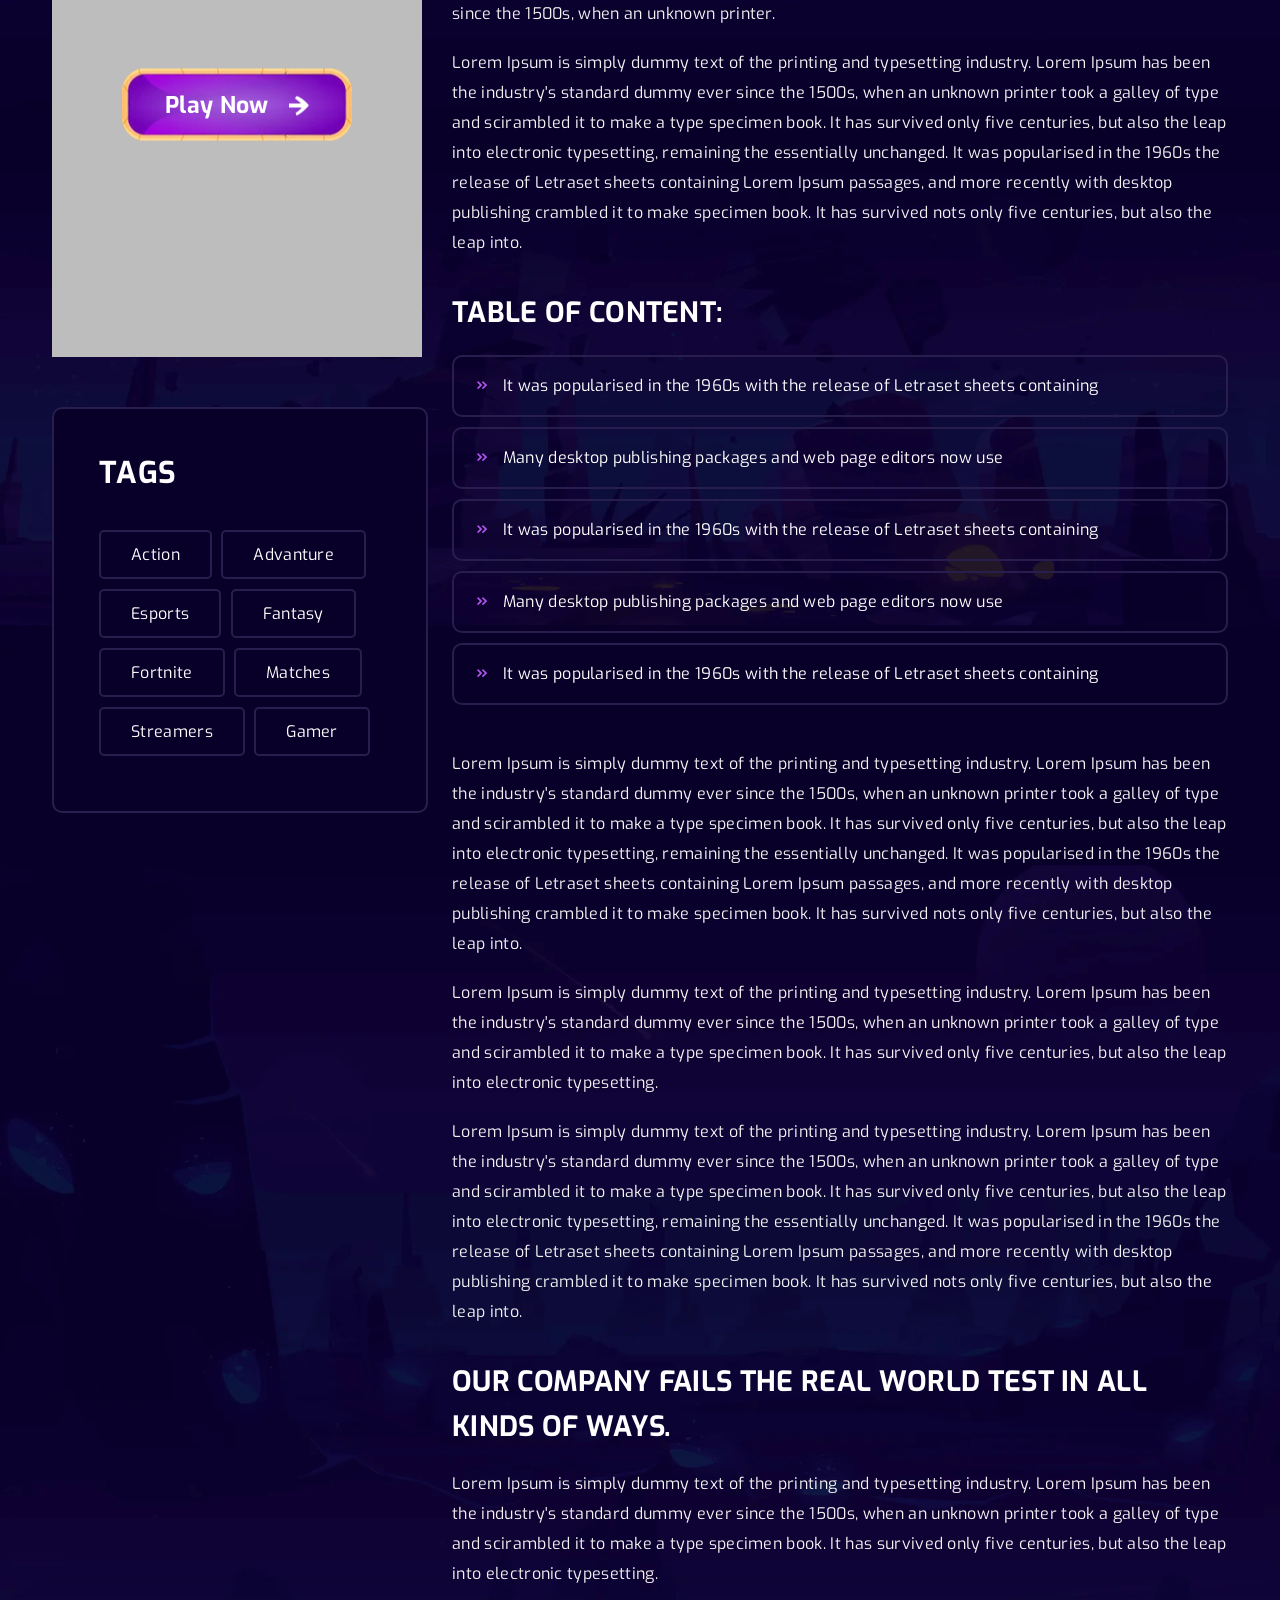
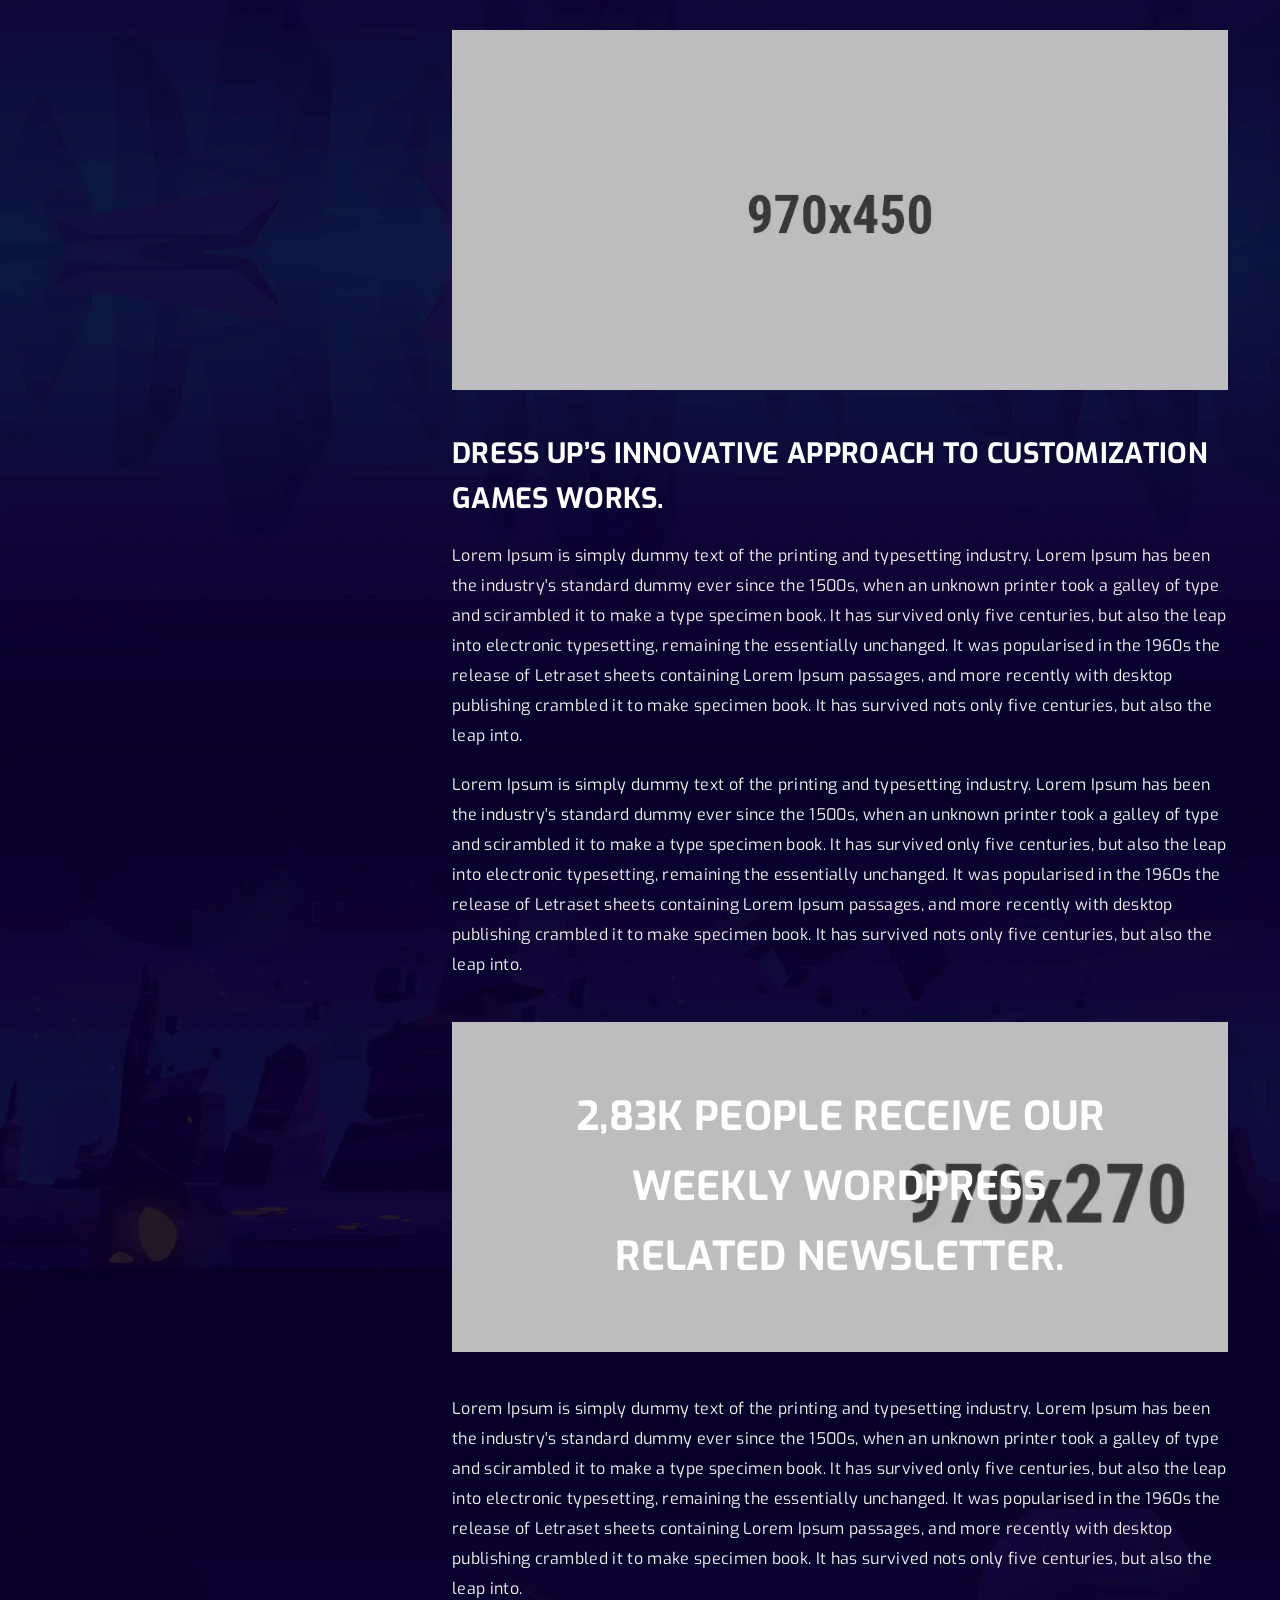
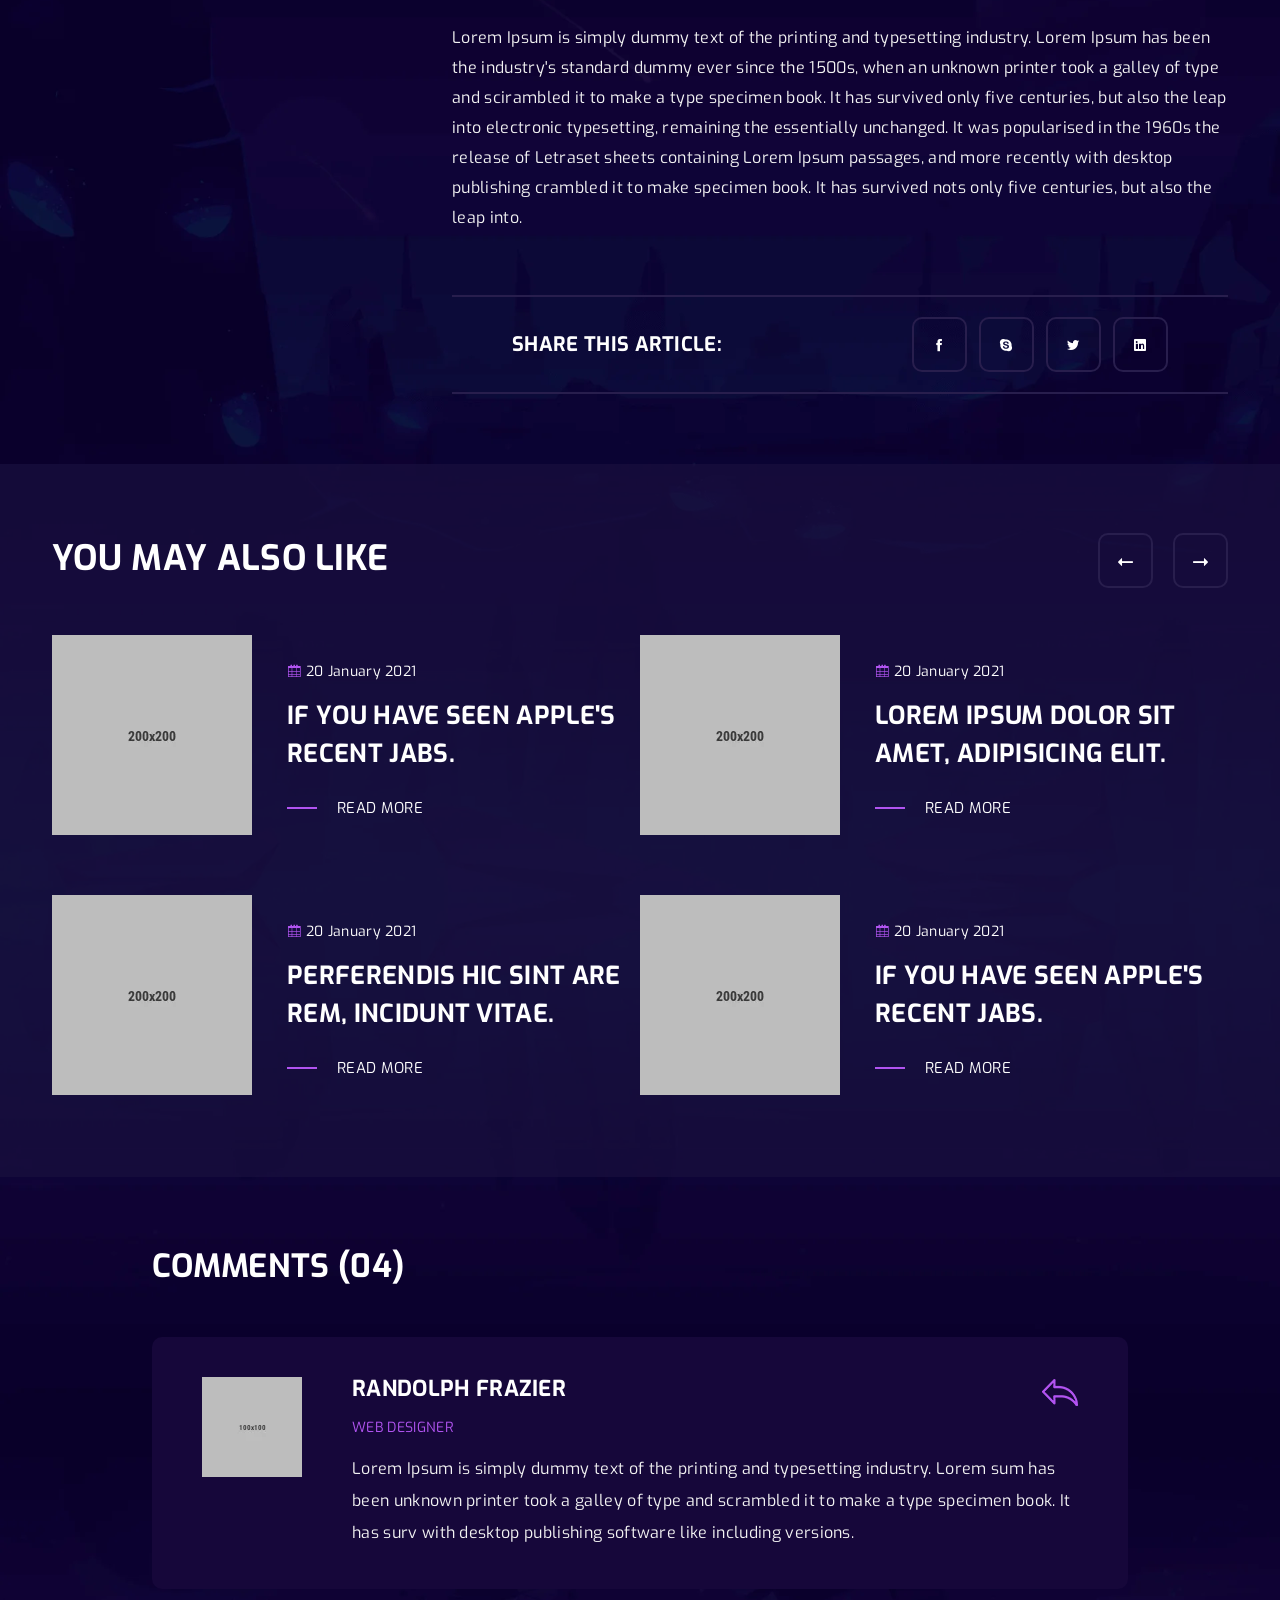
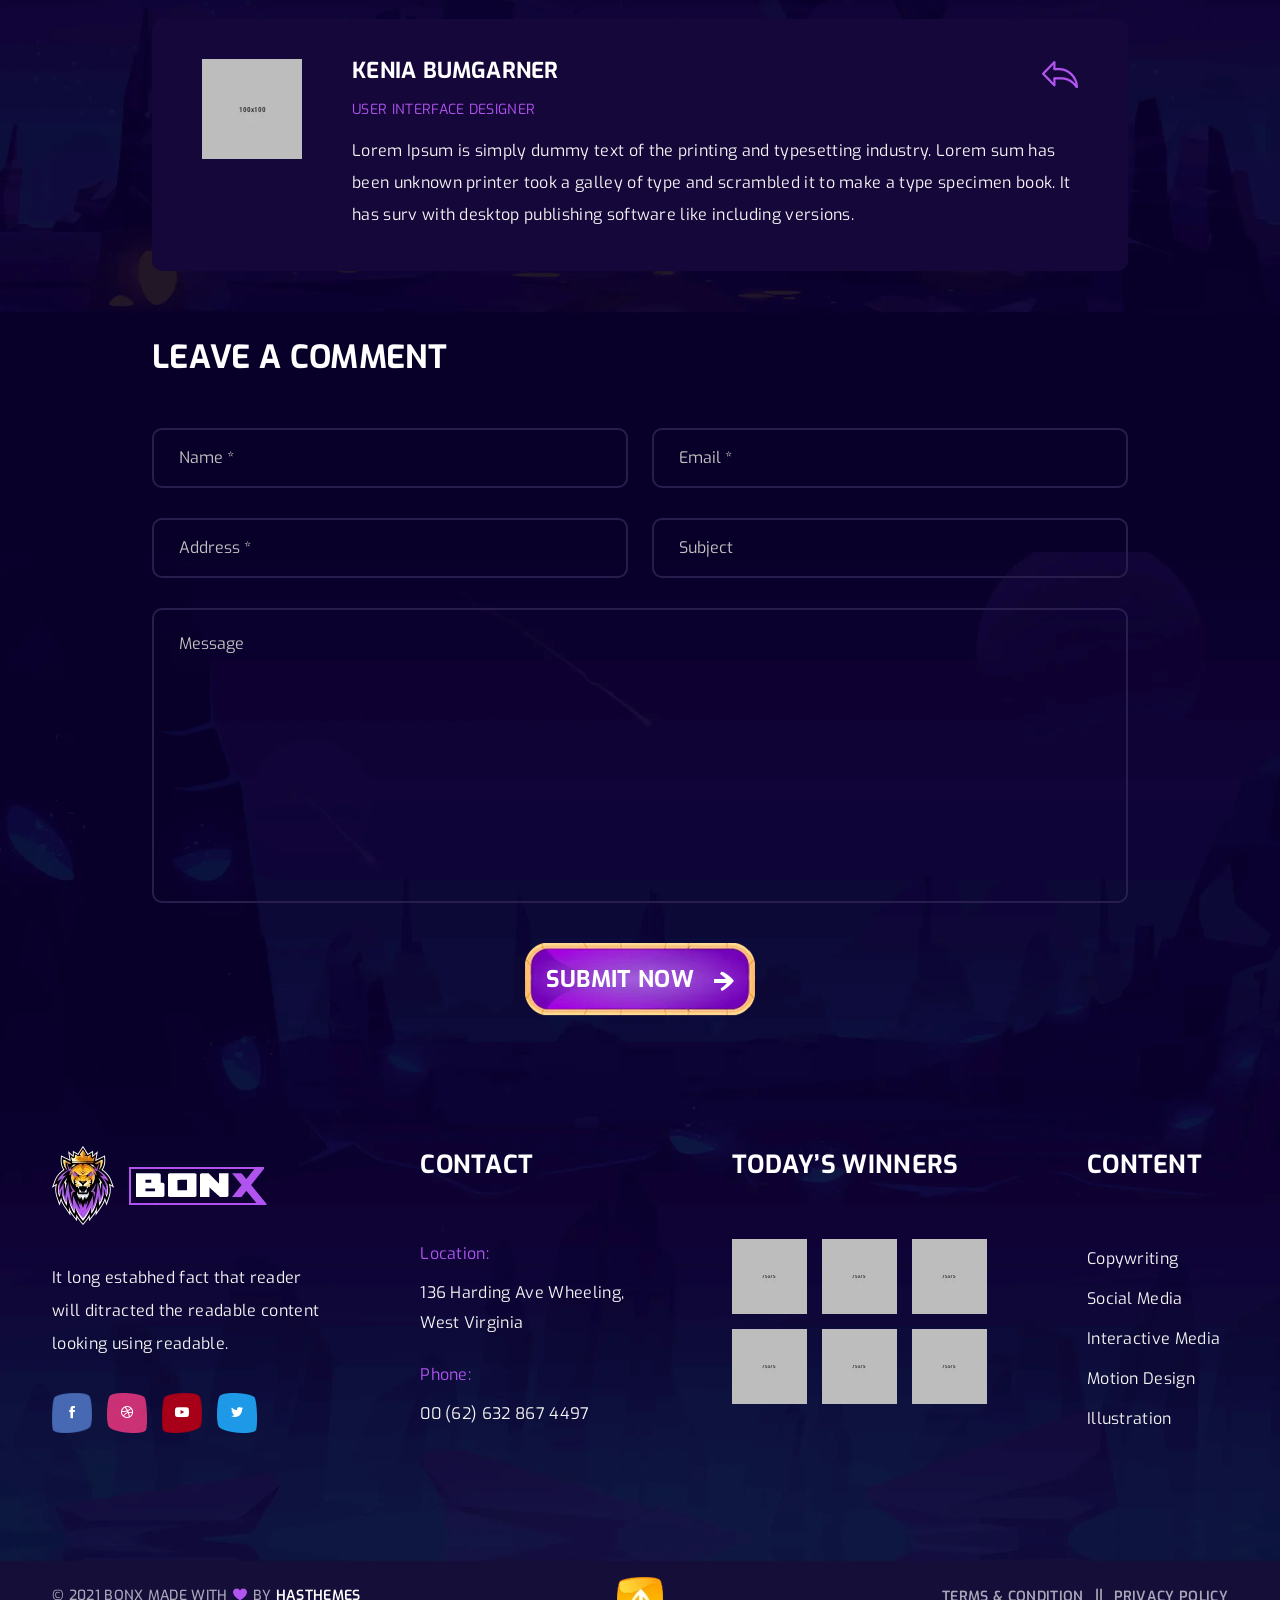
<file: Homework3/MiniHttpServer/public/bonx/blog-details-left-sidebar.html>
<!doctype html>
<html class="no-js" lang="en">

<head>
    <meta charset="utf-8">
    <meta http-equiv="x-ua-compatible" content="ie=edge">
    <title>Bonx - Gaming Website Template HTML Version</title>
    <meta name="description" content="240+ Best Bootstrap Templates are available on this website. Find your template for your project compatible with the most popular HTML library in the world."/>
    <meta name="viewport" content="width=device-width, initial-scale=1">
    
    <!-- Add site Favicon -->
    <link rel="shortcut icon" href="assets/img/favicon.ico" type="image/png">

    <!-- CSS 
    ========================= -->
    <link rel="preconnect" href="https://fonts.googleapis.com">
    <link rel="preconnect" href="https://fonts.gstatic.com" crossorigin>
    <link href="https://fonts.googleapis.com/css2?family=Exo:ital,wght@0,100;0,200;0,300;0,400;0,500;0,600;0,700;0,800;0,900;1,100;1,200;1,300;1,400;1,500;1,600;1,700;1,800;1,900&family=Metal+Mania&display=swap" rel="stylesheet">

    <link rel="stylesheet" href="assets/css/vendor/bootstrap.min.css">
    <link rel="stylesheet" href="assets/css/slick.css">
    <link rel="stylesheet" href="assets/css/icofont.min.css">
    <link rel="stylesheet" href="assets/css/animate.css">
    <link rel="stylesheet" href="assets/css/nice-select.css">
    <link rel="stylesheet" href="assets/css/magnific-popup.css">
    <!-- Main Style CSS -->
    <link rel="stylesheet" href="assets/css/style.css">
</head>

<body class="body__bg" data-bgimg="assets/img/bg/body-bg2.webp">
   
  
     <!--offcanvas menu area start-->
     <div class="body_overlay">
                
    </div>
    <div class="offcanvas_menu">
        <div class="container">
            <div class="row">
                <div class="col-12">
                    <div class="offcanvas_menu_wrapper">
                        <div class="canvas_close">
                            <a href="javascript:void(0)"><i class="icofont-close"></i></a>  
                        </div>
                        <div id="menu" class="text-left ">
                            <ul class="offcanvas_main_menu">
                                <li class="menu-item-has-children active">
                                    <a href="index.html">Home</a>
                                </li>
                                <li class="menu-item-has-children"><a href="#">Match</a>
                                    <ul class="sub-menu">
                                        <li><a href="match.html">Match Page</a></li>
                                        <li><a href="match-details.html">Match Details</a></li>
                                    </ul>
                                </li>
                                <li class="menu-item-has-children"><a href="#">Pages</a>
                                    <ul class="sub-menu">
                                        <li><a href="about.html">About Us</a></li>
                                        <li><a href="all-game.html">All Game</a></li>
                                        <li><a href="game-details.html">Game Details</a></li>
                                        <li><a href="faq.html">Faq Page</a></li>
                                        <li><a href="players.html">Players</a></li>
                                        <li><a href="player-details.html">Player Details</a></li>
                                        <li><a href="404.html">Error 404</a></li>
                                    </ul>
                                </li>
                                <li class="menu-item-has-children">
                                    <a href="#">blog</a>
                                    <ul class="sub-menu">
                                        <li><a href="blog-left-sidebar.html">Blog Left Sidebar</a></li>
                                        <li><a href="blog-right-sidebar.html">Blog Right Sidebar</a></li>
                                        <li><a href="blog-without-sidebar.html">Blog Without Sidebar</a></li>
                                         <li><a href="blog-grid-left-sidebar.html">Blog Grid Left Sidebar</a></li>
                                            <li><a href="blog-grid-right-sidebar.html">Blog Grid Right Sidebar</a></li>
                                        <li><a href="blog-grid-without-sidebar.html">Blog Grid Without Sidebar</a></li>
                                        <li><a href="blog-details-left-sidebar.html">Blog Details Left Sidebar</a></li>
                                        <li><a href="blog-details-right-sidebar.html">Blog Details Right Sidebar</a></li>
                                        <li><a href="blog-details.html">Blog Details</a></li>
                                    </ul>
                                </li>
                                <li class="menu-item-has-children"><a href="contact.html">Contact Us</a></li>
                            </ul>
                        </div>
                    </div>
                </div>
            </div>
        </div>
    </div>
    <!--offcanvas menu area end-->

    <!--header area start-->
    <header class="header_section header_transparent sticky-header">
        <div class="container">
            <div class="row">
                <div class="col-12">
                    <div class="main_header d-flex justify-content-between align-items-center">
                        <div class="header_logo">
                            <a class="sticky_none" href="index.html"><img src="assets/img/logo/logo.webp" alt=""></a>
                        </div>
                        <!--main menu start-->
                        <div class="main_menu d-none d-lg-block"> 
                            <nav>  
                                <ul class="d-flex">
                                    <li><a href="index.html">Home</a></li> 
                                    <li><a href="match.html">Match</a>
                                        <ul class="sub_menu">
                                            <li><a href="match.html">Match Page</a></li>
                                            <li><a href="match-details.html">Match Details</a></li>
                                        </ul>
                                    </li>
                                    <li><a href="#">Pages</a>
                                        <ul class="sub_menu">
                                            <li><a href="about.html">About Us</a></li>
                                            <li><a href="all-game.html">All Game</a></li>
                                            <li><a href="game-details.html">Game Details</a></li>
                                            <li><a href="faq.html">Faq Page</a></li>
                                            <li><a href="players.html">Players</a></li>
                                            <li><a href="player-details.html">Player Details</a></li>
                                            <li><a href="404.html">Error 404</a></li>
                                        </ul>
                                    </li>
                                    <li><a href="blog-left-sidebar.html">blog</a>
                                        <ul class="sub_menu">
                                            <li><a href="blog-left-sidebar.html">Blog Left Sidebar</a></li>
                                            <li><a href="blog-right-sidebar.html">Blog Right Sidebar</a></li>
                                            <li><a href="blog-without-sidebar.html">Blog Without Sidebar</a></li>
                                             <li><a href="blog-grid-left-sidebar.html">Blog Grid Left Sidebar</a></li>
                                            <li><a href="blog-grid-right-sidebar.html">Blog Grid Right Sidebar</a></li>
                                            <li><a href="blog-grid-without-sidebar.html">Blog Grid Without Sidebar</a></li>
                                            <li><a href="blog-details-left-sidebar.html">Blog Details Left Sidebar</a></li>
                                            <li><a href="blog-details-right-sidebar.html">Blog Details Right Sidebar</a></li>
                                            <li><a href="blog-details.html">Blog Details</a></li>
                                        </ul>
                                    </li>
                                    <li><a href="contact.html">Contact</a></li>
                                </ul>  
                            </nav>
                        </div>
                        <!--main menu end-->
                        <div class="header_right_sidebar d-flex align-items-center">
                            <div class="sing_up_btn">
                                <a class="btn btn-link" href="#">SIGN UP <img src="assets/img/icon/arrrow-icon2.webp" alt=""> </a>
                            </div>
                            <div class="canvas_open">
                                <a href="javascript:void(0)"><i class="icofont-navigation-menu"></i></a>
                            </div>
                        </div>
                    </div>
                </div>
            </div>
        </div>
    </header>
    <!--header area end-->

    <!-- breadcrumbs area start -->
    <div class="breadcrumbs_aree breadcrumbs_bg mb-140" data-bgimg="assets/img/bg/breadcrumbs-bg.webp">
        <div class="container">
            <div class="row">
                <div class="col-12">
                    <div class="breadcrumbs_text text-center">
                        <h1>BLOG DETAILS</h1>
                        <ul class="d-flex justify-content-center">
                            <li><a href="index.html">Home </a></li>
                            <li> <span>//</span></li>
                            <li>  Blog Details Left Sidebar</li>
                        </ul>
                    </div>
                </div>
            </div>
        </div>
    </div>
    <!-- breadcrumbs area end -->
    
    <!-- page wrapper start -->
    <div class="page_wrapper">

        <!--blog body area start-->
        <section class="blog_details_section mb-130">
            <div class="container">
                <div class="row flex-column-reverse flex-lg-row">
                    <div class="col-lg-4">
                        <div class="blog_sidebar blog_widget">
                            <div class="blog_widget_list mb-50">
                                <h3>Search Here</h3>
                                <div class="widget_search">
                                    <form action="#">
                                        <input placeholder="Search here" type="text">
                                        <button type="submit"><i class="icofont-search-1"></i></button>
                                    </form>
                                </div>
                            </div>
                            <div class="blog_widget_list mb-50">
                                <h3>POST CATEGORY</h3>
                                <div class="widget_category blog_widget_category">
                                    <ul>
                                        <li><a href="#"><i class="icofont-rounded-double-right"></i> Single Player </a></li>
                                        <li><a href="#"><i class="icofont-rounded-double-right"></i> Legendary </a></li>
                                        <li><a href="#"><i class="icofont-rounded-double-right"></i> ES Sports </a></li>
                                        <li><a href="#"><i class="icofont-rounded-double-right"></i> Animation Game </a></li>
                                        <li><a href="#"><i class="icofont-rounded-double-right"></i> Offline Game </a></li>
                                    </ul>
                                </div>
                            </div>
                            <div class="blog_widget_thumb mb-50">
                                <img src="assets/img/blog/blog-sidebar-thumb.webp" alt="">
                                <div class="widget_play_btn">
                                    <a class="btn btn-link" href="all-game.html">Play Now <img src="assets/img/icon/arrrow-icon.webp" alt=""> </a>
                                </div>
                            </div>
                            <div class="blog_widget_list tags">
                                <h3>Tags</h3>
                                <div class="widget_tags">
                                    <ul>
                                        <li><a href="#">Action</a></li>
                                        <li><a href="#">Advanture</a></li>
                                        <li><a href="#"> Esports</a></li>
                                        <li><a href="#">Fantasy</a></li>
                                        <li><a href="#">Fortnite</a></li>
                                        <li><a href="#">Matches</a></li>
                                        <li><a href="#">Streamers</a></li>
                                        <li><a href="#">Gamer</a></li>
                                    </ul>
                                </div>
                            </div>
                        </div>
                    </div>
                    <div class="col-lg-8">
                        <div class="blog_details_inner">
                            <div class="blog_details_header text-center">
                                <div class="blog__meta_date">
                                    <ul class="d-flex justify-content-center">
                                        <li><span>By</span> Harold Leonard   </li>
                                        <li> 03 April, 21  </li>
                                        <li>0 min read</li>
                                    </ul>
                                </div>
                                <div class="blog_details_title">
                                    <h2>How to Start a Video Game from
                                        mobile & computer.</h2>
                                </div>
                                <div class="widget_tags">
                                    <ul>
                                        <li><a href="#">Advanture</a></li>
                                        <li><a href="#">Gamming</a></li>
                                        <li><a href="#"> Esport’s</a></li>
                                        <li><a href="#">Fighter</a></li>
                                    </ul>
                                </div>
                            </div>
                            <div class="blog_sticky_thumb">
                                <img src="assets/img/blog/blog-sticky.webp" alt="">
                            </div>
                            <div class="blog_details_content p-0">
                                <div class="blog_details_content_step">
                                    <h3 class="title_margin">Make your store stand out from the others by converting more
                                        shoppers into buyers!</h3>
                                    <div class="blog_details_desc">   
                                        <p>Lorem Ipsum is simply dummy text of the printing and typesetting industry has been industry standard dummy text ever since the
                                            a galley of type and scrambe make type specimen book has survived not only five centuries text of the printing and typesetin indust
                                            standard dummy text ever since the 1500s, when an unknown printer.</p> 
                                        <p>Lorem Ipsum is simply dummy text of the printing and typesetting industry. Lorem Ipsum has been the industry's standard dummy
                                            ever since the 1500s, when an unknown printer took a galley of type and scirambled it to make a type specimen book. It has survived
                                            only five centuries, but also the leap into electronic typesetting, remaining the essentially unchanged. It was popularised in the 1960s
                                            the release of Letraset sheets containing Lorem Ipsum passages, and more recently with desktop publishing crambled it to make
                                            specimen book. It has survived nots only five centuries, but also the leap into.</p>  
                                    </div> 
                                </div>
                                <div class="blog_details_content_step">
                                    <h3 class="title_margin">Table of Content:</h3>
                                    <div class="blog_details_table_content">
                                        <ul>
                                            <li><a href="#"><i class="icofont-rounded-double-right"></i> It was popularised in the 1960s with the release of Letraset sheets containing</a></li>
                                            <li><a href="#"><i class="icofont-rounded-double-right"></i> Many desktop publishing packages and web page editors now use</a></li>
                                            <li><a href="#"><i class="icofont-rounded-double-right"></i> It was popularised in the 1960s with the release of Letraset sheets containing</a></li>
                                            <li><a href="#"><i class="icofont-rounded-double-right"></i> Many desktop publishing packages and web page editors now use</a></li>
                                            <li><a href="#"><i class="icofont-rounded-double-right"></i> It was popularised in the 1960s with the release of Letraset sheets containing</a></li>
                                        </ul>
                                    </div>
                                    <div class="blog_details_desc">   
                                        <p>Lorem Ipsum is simply dummy text of the printing and typesetting industry. Lorem Ipsum has been the industry's standard dummy
                                            ever since the 1500s, when an unknown printer took a galley of type and scirambled it to make a type specimen book. It has survived
                                            only five centuries, but also the leap into electronic typesetting, remaining the essentially unchanged. It was popularised in the 1960s
                                            the release of Letraset sheets containing Lorem Ipsum passages, and more recently with desktop publishing crambled it to make
                                            specimen book. It has survived nots only five centuries, but also the leap into.</p> 
                                        <p>Lorem Ipsum is simply dummy text of the printing and typesetting industry. Lorem Ipsum has been the industry's standard dummy
                                            ever since the 1500s, when an unknown printer took a galley of type and scirambled it to make a type specimen book. It has survived
                                            only five centuries, but also the leap into electronic typesetting.</p> 
                                            <p>Lorem Ipsum is simply dummy text of the printing and typesetting industry. Lorem Ipsum has been the industry's standard dummy
                                                ever since the 1500s, when an unknown printer took a galley of type and scirambled it to make a type specimen book. It has survived
                                                only five centuries, but also the leap into electronic typesetting, remaining the essentially unchanged. It was popularised in the 1960s
                                                the release of Letraset sheets containing Lorem Ipsum passages, and more recently with desktop publishing crambled it to make
                                                specimen book. It has survived nots only five centuries, but also the leap into.</p> 
                                    </div>
                                </div>

                                <div class="blog_details_content_step">
                                    <h3 class="title_margin">Our company fails the real world test in all kinds of ways.</h3>
                                    <div class="blog_details_desc">   
                                        <p>Lorem Ipsum is simply dummy text of the printing and typesetting industry. Lorem Ipsum has been the industry's standard dummy
                                            ever since the 1500s, when an unknown printer took a galley of type and scirambled it to make a type specimen book. It has survived
                                            only five centuries, but also the leap into electronic typesetting.</p>  
                                    </div>
                                    <div class="blog_details_layer_thumb">
                                        <img src="assets/img/blog/blog_details_layer.webp" alt="">
                                    </div>
                                </div>

                                <div class="blog_details_content_step">
                                    <h3 class="title_margin">Dress Up’s Innovative Approach to Customization Games Works.</h3>
                                    <div class="blog_details_desc">   
                                        <p>Lorem Ipsum is simply dummy text of the printing and typesetting industry. Lorem Ipsum has been the industry's standard dummy
                                            ever since the 1500s, when an unknown printer took a galley of type and scirambled it to make a type specimen book. It has survived
                                            only five centuries, but also the leap into electronic typesetting, remaining the essentially unchanged. It was popularised in the 1960s
                                            the release of Letraset sheets containing Lorem Ipsum passages, and more recently with desktop publishing crambled it to make
                                            specimen book. It has survived nots only five centuries, but also the leap into.</p> 
                                        <p>Lorem Ipsum is simply dummy text of the printing and typesetting industry. Lorem Ipsum has been the industry's standard dummy
                                            ever since the 1500s, when an unknown printer took a galley of type and scirambled it to make a type specimen book. It has survived
                                            only five centuries, but also the leap into electronic typesetting, remaining the essentially unchanged. It was popularised in the 1960s
                                            the release of Letraset sheets containing Lorem Ipsum passages, and more recently with desktop publishing crambled it to make
                                            specimen book. It has survived nots only five centuries, but also the leap into.</p>     
                                    </div>
                                    <div class="blog_related_text" data-bgimg="assets/img/blog/blog-related-bg.webp">
                                        <h3>2,83k People Receive Our Weekly
                                            WordPress Related Newsletter.</h3>
                                    </div>
                                    <div class="blog_details_desc">   
                                        <p>Lorem Ipsum is simply dummy text of the printing and typesetting industry. Lorem Ipsum has been the industry's standard dummy
                                            ever since the 1500s, when an unknown printer took a galley of type and scirambled it to make a type specimen book. It has survived
                                            only five centuries, but also the leap into electronic typesetting, remaining the essentially unchanged. It was popularised in the 1960s
                                            the release of Letraset sheets containing Lorem Ipsum passages, and more recently with desktop publishing crambled it to make
                                            specimen book. It has survived nots only five centuries, but also the leap into.</p> 
                                        <p>Lorem Ipsum is simply dummy text of the printing and typesetting industry. Lorem Ipsum has been the industry's standard dummy
                                            ever since the 1500s, when an unknown printer took a galley of type and scirambled it to make a type specimen book. It has survived
                                            only five centuries, but also the leap into electronic typesetting, remaining the essentially unchanged. It was popularised in the 1960s
                                            the release of Letraset sheets containing Lorem Ipsum passages, and more recently with desktop publishing crambled it to make
                                            specimen book. It has survived nots only five centuries, but also the leap into.</p>     
                                    </div>
                                </div>
                                <div class="post__social d-flex justify-content-between align-items-center">
                                    <h3>Share this article:</h3>
                                    <ul class="d-flex">
                                        <li><a href="https://www.facebook.com"><i class="icofont-facebook"></i></a></li>
                                        <li><a href="https://www.skype.com"><i class="icofont-skype"></i></a></li>
                                        <li><a href="https://twitter.com"><i class="icofont-twitter"></i></a></li>
                                        <li><a href="https://www.linkedin.com"><i class="icofont-linkedin"></i></a></li>
                                    </ul>
                                </div>
                            </div>
                        </div>
                    </div>
                </div>
            </div>
            <div class="blog_like_area" data-bgimg="assets/img/blog/blog-like-bg.webp">
                <div class="container">
                    <div class="blog_like_title">
                        <h2>You may also like</h2>
                    </div>
                    <div class="blog_like_inner slick__activation2" data-slick='{
                        "slidesToShow": 2,
                        "slidesToScroll": 1,
                        "arrows": true,
                        "dots": false,
                        "autoplay": false,
                        "speed": 300,
                        "infinite": true ,  
                        "responsive":[  
                        {"breakpoint":992, "settings": { "slidesToShow": 1 } },  
                        {"breakpoint":576, "settings": { "slidesToShow": 1 } }  
                        ]                                                     
                    }'>
                        <div class="blog_like_list">
                            <div class="single_blog d-flex align-items-center wow fadeInUp" data-wow-delay="0.1s" data-wow-duration="1.1s">
                                <div class="blog_thumb">
                                    <a href="blog-details.html"><img src="assets/img/blog/blog1.webp" alt=""></a>
                                </div>
                                <div class="blog_content">
                                    <div class="blog_date">
                                        <span><i class="icofont-calendar"></i>  20 January 2021</span>
                                    </div>
                                    <h3><a href="blog-details.html">if you have seen Apple's
                                        recent jabs.</a></h3>
                                    <a href="blog-details.html">READ MORE</a>
                                </div>
                            </div>
                            <div class="single_blog d-flex align-items-center wow fadeInUp" data-wow-delay="0.1s" data-wow-duration="1.1s">
                                <div class="blog_thumb">
                                    <a href="blog-details.html"><img src="assets/img/blog/blog3.webp" alt=""></a>
                                </div>
                                <div class="blog_content">
                                    <div class="blog_date">
                                        <span><i class="icofont-calendar"></i>  20 January 2021</span>
                                    </div>
                                    <h3><a href="blog-details.html"> Perferendis hic sint are rem, incidunt vitae.</a></h3>
                                    <a href="blog-details.html">READ MORE</a>
                                </div>
                            </div>
                        </div>
                        <div class="blog_like_list">
                            <div class="single_blog d-flex align-items-center wow fadeInUp" data-wow-delay="0.1s" data-wow-duration="1.1s">
                                <div class="blog_thumb">
                                    <a href="blog-details.html"><img src="assets/img/blog/blog2.webp" alt=""></a>
                                </div>
                                <div class="blog_content">
                                    <div class="blog_date">
                                        <span><i class="icofont-calendar"></i>  20 January 2021</span>
                                    </div>
                                    <h3><a href="blog-details.html">Lorem ipsum dolor sit amet, adipisicing elit.</a></h3>
                                    <a href="blog-details.html">READ MORE</a>
                                </div>
                            </div>
                            <div class="single_blog d-flex align-items-center wow fadeInUp" data-wow-delay="0.1s" data-wow-duration="1.1s">
                                <div class="blog_thumb">
                                    <a href="blog-details.html"><img src="assets/img/blog/blog4.webp" alt=""></a>
                                </div>
                                <div class="blog_content">
                                    <div class="blog_date">
                                        <span><i class="icofont-calendar"></i>  20 January 2021</span>
                                    </div>
                                    <h3><a href="blog-details.html">if you have seen Apple's
                                        recent jabs.</a></h3>
                                    <a href="blog-details.html">READ MORE</a>
                                </div>
                            </div>
                        </div>
                        <div class="blog_like_list">
                            <div class="single_blog d-flex align-items-center wow fadeInUp" data-wow-delay="0.1s" data-wow-duration="1.1s">
                                <div class="blog_thumb">
                                    <a href="blog-details.html"><img src="assets/img/blog/blog2.webp" alt=""></a>
                                </div>
                                <div class="blog_content">
                                    <div class="blog_date">
                                        <span><i class="icofont-calendar"></i>  20 January 2021</span>
                                    </div>
                                    <h3><a href="blog-details.html">Lorem ipsum dolor sit amet, adipisicing elit.</a></h3>
                                    <a href="blog-details.html">READ MORE</a>
                                </div>
                            </div>
                            <div class="single_blog d-flex align-items-center wow fadeInUp" data-wow-delay="0.1s" data-wow-duration="1.1s">
                                <div class="blog_thumb">
                                    <a href="blog-details.html"><img src="assets/img/blog/blog4.webp" alt=""></a>
                                </div>
                                <div class="blog_content">
                                    <div class="blog_date">
                                        <span><i class="icofont-calendar"></i>  20 January 2021</span>
                                    </div>
                                    <h3><a href="blog-details.html">if you have seen Apple's
                                        recent jabs.</a></h3>
                                    <a href="blog-details.html">READ MORE</a>
                                </div>
                            </div>
                        </div>
                    </div>
                </div>
            </div>
            <div class="container">
                <div class="row">
                    <div class="col-12">
                        <div class="blog_comment_wrapper">
                            <div class="comments_box">
                                <div class="comments_title">
                                    <h2>COMMENTS (04)</h2>
                                </div>
                                <div class="comment_list d-flex">
                                    <div class="comment_thumb">
                                        <img src="assets/img/blog/post-comment1.webp" alt="">
                                    </div>
                                    <div class="comment_content">
                                        <a href="#"> <img src="assets/img/icon/reply.webp" alt=""> </a>
                                        <h3>Randolph Frazier</h3>
                                        <span> Web Designer</span>
                                        <p>Lorem Ipsum is simply dummy text of the printing and typesetting industry. Lorem sum has been 
                                            unknown printer took a galley of type and scrambled it to make a type specimen book. It has surv
                                            with desktop publishing software like including versions.</p>
                                    </div>
                                </div>
                                <div class="comment_list d-flex">
                                    <div class="comment_thumb">
                                        <img src="assets/img/blog/post-comment2.webp" alt="">
                                    </div>
                                    <div class="comment_content">
                                        <a href="#"> <img src="assets/img/icon/reply.webp" alt=""> </a>
                                        <h3>Kenia Bumgarner</h3>
                                        <span> user Interface designer</span>
                                        <p>Lorem Ipsum is simply dummy text of the printing and typesetting industry. Lorem sum has been 
                                            unknown printer took a galley of type and scrambled it to make a type specimen book. It has surv
                                            with desktop publishing software like including versions.</p>
                                    </div>
                                </div>
                            </div>
                            <div class="comments_form">
                                <div class="comments_title">
                                    <h2>Leave A Comment</h2>
                                </div>
                                <div class="comments_form_inner">
                                    <form action="#">
                                        <div class="row">
                                            <div class="col-lg-6 col-md-6">
                                                <div class="comments_form_input">
                                                    <input placeholder="Name *" type="text">
                                                </div>
                                            </div> 
                                            <div class="col-lg-6 col-md-6">
                                                <div class="comments_form_input">
                                                    <input placeholder="Email *" type="text">
                                                </div>
                                            </div>
                                            <div class="col-lg-6 col-md-6">
                                                <div class="comments_form_input">
                                                    <input placeholder="Address *" type="text">
                                                </div>
                                            </div>
                                            <div class="col-lg-6 col-md-6">
                                                <div class="comments_form_input">
                                                    <input placeholder="Subject" type="text">
                                                </div>
                                            </div>
                                            <div class="col-12">
                                                <div class="comments_form_input">
                                                    <textarea placeholder="Message"></textarea>
                                                </div>
                                            </div> 
                                        </div>
                                        <div class="comments_submit_btn text-center">
                                            <a class="btn btn-link" href="#">SUBMIT NOW <img src="assets/img/icon/arrrow-icon.webp" alt=""> </a>
                                        </div>
                                    </form> 
                                </div>  
                            </div>   
                        </div> 
                    </div>
                </div>
            </div>
        </section>
        <!--blog section area end-->

    </div>
    <!-- page wrapper end -->

    <!--footer area start-->
    <footer class="footer_widgets">
        <div class="main_footer">
            <div class="container">
                <div class="row">
                    <div class="col-12">
                        <div class="main_footer_inner d-flex">
                            <div class="footer_widget_list">
                                <div class="footer_logo">
                                    <a href="#"><img src="assets/img/logo/logo.webp" alt=""></a>
                                </div>
                                <div class="footer_contact_desc">
                                    <p>It long estabhed fact that reader
                                        will ditracted the readable content
                                        looking using readable.</p>
                                </div>
                                <div class="footer_social">
                                    <ul class="d-flex">
                                        <li><a class="facebook" href="https://www.facebook.com"><i class="icofont-facebook"></i></a></li>
                                        <li><a class="dribbble" href="https://dribbble.com"><i class="icofont-dribbble"></i></a></li>
                                        <li><a class="youtube" href="https://www.youtube.com"><i class="icofont-youtube-play"></i></a></li>
                                        <li><a class="twitter" href="https://twitter.com"><i class="icofont-twitter"></i></a></li>
                                    </ul>
                                </div>
                            </div>
                            <div class="footer_widget_list contact">
                                <h3>Contact</h3>
                                <div class="footer_contact_info">
                                    <div class="footer_contact_info_list">
                                        <span>Location:</span>
                                        <p>136 Harding Ave
                                            Wheeling, West Virginia</p>
                                    </div>
                                    <div class="footer_contact_info_list">
                                        <span>Phone:</span>
                                        <p><a href="#">00 (62) 632 867 4497</a></p>
                                    </div>
                                </div>
                            </div>
                            <div class="footer_widget_list">
                                <h3>today’s winners</h3>
                                <div class="footer_winners_gallery">
                                    <div class="footer_winners_list d-flex">
                                        <div class="footer_winners_thumb">
                                            <a href="game-details.html"><img src="assets/img/others/winners1.webp" alt=""></a>
                                        </div>
                                        <div class="footer_winners_thumb">
                                            <a href="game-details.html"><img src="assets/img/others/winners2.webp" alt=""></a>
                                        </div>
                                        <div class="footer_winners_thumb">
                                            <a href="game-details.html"><img src="assets/img/others/winners3.webp" alt=""></a>
                                        </div>
                                    </div>
                                    <div class="footer_winners_list d-flex">
                                        <div class="footer_winners_thumb">
                                            <a href="game-details.html"><img src="assets/img/others/winners4.webp" alt=""></a>
                                        </div>
                                        <div class="footer_winners_thumb">
                                            <a href="game-details.html"><img src="assets/img/others/winners5.webp" alt=""></a>
                                        </div>
                                        <div class="footer_winners_thumb">
                                            <a href="game-details.html"><img src="assets/img/others/winners6.webp" alt=""></a>
                                        </div>
                                    </div>
                                </div>
                            </div>
                            <div class="footer_widget_list footer_list_menu">
                                <h3>Content</h3>
                                <div class="footer_menu">
                                    <ul>
                                        <li><a href="about.html"> Copywriting</a></li>
                                        <li><a href="about.html">Social Media</a></li>
                                        <li><a href="about.html">Interactive Media</a></li>
                                        <li><a href="about.html">Motion Design</a></li>
                                        <li><a href="about.html">Illustration</a></li>
                                    </ul>
                                </div>
                            </div>
                        </div>
                    </div> 
                </div>
            </div>
        </div>
        <div class="footer_bottom">
            <div class="container">
                <div class="row">
                    <div class="col-12">
                        <div class="footer_bottom_inner d-flex justify-content-between">
                            <div class="copyright_right">
                                <p> © 2021  BONX  Made with  <i class="icofont-heart"></i>  by <a href="https://hasthemes.com">HasThemes</a></p>
                            </div>
                            <div class="footer_bottom_link_menu">
                                <ul class="d-flex">
                                    <li><a href="about.html">Terms & Condition  </a></li>
                                    <li><a href="about.html">Privacy Policy  </a></li>
                                </ul>
                            </div>
                            <div class="scroll__top_icon">
                                <a id="scroll-top" href="#"><img src="assets/img/icon/scroll-top.webp" alt=""></a>
                            </div>
                        </div>
                    </div>
                </div>
            </div>
        </div>
    </footer>
    <!--footer area end-->

   
<!-- JS
============================================ -->
<!--modernizr min js here-->
<script src="assets/js/vendor/modernizr-3.7.1.min.js"></script>

<!-- Vendor JS -->
<script src="assets/js/vendor/jquery-3.6.0.min.js"></script>
<script src="assets/js/vendor/jquery-migrate-3.3.2.min.js"></script>
<script src="assets/js/vendor/popper.js"></script>
<script src="assets/js/vendor/bootstrap.min.js"></script>
<script src="assets/js/slick.min.js"></script>
<script src="assets/js/wow.min.js"></script>
<script src="assets/js/jquery.nice-select.js"></script>
<script src="assets/js/jquery.magnific-popup.min.js"></script>
<script src="assets/js/jquery.counterup.min.js"></script>
<script src="assets/js/jquery-waypoints.js"></script>

<!-- Main JS -->
<script src="assets/js/main.js"></script>



</body>

</html>
</file>
<file: Homework1/styles/style.css>
@font-face {
    font-family: GTWalsheimPro;
    src: url("../Fonts/GT\ Walsheim\ Pro/GTWalsheimProRegular.woff2") format("woff2");
}

@font-face {
    font-family: GoogleSansRegular;
    src: url("../Fonts/GoogleSans/GoogleSans-Regular.woff2") format("woff2");
}

@font-face {
    font-family: GoogleSansMedium;
    src: url("../Fonts/GoogleSans/GoogleSans-Medium.woff2") format("woff2");
}

body {
    font-family: GoogleSansRegular;
    background-color: #fff;
    color: #22262d;
    font-size: .95rem;
    font-weight: 400;
    line-height: 1.6;
    margin: 0;
}

* {
    margin: 0;
    padding: 0;
    border: none;
}

a {
    color: black;
    text-decoration: none;
}

ul {
    list-style: none;
}

.link {
    cursor: pointer;
}

button {
    border: none;
    background-color: transparent;
}

*, :after, :before {
    box-sizing: border-box;
}

.site-header {
    align-items: center;
    background-color: #fff;
    color: #22262d;
    font-size: 15px;
    line-height: 16px;
    margin: 0 auto;
    max-width: 100%;
    transition-duration: .5s;
    width: 100%;
    z-index: 10;
}

.site-header.absolute {
    left: 0;
    position: absolute;
    right: 0;
}

.container {
    margin: 0 auto;
    width: 100%;
}

@media (min-width: 0) {
    .container {
        max-width: 1160px;
    }
}

.site-header .home-link {
    background: url("../images/logo/logo-gray-wo-bubble.svg") 50% 100% no-repeat;
    background-size: contain;
    display: inline-block;
    height: 28px;
    width: 80px;
    margin-right: 15px;
}

.city-dropdown {
    margin-right: 12px;
    position: relative;
}

.site-header .link {
    color: #22262d;
    font-size: 17px;
    line-height: 24px;
    font-family: GoogleSansMedium;
}

.site-header .container
{
    align-items: center;
    display: flex;
    padding: 24px 5px;
}

.site-header .link a {
    color: #009fe3;
    font-weight: 500;
}

.top-header--wrapper {
    display: flex;
    align-items: center;
}

.site-header .link-container {
    display: flex;
    align-items: center;
    margin: 0 auto;
    min-height: 48px;
    padding-left: 10px;
}

.site-header .link-container .link-item:last-of-type {
    margin: 0;
}

.site-header .link-container .link-item {
    margin-right: 30px;
}

.site-header .link-container.icons {
    margin-left: 32px;
}

.site-header .link-container:last-child {
    margin-right: 0;
}

.site-header .link-container .link-item.icon {
    margin-right: 16px;
}

.site-header .link-container .link-item.icon:last-of-type {
    margin: 0;
}

.site-header .link-container .link-item.icon .icon {
    background-repeat: no-repeat;
    background-size: 48px;
    border-radius: 50%;
    box-shadow: 0 2px 4px rgba(40, 41, 42, .07);
    display: inline-block;
    height: 48px;
    padding: 0;
    width: 48px;
}

.career-marquee-container {
    background-color: #009fe3;
    display: block;
    margin-top: -10px;
    padding: 10px 0;
    width: 100%;
}

.career-marquee-container marquee {
    color: #fff;
    font-size: 14px;
    line-height: 1;
}

.site-main {
    flex: 1 0 auto;
    height: 100%;
}

.mainscreen {
    display: flex;
    height: 100vh;
    min-height: 100vh;
    position: relative;
    width: 100%;
}

.mainscreen-col {
    display: flex;
    flex: 1 0 50%;
    padding: 20px;
}

.banner {
    border-radius: 20px;
    height: 400px;
    left: 50%;
    overflow: hidden;
    padding: 0;
    position: absolute;
    top: 50%;
    transform: translate(-50%, -50%);
    width: 400px;
    z-index: 10;
    cursor: pointer;
}

.def .mainscreen-wrapper {
    margin: 0 auto;
}

.support .mainscreen-wrapper {
    margin: 0 auto;
}

@media screen and (max-width: 1480px) {
    .def .mainscreen-wrapper {
        margin: 0 auto 0 0;
    }

    .support .mainscreen-wrapper {
        margin: 0 0 0 auto;
    }
}

.mainscreen-wrapper {
    align-items: center;
    display: flex;
    flex-direction: column;
    gap: 20px;
    justify-content: flex-end;
}

.support .mainscreen-character {
    background-image: url("../images/mainscreen/mainscreen-character--support.png");
}

.def .mainscreen-character {
    background-image: url("../images/mainscreen/mainscreen-character--defence.png");
}

.mainscreen-character {
    background-position: 50%;
    background-repeat: no-repeat;
    background-size: contain;
    cursor: pointer;
    height: 450px;
    width: 300px;
    
}

.def {
    padding-left: 5vw;
    position: relative;
}

.support {
    padding-right: 5vw;
}

.mainscreen-btn {
    background-color: #fff;
    border: 1px solid transparent;
    border-radius: 50px;
    box-shadow: 0 4px 15px 1px rgba(0, 0, 0, .1);
    color: #ff224a;
    cursor: pointer;
    display: flex;
    font-family: GTWalsheimPro;
    font-size: 21px;
    font-weight: bold;
    justify-content: center;
    line-height: 1;
    padding: 20px;
    text-align: center;
    text-transform: uppercase;
    transition: all .3s 
cubic-bezier(.25, .8, .25, 1);
    width: 330px;
    z-index: 7;
}

.mainscreen-btn:hover {
    background-color: #ff224a;
    box-shadow: 0 5px 5px rgba(0, 0, 0, 0.34);
    color: #fff;
}

.main-text {
    padding: 0 0 80px;
}

.container-fit {
    margin: 0 auto;
    max-width: 980px;
    padding: 0 10px;
    width: 100%;
}

.main-text__title {
    color: #07499c;
    font-size: 26px;
    font-weight: 700;
    margin-bottom: 20px;
}

.main-text__content {
    font-size: 18px;
}


@media (min-width: 576px) {
    .pb-sm-3, .py-sm-3 {
        padding-bottom: 1rem !important;
    }
}

@media (min-width: 576px) {
    .mb-sm-5, .my-sm-5 {
        margin-bottom: 3rem !important;
    }
}

.pb-2, .py-2 {
    padding-bottom: .5rem !important;
}

.mb-4, .my-4 {
    margin-bottom: 1.5rem !important;
}

.mainproducts {
    align-items: stretch;
    display: flex;
    flex-wrap: wrap;
    gap: 20px;
    justify-content: center;
    margin-bottom: 80px;
    padding: 0 15px;
}

@media screen and (max-width: 1200px) {
    .mainproducts {
        margin-bottom: 60px;
    }
}

.mainproducts-item {
    align-items: center;
    border-radius: 10px;
    color: #000;
    display: flex;
    gap: 30px;
    justify-content: space-around;
    transition: .3s ease-in-out;
    padding: 40px 80px;
    width: 100%;
}

.mainproducts-item:hover {
    box-shadow: 0 4px 8px rgba(0, 0, 0, 0.1), 0 10px 15px rgba(0, 0, 0, 0.1);
}

.mainproducts-item_1 {
    background-color: #009fe3;
    color: #fff !important;
}

@media screen and (max-width: 1200px) {
    .mainproducts-item {
        gap: 10px;
        padding: 60px 20px;
    }
}

.mainproducts-item__image img {
    max-width: 100%;
    -o-object-fit: contain;
    object-fit: contain;
    width: 100%;
}

.mainproducts-item__content {
    display: flex;
    flex-direction: column;
    gap: 30px;
    justify-content: center;
}

@media screen and (max-width: 1200px) {
    .mainproducts-item__content {
        gap: 20px;
    }
}

.mainproducts-item__content-title {
    font-size: 50px;
    font-weight: 500;
    font-family: GoogleSansMedium;
}

.mainproducts-item__content-text {
    font-size: 18px;
    font-weight: 400;
}

.mainproducts-item__content-list {
    padding-left: 20px;
}

@media screen and (max-width: 1200px) {
    .mainproducts-item__content-title {
        font-size: 40px;
    }
}

.mainproducts-item__content-list li {
    font-size: 18px;
    font-weight: 400;
    margin-bottom: 15px;
    position: relative;
}

.mainproducts-item__content-list li:before {
    background-image: url("../images/mainpage-check-white.svg");
    background-repeat: no-repeat;
    background-size: contain;
    content: "";
    height: 14px;
    left: -20px;
    position: absolute;
    top: 7px;
    width: 14px;
}

.mainproducts-item__content-price {
    font-size: 26px;
    font-weight: 500;
    font-family: GoogleSansMedium;
}

.mainproducts-item_half {
    align-items: flex-start;
    flex-flow: column;
    justify-content: flex-start;
    padding-bottom: 70px;
    width: calc(50% - 10px);
}

.mainproducts-item_2 {
    background-color: rgb(193, 209, 236);
}

@media screen and (max-width: 1200px) {
    .mainproducts-item_half {
        padding: 20px;
    }
}

.mainproducts-item_3 {
    background-color: rgb(233, 228, 224);
}

.mainproducts-item_4 {
    background-color: #dddfeb;
}

.mainproducts-item_5 {
    background-color: #e9e4e0;
}

.mainproducts-item_6 {
    background-color: #c1d1ec;
}

.mainproducts-item_7 {
    background-color: #009fe3;
    color: #fff !important;
}

.mainproducts-item_8 {
    background-color: #c1d1ec;
}

.mainproducts-item_9 {
    background-color: #e9e4e0;
}

.pb-5, .py-5 {
    padding-bottom: 3rem !important;
}

.features__title {
    font-size: 31px;
    font-weight: 700;
    line-height: 1.4;
    margin-bottom: 40px;
    text-align: center;
}

.features {
    display: flex;
    flex-wrap: wrap;
    gap: 30px 10px;
    justify-content: center;
}

.features__item {
    display: flex;
    gap: 10px;
    width: calc(33% - 10px);
}

.features__item-icon {
    background-position: 50%;
    background-repeat: no-repeat;
    background-size: contain;
    flex-shrink: 0;
    height: 60px;
    width: 60px;
}

.features__item-text {
    display: flex;
    flex-direction: column;
    gap: 10px;
}

.features__item-title {
    font-size: 20px;
    font-weight: 500;
    line-height: 1.2;
}

.features__item-description {
    font-size: 16px;
    font-weight: 400;
    line-height: 1.2;
}

.features__item-icon_1 {
    background-image: url("../images/features__icons/features-block-icon-1.png");
}

.features__item-icon_2 {
    background-image: url("../images/features__icons/features-block-icon-2.png");
}

.features__item-icon_3 {
    background-image: url("../images/features__icons/features-block-icon-3.png");
}

.features__item-icon_4 {
    background-image: url("../images/features__icons/features-block-icon-4.png");
}

.features__item-icon_5 {
    background-image: url("../images/features__icons/features-block-icon-5.png");
}

.features__item-icon_6 {
    background-image: url("../images/features__icons/features-block-icon-6.png");
}

.info-blocks-title--h2 {
    font-size: 31px;
    font-weight: 700;
    line-height: 36px;
    margin-bottom: 40px;
    text-align: center;
}

.main-house-scheme-image {
    border-radius: 10px;
    margin: 0 auto 30px;
}

.info-blocks-text {
    color: #22262d;
    font-size: 16px;
    line-height: 20px;
}

.mb-0, .my-0 {
    margin-bottom: 0 !important;
}

.pb-4, .py-4 {
    padding-bottom: 1.5rem !important;
}

@media (min-width: 576px) {
    .pb-sm-5, .py-sm-5 {
        padding-bottom: 3rem !important;
    }
}

@media (min-width: 576px) {
    .mb-sm-2, .my-sm-2 {
        margin-bottom: .5rem !important;
    }
}

.info-blocks-gbr {
    align-items: center;
    display: flex;
    justify-content: center;
}

.mb-3, .my-3 {
    margin-bottom: 1rem !important;
}

.info-blocks-gbr-image--1 {
    margin-right: 100px;
    width: 310px;
}

.info-blocks-gbr-image {
    background-position: 50%;
    background-repeat: no-repeat;
    background-size: cover;
    height: auto;
}

.info-blocks-gbr .info-blocks-list {
    max-width: 310px;
}

.site-main ul {
    margin: 0;
}

.info-blocks-list li {
    color: #22262d;
    font-size: 16px;
    line-height: 1.15;
    list-style: disc;
    margin-bottom: 5px;
    margin-left: 20px;
    position: relative;
}

.info-blocks-gbr-image--2 {
    margin-left: 20px;
    width: 465px;
}

.info-blocks-gbr-image {
    background-position: 50%;
    background-repeat: no-repeat;
    background-size: cover;
    height: auto;
}

.info-blocks-text {
    color: #22262d;
    font-size: 16px;
    line-height: 20px;
}

.main-how-work-image {
    border-radius: 10px;
    margin: 0 auto 30px;
}

.skud-advantages {
    margin-bottom: 30px;
}

.mt-5, .my-5 {
    margin-top: 3rem !important;
}

.fire-usluga .skud-advantages-title {
    margin-bottom: 80px;
    text-align: center;
    font-size: 35px;
    font-weight: 700;
}

.skud-advantages-list {
    display: flex;
    flex-wrap: wrap;
    justify-content: center;
}

.fire-usluga .skud-advantages-item {
    width: calc(30% - 20px);
    margin: 0 10px 40px;
}

.skud-advantages-item {
    align-items: center;
    display: flex;
    flex-direction: column;
    min-height: 200px;
    text-align: center;
}

.fire-usluga .skud-advantages-item-icon {
    position: relative;
}

.skud-advantages-item-icon {
    background-position: 50%;
    background-repeat: no-repeat;
    background-size: contain;
    margin-bottom: 20px;
    min-height: 100px;
    min-width: 100px;
}

.fire-usluga .skud-advantages-item-icon:after {
    align-items: center;
    color: rgba(0, 159, 227, .2);
    display: flex;
    font-size: 120px;
    font-weight: 700;
    height: 100px;
    justify-content: center;
    left: -50px;
    position: absolute;
    top: -30px;
}

.fire-usluga .skud-advantages-item-title {
    font-size: 16px;
    max-width: 240px;
}

.skud-advantages-item-icon--services-1:after {
    content: "1";
}

.skud-advantages-item-icon--services-2:after {
    content: "2";
}

.skud-advantages-item-icon--services-3:after {
    content: "3";
}

.skud-advantages-item-icon--services-4:after {
    content: "4";
}

.skud-advantages-item-icon--services-5:after {
    content: "5";
}

.skud-advantages-item-icon--services-6:after {
    content: "6";
}

.skud-advantages-item-icon--services-1 {
    background-image: url("../images/icon-services/icon-services--1.svg");
}

.skud-advantages-item-icon--services-2 {
    background-image: url("../images/icon-services/icon-services--2.svg");
}

.skud-advantages-item-icon--services-3 {
    background-image: url("../images/icon-services/icon-services--3.svg");
}

.skud-advantages-item-icon--services-4 {
    background-image: url("../images/icon-services/icon-services--4.svg");
}

.skud-advantages-item-icon--services-5 {
    background-image: url("../images/icon-services/icon-services--5.svg");
}

.skud-advantages-item-icon--services-6 {
    background-image: url("../images/icon-services/icon-services--6.svg");
}

.expert-block--wrapper {
    margin: 60px auto;
}

.container--fit {
    margin: 0 auto;
    max-width: 980px;
    padding: 0 10px;
    width: 100%;
}

.expert-block {
    align-items: center;
    background-image: url("../images/expert/expert-call_bg.png");
    background-position: 50%;
    background-repeat: no-repeat;
    background-size: cover;
    border-radius: 10px;
    display: flex;
    margin: 0 auto;
    max-width: 960px;
    min-height: 495px;
    padding: 42px 72px;
    position: relative;
}

.expert-block--col {
    display: flex;
    flex-direction: column;
    max-width: 300px;
}

.expert-block .expert-block-man {
    bottom: 0;
    height: auto;
    position: absolute;
    right: 0;
    width: 430px;
}

.expert-block h3 {
    font-size: 27px !important;
    font-weight: 700;
    margin-bottom: 12px;
    line-height: 24px;
}

.text-white {
    color: #fff !important;
}

.text-center {
    text-align: center !important;
}

.expert-block--wrapper .modal-subtitle {
    font-size: 18px;
    font-weight: 400;
}

.expert-block .expert-form {
    margin-top: 20px;
    max-width: 340px;
}

.form-group {
    margin-bottom: 1.5rem;
}

.form-control {
    background-clip: padding-box;
    background-color: #fff;
    border: 1px solid #e0e0e0;
    border-radius: 6px;
    color: #495057;
    display: block;
    font-size: .95rem;
    font-weight: 400;
    height: calc(1.6em + 1.4rem + 2px);
    line-height: 1.6;
    padding: .7rem .75rem;
    transition: border-color .15s ease-in-out, box-shadow .15s ease-in-out;
    width: 100%;
}

.btn.disabled, .btn:disabled {
    opacity: .65;
}

.small, small {
    font-size: .875em;
    font-weight: 400;
}

.link, .pseudo-link, a {
    color: #009fe3;
    cursor: pointer;
    transition: all .15s ease-in-out;
}

.mt-1, .my-1 {
    margin-top: .25rem !important;
}

.w-100 {
    width: 100% !important;
}

.btn {
    background-color: transparent;
    border: 1px solid transparent;
    border-radius: 24px;
    color: #22262d;
    display: inline-block;
    font-size: .95rem;
    font-weight: 700;
    line-height: 1.6;
    padding: .7rem 1.5rem;
    text-align: center;
    transition: color .15s ease-in-out, background-color .15s ease-in-out, border-color .15s ease-in-out, box-shadow .15s ease-in-out;
    -webkit-user-select: none;
    -moz-user-select: none;
    user-select: none;
    vertical-align: middle;
}

.btn-white {
    background-color: #fff;
    color: #009fe3;
}

.text-nowrap {
    white-space: nowrap !important;
}

.mobile-app-promo {
    background: #00aeee url("../images/mobile/bg_banner.png") 50% 50% no-repeat;
    background-size: cover;
    color: #fff;
    margin-bottom: 80px;
    position: relative;
    z-index: 1;
}

.mobile-app-promo__container {
    display: flex;
    flex-direction: column;
    min-height: 520px;
    padding-bottom: 40px;
    padding-top: 40px;
    position: relative;
}

.mobile-app-promo__title {
    font-size: 36px;
    font-weight: 700;
    line-height: 1.2;
    margin-bottom: 25px;
    position: relative;
    z-index: 2;
}

.mobile-app-promo__title h2 {
    font-size: 46px;
}

.mobile-app-promo__text {
    font-size: 16px;
    max-width: 460px;
    padding-bottom: 20px;
    position: relative;
    z-index: 2;
}

.btn-outline-light {
    border-color: #f8f9fa;
    color: #f8f9fa;
}

.btn:not(:disabled):not(.disabled) {
    cursor: pointer;
}

.mobile-app-promo__badges {
    align-items: center;
    display: flex;
    flex-wrap: wrap;
    margin-top: auto;
    position: relative;
    z-index: 2;
}

.mobile-app-promo__badge--appstore {
    background-image: url("../images/mobile/btn_appstore_light.png");
}

.mobile-app-promo__badge--googleplay {
    background-image: url("../images/mobile/btn_googleplay_light.png");
}

.mobile-app-promo__badge--appgallery {
    background-image: url("../images/mobile/btn_appgallery_light.png");
}

.mobile-app-promo__badge {
    background-color: #fff;
    background-position: 50%;
    background-repeat: no-repeat;
    background-size: 151px 44px;
    border: none;
    border-radius: 22px;
    display: inline-block;
    height: 44px;
    margin: 0 20px 15px 0;
    vertical-align: top;
    width: 151px;
}

.mobile-app-promo__device {
    bottom: -20px;
    position: absolute;
    right: 0;
    transition: .2s;
    width: 320px;
}

.site-main .seo-text {
    line-height: 1.5;
    padding: 55px 20px;
    font-size: 16px;
}

.site-main .seo-text h2 {
    font-size: 24px;
}

.site-main .seo-text h1, .site-main .seo-text h2 {
    line-height: 1.1;
}

.site-main .seo-text ul {
    margin-bottom: 1rem;
}

.site-main ul {
    margin: 0;
}

.seo-text ul {
    list-style-position: inside;
    padding-left: 22px;
    text-align: left;
}
p {
    margin-bottom: 1rem;
    margin-top: 0;
}

.h1, .h2, .h3, .h4, .h5, .h6, h1, h2, h3, h4, h5, h6 {
    font-weight: 700;
    line-height: 1.1;
    margin-bottom: 1rem;
    margin-top: 0;
}

.site-main .seo-text li {
    list-style: outside;
}

.site-footer {
    background-color: #22262d;
    position: relative;
}

.site-footer .footer-wrapper {
    margin: 0 auto;
    max-width: 1280px;
    padding: 45px 30px 40px 68px;
    width: 100%;
}

.site-footer .home-link {
    background: url("../images/logo/logo-white-wo-bubble.svg") 50% 100% no-repeat;
    background-position: 0;
    background-size: contain;
    border: none;
    display: inline-block;
    flex-shrink: 0;
    height: 28px;
    margin-bottom: 20px;
    transition: all .2s ease;
    width: 80px;
}

.pe-none {
    pointer-events: none;
}

.site-footer .footer-wrapper .top-block-wrapper .link-container .link-column {
    margin-right: 40px;
}

.site-footer .footer-wrapper .top-block-wrapper .link-container .contacts-block {
    margin-left: auto;
}

.site-footer .footer-wrapper .top-block-wrapper .link-container .link-column .link-wrapper {
    margin-bottom: 0;
    padding-left: 0;
}

.site-footer .footer-wrapper .top-block-wrapper .link-container .link-column .link-wrapper .link-item:not(:last-child) {
    margin-bottom: 14px;
}

.site-footer .footer-wrapper .top-block-wrapper .link-container .link-column .link-wrapper .link-item {
    width: 180px;
}

.site-footer .footer-wrapper .top-block-wrapper .link-container .link-column .link-wrapper .link-item:first-of-type .menu-link {
    font-size: 15px;
}

.site-footer .footer-wrapper .top-block-wrapper .link-container .link-column .link-wrapper .link-item .menu-link {
    color: #a5aeb9;
    font-size: 14px;
    font-weight: 500;
    line-height: 16px;
}

.site-footer .footer-wrapper .top-block-wrapper .link-container .contacts-block .phone-email {
    align-items: center;
    display: flex;
    justify-content: flex-end;
    margin-bottom: 32px;
    white-space: nowrap;
}

.site-footer .footer-wrapper .top-block-wrapper .link-container .contacts-block .phone-email .call_phone_1 a {
    border: none;
    color: #fff;
}

.site-footer .footer-wrapper .top-block-wrapper .link-container .contacts-block .phone-email .call_phone_1 {
    border: none;
    color: #fff;
    font-size: 21px;
    font-weight: 700;
    letter-spacing: -.4px;
    line-height: 32px;
    margin-right: 24px;
    text-decoration: none;
}

.site-footer .footer-wrapper .footer__button {
    padding-left: 23px;
    padding-right: 23px;
}

.btn-rounded {
    border-radius: 24px;
}

.mr-4, .mx-4 {
    margin-right: 1.5rem !important;
}

.btn-primary {
    background-color: #009fe3;
    border-color: #009fe3;
    color: #fff;
}

.site-footer .footer-wrapper .footer__button--red {
    background-color: #ff4949;
    border: 1px solid transparent;
    padding-left: 23px;
    padding-right: 23px;
}

.social-links {
    align-items: center;
    display: flex;
    justify-content: flex-end;
    margin-bottom: 40px;
}

.social-links .social.vk {
    background-image: url("../images/social/vk.svg");
}

.social-links .social.whatsapp {
    background-image: url("../images/social/whatsapp.svg");
}

.social-links .social {
    background-repeat: no-repeat;
    background-size: contain;
    border-radius: 50%;
    display: block;
    height: 36px;
    margin-right: 16px;
    width: 36px;
}

.site-footer .link {
    border: none;
}

.social-links .social:last-child {
    margin: 0;
}

.site-footer .footer-wrapper .top-block-wrapper .link-container .contacts-block .app-links {
    align-items: center;
    display: flex;
    flex-wrap: wrap;
}

.site-footer .footer-wrapper .top-block-wrapper .link-container .contacts-block .app-links .apple {
    background-image: url("../images/mobile/appstore_badge.png");
    background-repeat: no-repeat;
    background-size: contain;
    border-radius: 5.625px;
    display: inline-block;
    height: 36px;
    margin: 0 8px 0 0;
    width: 120px;
}

.site-footer .footer-wrapper .top-block-wrapper .link-container .contacts-block .app-links .google {
    background-image: url("../images/mobile/googleplay_badge.png");
    background-repeat: no-repeat;
    background-size: contain;
    border-radius: 5.625px;
    display: inline-block;
    height: 36px;
    margin: 0 8px 0 0;
    width: 120px;
}

.site-footer .footer-wrapper .top-block-wrapper .link-container .contacts-block .app-links .huawei {
    background-image: url("../images/mobile/appgallery_badge.png");
    background-repeat: no-repeat;
    background-size: contain;
    border-radius: 5.625px;
    display: inline-block;
    height: 36px;
    width: 120px;
}

.site-footer .footer-wrapper .bottom-block-wrapper {
    margin-right: 40px;
    margin-top: 40px;
}

.site-footer .footer-wrapper .bottom-block-wrapper .text-container .text {
    color: #959da8;
    font-size: 12px;
    line-height: 15px;
    margin-bottom: 20px;
}

.site-footer .footer-wrapper .bottom-block-wrapper .text-container .text:first-of-type {
    line-height: 12px;
    margin-bottom: 8px;
}

.site-footer .footer-wrapper .top-block-wrapper .link-container {
    align-items: flex-start;
    display: flex;
}

@media screen and (max-width: 1200px) {
    .site-footer .footer-wrapper .top-block-wrapper .link-container .contacts-block {
        flex: 0 0 100%;
        margin-left: 0;
        margin-top: 60px;
        position: relative;
    }
}

@media screen and (max-width: 1200px) {
    .site-footer .footer-wrapper .top-block-wrapper .link-container .contacts-block .phone-email {
        align-items: center;
        display: flex;
        justify-content: flex-start;
    }
}

@media screen and (max-width: 1200px) {
    .social-links {
        justify-content: flex-start;
    }
}

@media screen and (max-width: 1200px) {
    .site-footer .footer-wrapper .top-block-wrapper .link-container {
        flex-wrap: wrap;
    }
}
</file>
<file: Homework4/MiniHttpServer/public/style.css>
.image-container{
    background: url('image/bg.jpg') center no-repeat;
    background-size: cover;
    height: 100vh;
}

.form-container{
    background-color: #fccc00;
    display: flex;
    justify-content: center;
}

.form-box{
    display: flex;
    flex-direction: column;
    justify-content: center;
    min-height: 100vh;
}

.form-box h4{
    font-weight: bold;
    color: #fff;
}

.form-box .form-input{
    position: relative;
}

.form-box .form-input input{
    width: 100%;
    height: 40px;
    margin-bottom: 20px;
    border:none;
    border-radius: 5px;
    outline: none;
    background: white;
    padding-left: 45px;
}

.form-box .form-input span{
    position: absolute;
    top: 8px;
    padding-left: 20px;
    color: #777;
}

.form-box .form-input input::placeholder{
    padding-left: 0px;
}

.form-box .form-input input:focus,
.form-box .form-input input:valid{
    border-bottom: 2px solid #48403d;
}

.form-box input[type="checkbox"]:not(:checked) + label:before{
    background: transparent;
    border: 2px solid #fff;
    width: 15px;
    height: 15px;
}

.form-box .custom-checkbox .custom-control-input:checked ~ .custom-control-label::before{
    background-color: #48403d;
    border: 0px;
}

.forget-link, .register-link, .login-link{
    color: #fff;
    font-weight: bold;
}

.forget-link:hover, .register-link:hover, .login-link:hover{
    color: #292525;
}

.form-box button[type="submit"]{
    border: none;
    cursor: pointer;
    width: 150px;
    height: 40px;
    border-right: 5px;
    background-color: #fff;
    color: #000;
    font-weight: bold;
    transition: 0.5s;
}

.form-box button[type="submit"]:hover{
    box-shadow: 0px 9px 10px -2px rgba(0,0,0,0.55);
    -webkit-box-shadow: 0px 9px 10px -2px rgba(0,0,0,0.55);
    -moz-box-shadow: 0px 9px 10px -2px rgba(0,0,0,0.55);
}

.form-box .btn-social{
    color: #fff;
    border: 0px;
    display: inline-block;
    margin: 0px;
    margin-right: 10px;
    font-weight: bold;
    margin-bottom: 10px;
}

.form-box .btn-facebook{
    background: #4866a8;
}

.form-box .btn-google{
    background: #da3f34;
}

.form-box .btn-twitter{
    background: #33ccff;
}

.form-box .btn-facebook:hover{
    background: #3d5785;
    color: #fff;
}

.form-box .btn-google:hover{
    background: #bf3b31;
    color: #fff;
}

.form-box .btn-twitter:hover{
    background: #2eb7e5;
    color: #fff;
}
</file>
<file: Homework3/MiniHttpServer/public/bonx/assets/css/nice-select.css>
/*--
    - nice-select
-----------------------------------*/
.nice-select {-webkit-tap-highlight-color: transparent;background-color: #fff;border-radius: 5px;border: solid 1px #e8e8e8;-webkit-box-sizing: border-box;box-sizing: border-box;clear: both;cursor: pointer;display: block;float: left;font-family: inherit;font-size: 14px;font-weight: normal;height: 42px;line-height: 40px;outline: none;padding-left: 18px;padding-right: 30px;position: relative;text-align: left !important;-webkit-transition: all 0.2s ease-in-out;transition: all 0.2s ease-in-out;-webkit-user-select: none;-moz-user-select: none;-ms-user-select: none;user-select: none;white-space: nowrap;width: auto; }.nice-select:hover {border-color: #dbdbdb; }.nice-select:active, .nice-select.open, .nice-select:focus {border-color: #999; }.nice-select:after {border-bottom: 2px solid #999;border-right: 2px solid #999;content: '';display: block;height: 5px;margin-top: -4px;pointer-events: none;position: absolute;right: 12px;top: 50%;-webkit-transform-origin: 66% 66%;transform-origin: 66% 66%;-webkit-transform: rotate(45deg);transform: rotate(45deg);-webkit-transition: all 0.15s ease-in-out;transition: all 0.15s ease-in-out;width: 5px; }.nice-select.open:after {-webkit-transform: rotate(-135deg);transform: rotate(-135deg); }.nice-select.open .list {opacity: 1;pointer-events: auto;-webkit-transform: scale(1) translateY(0);transform: scale(1) translateY(0); }.nice-select.disabled {border-color: #ededed;color: #999;pointer-events: none; }.nice-select.disabled:after {border-color: #cccccc; }.nice-select.wide {width: 100%; }.nice-select.wide .list {left: 0 !important;right: 0 !important; }.nice-select.right {float: right; }.nice-select.right .list {left: auto;right: 0; }.nice-select.small {font-size: 12px;height: 36px;line-height: 34px; }.nice-select.small:after {height: 4px;width: 4px; }.nice-select.small .option {line-height: 34px;min-height: 34px; }.nice-select .list {background-color: #fff;border-radius: 5px;-webkit-box-shadow: 0 0 0 1px rgba(68, 68, 68, 0.11);box-shadow: 0 0 0 1px rgba(68, 68, 68, 0.11);-webkit-box-sizing: border-box;box-sizing: border-box;margin-top: 4px;opacity: 0;overflow: hidden;padding: 0;pointer-events: none;position: absolute;top: 100%;left: 0;-webkit-transform-origin: 50% 0;transform-origin: 50% 0;-webkit-transform: scale(0.75) translateY(-21px);transform: scale(0.75) translateY(-21px);-webkit-transition: all 0.2s cubic-bezier(0.5, 0, 0, 1.25), opacity 0.15s ease-out;transition: all 0.2s cubic-bezier(0.5, 0, 0, 1.25), opacity 0.15s ease-out;z-index: 9; }.nice-select .list:hover .option:not(:hover) {background-color: transparent !important; }.nice-select .option {cursor: pointer;font-weight: 400;line-height: 40px;list-style: none;min-height: 40px;outline: none;padding-left: 18px;padding-right: 29px;text-align: left;-webkit-transition: all 0.2s;transition: all 0.2s; }.nice-select .option:hover, .nice-select .option.focus, .nice-select .option.selected.focus {background-color: #f6f6f6; }.nice-select .option.selected {font-weight: bold; }.nice-select .option.disabled {background-color: transparent;color: #999;cursor: default; }.no-csspointerevents .nice-select .list {display: none; }.no-csspointerevents .nice-select.open .list {display: block; }
</file>
<file: Homework3/MiniHttpServer/public/bonx/assets/css/style.css>
@charset "UTF-8";
/*  
    CSS INDEX
    =========================================
    01. header css here
    02. slider area css here
    03. blog css here
    04. testimonial css here
    05. other css here
    06. footer css here
    07. services css here
    08. about css here
    09. contact page css here
*/
* {
  -webkit-box-sizing: border-box;
          box-sizing: border-box;
}

/*----------------------------------------*/
/*  01. Theme default CSS
/*----------------------------------------*/
/*-- Common Style --*/
*, *::after, *::before {
  -webkit-box-sizing: border-box;
          box-sizing: border-box;
}

html, body {
  height: 100%;
}

body {
  line-height: 30px;
  font-size: 16px;
  font-style: normal;
  font-weight: 400;
  visibility: visible;
  font-family: "Exo", sans-serif;
  color: #fff;
  letter-spacing: 0.02em;
}

h1, h2, h3, h4, h5, h6 {
  font-weight: 400;
  margin-top: 0;
  font-family: "Exo", sans-serif;
}

h1 {
  font-size: 120px;
  line-height: 120px;
  color: #ffffff;
  text-transform: uppercase;
}

h2 {
  font-size: 55px;
  line-height: 72px;
  font-weight: 700;
  color: #ffffff;
  text-transform: uppercase;
}

h3 {
  font-size: 25px;
  line-height: 38px;
  font-weight: 700;
  color: #ffffff;
  text-transform: uppercase;
}

h4 {
  font-size: 16px;
  line-height: 19px;
}

h5 {
  font-size: 14px;
  line-height: 18px;
}

h6 {
  font-size: 12px;
  line-height: 14px;
}

p {
  color: #f3f3f3;
}

p:last-child {
  margin-bottom: 0;
}

a, button {
  color: inherit;
  line-height: inherit;
  text-decoration: none;
  cursor: pointer;
}

a, button, img, input, span {
  -webkit-transition: all 0.3s ease 0s;
  transition: all 0.3s ease 0s;
  display: inline-block;
}

.btn:focus {
  -webkit-box-shadow: none;
          box-shadow: none;
}

*:focus {
  outline: none !important;
}

a:focus {
  color: inherit;
  outline: none;
  text-decoration: none;
}

a:hover {
  text-decoration: none;
}

button, input[type=submit] {
  cursor: pointer;
}

img {
  max-width: 100%;
  height: auto;
}

ul {
  list-style: outside none none;
  margin: 0;
  padding: 0;
}

figure {
  padding: 0;
  margin: 0;
}

@-webkit-keyframes animateUpDown {
  0% {
    -webkit-transform: translateY(0px);
            transform: translateY(0px);
  }
  50% {
    -webkit-transform: translateY(-30px);
            transform: translateY(-30px);
  }
  100% {
    -webkit-transform: translateY(0px);
            transform: translateY(0px);
  }
}

@keyframes animateUpDown {
  0% {
    -webkit-transform: translateY(0px);
            transform: translateY(0px);
  }
  50% {
    -webkit-transform: translateY(-30px);
            transform: translateY(-30px);
  }
  100% {
    -webkit-transform: translateY(0px);
            transform: translateY(0px);
  }
}
.banner_keyframes_animation {
  -webkit-animation-duration: 3s;
          animation-duration: 3s;
  -webkit-animation-timing-function: cubic-bezier(0.54, 0.085, 0.5, 0.92);
          animation-timing-function: cubic-bezier(0.54, 0.085, 0.5, 0.92);
  -webkit-animation-name: animateUpDown;
          animation-name: animateUpDown;
  -webkit-animation-iteration-count: infinite;
          animation-iteration-count: infinite;
  -webkit-transition: all 0.4s cubic-bezier(0.645, 0.045, 0.355, 1);
  transition: all 0.4s cubic-bezier(0.645, 0.045, 0.355, 1);
}

/*-- 
    - Common Classes
-----------------------------------------*/
.fix {
  overflow: hidden;
}

.hidden {
  display: none;
}

.clear {
  clear: both;
}

.container {
  max-width: 1200px;
}

@media only screen and (max-width: 767px) {
  .container {
    max-width: 576px;
  }
}
@media only screen and (max-width: 479px) {
  .container {
    width: 100%;
  }
}
.capitalize {
  text-transform: capitalize;
}

.uppercase {
  text-transform: uppercase;
}

.no-gutters > .col, .no-gutters > [class*=col-] {
  padding-right: 0;
  padding-left: 0;
  margin: 0;
}

.tab-content > .tab-pane.active {
  display: block;
  height: auto;
  opacity: 1;
  overflow: visible;
}

.tab-content > .tab-pane {
  display: block;
  height: 0;
  opacity: 0;
  overflow: hidden;
}

.padding-l-r-92 {
  padding-left: 92px;
  padding-right: 92px;
}
@media only screen and (min-width: 1200px) and (max-width: 1600px) {
  .padding-l-r-92 {
    padding-left: 80px;
    padding-right: 80px;
  }
}
@media only screen and (min-width: 992px) and (max-width: 1199px) {
  .padding-l-r-92 {
    padding-left: 15px;
    padding-right: 15px;
  }
}
@media only screen and (min-width: 768px) and (max-width: 991px) {
  .padding-l-r-92 {
    padding-left: 0;
    padding-right: 0;
  }
}
@media only screen and (max-width: 767px) {
  .padding-l-r-92 {
    padding-left: 0;
    padding-right: 0;
  }
}

.body__bg {
  background-size: cover;
  background-color: #140e38;
}

.btn.btn-link {
  font-size: 23px;
  line-height: 73px;
  height: 73px;
  width: 230px;
  padding: 0 15px;
  background: url(../img/others/btn-bg.webp);
  background-repeat: no-repeat;
  background-attachment: scroll;
  background-position: center center;
  background-size: cover;
  position: relative;
  z-index: 9;
  color: #ffffff;
  border: 0;
  font-weight: 700;
  text-decoration: none;
}
@media only screen and (min-width: 768px) and (max-width: 991px) {
  .btn.btn-link {
    font-size: 20px;
  }
}
@media only screen and (max-width: 767px) {
  .btn.btn-link {
    font-size: 18px;
  }
}
.btn.btn-link img {
  margin-left: 14px;
}
@media only screen and (max-width: 767px) {
  .btn.btn-link img {
    width: 17px;
  }
}
.btn.btn-link:hover {
  opacity: 0.8;
}
.btn.btn-link:hover img {
  margin-left: 20px;
}

@-webkit-keyframes waveAnimate {
  0% {
    -webkit-transform: scale(0.8);
            transform: scale(0.8);
    opacity: 1;
  }
  100% {
    -webkit-transform: scale(1.2);
            transform: scale(1.2);
    opacity: 0.001;
  }
}

@keyframes waveAnimate {
  0% {
    -webkit-transform: scale(0.8);
            transform: scale(0.8);
    opacity: 1;
  }
  100% {
    -webkit-transform: scale(1.2);
            transform: scale(1.2);
    opacity: 0.001;
  }
}
.video_popup {
  width: 120px;
  height: 120px;
  border-radius: 50%;
  background: #b154f0;
  display: -webkit-box;
  display: -ms-flexbox;
  display: flex;
  -webkit-box-align: center;
      -ms-flex-align: center;
          align-items: center;
  -webkit-box-pack: center;
      -ms-flex-pack: center;
          justify-content: center;
  color: #fff !important;
  position: relative;
}
@media only screen and (min-width: 768px) and (max-width: 991px) {
  .video_popup {
    width: 100px;
    height: 100px;
  }
}
@media only screen and (max-width: 767px) {
  .video_popup {
    width: 80px;
    height: 80px;
  }
}
.video_popup::before, .video_popup::after {
  position: absolute;
  content: "";
  top: 0;
  left: 0;
  width: 100%;
  height: 100%;
  border-radius: 50%;
  -webkit-transform: translate(-50%, -50%);
          transform: translate(-50%, -50%);
  border: 2px solid #fff;
  -webkit-animation-name: waveAnimate;
          animation-name: waveAnimate;
  -webkit-animation-duration: 4s;
          animation-duration: 4s;
  -webkit-animation-iteration-count: infinite;
          animation-iteration-count: infinite;
  z-index: -1;
}
.video_popup::before {
  -webkit-animation-delay: 0s;
          animation-delay: 0s;
}
.video_popup::after {
  -webkit-animation-delay: 0.5s;
          animation-delay: 0.5s;
}

@media only screen and (min-width: 768px) and (max-width: 991px) {
  .section_title.mb-60 {
    margin-bottom: 30px;
  }
}
@media only screen and (max-width: 767px) {
  .section_title.mb-60 {
    margin-bottom: 30px;
  }
}
@media only screen and (min-width: 768px) and (max-width: 991px) {
  .section_title.mb-70 {
    margin-bottom: 40px;
  }
}
@media only screen and (max-width: 767px) {
  .section_title.mb-70 {
    margin-bottom: 35px;
  }
}
.section_title h2 {
  margin-bottom: 0;
}
@media only screen and (min-width: 1200px) and (max-width: 1600px) {
  .section_title h2 {
    font-size: 50px;
    line-height: 65px;
  }
}
@media only screen and (min-width: 992px) and (max-width: 1199px) {
  .section_title h2 {
    font-size: 40px;
    line-height: 54px;
  }
}
@media only screen and (min-width: 768px) and (max-width: 991px) {
  .section_title h2 {
    font-size: 35px;
    line-height: 45px;
  }
}
@media only screen and (max-width: 767px) {
  .section_title h2 {
    font-size: 28px;
    line-height: 38px;
  }
}
@media only screen and (max-width: 575px) {
  .section_title h2 {
    font-size: 23px;
    line-height: 32px;
  }
}
.section_title h2 span {
  color: #b154f0;
}
.section_title p {
  font-size: 18px;
  line-height: 35px;
  margin-top: 12px;
}
@media only screen and (min-width: 992px) and (max-width: 1199px) {
  .section_title p {
    font-size: 17px;
    line-height: 32px;
    margin-top: 10px;
  }
}
@media only screen and (min-width: 768px) and (max-width: 991px) {
  .section_title p {
    font-size: 16px;
    line-height: 30px;
    margin-top: 10px;
  }
}
@media only screen and (max-width: 767px) {
  .section_title p {
    font-size: 15px;
    line-height: 28px;
    margin-top: 10px;
  }
}
@media only screen and (max-width: 575px) {
  .section_title p {
    font-size: 14px;
    line-height: 25px;
  }
}

.slick_navigation > button {
  position: absolute;
  width: 68px;
  height: 55px;
  line-height: 52px;
  text-align: center;
  border: 0;
  background: url(../img/icon/navigation-bg1.webp);
  z-index: 9;
  top: 50%;
  -webkit-transform: translatey(-50%);
          transform: translatey(-50%);
  left: 0;
}
@media only screen and (max-width: 575px) {
  .slick_navigation > button {
    width: 53px;
    height: 43px;
    line-height: 42px;
    background-size: cover;
  }
}
.slick_navigation > button:hover {
  background: url(../img/icon/navigation-bg2.webp);
}
@media only screen and (max-width: 575px) {
  .slick_navigation > button:hover {
    background-size: cover;
  }
}
.slick_navigation > button.next_arrow {
  left: auto;
  right: 0;
}

/*--
  -  Fonts color
------------------------------*/
.text-black {
  color: #000000;
}

/*-- 
    - Background color
-----------------------------------------*/
.bg-white {
  background-color: #ffffff;
}

.bg-grey {
  background-color: #f8f8f8;
}

.bluewood-bg {
  background: #354b65;
}

/*-- 
    - Input Placeholder
-----------------------------------------*/
input:-moz-placeholder, textarea:-moz-placeholder {
  opacity: 1;
  -ms-filter: "progid:DXImageTransform.Microsoft.Alpha(Opacity=100)";
}

input::-webkit-input-placeholder, textarea::-webkit-input-placeholder {
  opacity: 1;
  -ms-filter: "progid:DXImageTransform.Microsoft.Alpha(Opacity=100)";
}

input::-moz-placeholder, textarea::-moz-placeholder {
  opacity: 1;
  -ms-filter: "progid:DXImageTransform.Microsoft.Alpha(Opacity=100)";
}

input:-ms-input-placeholder, textarea:-ms-input-placeholder {
  opacity: 1;
  -ms-filter: "progid:DXImageTransform.Microsoft.Alpha(Opacity=100)";
}

/*margin css here*/
.mb-222 {
  margin-bottom: 222px;
}

.mb-150 {
  margin-bottom: 150px;
}

.mb-144 {
  margin-bottom: 144px;
}

.mb-142 {
  margin-bottom: 142px;
}

.mb-140 {
  margin-bottom: 140px;
}

.mb-135 {
  margin-bottom: 135px;
}

.mb-130 {
  margin-bottom: 130px;
}

.mb-125 {
  margin-bottom: 125px;
}

.mb-126 {
  margin-bottom: 126px;
}

.mb-118 {
  margin-bottom: 118px;
}

.mb-115 {
  margin-bottom: 115px;
}

.mb-110 {
  margin-bottom: 110px;
}

.mb-105 {
  margin-bottom: 105px;
}

.mb-100 {
  margin-bottom: 100px;
}

.mb-96 {
  margin-bottom: 96px;
}

.mb-90 {
  margin-bottom: 90px;
}

.mb-86 {
  margin-bottom: 86px;
}

.mb-80 {
  margin-bottom: 80px;
}

.mb-77 {
  margin-bottom: 77px;
}

.mb-72 {
  margin-bottom: 72px;
}

.mb-70 {
  margin-bottom: 70px;
}

.mb-66 {
  margin-bottom: 66px;
}

.mb-60 {
  margin-bottom: 60px;
}

.mb-55 {
  margin-bottom: 55px;
}

.mb-50 {
  margin-bottom: 50px;
}

.mb-45 {
  margin-bottom: 45px;
}

.mb-30 {
  margin-bottom: 30px;
}

.mb-35 {
  margin-bottom: 35px;
}

.mr-30 {
  margin-right: 30px;
}

.mb-25 {
  margin-bottom: 25px;
}

/*Margin Negative*/
.mb-n50 {
  margin-bottom: -50px;
}

/*padding css here*/
.pb-100 {
  padding-bottom: 100px;
}

/* 01. header css here */
.body_overlay {
  width: 100%;
  height: 100%;
  position: fixed;
  z-index: 999;
  opacity: 0;
  visibility: hidden;
  cursor: progress;
  background-color: rgba(0, 0, 0, 0.6);
  top: 0;
}
.body_overlay.active {
  opacity: 0.3;
  visibility: visible;
}

.offcanvas_menu {
  display: none;
}
@media only screen and (min-width: 768px) and (max-width: 991px) {
  .offcanvas_menu {
    display: block;
  }
}
@media only screen and (max-width: 767px) {
  .offcanvas_menu {
    display: block;
  }
}

.offcanvas_menu_wrapper {
  width: 290px;
  position: fixed;
  background: #fff;
  z-index: 999;
  top: 0;
  height: 100vh;
  -webkit-transition: 0.5s;
  transition: 0.5s;
  left: 0;
  margin-left: -300px;
  padding: 65px 15px 30px;
  overflow-y: auto;
}
.offcanvas_menu_wrapper.active {
  margin-left: 0;
}
.offcanvas_menu_wrapper .slinky-theme-default {
  background: inherit;
  min-height: 300px;
  overflow-y: auto;
}

.offcanvas_main_menu > li.menu-item-has-children.menu-open > span.menu-expand {
  -webkit-transform: rotate(180deg);
          transform: rotate(180deg);
}
.offcanvas_main_menu > li ul li.menu-item-has-children.menu-open span.menu-expand {
  -webkit-transform: rotate(180deg);
          transform: rotate(180deg);
}

.offcanvas_main_menu li {
  position: relative;
}
.offcanvas_main_menu li:last-child {
  margin: 0;
}
.offcanvas_main_menu li span.menu-expand {
  position: absolute;
  right: 0;
  cursor: pointer;
  color: #000000;
}
.offcanvas_main_menu li span.menu-expand:hover {
  color: #b154f0;
}
.offcanvas_main_menu li a {
  font-size: 15px;
  font-weight: 600;
  text-transform: capitalize;
  display: block;
  padding-bottom: 12px;
  margin-bottom: 12px;
  border-bottom: 1px solid #ededed;
  color: #000000;
}
.offcanvas_main_menu li a:hover {
  color: #b154f0;
}
.offcanvas_main_menu li ul.sub-menu {
  padding-left: 20px;
}

.canvas_close {
  position: absolute;
  top: 15px;
  right: 25px;
}
.canvas_close a {
  font-size: 30px;
  -webkit-transition: 0.7s;
  transition: 0.7s;
  display: inline-block;
  -webkit-transform: scale(1) rotate(0deg);
          transform: scale(1) rotate(0deg);
  color: #000000;
}
.canvas_close a:hover {
  color: #ffb83c;
  -webkit-transform: scale(1.3) rotate(180deg);
          transform: scale(1.3) rotate(180deg);
}
.canvas_close a:hover {
  color: #b154f0;
}

.canvas_open {
  display: none;
  margin-left: 35px;
}
@media only screen and (min-width: 768px) and (max-width: 991px) {
  .canvas_open {
    display: block;
  }
}
@media only screen and (max-width: 767px) {
  .canvas_open {
    display: block;
  }
}
@media only screen and (max-width: 575px) {
  .canvas_open {
    position: absolute;
    top: 45px;
    right: 0;
  }
}
.canvas_open a {
  font-size: 38px;
  display: block;
  line-height: 16px;
}
.canvas_open a:hover {
  color: #b154f0;
}

/*header css heer*/
.sticky-header.sticky {
  position: fixed;
  z-index: 99;
  width: 100%;
  top: 0;
  background: rgba(20, 14, 56, 0.9);
  -webkit-box-shadow: 0 1px 3px rgba(0, 0, 0, 0.11);
          box-shadow: 0 1px 3px rgba(0, 0, 0, 0.11);
  -webkit-animation-name: fadeInDown;
  animation-name: fadeInDown;
  -webkit-animation-duration: 900ms;
  animation-duration: 900ms;
  -webkit-animation-timing-function: cubic-bezier(0.2, 1, 0.22, 1);
  animation-timing-function: cubic-bezier(0.2, 1, 0.22, 1);
  -webkit-animation-delay: 0s;
  animation-delay: 0s;
  -webkit-animation-iteration-count: 1;
  animation-iteration-count: 1;
  -webkit-animation-direction: normal;
  animation-direction: normal;
  -webkit-animation-fill-mode: none;
  animation-fill-mode: none;
  -webkit-animation-play-state: running;
  animation-play-state: running;
  border-bottom: 0;
  display: block;
}
@media only screen and (min-width: 768px) and (max-width: 991px) {
  .sticky-header.sticky {
    position: inherit;
    -webkit-box-shadow: inherit;
    box-shadow: inherit;
    -webkit-animation-name: inherit;
    animation-name: inherit;
    padding: 0;
    background: inherit;
    opacity: inherit;
  }
}
@media only screen and (max-width: 767px) {
  .sticky-header.sticky {
    position: inherit;
    -webkit-box-shadow: inherit;
    box-shadow: inherit;
    -webkit-animation-name: inherit;
    animation-name: inherit;
    padding: 0;
    background: inherit;
    opacity: inherit;
  }
}
.sticky-header.sticky .main_header {
  padding: 10px 0;
}

.header_transparent {
  position: absolute;
  top: 0;
  left: 0;
  right: 0;
  z-index: 99;
}

.main_header {
  padding: 23px 0;
}
@media only screen and (max-width: 575px) {
  .main_header {
    -webkit-box-orient: vertical;
    -webkit-box-direction: normal;
        -ms-flex-direction: column;
            flex-direction: column;
    position: relative;
    -webkit-box-align: start !important;
        -ms-flex-align: start !important;
            align-items: flex-start !important;
  }
}

.sing_up_btn .btn.btn-link {
  background: url(../img/others/btn-signup.webp);
  font-size: 16px;
  width: 157px;
  height: 60px;
  line-height: 60px;
}
.sing_up_btn .btn.btn-link img {
  margin-left: 8px;
}
.sing_up_btn .btn.btn-link:hover img {
  margin-left: 12px;
}

@media only screen and (max-width: 575px) {
  .header_logo {
    width: 100%;
    -webkit-box-pack: center;
        -ms-flex-pack: center;
            justify-content: center;
  }
}

@media only screen and (max-width: 575px) {
  .header_right_sidebar {
    width: 100%;
    -webkit-box-pack: center;
        -ms-flex-pack: center;
            justify-content: center;
    margin-top: 23px;
  }
}

.main_menu {
  padding: 0 30px;
}
.main_menu nav > ul > li {
  margin-right: 57px;
  position: relative;
}
.main_menu nav > ul > li:last-child {
  margin-right: 0;
}
@media only screen and (min-width: 1200px) and (max-width: 1600px) {
  .main_menu nav > ul > li {
    margin-right: 45px;
  }
}
@media only screen and (min-width: 992px) and (max-width: 1199px) {
  .main_menu nav > ul > li {
    margin-right: 57px;
  }
}
.main_menu nav > ul > li:hover ul.sub_menu {
  visibility: visible;
  opacity: 1;
  top: 132%;
}
.main_menu nav > ul > li:hover > a {
  color: #ffffff;
}
.main_menu nav > ul > li:hover > a::before {
  opacity: 1;
  visibility: visible;
}
.main_menu nav > ul > li > a {
  display: inline-block;
  position: relative;
  font-weight: 700;
  font-size: 16px;
  line-height: 30px;
  text-transform: uppercase;
  color: #ffffff;
}
.main_menu nav > ul > li > a.active::before {
  opacity: 1;
  visibility: visible;
}
.main_menu nav > ul > li > a::before {
  position: absolute;
  content: "";
  background: url(../img/others/menu_shape.webp);
  left: 50%;
  top: 50%;
  width: 94px;
  height: 44px;
  -webkit-transform: translateX(-50%) translateY(-50%);
          transform: translateX(-50%) translateY(-50%);
  z-index: -1;
  opacity: 0;
  visibility: hidden;
  -webkit-transition: 0.3s;
  transition: 0.3s;
}
.main_menu nav > ul > li ul.sub_menu {
  position: absolute;
  min-width: 225px;
  padding: 18px 20px;
  background: #ffffff;
  -webkit-box-shadow: 0 3px 11px 0 rgba(0, 0, 0, 0.1);
          box-shadow: 0 3px 11px 0 rgba(0, 0, 0, 0.1);
  left: 0;
  right: auto;
  visibility: hidden;
  opacity: 0;
  overflow: hidden;
  -webkit-transition: 0.3s;
  transition: 0.3s;
  z-index: 99;
  top: 148%;
  text-align: left;
  border-radius: 4px;
}
.main_menu nav > ul > li ul.sub_menu li a {
  font-size: 14px;
  font-weight: 500;
  display: block;
  line-height: 32px;
  text-transform: capitalize;
  color: #000000;
}
.main_menu nav > ul > li ul.sub_menu li a:hover {
  color: #b154f0;
}

/* 06. footer css here */
.main_footer_inner {
  margin-bottom: 122px;
}
@media only screen and (min-width: 768px) and (max-width: 991px) {
  .main_footer_inner {
    -ms-flex-wrap: wrap;
        flex-wrap: wrap;
    -webkit-box-pack: center;
        -ms-flex-pack: center;
            justify-content: center;
    margin-bottom: 21px;
  }
}
@media only screen and (max-width: 767px) {
  .main_footer_inner {
    -ms-flex-wrap: wrap;
        flex-wrap: wrap;
    -webkit-box-pack: center;
        -ms-flex-pack: center;
            justify-content: center;
    margin-bottom: 7px;
  }
}
@media only screen and (max-width: 575px) {
  .main_footer_inner {
    margin-bottom: 0;
  }
}

.footer_widget_list {
  margin-right: 100px;
}
@media only screen and (min-width: 992px) and (max-width: 1199px) {
  .footer_widget_list {
    margin-right: 35px;
  }
}
@media only screen and (min-width: 768px) and (max-width: 991px) {
  .footer_widget_list {
    width: 45%;
    margin-right: 40px;
    margin-bottom: 45px;
  }
  .footer_widget_list:nth-child(2) {
    margin-right: 0;
  }
}
@media only screen and (max-width: 767px) {
  .footer_widget_list {
    width: 45%;
    margin-right: 40px;
    margin-bottom: 45px;
  }
  .footer_widget_list:nth-child(2) {
    margin-right: 0;
  }
}
@media only screen and (max-width: 575px) {
  .footer_widget_list {
    width: 100%;
    margin-right: 0;
    padding-right: 0;
    text-align: center;
  }
}
@media only screen and (max-width: 575px) {
  .footer_widget_list {
    margin-bottom: 58px;
  }
}
.footer_widget_list:last-child {
  margin-right: 0;
}
.footer_widget_list > h3 {
  margin-bottom: 55px;
}
@media only screen and (min-width: 992px) and (max-width: 1199px) {
  .footer_widget_list > h3 {
    margin-bottom: 24px;
    font-size: 20px;
  }
}
@media only screen and (min-width: 768px) and (max-width: 991px) {
  .footer_widget_list > h3 {
    margin-bottom: 18px;
    font-size: 22px;
  }
}
@media only screen and (max-width: 767px) {
  .footer_widget_list > h3 {
    margin-bottom: 27px;
    font-size: 19px;
    line-height: 22px;
  }
}
@media only screen and (max-width: 575px) {
  .footer_widget_list > h3 {
    margin-bottom: 20px;
  }
}
.footer_widget_list.contact {
  min-width: 18%;
}
@media only screen and (min-width: 992px) and (max-width: 1199px) {
  .footer_widget_list.contact {
    min-width: 19%;
  }
}
.footer_widget_list.footer_list_menu {
  min-width: 12%;
}
@media only screen and (min-width: 992px) and (max-width: 1199px) {
  .footer_widget_list.footer_list_menu {
    min-width: 14%;
  }
}

.footer_logo {
  margin-bottom: 36px;
}
@media only screen and (min-width: 768px) and (max-width: 991px) {
  .footer_logo {
    margin-bottom: 22px;
  }
}
@media only screen and (max-width: 575px) {
  .footer_logo {
    margin-bottom: 18px;
  }
}

.footer_contact_desc {
  margin-bottom: 33px;
}
@media only screen and (min-width: 768px) and (max-width: 991px) {
  .footer_contact_desc {
    margin-bottom: 20px;
  }
}
@media only screen and (max-width: 767px) {
  .footer_contact_desc {
    margin-bottom: 22px;
  }
}
.footer_contact_desc p {
  line-height: 33px;
}
.footer_contact_desc p a {
  color: #b154f0;
}
@media only screen and (max-width: 767px) {
  .footer_contact_desc p {
    font-size: 15px;
    line-height: 25px;
  }
}

@media only screen and (max-width: 575px) {
  .footer_social ul {
    -webkit-box-pack: center;
        -ms-flex-pack: center;
            justify-content: center;
  }
}
.footer_social ul li {
  margin-right: 15px;
}
.footer_social ul li:last-child {
  margin-right: 0;
}
.footer_social ul li a {
  width: 40px;
  height: 40px;
  line-height: 40px;
  font-size: 14px;
  color: #ffffff;
  text-align: center;
}
.footer_social ul li a.facebook {
  background: url(../img/icon/facebook-bg.webp);
}
.footer_social ul li a.dribbble {
  background: url(../img/icon/dribble.webp);
}
.footer_social ul li a.youtube {
  background: url(../img/icon/youtobe-bg.webp);
}
.footer_social ul li a.twitter {
  background: url(../img/icon/twittre.webp);
}

@media only screen and (max-width: 575px) {
  .footer_winners_gallery {
    margin-top: 28px;
  }
}

.footer_contact_info_list {
  margin-bottom: 22px;
}
.footer_contact_info_list:last-child {
  margin-bottom: 0;
}
@media only screen and (max-width: 575px) {
  .footer_contact_info_list {
    margin-bottom: 17px;
  }
}
.footer_contact_info_list span {
  color: #b154f0;
  margin-bottom: 9px;
}
@media only screen and (max-width: 575px) {
  .footer_contact_info_list span {
    margin-bottom: 5px;
  }
}
.footer_contact_info_list p a:hover {
  color: #b154f0;
}

.footer_contact_info_icon {
  margin-right: 15px;
}
@media only screen and (max-width: 767px) {
  .footer_contact_info_icon {
    margin-right: 11px;
  }
}
.footer_contact_info_icon span {
  font-size: 36px;
  color: #b154f0;
}

.footer_menu ul li a {
  line-height: 40px;
  color: #f3f3f3;
  display: inline-block;
}
.footer_menu ul li a:hover {
  color: #b154f0;
}
@media only screen and (max-width: 767px) {
  .footer_menu ul li a {
    line-height: 38px;
  }
}

.footer_winners_list {
  margin-bottom: 15px;
}
.footer_winners_list:last-child {
  margin-bottom: 0;
}
@media only screen and (max-width: 575px) {
  .footer_winners_list {
    -webkit-box-pack: center;
        -ms-flex-pack: center;
            justify-content: center;
  }
}

.footer_winners_thumb {
  margin-right: 15px;
}
.footer_winners_thumb:last-child {
  margin-right: 0;
}
.footer_winners_thumb img {
  min-width: 75px;
}
@media only screen and (min-width: 992px) and (max-width: 1199px) {
  .footer_winners_thumb img {
    min-width: 65px;
  }
}
@media only screen and (max-width: 767px) {
  .footer_winners_thumb img {
    min-width: 65px;
  }
}

.footer_bottom {
  padding: 20px 0;
  background: #140e38;
}
@media only screen and (max-width: 767px) {
  .footer_bottom {
    -webkit-box-orient: vertical;
    -webkit-box-direction: reverse;
        -ms-flex-direction: column-reverse;
            flex-direction: column-reverse;
  }
}

@media only screen and (max-width: 767px) {
  .copyright_right {
    margin-bottom: 12px;
  }
}
@media only screen and (max-width: 575px) {
  .copyright_right {
    text-align: center;
  }
}
.copyright_right p {
  font-size: 14px;
  color: #aaa6b9;
  font-weight: 500;
  text-transform: uppercase;
}
@media only screen and (max-width: 767px) {
  .copyright_right p {
    line-height: 25px;
  }
}
.copyright_right p a {
  color: #ffffff;
  font-weight: 600;
}
.copyright_right p a:hover {
  color: #b154f0;
}
.copyright_right p i {
  color: #b154f0;
  font-size: 16px;
}

@media only screen and (max-width: 767px) {
  .footer_bottom_link_menu ul {
    -webkit-box-pack: center;
        -ms-flex-pack: center;
            justify-content: center;
  }
}
.footer_bottom_link_menu ul li {
  margin-right: 10px;
  padding-right: 20px;
  position: relative;
}
.footer_bottom_link_menu ul li:last-child {
  margin-right: 0;
  padding-right: 0;
}
.footer_bottom_link_menu ul li:last-child::before {
  display: none;
}
.footer_bottom_link_menu ul li::before {
  position: absolute;
  content: "||";
  right: 0;
  top: 50%;
  -webkit-transform: translatey(-50%);
          transform: translatey(-50%);
}
.footer_bottom_link_menu ul li a {
  text-transform: uppercase;
  font-weight: 600;
  font-size: 14px;
  color: #aaa6b9;
}
.footer_bottom_link_menu ul li a:hover {
  color: #b154f0;
}

.footer_bottom_inner {
  position: relative;
}
@media only screen and (max-width: 767px) {
  .footer_bottom_inner {
    -webkit-box-orient: vertical;
    -webkit-box-direction: normal;
        -ms-flex-direction: column;
            flex-direction: column;
  }
}
@media only screen and (max-width: 767px) {
  .footer_bottom_inner {
    -webkit-box-orient: vertical;
    -webkit-box-direction: normal;
        -ms-flex-direction: column;
            flex-direction: column;
    text-align: center;
  }
}

.scroll__top_icon {
  position: absolute;
  left: 50%;
  bottom: -5px;
  -webkit-transform: translatex(-50%);
          transform: translatex(-50%);
}
@media only screen and (max-width: 767px) {
  .scroll__top_icon {
    position: inherit;
    left: inherit;
    bottom: inherit;
    -webkit-transform: inherit;
            transform: inherit;
    margin-top: 13px;
  }
}

.newsletter_desc {
  margin-bottom: 21px;
}
@media only screen and (max-width: 767px) {
  .newsletter_desc {
    margin-bottom: 18px;
  }
}
.newsletter_desc p {
  font-weight: 500;
  color: #ffffff;
}
.newsletter_desc p a {
  color: #b154f0;
}
@media only screen and (max-width: 767px) {
  .newsletter_desc p {
    font-size: 15px;
    line-height: 26px;
  }
}

.newsletter_subscribe {
  margin-bottom: 30px;
}
@media only screen and (max-width: 767px) {
  .newsletter_subscribe {
    margin-bottom: 20px;
  }
}
.newsletter_subscribe form {
  width: 100%;
  position: relative;
}
.newsletter_subscribe form input {
  width: 100%;
  font-weight: 300;
  border: 0;
  height: 45px;
  border-radius: 15px;
  padding: 0 70px 0 18px;
}
.newsletter_subscribe form button {
  position: absolute;
  right: 2px;
  top: 2px;
  border: 0;
  padding: 0;
  height: 40px;
  width: 60px;
  font-size: 30px;
  background: #b154f0;
  color: #ffffff;
  border-radius: 15px;
}

.mailchimp-error {
  color: #ffffff;
  text-align: center;
}

.mailchimp-success.active {
  color: #ffffff;
  padding-top: 15px;
  text-align: center;
  max-width: 270px;
  margin: 0 auto;
}
@media only screen and (max-width: 575px) {
  .mailchimp-success.active {
    max-width: 100%;
  }
}

/* 05. other css here */
.hero_banner_section {
  background-repeat: no-repeat;
  background-attachment: scroll;
  background-position: center center;
  background-size: cover;
  height: 940px;
  position: relative;
}
@media only screen and (min-width: 1200px) and (max-width: 1600px) {
  .hero_banner_section {
    height: 820px;
  }
}
@media only screen and (min-width: 992px) and (max-width: 1199px) {
  .hero_banner_section {
    height: 780px;
  }
}
@media only screen and (min-width: 768px) and (max-width: 991px) {
  .hero_banner_section {
    height: 670px;
  }
}
@media only screen and (max-width: 767px) {
  .hero_banner_section {
    height: 600px;
  }
}
@media only screen and (max-width: 575px) {
  .hero_banner_section {
    height: 570px;
  }
}
@media only screen and (min-width: 768px) and (max-width: 991px) {
  .hero_banner_section.mb-130 {
    margin-bottom: 72px;
  }
}
@media only screen and (max-width: 767px) {
  .hero_banner_section.mb-130 {
    margin-bottom: 56px;
  }
}

.hero_position_img {
  position: absolute;
  bottom: 0;
  right: 55px;
}
@media only screen and (min-width: 992px) and (max-width: 1199px) {
  .hero_position_img {
    right: 20px;
  }
}
@media only screen and (min-width: 768px) and (max-width: 991px) {
  .hero_position_img {
    right: 0;
    left: 0;
    text-align: center;
  }
}
@media only screen and (max-width: 767px) {
  .hero_position_img {
    right: 0;
    left: 0;
    text-align: center;
  }
}
@media only screen and (min-width: 1200px) and (max-width: 1600px) {
  .hero_position_img img {
    width: 650px;
  }
}
@media only screen and (min-width: 992px) and (max-width: 1199px) {
  .hero_position_img img {
    width: 620px;
  }
}
@media only screen and (min-width: 768px) and (max-width: 991px) {
  .hero_position_img img {
    width: 450px;
  }
}
@media only screen and (max-width: 767px) {
  .hero_position_img img {
    width: 300px;
  }
}

.hero_content {
  padding-top: 78px;
  position: relative;
  z-index: 9;
}
@media only screen and (min-width: 768px) and (max-width: 991px) {
  .hero_content {
    text-align: center;
    padding-top: 0;
    margin-bottom: 50px;
  }
}
@media only screen and (max-width: 767px) {
  .hero_content {
    text-align: center;
    margin-bottom: 0;
    padding-top: 28px;
  }
}
@media only screen and (max-width: 575px) {
  .hero_content {
    padding-top: 152px;
  }
}
.hero_content h1 {
  margin-bottom: 41px;
  font-family: "Metal Mania", cursive;
  text-shadow: 3px 3px 0px #b154f0;
}
@media only screen and (min-width: 1200px) and (max-width: 1600px) {
  .hero_content h1 {
    font-size: 95px;
    line-height: 98px;
  }
}
@media only screen and (min-width: 992px) and (max-width: 1199px) {
  .hero_content h1 {
    margin-bottom: 33px;
    font-size: 88px;
    line-height: 88px;
  }
}
@media only screen and (min-width: 768px) and (max-width: 991px) {
  .hero_content h1 {
    margin-bottom: 21px;
    font-size: 75px;
    line-height: 78px;
  }
}
@media only screen and (max-width: 767px) {
  .hero_content h1 {
    margin-bottom: 15px;
    font-size: 52px;
    line-height: 55px;
  }
}
@media only screen and (max-width: 575px) {
  .hero_content h1 {
    margin-bottom: 13px;
    font-size: 40px;
    line-height: 48px;
  }
}
.hero_content p {
  font-size: 25px;
  font-weight: 600;
  margin-bottom: 47px;
}
@media only screen and (min-width: 992px) and (max-width: 1199px) {
  .hero_content p {
    font-size: 23px;
    margin-bottom: 40px;
  }
}
@media only screen and (min-width: 768px) and (max-width: 991px) {
  .hero_content p {
    font-size: 22px;
    margin-bottom: 31px;
  }
}
@media only screen and (max-width: 767px) {
  .hero_content p {
    font-size: 18px;
    margin-bottom: 24px;
  }
}
@media only screen and (max-width: 575px) {
  .hero_content p {
    font-size: 17px;
    margin-bottom: 20px;
    line-height: 28px;
  }
}

@media only screen and (min-width: 768px) and (max-width: 991px) {
  .gaming_world_section.mb-140 {
    margin-bottom: 80px;
  }
}
@media only screen and (max-width: 767px) {
  .gaming_world_section.mb-140 {
    margin-bottom: 30px;
  }
}

.gaming_world_inner .row {
  margin-left: -20px;
  margin-right: -20px;
}
@media only screen and (min-width: 1200px) and (max-width: 1600px) {
  .gaming_world_inner .row {
    margin-left: -10px;
    margin-right: -10px;
  }
}
@media only screen and (min-width: 992px) and (max-width: 1199px) {
  .gaming_world_inner .row {
    margin-left: -10px;
    margin-right: -10px;
  }
}
@media only screen and (min-width: 768px) and (max-width: 991px) {
  .gaming_world_inner .row {
    margin-left: -10px;
    margin-right: -10px;
  }
}
@media only screen and (max-width: 767px) {
  .gaming_world_inner .row {
    margin-left: -10px;
    margin-right: -10px;
  }
}
.gaming_world_inner .col-lg-4 {
  padding-left: 20px;
  padding-right: 20px;
}
@media only screen and (min-width: 992px) and (max-width: 1199px) {
  .gaming_world_inner .col-lg-4 {
    padding-left: 15px;
    padding-right: 15px;
  }
}
@media only screen and (min-width: 768px) and (max-width: 991px) {
  .gaming_world_inner .col-lg-4 {
    padding-left: 10px;
    padding-right: 10px;
  }
}
@media only screen and (max-width: 767px) {
  .gaming_world_inner .col-lg-4 {
    padding-left: 10px;
    padding-right: 10px;
  }
}

.single_gaming_world {
  text-align: center;
  background-repeat: no-repeat;
  background-attachment: scroll;
  background-position: center center;
  background-size: cover;
  padding: 55px 40px 50px;
}
@media only screen and (min-width: 992px) and (max-width: 1199px) {
  .single_gaming_world {
    padding: 54px 25px 45px;
  }
}
@media only screen and (min-width: 768px) and (max-width: 991px) {
  .single_gaming_world {
    padding: 30px 20px 35px;
  }
}
@media only screen and (max-width: 767px) {
  .single_gaming_world {
    padding: 30px 20px 28px;
    margin-bottom: 30px;
  }
}
@media only screen and (max-width: 575px) {
  .single_gaming_world {
    margin-bottom: 20px;
  }
}

.gaming_world_thumb {
  margin-bottom: 50px;
}
@media only screen and (min-width: 768px) and (max-width: 991px) {
  .gaming_world_thumb {
    margin-bottom: 30px;
  }
}
@media only screen and (max-width: 767px) {
  .gaming_world_thumb {
    margin-bottom: 25px;
  }
}

.gaming_world_text h3 {
  margin-bottom: 17px;
}
@media only screen and (min-width: 992px) and (max-width: 1199px) {
  .gaming_world_text h3 {
    font-size: 23px;
    line-height: 38px;
  }
}
@media only screen and (min-width: 768px) and (max-width: 991px) {
  .gaming_world_text h3 {
    margin-bottom: 13px;
    font-size: 18px;
    line-height: 38px;
  }
}
@media only screen and (max-width: 767px) {
  .gaming_world_text h3 {
    margin-bottom: 11px;
    font-size: 20px;
    line-height: 30px;
  }
}
.gaming_world_text h3 a:hover {
  color: #b154f0;
}
@media only screen and (min-width: 768px) and (max-width: 991px) {
  .gaming_world_text p {
    font-size: 15px;
    line-height: 28px;
  }
}
@media only screen and (max-width: 767px) {
  .gaming_world_text p {
    font-size: 15px;
    line-height: 28px;
  }
}

@media only screen and (min-width: 768px) and (max-width: 991px) {
  .gaming_video_section.mb-118 {
    margin-bottom: 64px;
  }
}
@media only screen and (max-width: 767px) {
  .gaming_video_section.mb-118 {
    margin-bottom: 44px;
  }
}

.gaming_video_thumb {
  position: relative;
}
@media only screen and (max-width: 575px) {
  .gaming_video_thumb > img {
    height: 251px;
    -o-object-fit: cover;
       object-fit: cover;
  }
}

.gaming_video_paly_icon {
  position: absolute;
  top: 50%;
  left: 50%;
  -webkit-transform: translateX(-50%) translateY(-50%);
          transform: translateX(-50%) translateY(-50%);
}
@media only screen and (min-width: 768px) and (max-width: 991px) {
  .gaming_video_paly_icon img {
    width: 80px;
  }
}
@media only screen and (max-width: 767px) {
  .gaming_video_paly_icon img {
    width: 60px;
  }
}

.live_streaming_text {
  position: absolute;
  bottom: 0;
  left: 50%;
  -webkit-transform: translateX(-50%);
          transform: translateX(-50%);
  background: url(../img/others/text-mini-shape.webp);
  height: 86px;
  display: -webkit-box;
  display: -ms-flexbox;
  display: flex;
  -webkit-box-align: center;
      -ms-flex-align: center;
          align-items: center;
  padding: 0 86px;
}
@media only screen and (min-width: 992px) and (max-width: 1199px) {
  .live_streaming_text {
    height: 64px;
    padding: 0 104px;
  }
}
@media only screen and (min-width: 768px) and (max-width: 991px) {
  .live_streaming_text {
    height: 58px;
    padding: 0 60px;
    width: 480px;
    -webkit-box-pack: center;
        -ms-flex-pack: center;
            justify-content: center;
  }
}
@media only screen and (max-width: 767px) {
  .live_streaming_text {
    height: 49px;
    padding: 0 42px;
    width: 330px;
    background-size: cover;
    -webkit-box-pack: center;
        -ms-flex-pack: center;
            justify-content: center;
  }
}
@media only screen and (max-width: 575px) {
  .live_streaming_text {
    height: 44px;
    padding: 0 35px;
    width: 265px;
  }
}
.live_streaming_text h3 {
  font-size: 28px;
  margin-bottom: 0;
}
@media only screen and (min-width: 992px) and (max-width: 1199px) {
  .live_streaming_text h3 {
    font-size: 23px;
  }
}
@media only screen and (min-width: 768px) and (max-width: 991px) {
  .live_streaming_text h3 {
    font-size: 21px;
  }
}
@media only screen and (max-width: 767px) {
  .live_streaming_text h3 {
    font-size: 15px;
    line-height: 25px;
  }
}

.gaming_video_inner > button {
  left: -135px;
}
@media only screen and (min-width: 1200px) and (max-width: 1600px) {
  .gaming_video_inner > button {
    left: 0;
  }
}
@media only screen and (min-width: 992px) and (max-width: 1199px) {
  .gaming_video_inner > button {
    left: 0;
  }
}
@media only screen and (min-width: 768px) and (max-width: 991px) {
  .gaming_video_inner > button {
    left: 0;
  }
}
@media only screen and (max-width: 767px) {
  .gaming_video_inner > button {
    left: 0;
  }
}
.gaming_video_inner > button.next_arrow {
  right: -135px;
  left: auto;
}
@media only screen and (min-width: 1200px) and (max-width: 1600px) {
  .gaming_video_inner > button.next_arrow {
    right: 0;
  }
}
@media only screen and (min-width: 992px) and (max-width: 1199px) {
  .gaming_video_inner > button.next_arrow {
    right: 0;
  }
}
@media only screen and (min-width: 768px) and (max-width: 991px) {
  .gaming_video_inner > button.next_arrow {
    right: 0;
  }
}
@media only screen and (max-width: 767px) {
  .gaming_video_inner > button.next_arrow {
    right: 0;
  }
}

@media only screen and (min-width: 768px) and (max-width: 991px) {
  .upcoming_gaming_section.mb-125 {
    margin-bottom: 70px;
  }
}
@media only screen and (max-width: 767px) {
  .upcoming_gaming_section.mb-125 {
    margin-bottom: 48px;
  }
}

.upcoming_gaming_list {
  border: 4px solid #281e4d;
  background: #09002a;
  padding: 32px 65px;
  border-radius: 38px;
}
@media only screen and (min-width: 992px) and (max-width: 1199px) {
  .upcoming_gaming_list {
    padding: 32px 35px;
  }
}
@media only screen and (min-width: 768px) and (max-width: 991px) {
  .upcoming_gaming_list {
    padding: 28px 25px;
  }
}
@media only screen and (max-width: 767px) {
  .upcoming_gaming_list {
    padding: 25px;
    -webkit-box-orient: vertical;
    -webkit-box-direction: normal;
        -ms-flex-direction: column;
            flex-direction: column;
    text-align: center;
  }
}

.upcoming_gaming_text {
  width: 42%;
}
@media only screen and (max-width: 767px) {
  .upcoming_gaming_text {
    width: 100%;
  }
}
.upcoming_gaming_text p {
  font-weight: 500;
  margin-bottom: 16px;
}
@media only screen and (min-width: 768px) and (max-width: 991px) {
  .upcoming_gaming_text p {
    margin-bottom: 13px;
    font-size: 15px;
  }
}
@media only screen and (max-width: 767px) {
  .upcoming_gaming_text p {
    margin-bottom: 13px;
    font-size: 15px;
  }
}
@media only screen and (max-width: 575px) {
  .upcoming_gaming_text p {
    margin-bottom: 11px;
    font-size: 14px;
  }
}
.upcoming_gaming_text h3 {
  font-size: 35px;
  margin-bottom: 11px;
}
@media only screen and (min-width: 992px) and (max-width: 1199px) {
  .upcoming_gaming_text h3 {
    font-size: 28px;
  }
}
@media only screen and (min-width: 768px) and (max-width: 991px) {
  .upcoming_gaming_text h3 {
    font-size: 23px;
    margin-bottom: 10px;
    line-height: 25px;
  }
}
@media only screen and (max-width: 767px) {
  .upcoming_gaming_text h3 {
    font-size: 23px;
    margin-bottom: 10px;
    line-height: 25px;
  }
}
@media only screen and (max-width: 575px) {
  .upcoming_gaming_text h3 {
    font-size: 19px;
    margin-bottom: 7px;
    line-height: 21px;
  }
}
.upcoming_gaming_text h3 a:hover {
  color: #b154f0;
}
.upcoming_gaming_text span {
  font-size: 14px;
  color: #b154f0;
}

.upcoming_gaming_thumb {
  width: 33%;
}
@media only screen and (max-width: 767px) {
  .upcoming_gaming_thumb {
    width: 100%;
    -webkit-box-pack: center;
        -ms-flex-pack: center;
            justify-content: center;
  }
}

.single_upcoming_thumb {
  margin-right: 35px;
}
.single_upcoming_thumb:last-child {
  margin-right: 0;
}
@media only screen and (min-width: 768px) and (max-width: 991px) {
  .single_upcoming_thumb {
    margin-right: 20px;
  }
}
@media only screen and (max-width: 575px) {
  .single_upcoming_thumb {
    margin-right: 25px;
  }
}
@media only screen and (min-width: 992px) and (max-width: 1199px) {
  .single_upcoming_thumb img {
    width: 80px;
  }
}
@media only screen and (min-width: 768px) and (max-width: 991px) {
  .single_upcoming_thumb img {
    width: 60px;
  }
}
@media only screen and (max-width: 767px) {
  .single_upcoming_thumb img {
    width: 70px;
  }
}
@media only screen and (max-width: 575px) {
  .single_upcoming_thumb img {
    width: 60px;
  }
}

.upcoming_play_video {
  margin: 0 35px;
  width: 12%;
}
@media only screen and (min-width: 992px) and (max-width: 1199px) {
  .upcoming_play_video {
    width: 13%;
  }
}
@media only screen and (min-width: 768px) and (max-width: 991px) {
  .upcoming_play_video {
    margin: 0 30px;
    width: 16%;
  }
}
@media only screen and (max-width: 767px) {
  .upcoming_play_video {
    margin: 20px 0 15px;
    width: 100%;
  }
}
.upcoming_play_video span {
  font-size: 14px;
  line-height: 35px;
  color: #ffa700;
  margin-top: 8px;
}

.others_match_btn {
  margin-top: 70px;
}
@media only screen and (min-width: 768px) and (max-width: 991px) {
  .others_match_btn {
    margin-top: 40px;
  }
}
@media only screen and (max-width: 767px) {
  .others_match_btn {
    margin-top: 32px;
  }
}

@media only screen and (min-width: 768px) and (max-width: 991px) {
  .counterup_section.mb-115 {
    margin-bottom: 65px;
  }
}
@media only screen and (max-width: 767px) {
  .counterup_section.mb-115 {
    margin-bottom: 48px;
  }
}
@media only screen and (max-width: 767px) {
  .counterup_section.mb-115 {
    margin-bottom: 18px;
  }
}
@media only screen and (min-width: 768px) and (max-width: 991px) {
  .counterup_section.mb-130 {
    margin-bottom: 73px;
  }
}
@media only screen and (max-width: 767px) {
  .counterup_section.mb-130 {
    margin-bottom: 23px;
  }
}

@media only screen and (max-width: 767px) {
  .counterup_inner {
    -ms-flex-wrap: wrap;
        flex-wrap: wrap;
  }
}

.single_counterup {
  margin-right: 85px;
  padding-right: 85px;
  position: relative;
}
@media only screen and (min-width: 992px) and (max-width: 1199px) {
  .single_counterup {
    margin-right: 55px;
    padding-right: 55px;
  }
}
@media only screen and (min-width: 768px) and (max-width: 991px) {
  .single_counterup {
    margin-right: 33px;
    padding-right: 40px;
  }
}
@media only screen and (max-width: 767px) {
  .single_counterup {
    width: 46%;
    margin-bottom: 30px;
    margin-right: 30px;
    padding-right: 62px;
  }
  .single_counterup:nth-child(2) {
    margin-right: 0;
    padding-right: 0;
  }
  .single_counterup:nth-child(2)::before {
    display: none;
  }
}
@media only screen and (max-width: 479px) {
  .single_counterup {
    width: 100%;
    margin-right: 0;
    padding-right: 0;
  }
  .single_counterup::before {
    display: none;
  }
}
.single_counterup:last-child {
  margin-right: 0;
  padding-right: 0;
}
.single_counterup:last-child::before {
  display: none;
}
.single_counterup::before {
  position: absolute;
  content: "/ /";
  right: 0;
  top: 50%;
  font-size: 14px;
  -webkit-transform: translatey(-50%);
          transform: translatey(-50%);
  color: #33cb33;
  font-weight: bold;
}

.counterup_text {
  text-align: center;
}
.counterup_text h2 {
  font-size: 80px;
  line-height: 80px;
  font-weight: 400;
  font-family: "Metal Mania", cursive;
  margin-bottom: 9px;
}
@media only screen and (min-width: 992px) and (max-width: 1199px) {
  .counterup_text h2 {
    font-size: 73px;
  }
}
@media only screen and (min-width: 768px) and (max-width: 991px) {
  .counterup_text h2 {
    font-size: 60px;
    line-height: 62px;
  }
}
@media only screen and (max-width: 767px) {
  .counterup_text h2 {
    font-size: 45px;
    line-height: 50px;
  }
}
.counterup_text h2.color1 {
  color: #ffb300;
}
.counterup_text h2.color2 {
  color: #1de3eb;
}
.counterup_text h2.color3 {
  color: #df4c21;
}
.counterup_text h2.color4 {
  color: #b154f0;
}
.counterup_text span {
  font-size: 18px;
  line-height: 35px;
  color: #f3f3f3;
}
@media only screen and (min-width: 768px) and (max-width: 991px) {
  .counterup_text span {
    font-size: 15px;
    line-height: 30px;
  }
}
@media only screen and (max-width: 767px) {
  .counterup_text span {
    font-size: 15px;
    line-height: 30px;
  }
}

@media only screen and (min-width: 768px) and (max-width: 991px) {
  .popular_gaming_section.mb-140 {
    margin-bottom: 50px;
  }
}
@media only screen and (max-width: 767px) {
  .popular_gaming_section.mb-140 {
    margin-bottom: 30px;
  }
}

.popular_gaming_thumb {
  position: relative;
  margin-bottom: 30px;
  border-radius: 38px;
}
.popular_gaming_thumb::before {
  position: absolute;
  content: "";
  width: 100%;
  height: 100%;
  background: #000000;
  left: 0;
  top: 0;
  opacity: 0;
  -webkit-transition: 0.3s;
  transition: 0.3s;
  border-radius: 38px;
}
.popular_gaming_thumb::after {
  position: absolute;
  content: "";
  width: 100%;
  height: 100%;
  border: 4px solid rgba(255, 255, 255, 0.2);
  left: 0;
  top: 0;
  border-radius: 38px;
  -webkit-transition: 0.3s;
  transition: 0.3s;
  opacity: 0;
}
.popular_gaming_thumb a {
  display: inline-block;
  width: 100%;
}
.popular_gaming_thumb a img {
  width: 100%;
  border-radius: 38px;
}
.popular_gaming_thumb:hover::before {
  opacity: 0.7;
}
.popular_gaming_thumb:hover::after {
  opacity: 1;
}
.popular_gaming_thumb:hover .gaming_details_btn {
  opacity: 1;
  visibility: visible;
}

.gaming_details_btn {
  position: absolute;
  top: 50%;
  left: 50%;
  -webkit-transform: translatex(-50%) translatey(-50%);
          transform: translatex(-50%) translatey(-50%);
  opacity: 0;
  visibility: hidden;
  -webkit-transition: 0.3s;
  transition: 0.3s;
  z-index: 9;
}
.gaming_details_btn .btn.btn-link img {
  width: auto;
}

.gaming_update_section {
  margin-bottom: 130px;
}
@media only screen and (min-width: 768px) and (max-width: 991px) {
  .gaming_update_section {
    margin-bottom: 78px;
  }
}
@media only screen and (max-width: 767px) {
  .gaming_update_section {
    margin-bottom: 60px;
  }
}

.gaming_update_inner {
  background-repeat: no-repeat;
  background-attachment: scroll;
  background-position: center center;
  background-size: cover;
  height: 300px;
  padding: 0 100px;
}
@media only screen and (min-width: 992px) and (max-width: 1199px) {
  .gaming_update_inner {
    padding: 0 40px;
  }
}
@media only screen and (min-width: 768px) and (max-width: 991px) {
  .gaming_update_inner {
    padding: 0 30px;
    height: 263px;
  }
}
@media only screen and (max-width: 767px) {
  .gaming_update_inner {
    padding: 0 30px;
    -webkit-box-orient: vertical;
    -webkit-box-direction: normal;
        -ms-flex-direction: column;
            flex-direction: column;
    -webkit-box-pack: center !important;
        -ms-flex-pack: center !important;
            justify-content: center !important;
    text-align: center;
  }
}
@media only screen and (max-width: 575px) {
  .gaming_update_inner {
    height: 260px;
  }
}

.gaming_update_btn {
  margin-left: 40px;
}
.gaming_update_btn .btn.btn-link {
  font-size: 19px;
  padding: 0 10px;
}
@media only screen and (min-width: 768px) and (max-width: 991px) {
  .gaming_update_btn .btn.btn-link {
    font-size: 18px;
  }
}
@media only screen and (max-width: 767px) {
  .gaming_update_btn .btn.btn-link {
    font-size: 17px;
  }
}
@media only screen and (min-width: 768px) and (max-width: 991px) {
  .gaming_update_btn {
    margin-left: 30px;
  }
}
@media only screen and (max-width: 767px) {
  .gaming_update_btn {
    margin-left: 0;
    margin-top: 24px;
  }
}

.gaming_update_text h2 {
  margin-bottom: 0;
}
@media only screen and (min-width: 992px) and (max-width: 1199px) {
  .gaming_update_text h2 {
    font-size: 48px;
    line-height: 62px;
  }
}
@media only screen and (min-width: 768px) and (max-width: 991px) {
  .gaming_update_text h2 {
    font-size: 38px;
    line-height: 55px;
  }
}
@media only screen and (max-width: 767px) {
  .gaming_update_text h2 {
    font-size: 30px;
    line-height: 47px;
  }
}
@media only screen and (max-width: 575px) {
  .gaming_update_text h2 {
    font-size: 22px;
    line-height: 36px;
  }
}

@media only screen and (min-width: 768px) and (max-width: 991px) {
  .gaming_page_section.mb-125 {
    margin-bottom: 68px;
  }
}
@media only screen and (max-width: 767px) {
  .gaming_page_section.mb-125 {
    margin-bottom: 50px;
  }
}

.gaming_page_inner {
  margin-bottom: 40px;
}
@media only screen and (min-width: 768px) and (max-width: 991px) {
  .gaming_page_inner {
    margin-bottom: 10px;
  }
}
@media only screen and (max-width: 767px) {
  .gaming_page_inner {
    margin-bottom: 10px;
  }
}

@media only screen and (max-width: 767px) {
  .gaming_header_inner {
    -webkit-box-orient: vertical;
    -webkit-box-direction: normal;
        -ms-flex-direction: column;
            flex-direction: column;
    -webkit-box-align: center;
        -ms-flex-align: center;
            align-items: center;
  }
}

@media only screen and (max-width: 767px) {
  .gaming_form_left {
    -webkit-box-orient: vertical;
    -webkit-box-direction: normal;
        -ms-flex-direction: column;
            flex-direction: column;
    -webkit-box-align: center;
        -ms-flex-align: center;
            align-items: center;
    margin-bottom: 25px;
  }
}
@media only screen and (max-width: 575px) {
  .gaming_form_left {
    width: 100%;
  }
}

.gaming_page_header {
  background: #09002a;
  padding: 32px 70px;
  border-radius: 15px;
}
@media only screen and (min-width: 768px) and (max-width: 991px) {
  .gaming_page_header {
    padding: 32px 30px;
  }
}
@media only screen and (max-width: 767px) {
  .gaming_page_header {
    padding: 30px;
  }
}
@media only screen and (max-width: 575px) {
  .gaming_page_header {
    padding: 30px 20px;
  }
}
@media only screen and (min-width: 768px) and (max-width: 991px) {
  .gaming_page_header.mb-70 {
    margin-bottom: 50px;
  }
}
@media only screen and (max-width: 767px) {
  .gaming_page_header.mb-70 {
    margin-bottom: 35px;
  }
}

.gaming_form_list {
  margin-right: 28px;
}
.gaming_form_list:last-child {
  margin-right: 0;
}
@media only screen and (max-width: 767px) {
  .gaming_form_list {
    margin-right: 0;
    margin-bottom: 25px;
  }
  .gaming_form_list:last-child {
    margin-bottom: 0;
  }
}
@media only screen and (max-width: 575px) {
  .gaming_form_list {
    width: 100%;
  }
}
.gaming_form_list .nice-select {
  width: 298px;
  border: 2px solid #281e4d;
  background: inherit;
  height: 65px;
  line-height: 62px;
  padding: 0 46px 0 30px;
  font-weight: 500;
  font-size: 16px;
  border-radius: 10px;
}
@media only screen and (min-width: 992px) and (max-width: 1199px) {
  .gaming_form_list .nice-select {
    width: 250px;
  }
}
@media only screen and (min-width: 768px) and (max-width: 991px) {
  .gaming_form_list .nice-select {
    width: 210px;
    padding: 0 35px 0 18px;
  }
}
@media only screen and (max-width: 575px) {
  .gaming_form_list .nice-select {
    width: 100%;
  }
}
.gaming_form_list .nice-select:hover {
  border-color: #b154f0;
}
.gaming_form_list .nice-select.open {
  border-color: #b154f0;
}
.gaming_form_list .nice-select::after {
  border-bottom: 2px solid #fff;
  border-right: 2px solid #fff;
  width: 7px;
  height: 7px;
  right: 28px;
}
@media only screen and (min-width: 768px) and (max-width: 991px) {
  .gaming_form_list .nice-select::after {
    right: 18px;
  }
}
.gaming_form_list .nice-select ul.list {
  width: 100%;
}
.gaming_form_list .nice-select ul.list li {
  color: #000000;
  font-size: 14px;
  font-weight: 400;
}

.gaming_form_search {
  position: relative;
  width: 298px;
  border: 2px solid #281e4d;
  border-radius: 10px;
  -webkit-transition: 0.3s;
  transition: 0.3s;
  margin-left: 30px;
}
@media only screen and (min-width: 992px) and (max-width: 1199px) {
  .gaming_form_search {
    width: 250px;
  }
}
@media only screen and (min-width: 768px) and (max-width: 991px) {
  .gaming_form_search {
    width: 210px;
  }
}
@media only screen and (max-width: 767px) {
  .gaming_form_search {
    margin-left: 0;
  }
}
@media only screen and (max-width: 575px) {
  .gaming_form_search {
    width: 100%;
  }
}
.gaming_form_search:hover {
  border-color: #b154f0;
}
.gaming_form_search input::-webkit-input-placeholder {
  /* Chrome/Opera/Safari */
  color: #ffffff;
  opacity: 1;
}
.gaming_form_search input::-moz-placeholder {
  /* Firefox 19+ */
  color: #ffffff;
  opacity: 1;
}
.gaming_form_search input:-ms-input-placeholder {
  /* IE 10+ */
  color: #ffffff;
  opacity: 1;
}
.gaming_form_search input:-moz-placeholder {
  /* Firefox 18- */
  color: #ffffff;
}
.gaming_form_search input {
  width: 100%;
  border: 0;
  height: 61px;
  background: inherit;
  color: #f3f3f3;
  opacity: 0.5;
  border-radius: 10px;
  padding: 0 48px 0 25px;
}
.gaming_form_search button {
  position: absolute;
  top: 50%;
  right: 20px;
  border: 0;
  padding: 0;
  background: inherit;
  -webkit-transform: translatey(-50%);
          transform: translatey(-50%);
}
.gaming_form_search button:hover {
  color: #b154f0;
}

section.error_section {
  padding: 45px 0 200px;
}
@media only screen and (min-width: 768px) and (max-width: 991px) {
  section.error_section {
    padding: 15px 0 100px;
  }
}
@media only screen and (max-width: 767px) {
  section.error_section {
    padding: 18px 0 80px;
  }
}

.error_btn a.btn.btn-link {
  font-size: 20px;
}
@media only screen and (max-width: 767px) {
  .error_btn a.btn.btn-link {
    font-size: 16px;
  }
}
.error_btn a.btn.btn-link:hover img {
  margin-right: 12px;
}
.error_btn a.btn.btn-link img {
  margin-left: 0;
  margin-right: 10px;
}

.error_title {
  margin-bottom: 64px;
}
@media only screen and (max-width: 767px) {
  .error_title {
    margin-bottom: 34px;
  }
}
.error_title h3 {
  font-size: 60px;
  line-height: 60px;
  margin-bottom: 20px;
}
@media only screen and (min-width: 768px) and (max-width: 991px) {
  .error_title h3 {
    font-size: 50px;
    line-height: 52px;
  }
}
@media only screen and (max-width: 767px) {
  .error_title h3 {
    font-size: 38px;
    line-height: 40px;
    margin-bottom: 18px;
  }
}
@media only screen and (max-width: 575px) {
  .error_title h3 {
    font-size: 34px;
    line-height: 35px;
    margin-bottom: 15px;
  }
}
.error_title p {
  font-size: 35px;
  line-height: 35px;
  text-transform: uppercase;
  font-weight: 700;
}
@media only screen and (min-width: 768px) and (max-width: 991px) {
  .error_title p {
    font-size: 28px;
    line-height: 32px;
  }
}
@media only screen and (max-width: 767px) {
  .error_title p {
    font-size: 20px;
    line-height: 25px;
  }
}
@media only screen and (max-width: 575px) {
  .error_title p {
    font-size: 18px;
    line-height: 23px;
  }
}

.error__404 {
  margin-bottom: 70px;
}
@media only screen and (max-width: 767px) {
  .error__404 {
    margin-bottom: 40px;
  }
}
@media only screen and (min-width: 768px) and (max-width: 991px) {
  .error__404 img {
    max-width: 550px;
  }
}
@media only screen and (max-width: 767px) {
  .error__404 img {
    max-width: 400px;
  }
}
@media only screen and (max-width: 575px) {
  .error__404 img {
    max-width: 270px;
  }
}

.testimonial_section {
  padding: 124px 0 250px;
  margin-bottom: 125px;
  position: relative;
}
.testimonial_section::before {
  position: absolute;
  content: "";
  width: 38%;
  height: 10px;
  background: #b154f0;
  right: 0;
  top: 185px;
}
@media only screen and (min-width: 768px) and (max-width: 991px) {
  .testimonial_section::before {
    top: 108px;
  }
}
@media only screen and (max-width: 767px) {
  .testimonial_section::before {
    width: 30%;
    top: 84px;
  }
}
@media only screen and (max-width: 575px) {
  .testimonial_section::before {
    display: none;
  }
}
@media only screen and (min-width: 768px) and (max-width: 991px) {
  .testimonial_section {
    padding: 75px 0 170px;
    margin-bottom: 74px;
  }
}
@media only screen and (max-width: 767px) {
  .testimonial_section {
    padding: 55px 0 148px;
    margin-bottom: 56px;
  }
}
@media only screen and (max-width: 575px) {
  .testimonial_section {
    padding: 55px 0 134px;
  }
}
@media only screen and (max-width: 575px) {
  .testimonial_section .section_title {
    text-align: center;
  }
}

.testimonial_inner {
  background-size: cover;
  border-radius: 50px;
}
@media only screen and (min-width: 768px) and (max-width: 991px) {
  .testimonial_inner {
    background-repeat: no-repeat;
    background-size: cover;
    background-position: center center;
  }
}
@media only screen and (max-width: 575px) {
  .testimonial_inner {
    background-size: cover;
    background-position: center center;
  }
}
.testimonial_inner.slick_navigation > button {
  top: auto;
  bottom: -112px;
  left: 46%;
  -webkit-transform: translatex(-50%);
          transform: translatex(-50%);
}
@media only screen and (min-width: 768px) and (max-width: 991px) {
  .testimonial_inner.slick_navigation > button {
    bottom: -90px;
    left: 44%;
  }
}
@media only screen and (max-width: 767px) {
  .testimonial_inner.slick_navigation > button {
    bottom: -88px;
    left: 43%;
  }
}
@media only screen and (max-width: 575px) {
  .testimonial_inner.slick_navigation > button {
    bottom: -74px;
    left: 38%;
  }
}
.testimonial_inner.slick_navigation > button.next_arrow {
  left: 55%;
}
@media only screen and (min-width: 768px) and (max-width: 991px) {
  .testimonial_inner.slick_navigation > button.next_arrow {
    left: 56%;
  }
}
@media only screen and (max-width: 767px) {
  .testimonial_inner.slick_navigation > button.next_arrow {
    left: 58%;
  }
}
@media only screen and (max-width: 575px) {
  .testimonial_inner.slick_navigation > button.next_arrow {
    left: 64%;
  }
}

.testimonial_thumb {
  width: 270px;
}
@media only screen and (min-width: 768px) and (max-width: 991px) {
  .testimonial_thumb {
    width: 220px;
  }
}
@media only screen and (max-width: 575px) {
  .testimonial_thumb {
    width: 100%;
    text-align: center;
  }
}

.testimonial_content {
  width: calc(100% - 270px);
  padding-left: 65px;
}
@media only screen and (min-width: 992px) and (max-width: 1199px) {
  .testimonial_content {
    padding-left: 50px;
  }
}
@media only screen and (min-width: 768px) and (max-width: 991px) {
  .testimonial_content {
    width: calc(100% - 220px);
    padding-left: 30px;
  }
}
@media only screen and (max-width: 767px) {
  .testimonial_content {
    width: 100%;
    padding-left: 0;
    padding-top: 28px;
  }
}

.testimonial_list {
  padding: 70px 100px;
}
@media only screen and (min-width: 992px) and (max-width: 1199px) {
  .testimonial_list {
    padding: 70px 30px;
  }
}
@media only screen and (min-width: 768px) and (max-width: 991px) {
  .testimonial_list {
    padding: 50px 20px;
  }
}
@media only screen and (max-width: 767px) {
  .testimonial_list {
    padding: 60px 30px 55px;
    -webkit-box-orient: vertical;
    -webkit-box-direction: normal;
        -ms-flex-direction: column;
            flex-direction: column;
    text-align: center;
  }
}
@media only screen and (max-width: 575px) {
  .testimonial_list {
    padding: 60px 20px 55px;
  }
}

.testimonial_desc {
  margin-bottom: 35px;
}
@media only screen and (min-width: 768px) and (max-width: 991px) {
  .testimonial_desc {
    margin-bottom: 24px;
  }
}
@media only screen and (max-width: 767px) {
  .testimonial_desc {
    margin-bottom: 24px;
  }
}
.testimonial_desc p {
  font-size: 21px;
  line-height: 35px;
}
@media only screen and (min-width: 992px) and (max-width: 1199px) {
  .testimonial_desc p {
    font-size: 18px;
    line-height: 33px;
  }
}
@media only screen and (min-width: 768px) and (max-width: 991px) {
  .testimonial_desc p {
    font-size: 16px;
    line-height: 30px;
  }
}
@media only screen and (max-width: 767px) {
  .testimonial_desc p {
    font-size: 16px;
    line-height: 30px;
  }
}
@media only screen and (max-width: 767px) {
  .testimonial_desc p {
    font-size: 15px;
    line-height: 28px;
  }
}

.testimonial_author h3 {
  margin-bottom: 11px;
}
@media only screen and (min-width: 768px) and (max-width: 991px) {
  .testimonial_author h3 {
    margin-bottom: 5px;
    font-size: 20px;
  }
}
@media only screen and (max-width: 767px) {
  .testimonial_author h3 {
    margin-bottom: 9px;
    font-size: 20px;
    line-height: 30px;
  }
}
.testimonial_author span {
  color: #b154f0;
}

.breadcrumbs_bg {
  background-repeat: no-repeat;
  background-attachment: scroll;
  background-position: center center;
  background-size: cover;
  height: 502px;
  display: -webkit-box;
  display: -ms-flexbox;
  display: flex;
  -webkit-box-align: center;
      -ms-flex-align: center;
          align-items: center;
}
@media only screen and (min-width: 992px) and (max-width: 1199px) {
  .breadcrumbs_bg {
    height: 440px;
  }
}
@media only screen and (min-width: 768px) and (max-width: 991px) {
  .breadcrumbs_bg {
    height: 390px;
  }
}
@media only screen and (max-width: 767px) {
  .breadcrumbs_bg {
    height: 340px;
  }
}
@media only screen and (max-width: 575px) {
  .breadcrumbs_bg {
    height: 420px;
  }
}
@media only screen and (min-width: 768px) and (max-width: 991px) {
  .breadcrumbs_bg.mb-140 {
    margin-bottom: 80px;
  }
}
@media only screen and (max-width: 767px) {
  .breadcrumbs_bg.mb-140 {
    margin-bottom: 60px;
  }
}

.breadcrumbs_text {
  padding-top: 65px;
}
@media only screen and (max-width: 575px) {
  .breadcrumbs_text {
    padding-top: 162px;
  }
}
.breadcrumbs_text h1 {
  font-size: 90px;
  line-height: 90px;
  font-family: "Metal Mania", cursive;
  text-shadow: 3px 3px 0px #b154f0;
  margin-bottom: 25px;
}
@media only screen and (min-width: 992px) and (max-width: 1199px) {
  .breadcrumbs_text h1 {
    font-size: 72px;
    line-height: 75px;
    margin-bottom: 22px;
  }
}
@media only screen and (min-width: 768px) and (max-width: 991px) {
  .breadcrumbs_text h1 {
    font-size: 62px;
    line-height: 65px;
    margin-bottom: 16px;
  }
}
@media only screen and (max-width: 767px) {
  .breadcrumbs_text h1 {
    font-size: 55px;
    line-height: 60px;
    margin-bottom: 18px;
  }
}
@media only screen and (max-width: 575px) {
  .breadcrumbs_text h1 {
    font-size: 42px;
    line-height: 48px;
    margin-bottom: 16px;
  }
}
.breadcrumbs_text ul li {
  font-size: 17px;
  font-weight: bold;
  color: #b154f0;
  text-transform: uppercase;
  margin-right: 8px;
}
@media only screen and (max-width: 767px) {
  .breadcrumbs_text ul li {
    font-size: 16px;
    line-height: 25px;
  }
}
.breadcrumbs_text ul li:last-child {
  margin-right: 0;
}
.breadcrumbs_text ul li a {
  color: #ffffff;
}
.breadcrumbs_text ul li a:hover {
  color: #b154f0;
}
.breadcrumbs_text ul li span {
  color: #ffffff;
}

.about_section {
  margin-bottom: 125px;
}
@media only screen and (min-width: 768px) and (max-width: 991px) {
  .about_section {
    margin-bottom: 68px;
  }
}
@media only screen and (max-width: 767px) {
  .about_section {
    margin-bottom: 49px;
  }
}

.about_thumb {
  position: relative;
  margin-right: 40px;
}
@media only screen and (min-width: 768px) and (max-width: 991px) {
  .about_thumb {
    max-width: 500px;
    margin: 0 auto;
  }
}
@media only screen and (max-width: 767px) {
  .about_thumb {
    max-width: 400px;
    margin: 0 auto;
  }
}

@media only screen and (min-width: 768px) and (max-width: 991px) {
  .about_sidebar {
    text-align: center;
    margin-top: 38px;
  }
}
@media only screen and (max-width: 767px) {
  .about_sidebar {
    text-align: center;
    margin-top: 38px;
  }
}

.about_video_btn {
  position: absolute;
  right: 17px;
  bottom: -15px;
  z-index: 1;
}
@media only screen and (max-width: 767px) {
  .about_video_btn {
    right: 20px;
    bottom: -7px;
  }
}
@media only screen and (min-width: 768px) and (max-width: 991px) {
  .about_video_btn img {
    width: 120px;
  }
}
@media only screen and (max-width: 767px) {
  .about_video_btn img {
    width: 85px;
  }
}

.about_title h5 {
  font-size: 22px;
  line-height: 32px;
  font-weight: bold;
  color: #b154f0;
  position: relative;
  padding-left: 98px;
  margin-bottom: 25px;
}
.about_title h5::before {
  position: absolute;
  content: "";
  width: 68px;
  height: 5px;
  background: #b154f0;
  left: 0;
  top: 50%;
  -webkit-transform: translatey(-50%);
          transform: translatey(-50%);
}
@media only screen and (min-width: 768px) and (max-width: 991px) {
  .about_title h5::before {
    display: none;
  }
}
@media only screen and (max-width: 767px) {
  .about_title h5::before {
    display: none;
  }
}
@media only screen and (min-width: 992px) and (max-width: 1199px) {
  .about_title h5 {
    font-size: 20px;
    line-height: 30px;
    margin-bottom: 25px;
  }
}
@media only screen and (min-width: 768px) and (max-width: 991px) {
  .about_title h5 {
    font-size: 20px;
    line-height: 25px;
    padding-left: 0;
    margin-bottom: 22px;
  }
}
@media only screen and (max-width: 767px) {
  .about_title h5 {
    font-size: 18px;
    line-height: 25px;
    padding-left: 0;
    margin-bottom: 20px;
  }
}
@media only screen and (max-width: 575px) {
  .about_title h5 {
    font-size: 16px;
    line-height: 20px;
    margin-bottom: 15px;
  }
}
.about_title h2 {
  line-height: 70px;
  margin-bottom: 26px;
}
@media only screen and (min-width: 992px) and (max-width: 1199px) {
  .about_title h2 {
    line-height: 52px;
    margin-bottom: 20px;
    font-size: 40px;
  }
}
@media only screen and (min-width: 768px) and (max-width: 991px) {
  .about_title h2 {
    line-height: 52px;
    margin-bottom: 17px;
    font-size: 37px;
  }
}
@media only screen and (max-width: 767px) {
  .about_title h2 {
    line-height: 45px;
    margin-bottom: 20px;
    font-size: 34px;
  }
}
@media only screen and (max-width: 575px) {
  .about_title h2 {
    line-height: 35px;
    margin-bottom: 22px;
    font-size: 22px;
  }
}

.about_desc {
  margin-bottom: 40px;
}
@media only screen and (min-width: 992px) and (max-width: 1199px) {
  .about_desc {
    margin-bottom: 30px;
  }
}
@media only screen and (max-width: 767px) {
  .about_desc {
    margin-bottom: 28px;
  }
}
@media only screen and (max-width: 575px) {
  .about_desc {
    margin-bottom: 25px;
  }
}
.about_desc p {
  margin-bottom: 22px;
}
.about_desc p:last-child {
  margin-bottom: 0;
}
@media only screen and (min-width: 992px) and (max-width: 1199px) {
  .about_desc p {
    margin-bottom: 19px;
  }
}
@media only screen and (min-width: 768px) and (max-width: 991px) {
  .about_desc p {
    margin-bottom: 17px;
  }
}
@media only screen and (max-width: 767px) {
  .about_desc p {
    font-size: 15px;
    line-height: 28px;
    margin-bottom: 15px;
  }
}
@media only screen and (max-width: 575px) {
  .about_desc p {
    font-size: 14px;
    line-height: 25px;
  }
}

@media only screen and (min-width: 768px) and (max-width: 991px) {
  .gamer_team_section.mb-140 {
    margin-bottom: 80px;
  }
}
@media only screen and (max-width: 767px) {
  .gamer_team_section.mb-140 {
    margin-bottom: 60px;
  }
}

@media only screen and (min-width: 768px) and (max-width: 991px) {
  .gamer_single_team {
    margin-bottom: 30px;
  }
}
@media only screen and (max-width: 767px) {
  .gamer_single_team {
    margin-bottom: 30px;
  }
}

.gamer_team_thumb {
  position: relative;
}
@media only screen and (min-width: 768px) and (max-width: 991px) {
  .gamer_team_thumb a {
    width: 100%;
  }
}
@media only screen and (min-width: 768px) and (max-width: 991px) {
  .gamer_team_thumb a img {
    width: 100%;
  }
}
.gamer_team_thumb:hover .gamer_team_text {
  background: url(../img/others/tam-text-shape2.webp);
  background-size: cover;
}
.gamer_team_thumb:hover .gamer_team_text span {
  color: #ffffff;
}

.gamer_team_text {
  position: absolute;
  bottom: 0;
  left: 0;
  right: 0;
  text-align: center;
  background: url(../img/others/tam-text-shape.webp);
  background-size: cover;
  height: 126px;
  display: -webkit-box;
  display: -ms-flexbox;
  display: flex;
  -webkit-box-orient: vertical;
  -webkit-box-direction: normal;
      -ms-flex-direction: column;
          flex-direction: column;
  -webkit-box-pack: center;
      -ms-flex-pack: center;
          justify-content: center;
  -webkit-transition: 0.3s;
  transition: 0.3s;
}
.gamer_team_text h3 {
  margin-bottom: 8px;
}
.gamer_team_text h3 a {
  color: #ffffff;
}
@media only screen and (min-width: 992px) and (max-width: 1199px) {
  .gamer_team_text h3 {
    margin-bottom: 4px;
    font-size: 20px;
    line-height: 28px;
  }
}
@media only screen and (max-width: 767px) {
  .gamer_team_text h3 {
    margin-bottom: 6px;
    font-size: 18px;
    line-height: 23px;
  }
}
.gamer_team_text span {
  color: #b154f0;
}
@media only screen and (max-width: 767px) {
  .gamer_team_text span {
    font-size: 14px;
    line-height: 24px;
  }
}
@media only screen and (min-width: 992px) and (max-width: 1199px) {
  .gamer_team_text {
    height: 98px;
    bottom: -1px;
  }
}
@media only screen and (min-width: 768px) and (max-width: 991px) {
  .gamer_team_text {
    bottom: -1px;
  }
}
@media only screen and (max-width: 767px) {
  .gamer_team_text {
    bottom: -1px;
    height: 89px;
  }
}

.gamer_team_inner .row {
  margin-left: -20px;
  margin-right: -20px;
}
@media only screen and (min-width: 1200px) and (max-width: 1600px) {
  .gamer_team_inner .row {
    margin-left: -10px;
    margin-right: -10px;
  }
}
@media only screen and (min-width: 992px) and (max-width: 1199px) {
  .gamer_team_inner .row {
    margin-left: -10px;
    margin-right: -10px;
  }
}
@media only screen and (min-width: 768px) and (max-width: 991px) {
  .gamer_team_inner .row {
    margin-left: -10px;
    margin-right: -10px;
  }
}
@media only screen and (max-width: 767px) {
  .gamer_team_inner .row {
    margin-left: -10px;
    margin-right: -10px;
  }
}
.gamer_team_inner .col-lg-4 {
  padding-right: 25px;
  padding-left: 25px;
}
@media only screen and (min-width: 768px) and (max-width: 991px) {
  .gamer_team_inner .col-lg-4 {
    padding-right: 15px;
    padding-left: 15px;
  }
}
@media only screen and (max-width: 767px) {
  .gamer_team_inner .col-lg-4 {
    padding-right: 15px;
    padding-left: 15px;
  }
}

.join_our_team_btn {
  margin-top: 70px;
}
@media only screen and (min-width: 768px) and (max-width: 991px) {
  .join_our_team_btn {
    margin-top: 20px;
  }
}
@media only screen and (max-width: 767px) {
  .join_our_team_btn {
    margin-top: 5px;
  }
}

@media only screen and (min-width: 768px) and (max-width: 991px) {
  .blog_section.mb-90 {
    margin-bottom: 34px;
  }
}
@media only screen and (max-width: 767px) {
  .blog_section.mb-90 {
    margin-bottom: 30px;
  }
}

.single_blog {
  margin-bottom: 50px;
}
@media only screen and (max-width: 767px) {
  .single_blog {
    margin-bottom: 35px;
  }
}
@media only screen and (max-width: 575px) {
  .single_blog {
    -webkit-box-orient: vertical;
    -webkit-box-direction: normal;
        -ms-flex-direction: column;
            flex-direction: column;
    margin-bottom: 32px;
  }
}

.blog_thumb {
  width: 200px;
}
@media only screen and (min-width: 992px) and (max-width: 1199px) {
  .blog_thumb {
    width: 174px;
  }
}
@media only screen and (min-width: 768px) and (max-width: 991px) {
  .blog_thumb {
    width: 160px;
  }
}
@media only screen and (max-width: 767px) {
  .blog_thumb {
    width: 160px;
  }
}

.blog_content {
  width: calc(100% - 200px);
  padding-left: 35px;
}
@media only screen and (min-width: 992px) and (max-width: 1199px) {
  .blog_content {
    width: calc(100% - 175px);
    padding-left: 30px;
  }
}
@media only screen and (min-width: 768px) and (max-width: 991px) {
  .blog_content {
    width: calc(100% - 160px);
    padding-left: 30px;
  }
}
@media only screen and (max-width: 767px) {
  .blog_content {
    width: calc(100% - 160px);
    padding-left: 30px;
  }
}
@media only screen and (max-width: 575px) {
  .blog_content {
    width: 100%;
    padding-left: 0;
    padding-top: 20px;
    text-align: center;
  }
}
.blog_content h3 {
  margin-bottom: 20px;
}
@media only screen and (min-width: 992px) and (max-width: 1199px) {
  .blog_content h3 {
    margin-bottom: 15px;
    font-size: 20px;
    line-height: 33px;
  }
}
@media only screen and (min-width: 768px) and (max-width: 991px) {
  .blog_content h3 {
    margin-bottom: 14px;
    font-size: 20px;
    line-height: 31px;
  }
}
@media only screen and (max-width: 767px) {
  .blog_content h3 {
    margin-bottom: 11px;
    font-size: 18px;
    line-height: 30px;
  }
}
@media only screen and (max-width: 575px) {
  .blog_content h3 {
    margin-bottom: 7px;
    font-size: 16px;
    line-height: 28px;
  }
}
.blog_content h3 a:hover {
  color: #b154f0;
}
.blog_content > a {
  font-size: 15px;
  position: relative;
  padding-left: 50px;
}
.blog_content > a:hover {
  color: #b154f0;
}
.blog_content > a::before {
  position: absolute;
  content: "";
  width: 30px;
  height: 2px;
  background: #b154f0;
  left: 0;
  top: 50%;
  -webkit-transform: translatey(-50%);
          transform: translatey(-50%);
}

.blog_date {
  margin-bottom: 10px;
}
.blog_date span {
  font-size: 14px;
}
.blog_date span i {
  color: #b154f0;
}

.widget_search form {
  width: 100%;
  position: relative;
}
.widget_search form input::-webkit-input-placeholder {
  /* Chrome/Opera/Safari */
  color: #ffffff;
}
.widget_search form input::-moz-placeholder {
  /* Firefox 19+ */
  color: #ffffff;
}
.widget_search form input:-ms-input-placeholder {
  /* IE 10+ */
  color: #ffffff;
}
.widget_search form input:-moz-placeholder {
  /* Firefox 18- */
  color: #ffffff;
}
.widget_search form input {
  width: 100%;
  border: 2px solid #281e4d;
  height: 55px;
  color: #ffffff;
  background: inherit;
  padding: 0 72px 0 20px;
  border-radius: 5px;
}
.widget_search form button {
  position: absolute;
  top: 0;
  right: 0;
  border: 0;
  height: 100%;
  color: #ffffff;
  padding: 0 21px;
  background: #b154f0;
  border-radius: 5px;
}

.widget_category.blog_widget_category ul li {
  margin-bottom: 10px;
}
.widget_category.blog_widget_category ul li:last-child {
  margin-bottom: 0;
}
.widget_category.blog_widget_category ul li a {
  height: 55px;
  line-height: 51px;
  padding: 0 20px;
  border: 2px solid #281e4d;
  border-radius: 5px;
  color: #ffffff;
  display: block;
}
.widget_category.blog_widget_category ul li a:hover {
  background: #b154f0;
  border-color: #b154f0;
}
.widget_category.blog_widget_category ul li a i {
  margin-right: 8px;
}

.blog_widget_thumb {
  position: relative;
  display: inline-block;
}

.widget_play_btn {
  position: absolute;
  top: 50%;
  left: 0;
  right: 0;
  text-align: center;
  -webkit-transform: translatey(-50%);
          transform: translatey(-50%);
}

.widget_tags ul li {
  display: inline-block;
  margin-right: 5px;
  margin-bottom: 10px;
}
.widget_tags ul li a {
  border: 2px solid #281e4d;
  line-height: 45px;
  padding: 0 30px;
  border-radius: 5px;
  color: #ffffff;
}
.widget_tags ul li a:hover {
  background: #b154f0;
  border-color: #b154f0;
}
@media only screen and (min-width: 992px) and (max-width: 1199px) {
  .widget_tags ul li a {
    padding: 0 24px;
  }
}
@media only screen and (max-width: 767px) {
  .widget_tags ul li a {
    padding: 0 23px;
  }
}

@media only screen and (max-width: 575px) {
  .pagination_pages {
    -webkit-box-pack: center;
        -ms-flex-pack: center;
            justify-content: center;
  }
}
.pagination_pages ul {
  display: -webkit-box;
  display: -ms-flexbox;
  display: flex;
}
@media only screen and (max-width: 575px) {
  .pagination_pages ul {
    -webkit-box-pack: center;
        -ms-flex-pack: center;
            justify-content: center;
  }
}
.pagination_pages ul li {
  margin-right: 10px;
}
.pagination_pages ul li:last-child {
  margin-right: 0;
}
.pagination_pages ul li span {
  border: 2px solid #b154f0;
  width: 55px;
  height: 55px;
  line-height: 53px;
  font-weight: 600;
  text-align: center;
  color: #ffffff;
  border-radius: 5px;
}
@media only screen and (max-width: 767px) {
  .pagination_pages ul li span {
    width: 50px;
    height: 50px;
    line-height: 48px;
  }
}
@media only screen and (max-width: 575px) {
  .pagination_pages ul li span {
    width: 48px;
    height: 48px;
    line-height: 46px;
  }
}
.pagination_pages ul li a {
  border: 2px solid #281e4d;
  width: 55px;
  height: 55px;
  line-height: 53px;
  font-weight: 600;
  text-align: center;
  color: #ffffff;
  border-radius: 5px;
}
.pagination_pages ul li a:hover {
  border: 2px solid #b154f0;
}
@media only screen and (max-width: 767px) {
  .pagination_pages ul li a {
    width: 50px;
    height: 50px;
    line-height: 48px;
  }
}
@media only screen and (max-width: 575px) {
  .pagination_pages ul li a {
    width: 48px;
    height: 48px;
    line-height: 46px;
  }
}

.pagination_margin {
  margin-top: 30px;
}
@media only screen and (min-width: 768px) and (max-width: 991px) {
  .pagination_margin {
    margin-top: 0;
  }
}
@media only screen and (max-width: 767px) {
  .pagination_margin {
    margin-top: 0;
  }
}

@media only screen and (min-width: 768px) and (max-width: 991px) {
  .blog_page_section.mb-140 {
    margin-bottom: 80px;
  }
}
@media only screen and (max-width: 767px) {
  .blog_page_section.mb-140 {
    margin-bottom: 60px;
  }
}

@media only screen and (min-width: 768px) and (max-width: 991px) {
  .blog_page_wrapper {
    margin-bottom: 80px;
  }
}
@media only screen and (max-width: 767px) {
  .blog_page_wrapper {
    margin-bottom: 60px;
  }
}

@media only screen and (min-width: 768px) and (max-width: 991px) {
  .blog_reverse .row {
    -webkit-box-orient: vertical;
    -webkit-box-direction: reverse;
        -ms-flex-direction: column-reverse;
            flex-direction: column-reverse;
  }
}
@media only screen and (max-width: 767px) {
  .blog_reverse .row {
    -webkit-box-orient: vertical;
    -webkit-box-direction: reverse;
        -ms-flex-direction: column-reverse;
            flex-direction: column-reverse;
  }
}
@media only screen and (min-width: 768px) and (max-width: 991px) {
  .blog_reverse .blog_page_inner .row {
    -webkit-box-orient: horizontal;
    -webkit-box-direction: normal;
        -ms-flex-direction: row;
            flex-direction: row;
  }
}
@media only screen and (max-width: 767px) {
  .blog_reverse .blog_page_inner .row {
    -webkit-box-orient: horizontal;
    -webkit-box-direction: normal;
        -ms-flex-direction: row;
            flex-direction: row;
  }
}

.blog_widget_list {
  background: #09002a;
  padding: 45px;
  border-radius: 10px;
  border: 2px solid #281e4d;
}
.blog_widget_list:last-child {
  margin-bottom: 0;
}
@media only screen and (min-width: 992px) and (max-width: 1199px) {
  .blog_widget_list {
    margin-bottom: 40px;
    padding: 37px 23px 40px;
  }
}
@media only screen and (min-width: 768px) and (max-width: 991px) {
  .blog_widget_list {
    margin-bottom: 30px;
    padding: 25px;
  }
}
@media only screen and (max-width: 767px) {
  .blog_widget_list {
    padding: 22px;
    margin-bottom: 60px;
  }
}
.blog_widget_list > h3 {
  font-size: 30px;
  font-weight: 700;
  text-transform: uppercase;
  margin-bottom: 38px;
}
@media only screen and (min-width: 992px) and (max-width: 1199px) {
  .blog_widget_list > h3 {
    font-size: 24px;
    margin-bottom: 30px;
    line-height: 28px;
  }
}
@media only screen and (min-width: 768px) and (max-width: 991px) {
  .blog_widget_list > h3 {
    font-size: 22px;
    margin-bottom: 30px;
    line-height: 30px;
  }
}
@media only screen and (max-width: 767px) {
  .blog_widget_list > h3 {
    font-size: 20px;
    line-height: 20px;
    margin-bottom: 23px;
  }
}

.single_blog_grid .blog_thumb {
  width: 100%;
}
.single_blog_grid .blog_thumb a {
  display: block;
}
.single_blog_grid .blog_thumb img {
  width: 100%;
  border-radius: 10px;
}
.single_blog_grid .blog_content {
  width: 100%;
  padding-left: 0;
  margin-top: 20px;
  text-align: left;
}

/* 04. blog details css here */
@media only screen and (min-width: 768px) and (max-width: 991px) {
  .blog_details_section.mb-130 {
    margin-bottom: 78px;
  }
}
@media only screen and (max-width: 767px) {
  .blog_details_section.mb-130 {
    margin-bottom: 60px;
  }
}

.blog_details_header {
  margin-bottom: 60px;
}
@media only screen and (max-width: 767px) {
  .blog_details_header {
    margin-bottom: 50px;
  }
}

.blog__meta_date {
  margin-bottom: 28px;
}
@media only screen and (min-width: 768px) and (max-width: 991px) {
  .blog__meta_date {
    margin-bottom: 20px;
  }
}
@media only screen and (max-width: 767px) {
  .blog__meta_date {
    margin-bottom: 18px;
  }
}
@media only screen and (max-width: 575px) {
  .blog__meta_date ul {
    -webkit-box-orient: vertical;
    -webkit-box-direction: normal;
        -ms-flex-direction: column;
            flex-direction: column;
  }
}
.blog__meta_date ul li {
  margin-right: 20px;
  padding-right: 22px;
  position: relative;
}
.blog__meta_date ul li span {
  color: #aaaaaa;
}
.blog__meta_date ul li:last-child {
  margin-right: 0;
  padding-right: 0;
}
.blog__meta_date ul li:last-child::before {
  display: none;
}
@media only screen and (max-width: 767px) {
  .blog__meta_date ul li {
    margin-right: 16px;
    padding-right: 16px;
    font-size: 15px;
  }
}
@media only screen and (max-width: 575px) {
  .blog__meta_date ul li {
    margin-right: 0;
    padding-right: 0;
  }
}
.blog__meta_date ul li::before {
  position: absolute;
  content: "";
  width: 4px;
  height: 4px;
  background: #b154f0;
  border-radius: 50%;
  right: 0;
  top: 50%;
  -webkit-transform: translatey(-50%);
          transform: translatey(-50%);
}
@media only screen and (max-width: 575px) {
  .blog__meta_date ul li::before {
    display: none;
  }
}

.blog_sticky_thumb {
  margin-bottom: 60px;
}
@media only screen and (max-width: 767px) {
  .blog_sticky_thumb {
    margin-bottom: 56px;
  }
}

.blog_details_title {
  margin-bottom: 31px;
}
@media only screen and (min-width: 768px) and (max-width: 991px) {
  .blog_details_title {
    margin-bottom: 25px;
  }
}
@media only screen and (max-width: 767px) {
  .blog_details_title {
    margin-bottom: 22px;
  }
}
.blog_details_title h2 {
  margin-bottom: 0;
}
@media only screen and (min-width: 1200px) and (max-width: 1600px) {
  .blog_details_title h2 {
    font-size: 46px;
    line-height: 62px;
  }
}
@media only screen and (min-width: 992px) and (max-width: 1199px) {
  .blog_details_title h2 {
    font-size: 40px;
    line-height: 55px;
  }
}
@media only screen and (min-width: 768px) and (max-width: 991px) {
  .blog_details_title h2 {
    font-size: 35px;
    line-height: 47px;
  }
}
@media only screen and (max-width: 767px) {
  .blog_details_title h2 {
    font-size: 30px;
    line-height: 45px;
  }
}
@media only screen and (max-width: 575px) {
  .blog_details_title h2 {
    font-size: 23px;
    line-height: 38px;
  }
}

.blog_details_content {
  padding: 0 100px;
}
@media only screen and (min-width: 992px) and (max-width: 1199px) {
  .blog_details_content {
    padding: 0;
  }
}
@media only screen and (min-width: 768px) and (max-width: 991px) {
  .blog_details_content {
    padding: 0;
  }
}
@media only screen and (max-width: 767px) {
  .blog_details_content {
    padding: 0;
  }
}

.blog_details_content_step {
  margin-bottom: 32px;
}
@media only screen and (max-width: 767px) {
  .blog_details_content_step {
    margin-bottom: 25px;
  }
}
@media only screen and (max-width: 575px) {
  .blog_details_content_step {
    text-align: center;
  }
}
.blog_details_content_step h3.title_margin {
  font-size: 28px;
  line-height: 45px;
  margin-bottom: 20px;
}
@media only screen and (min-width: 768px) and (max-width: 991px) {
  .blog_details_content_step h3.title_margin {
    font-size: 24px;
    line-height: 38px;
    margin-bottom: 20px;
  }
}
@media only screen and (max-width: 767px) {
  .blog_details_content_step h3.title_margin {
    font-size: 20px;
    line-height: 32px;
    margin-bottom: 18px;
  }
}
@media only screen and (max-width: 575px) {
  .blog_details_content_step h3.title_margin {
    font-size: 17px;
    line-height: 30px;
    margin-bottom: 18px;
  }
}

.blog_details_desc p {
  margin-bottom: 19px;
}
@media only screen and (max-width: 767px) {
  .blog_details_desc p {
    margin-bottom: 16px;
    font-size: 14px;
    line-height: 30px;
  }
}
.blog_details_desc p:last-child {
  margin-bottom: 0;
}

.blog_details_table_content {
  margin-bottom: 44px;
}
@media only screen and (max-width: 767px) {
  .blog_details_table_content {
    margin-bottom: 30px;
  }
}
.blog_details_table_content ul li {
  margin-bottom: 10px;
}
.blog_details_table_content ul li:last-child {
  margin-bottom: 0;
}
.blog_details_table_content ul li a {
  line-height: 28px;
  padding: 15px 20px;
  border: 2px solid #281e4d;
  border-radius: 5px;
  color: #ffffff;
  display: block;
  border-radius: 10px;
}
.blog_details_table_content ul li a:hover {
  background: #b154f0;
  border-color: #b154f0;
}
.blog_details_table_content ul li a:hover i {
  color: #ffffff;
}
.blog_details_table_content ul li a i {
  margin-right: 8px;
  color: #b154f0;
  -webkit-transition: 0.3s;
  transition: 0.3s;
}

.blog_details_layer_thumb {
  margin: 41px 0 41px;
}
@media only screen and (max-width: 767px) {
  .blog_details_layer_thumb {
    margin: 28px 0 33px;
  }
}

.blog_related_text {
  padding: 60px 90px;
  margin: 42px 0;
  background-size: cover;
  text-align: center;
}
@media only screen and (min-width: 768px) and (max-width: 991px) {
  .blog_related_text {
    padding: 50px 40px;
  }
}
@media only screen and (max-width: 767px) {
  .blog_related_text {
    padding: 30px;
    margin: 25px 0;
  }
}
@media only screen and (max-width: 575px) {
  .blog_related_text {
    padding: 22px;
  }
}
.blog_related_text h3 {
  font-size: 45px;
  line-height: 70px;
  font-weight: 700;
  margin-bottom: 0;
}
@media only screen and (min-width: 1200px) and (max-width: 1600px) {
  .blog_related_text h3 {
    font-size: 40px;
  }
}
@media only screen and (min-width: 992px) and (max-width: 1199px) {
  .blog_related_text h3 {
    font-size: 40px;
  }
}
@media only screen and (min-width: 768px) and (max-width: 991px) {
  .blog_related_text h3 {
    font-size: 33px;
    line-height: 52px;
  }
}
@media only screen and (max-width: 767px) {
  .blog_related_text h3 {
    font-size: 30px;
    line-height: 46px;
  }
}
@media only screen and (max-width: 575px) {
  .blog_related_text h3 {
    font-size: 20px;
    line-height: 36px;
  }
}

.post__social {
  border-top: 2px solid #281e4d;
  border-bottom: 2px solid #281e4d;
  padding: 20px 60px;
  margin: 62px 0 70px;
}
@media only screen and (min-width: 768px) and (max-width: 991px) {
  .post__social {
    padding: 20px 0;
  }
}
@media only screen and (max-width: 767px) {
  .post__social {
    padding: 20px 0;
    margin: 52px 0 60px;
  }
}
@media only screen and (max-width: 575px) {
  .post__social {
    -webkit-box-orient: vertical;
    -webkit-box-direction: normal;
        -ms-flex-direction: column;
            flex-direction: column;
  }
}
.post__social h3 {
  font-size: 20px;
  line-height: 35px;
  margin-bottom: 0;
}
@media only screen and (max-width: 575px) {
  .post__social h3 {
    font-size: 17px;
    line-height: 32px;
    margin-bottom: 14px;
  }
}
@media only screen and (max-width: 767px) {
  .post__social ul {
    -webkit-box-pack: center;
        -ms-flex-pack: center;
            justify-content: center;
  }
}
.post__social ul li {
  margin-right: 12px;
}
.post__social ul li:last-child {
  margin-right: 0;
}
@media only screen and (max-width: 767px) {
  .post__social ul li {
    margin-right: 10px;
  }
}
.post__social ul li a {
  font-size: 14px;
  border: 2px solid #281e4d;
  width: 55px;
  height: 55px;
  line-height: 53px;
  text-align: center;
  color: #ffffff;
  font-size: 14px;
  border-radius: 10px;
}
.post__social ul li a:hover {
  background: #b154f0;
  border-color: #b154f0;
}
@media only screen and (max-width: 767px) {
  .post__social ul li a {
    width: 48px;
    height: 48px;
    line-height: 45px;
  }
}

.blog_like_area {
  background-size: cover;
  padding: 74px 0 72px;
  margin-bottom: 73px;
}
@media only screen and (max-width: 767px) {
  .blog_like_area {
    padding: 60px 0 56px;
    margin-bottom: 60px;
  }
}

.blog_like_inner > button {
  position: absolute;
  top: -102px;
  right: 75px;
  border: 2px solid #281e4d;
  width: 55px;
  height: 55px;
  line-height: 53px;
  font-weight: 600;
  text-align: center;
  color: #ffffff;
  font-size: 25px;
  border-radius: 10px;
  background: inherit;
  z-index: 9;
}
@media only screen and (min-width: 768px) and (max-width: 991px) {
  .blog_like_inner > button {
    top: -76px;
  }
}
@media only screen and (max-width: 767px) {
  .blog_like_inner > button {
    top: -74px;
    right: 58px;
    width: 45px;
    height: 45px;
    line-height: 42px;
    font-size: 23px;
  }
}
@media only screen and (max-width: 575px) {
  .blog_like_inner > button {
    display: none !important;
  }
}
.blog_like_inner > button:hover {
  background: #b154f0;
  border-color: #b154f0;
}
.blog_like_inner > button.next_arrow {
  right: 0;
}

@media only screen and (min-width: 768px) and (max-width: 991px) {
  .blog_like_list .single_blog {
    margin-bottom: 30px;
  }
}
@media only screen and (max-width: 767px) {
  .blog_like_list .single_blog {
    margin-bottom: 25px;
  }
}
.blog_like_list .single_blog:last-child {
  margin-bottom: 0;
}

.blog_like_title {
  margin-bottom: 57px;
}
@media only screen and (min-width: 768px) and (max-width: 991px) {
  .blog_like_title {
    margin-bottom: 35px;
  }
}
@media only screen and (max-width: 767px) {
  .blog_like_title {
    margin-bottom: 33px;
  }
}
@media only screen and (max-width: 575px) {
  .blog_like_title {
    text-align: center;
  }
}
.blog_like_title h2 {
  font-size: 35px;
  line-height: 40px;
  margin-bottom: 0;
}
@media only screen and (min-width: 992px) and (max-width: 1199px) {
  .blog_like_title h2 {
    font-size: 32px;
    line-height: 35px;
  }
}
@media only screen and (min-width: 768px) and (max-width: 991px) {
  .blog_like_title h2 {
    font-size: 28px;
    line-height: 30px;
  }
}
@media only screen and (max-width: 767px) {
  .blog_like_title h2 {
    font-size: 25px;
    line-height: 30px;
  }
}
@media only screen and (max-width: 575px) {
  .blog_like_title h2 {
    font-size: 23px;
  }
}

.blog_comment_wrapper {
  padding: 0 100px;
}
@media only screen and (min-width: 992px) and (max-width: 1199px) {
  .blog_comment_wrapper {
    padding: 0;
  }
}
@media only screen and (min-width: 768px) and (max-width: 991px) {
  .blog_comment_wrapper {
    padding: 0;
  }
}
@media only screen and (max-width: 767px) {
  .blog_comment_wrapper {
    padding: 0;
  }
}

.comments_box {
  margin-bottom: 70px;
}
@media only screen and (min-width: 768px) and (max-width: 991px) {
  .comments_box {
    margin-bottom: 71px;
  }
}
@media only screen and (max-width: 767px) {
  .comments_box {
    margin-bottom: 60px;
  }
}

.comments_title {
  margin-bottom: 55px;
}
@media only screen and (min-width: 992px) and (max-width: 1199px) {
  .comments_title {
    margin-bottom: 40px;
  }
}
@media only screen and (min-width: 768px) and (max-width: 991px) {
  .comments_title {
    margin-bottom: 35px;
  }
}
@media only screen and (max-width: 767px) {
  .comments_title {
    margin-bottom: 30px;
  }
}
@media only screen and (max-width: 575px) {
  .comments_title {
    text-align: center;
  }
}
.comments_title h2 {
  font-size: 35px;
  line-height: 35px;
  margin-bottom: 0;
  text-transform: uppercase;
}
@media only screen and (min-width: 1200px) and (max-width: 1600px) {
  .comments_title h2 {
    font-size: 32px;
    line-height: 32px;
  }
}
@media only screen and (min-width: 992px) and (max-width: 1199px) {
  .comments_title h2 {
    font-size: 28px;
    line-height: 30px;
  }
}
@media only screen and (min-width: 768px) and (max-width: 991px) {
  .comments_title h2 {
    font-size: 28px;
    line-height: 34px;
  }
}
@media only screen and (max-width: 767px) {
  .comments_title h2 {
    font-size: 22px;
    line-height: 22px;
  }
}
@media only screen and (max-width: 575px) {
  .comments_title h2 {
    font-size: 20px;
    line-height: 22px;
  }
}

.comment_list {
  background: #16073a;
  border-radius: 10px;
  margin-bottom: 30px;
  padding: 40px 50px;
}
@media only screen and (min-width: 768px) and (max-width: 991px) {
  .comment_list {
    padding: 30px;
  }
}
@media only screen and (max-width: 767px) {
  .comment_list {
    padding: 25px 20px;
  }
}
@media only screen and (max-width: 575px) {
  .comment_list {
    -webkit-box-orient: vertical;
    -webkit-box-direction: normal;
        -ms-flex-direction: column;
            flex-direction: column;
  }
}
.comment_list:last-child {
  margin-bottom: 0;
}
.comment_list .comment_thumb {
  width: 100px;
}
@media only screen and (max-width: 575px) {
  .comment_list .comment_thumb {
    margin: 0 auto 0;
  }
}
.comment_list .comment_meta {
  margin-bottom: 11px;
}
@media only screen and (max-width: 575px) {
  .comment_list .comment_meta {
    -webkit-box-orient: vertical;
    -webkit-box-direction: normal;
        -ms-flex-direction: column;
            flex-direction: column;
  }
}
.comment_list .comment_content {
  width: calc(100% - 100px);
  padding-left: 50px;
}
@media only screen and (min-width: 768px) and (max-width: 991px) {
  .comment_list .comment_content {
    padding-left: 30px;
  }
}
@media only screen and (max-width: 767px) {
  .comment_list .comment_content {
    padding-left: 22px;
  }
}
@media only screen and (max-width: 575px) {
  .comment_list .comment_content {
    -webkit-box-orient: vertical;
    -webkit-box-direction: normal;
        -ms-flex-direction: column;
            flex-direction: column;
    width: 100%;
    margin-top: 20px;
    text-align: center;
    padding-left: 0;
  }
}
.comment_list .comment_content h3 {
  font-size: 22px;
  line-height: 24px;
  margin-bottom: 11px;
}
@media only screen and (max-width: 767px) {
  .comment_list .comment_content h3 {
    font-size: 16px;
    line-height: 20px;
    margin-bottom: 6px;
  }
}
@media only screen and (min-width: 768px) and (max-width: 991px) {
  .comment_list .comment_content h3 {
    font-size: 20px;
    line-height: 22px;
    margin-bottom: 8px;
  }
}
.comment_list .comment_content span {
  font-size: 14px;
  line-height: 30px;
  color: #b154f0;
  display: inline-block;
  text-transform: uppercase;
  margin-bottom: 10px;
}
@media only screen and (max-width: 767px) {
  .comment_list .comment_content span {
    line-height: 23px;
  }
}
.comment_list .comment_content p {
  line-height: 32px;
}
@media only screen and (min-width: 768px) and (max-width: 991px) {
  .comment_list .comment_content p {
    font-size: 15px;
    line-height: 30px;
  }
}
@media only screen and (max-width: 767px) {
  .comment_list .comment_content p {
    font-size: 15px;
    line-height: 26px;
  }
}
@media only screen and (max-width: 575px) {
  .comment_list .comment_content p {
    font-size: 14px;
  }
}
.comment_list .comment_content a {
  float: right;
}
@media only screen and (max-width: 575px) {
  .comment_list .comment_content a {
    float: inherit;
    margin-bottom: 13px;
  }
}

.comments_form_input {
  margin-bottom: 30px;
}
.comments_form_input input::-webkit-input-placeholder {
  /* Chrome/Opera/Safari */
  color: #c2c2c2;
}
.comments_form_input input::-moz-placeholder {
  /* Firefox 19+ */
  color: #c2c2c2;
}
.comments_form_input input:-ms-input-placeholder {
  /* IE 10+ */
  color: #c2c2c2;
}
.comments_form_input input:-moz-placeholder {
  /* Firefox 18- */
  color: #c2c2c2;
}
.comments_form_input input {
  width: 100%;
  height: 60px;
  padding: 0 25px;
  line-height: 17px;
  color: #ffffff;
  background: inherit;
  border: 2px solid #281e4d;
  border-radius: 10px;
}
.comments_form_input input:focus {
  border-color: #b154f0;
}
.comments_form_input input:focus::-webkit-input-placeholder {
  color: #ffffff;
  border-color: #b154f0;
}
@media only screen and (min-width: 768px) and (max-width: 991px) {
  .comments_form_input input {
    width: 100%;
  }
}
@media only screen and (max-width: 767px) {
  .comments_form_input input {
    width: 100%;
    height: 45px;
  }
}
.comments_form_input textarea::-webkit-input-placeholder {
  /* Chrome/Opera/Safari */
  color: #c2c2c2;
}
.comments_form_input textarea::-moz-placeholder {
  /* Firefox 19+ */
  color: #c2c2c2;
}
.comments_form_input textarea:-ms-input-placeholder {
  /* IE 10+ */
  color: #c2c2c2;
}
.comments_form_input textarea:-moz-placeholder {
  /* Firefox 18- */
  color: #c2c2c2;
}
.comments_form_input textarea {
  width: 100%;
  height: 295px;
  padding: 25px;
  line-height: 17px;
  color: #ffffff;
  background: inherit;
  border: 2px solid #281e4d;
  border-radius: 10px;
  resize: none;
}
.comments_form_input textarea:focus {
  border-color: #b154f0;
}
.comments_form_input textarea:focus::-webkit-input-placeholder {
  color: #ffffff;
}
@media only screen and (min-width: 768px) and (max-width: 991px) {
  .comments_form_input textarea {
    height: 180px;
  }
}
@media only screen and (max-width: 767px) {
  .comments_form_input textarea {
    height: 138px;
    padding: 18px 25px;
  }
}

.comments_form_inner button.btn.btn-link {
  margin-top: 8px;
  padding: 0 38px;
  height: 64px;
  line-height: 60px;
  border: 0;
  background: #b154f0;
  color: #fff5ec;
}
@media only screen and (max-width: 767px) {
  .comments_form_inner button.btn.btn-link {
    margin-top: 0;
  }
}
.comments_form_inner button.btn.btn-link::before {
  display: none;
}
.comments_form_inner button.btn.btn-link:hover {
  background: #09002a;
}
@media only screen and (max-width: 767px) {
  .comments_form_inner button.btn.btn-link {
    padding: 0 30px;
    height: 50px;
    line-height: 46px;
  }
}

/*blog details css end*/
@media only screen and (min-width: 768px) and (max-width: 991px) {
  .contact_page_section.mb-140 {
    margin-bottom: 80px;
  }
}
@media only screen and (max-width: 767px) {
  .contact_page_section.mb-140 {
    margin-bottom: 60px;
  }
}

.contact_info_area {
  margin-bottom: 125px;
}
@media only screen and (min-width: 768px) and (max-width: 991px) {
  .contact_info_area {
    margin-bottom: 76px;
  }
}
@media only screen and (max-width: 767px) {
  .contact_info_area {
    margin-bottom: 25px;
  }
}
.contact_info_area .row {
  margin-left: -20px;
  margin-right: -20px;
}
@media only screen and (min-width: 1200px) and (max-width: 1600px) {
  .contact_info_area .row {
    margin-left: -10px;
    margin-right: -10px;
  }
}
@media only screen and (min-width: 992px) and (max-width: 1199px) {
  .contact_info_area .row {
    margin-left: -10px;
    margin-right: -10px;
  }
}
@media only screen and (min-width: 768px) and (max-width: 991px) {
  .contact_info_area .row {
    margin-left: -10px;
    margin-right: -10px;
  }
}
@media only screen and (max-width: 767px) {
  .contact_info_area .row {
    margin-left: -10px;
    margin-right: -10px;
  }
}
.contact_info_area .col-lg-4 {
  padding-left: 20px;
  padding-right: 20px;
}
@media only screen and (min-width: 992px) and (max-width: 1199px) {
  .contact_info_area .col-lg-4 {
    padding-left: 15px;
    padding-right: 15px;
  }
}
@media only screen and (min-width: 768px) and (max-width: 991px) {
  .contact_info_area .col-lg-4 {
    padding-left: 10px;
    padding-right: 10px;
  }
}
@media only screen and (max-width: 767px) {
  .contact_info_area .col-lg-4 {
    padding-left: 10px;
    padding-right: 10px;
  }
}

.contact_info_list {
  text-align: center;
  background-repeat: no-repeat;
  background-attachment: scroll;
  background-position: center center;
  background-size: cover;
  padding: 45px;
}
@media only screen and (min-width: 992px) and (max-width: 1199px) {
  .contact_info_list {
    padding: 40px 20px;
  }
}
@media only screen and (min-width: 768px) and (max-width: 991px) {
  .contact_info_list {
    padding: 30px 12px;
  }
}
@media only screen and (max-width: 767px) {
  .contact_info_list {
    padding: 30px 15px;
    margin-bottom: 30px;
  }
}
.contact_info_list.left {
  text-align: left;
  padding-left: 65px;
}
@media only screen and (min-width: 992px) and (max-width: 1199px) {
  .contact_info_list.left {
    padding-left: 40px;
  }
}
@media only screen and (min-width: 768px) and (max-width: 991px) {
  .contact_info_list.left {
    padding-left: 20px;
  }
}
@media only screen and (max-width: 767px) {
  .contact_info_list.left {
    padding: 30px 15px;
    text-align: center;
  }
}
.contact_info_list.center {
  text-align: center;
}
.contact_info_list.right {
  text-align: right;
  padding-right: 65px;
}
@media only screen and (min-width: 992px) and (max-width: 1199px) {
  .contact_info_list.right {
    padding-right: 40px;
  }
}
@media only screen and (min-width: 768px) and (max-width: 991px) {
  .contact_info_list.right {
    padding-right: 20px;
  }
}
@media only screen and (max-width: 767px) {
  .contact_info_list.right {
    padding: 30px 15px;
    text-align: center;
  }
}

.contact_info_thumb {
  margin-bottom: 111px;
}
@media only screen and (min-width: 768px) and (max-width: 991px) {
  .contact_info_thumb {
    margin-bottom: 50px;
  }
}
@media only screen and (max-width: 767px) {
  .contact_info_thumb {
    margin-bottom: 45px;
  }
}
@media only screen and (min-width: 768px) and (max-width: 991px) {
  .contact_info_thumb img {
    width: 90px;
  }
}
@media only screen and (max-width: 767px) {
  .contact_info_thumb img {
    width: 80px;
  }
}

.contact_info_text h3 {
  font-size: 30px;
  line-height: 32px;
  margin-bottom: 24px;
}
@media only screen and (min-width: 992px) and (max-width: 1199px) {
  .contact_info_text h3 {
    font-size: 23px;
    line-height: 38px;
  }
}
@media only screen and (min-width: 768px) and (max-width: 991px) {
  .contact_info_text h3 {
    margin-bottom: 13px;
    font-size: 18px;
    line-height: 38px;
  }
}
@media only screen and (max-width: 767px) {
  .contact_info_text h3 {
    margin-bottom: 11px;
    font-size: 20px;
    line-height: 30px;
  }
}
.contact_info_text p {
  font-size: 18px;
  line-height: 35px;
}
@media only screen and (min-width: 992px) and (max-width: 1199px) {
  .contact_info_text p {
    font-size: 15px;
    line-height: 34px;
  }
}
@media only screen and (min-width: 768px) and (max-width: 991px) {
  .contact_info_text p {
    font-size: 14px;
    line-height: 28px;
  }
}
@media only screen and (max-width: 767px) {
  .contact_info_text p {
    font-size: 15px;
    line-height: 28px;
  }
}
.contact_info_text p a:hover {
  color: #b154f0;
}

.contact_map {
  margin-bottom: -12px;
}
.contact_map iframe {
  width: 100%;
  height: 700px;
}
@media only screen and (min-width: 992px) and (max-width: 1199px) {
  .contact_map iframe {
    height: 600px;
  }
}
@media only screen and (min-width: 768px) and (max-width: 991px) {
  .contact_map iframe {
    height: 550px;
  }
}
@media only screen and (max-width: 767px) {
  .contact_map iframe {
    height: 450px;
  }
}
@media only screen and (max-width: 575px) {
  .contact_map iframe {
    height: 380px;
  }
}

.contact_form {
  padding: 60px 50px;
}
@media only screen and (min-width: 992px) and (max-width: 1199px) {
  .contact_form {
    padding: 50px 30px;
  }
}
@media only screen and (min-width: 768px) and (max-width: 991px) {
  .contact_form {
    padding: 40px 25px;
  }
}
@media only screen and (max-width: 767px) {
  .contact_form {
    padding: 30px 20px;
  }
}
.contact_form h2 {
  font-weight: 600;
  color: #000000;
  margin-bottom: 28px;
}
@media only screen and (min-width: 992px) and (max-width: 1199px) {
  .contact_form h2 {
    font-size: 40px;
    line-height: 52px;
  }
}
@media only screen and (min-width: 768px) and (max-width: 991px) {
  .contact_form h2 {
    font-size: 35px;
    list-style: none;
  }
}
@media only screen and (max-width: 767px) {
  .contact_form h2 {
    margin-bottom: 24px;
    font-size: 32px;
    line-height: 38px;
  }
}

.form_input {
  margin-bottom: 30px;
}
.form_input input::-webkit-input-placeholder {
  color: #c2c2c2;
}
.form_input input::-moz-placeholder {
  color: #c2c2c2;
}
.form_input input:-ms-input-placeholder {
  color: #c2c2c2;
}
.form_input input:-moz-placeholder {
  color: #c2c2c2;
}
.form_input input {
  width: 100%;
  height: 62px;
  padding: 0 25px;
  line-height: 17px;
  color: #ffffff;
  background: inherit;
  border: 2px solid #281e4d;
  border-radius: 10px;
}
.form_input input:focus {
  border-color: #b154f0;
}
.form_input input:focus::-webkit-input-placeholder {
  color: #ffffff;
  border-color: #b154f0;
}
@media only screen and (min-width: 768px) and (max-width: 991px) {
  .form_input input {
    width: 100%;
  }
}
@media only screen and (max-width: 767px) {
  .form_input input {
    width: 100%;
    height: 50px;
  }
}

.form_textarea {
  margin-bottom: 50px;
}
@media only screen and (min-width: 768px) and (max-width: 991px) {
  .form_textarea {
    margin-bottom: 30px;
  }
}
@media only screen and (max-width: 767px) {
  .form_textarea {
    margin-bottom: 28px;
  }
}
.form_textarea textarea::-webkit-input-placeholder {
  color: #c2c2c2;
}
.form_textarea textarea::-moz-placeholder {
  color: #c2c2c2;
}
.form_textarea textarea:-ms-input-placeholder {
  color: #c2c2c2;
}
.form_textarea textarea:-moz-placeholder {
  color: #c2c2c2;
}
.form_textarea textarea {
  width: 100%;
  height: 295px;
  padding: 25px;
  line-height: 17px;
  color: #ffffff;
  background: inherit;
  border: 2px solid #281e4d;
  border-radius: 10px;
  resize: none;
}
.form_textarea textarea:focus {
  border-color: #b154f0;
}
.form_textarea textarea:focus::-webkit-input-placeholder {
  color: #ffffff;
}
@media only screen and (min-width: 768px) and (max-width: 991px) {
  .form_textarea textarea {
    height: 200px;
  }
}
@media only screen and (max-width: 767px) {
  .form_textarea textarea {
    height: 150px;
    padding: 18px 25px;
  }
}

.form_input_btn .btn {
  font-size: 20px;
}

.contact_gaming_update {
  margin-top: -190px;
  z-index: 9;
  position: relative;
}
@media only screen and (max-width: 767px) {
  .contact_gaming_update {
    margin-top: -100px;
  }
}

@media only screen and (min-width: 768px) and (max-width: 991px) {
  .match_details_section.mb-125 {
    margin-bottom: 68px;
  }
}
@media only screen and (max-width: 767px) {
  .match_details_section.mb-125 {
    margin-bottom: 48px;
  }
}

.match_upcoming_thumb {
  background: #09002a;
  border: 4px solid #281e4d;
  max-width: 490px;
  margin: 0 auto 50px;
  padding: 30px 55px;
  border-radius: 38px;
}
@media only screen and (min-width: 768px) and (max-width: 991px) {
  .match_upcoming_thumb {
    max-width: 410px;
    padding: 30px 50px;
  }
}
@media only screen and (max-width: 767px) {
  .match_upcoming_thumb {
    max-width: 380px;
    margin: 0 auto 30px;
    padding: 25px 30px;
  }
}
@media only screen and (max-width: 575px) {
  .match_upcoming_thumb {
    padding: 25px;
    border-radius: 30px;
  }
}

.match_gaming_video {
  position: relative;
}
@media only screen and (max-width: 575px) {
  .match_gaming_video > img {
    height: 200px;
    -o-object-fit: cover;
       object-fit: cover;
    width: 100%;
  }
}

.match_details_counterup {
  border-bottom: 2px solid #281d59;
  padding: 60px 0;
  margin-bottom: 45px;
}
@media only screen and (max-width: 767px) {
  .match_details_counterup {
    -webkit-box-orient: vertical;
    -webkit-box-direction: normal;
        -ms-flex-direction: column;
            flex-direction: column;
    margin-bottom: 54px;
  }
}

@media only screen and (max-width: 767px) {
  .match_counterup_inner {
    -webkit-box-pack: center;
        -ms-flex-pack: center;
            justify-content: center;
  }
}
@media only screen and (max-width: 575px) {
  .match_counterup_inner {
    -webkit-box-orient: vertical;
    -webkit-box-direction: normal;
        -ms-flex-direction: column;
            flex-direction: column;
  }
}

@media only screen and (max-width: 767px) {
  .join_now_btn {
    text-align: center;
    margin-top: 35px;
  }
}

.match_counterup_list {
  position: relative;
  margin-right: 82px;
  padding-right: 82px;
}
@media only screen and (min-width: 992px) and (max-width: 1199px) {
  .match_counterup_list {
    margin-right: 72px;
    padding-right: 72px;
  }
}
@media only screen and (min-width: 768px) and (max-width: 991px) {
  .match_counterup_list {
    margin-right: 48px;
    padding-right: 48px;
  }
}
@media only screen and (max-width: 767px) {
  .match_counterup_list {
    margin-right: 50px;
    padding-right: 50px;
  }
}
@media only screen and (max-width: 575px) {
  .match_counterup_list {
    margin-right: 0;
    padding-right: 0;
    text-align: center;
    margin-bottom: 15px;
  }
  .match_counterup_list:last-child {
    margin-bottom: 0;
  }
}
.match_counterup_list:last-child {
  margin-right: 0;
  padding-right: 0;
}
.match_counterup_list:last-child::before {
  display: none;
}
.match_counterup_list::before {
  position: absolute;
  content: "";
  width: 2px;
  height: 120px;
  background: #281d59;
  right: 0;
  top: -11px;
  -webkit-transform: rotate(16deg);
          transform: rotate(16deg);
}
@media only screen and (min-width: 768px) and (max-width: 991px) {
  .match_counterup_list::before {
    height: 100px;
    top: -8px;
  }
}
@media only screen and (max-width: 767px) {
  .match_counterup_list::before {
    height: 90px;
    top: -4px;
  }
}
@media only screen and (max-width: 575px) {
  .match_counterup_list::before {
    display: none;
  }
}
.match_counterup_list > span {
  font-size: 18px;
  line-height: 35px;
  font-weight: 600;
  color: #b154f0;
  text-transform: uppercase;
  margin-bottom: 14px;
}
@media only screen and (min-width: 768px) and (max-width: 991px) {
  .match_counterup_list > span {
    font-size: 15px;
    line-height: 25px;
    margin-bottom: 12px;
  }
}
@media only screen and (max-width: 767px) {
  .match_counterup_list > span {
    font-size: 14px;
    line-height: 23px;
    margin-bottom: 12px;
  }
}
.match_counterup_list h2 {
  font-size: 50px;
  line-height: 50px;
  margin-bottom: 0;
}
@media only screen and (min-width: 992px) and (max-width: 1199px) {
  .match_counterup_list h2 {
    font-size: 44px;
    line-height: 45px;
  }
}
@media only screen and (min-width: 768px) and (max-width: 991px) {
  .match_counterup_list h2 {
    font-size: 35px;
    line-height: 40px;
  }
}
@media only screen and (max-width: 767px) {
  .match_counterup_list h2 {
    font-size: 32px;
    line-height: 36px;
  }
}

.match_details_inner {
  margin-bottom: 65px;
}
@media only screen and (max-width: 767px) {
  .match_details_inner {
    margin-bottom: 53px;
  }
}

.match_details_content {
  margin-bottom: 50px;
}
@media only screen and (max-width: 767px) {
  .match_details_content {
    margin-bottom: 45px;
  }
}
@media only screen and (max-width: 575px) {
  .match_details_content {
    text-align: center;
  }
}
.match_details_content span {
  font-size: 18px;
  line-height: 35px;
  font-weight: 600;
  color: #b154f0;
  margin-bottom: 24px;
}
@media only screen and (min-width: 992px) and (max-width: 1199px) {
  .match_details_content span {
    margin-bottom: 20px;
  }
}
@media only screen and (min-width: 768px) and (max-width: 991px) {
  .match_details_content span {
    font-size: 16px;
    line-height: 25px;
    margin-bottom: 19px;
  }
}
@media only screen and (max-width: 767px) {
  .match_details_content span {
    font-size: 15px;
    line-height: 25px;
    margin-bottom: 14px;
  }
}
.match_details_content h2 {
  font-size: 50px;
  line-height: 55px;
}
.match_details_content h2.match_details_title {
  margin-bottom: 28px;
}
@media only screen and (max-width: 575px) {
  .match_details_content h2.match_details_title {
    margin-bottom: 17px;
  }
}
@media only screen and (min-width: 992px) and (max-width: 1199px) {
  .match_details_content h2 {
    font-size: 40px;
    line-height: 45px;
  }
}
@media only screen and (min-width: 768px) and (max-width: 991px) {
  .match_details_content h2 {
    font-size: 33px;
    line-height: 40px;
  }
}
@media only screen and (max-width: 767px) {
  .match_details_content h2 {
    margin-bottom: 18px;
    font-size: 27px;
    line-height: 30px;
  }
}
@media only screen and (max-width: 575px) {
  .match_details_content h2 {
    font-size: 23px;
  }
}

@media only screen and (max-width: 575px) {
  .match_details_desc {
    text-align: center;
  }
}
.match_details_desc p {
  line-height: 32px;
  margin-bottom: 25px;
}
.match_details_desc p:last-child {
  margin-bottom: 0;
}
@media only screen and (min-width: 768px) and (max-width: 991px) {
  .match_details_desc p {
    line-height: 30px;
    font-size: 15px;
  }
}
@media only screen and (max-width: 767px) {
  .match_details_desc p {
    line-height: 28px;
    margin-bottom: 18px;
    font-size: 14px;
  }
}
.match_details_desc p.text_italic {
  font-size: 28px;
  line-height: 42px;
  font-weight: 600;
  font-style: italic;
  color: #e77e00;
}
@media only screen and (min-width: 992px) and (max-width: 1199px) {
  .match_details_desc p.text_italic {
    font-size: 23px;
    line-height: 36px;
  }
}
@media only screen and (min-width: 768px) and (max-width: 991px) {
  .match_details_desc p.text_italic {
    font-size: 20px;
    line-height: 35px;
  }
}
@media only screen and (max-width: 767px) {
  .match_details_desc p.text_italic {
    font-size: 19px;
    line-height: 32px;
  }
}

.team_players_area {
  margin-bottom: 45px;
}
@media only screen and (max-width: 767px) {
  .team_players_area {
    margin-bottom: 45px;
  }
}

.team_players_list {
  margin-bottom: 50px;
}
.team_players_list:last-child {
  margin-bottom: 0;
}
@media only screen and (min-width: 768px) and (max-width: 991px) {
  .team_players_list {
    margin-bottom: 40px;
  }
}
@media only screen and (max-width: 767px) {
  .team_players_list {
    margin-bottom: 42px;
  }
}

.team_players_title {
  margin-bottom: 42px;
}
@media only screen and (min-width: 992px) and (max-width: 1199px) {
  .team_players_title {
    margin-bottom: 38px;
  }
}
@media only screen and (min-width: 768px) and (max-width: 991px) {
  .team_players_title {
    margin-bottom: 30px;
  }
}
@media only screen and (max-width: 767px) {
  .team_players_title {
    margin-bottom: 30px;
  }
}
@media only screen and (max-width: 575px) {
  .team_players_title {
    text-align: center;
  }
}
.team_players_title span {
  font-size: 18px;
  line-height: 35px;
  font-weight: 600;
  color: #b154f0;
  margin-bottom: 12px;
}
@media only screen and (min-width: 992px) and (max-width: 1199px) {
  .team_players_title span {
    font-size: 16px;
    line-height: 26px;
    margin-bottom: 12px;
  }
}
@media only screen and (min-width: 768px) and (max-width: 991px) {
  .team_players_title span {
    font-size: 15px;
    line-height: 24px;
    margin-bottom: 9px;
  }
}
@media only screen and (max-width: 767px) {
  .team_players_title span {
    font-size: 14px;
    line-height: 25px;
    margin-bottom: 12px;
  }
}
.team_players_title h2 {
  font-size: 40px;
  line-height: 45px;
  text-transform: uppercase;
  margin-bottom: 0;
}
@media only screen and (min-width: 992px) and (max-width: 1199px) {
  .team_players_title h2 {
    font-size: 30px;
    line-height: 45px;
  }
}
@media only screen and (min-width: 768px) and (max-width: 991px) {
  .team_players_title h2 {
    font-size: 28px;
    line-height: 42px;
  }
}
@media only screen and (max-width: 767px) {
  .team_players_title h2 {
    font-size: 23px;
    line-height: 28px;
  }
}

.team_players_inner .slick-dots {
  position: absolute;
  top: -62px;
  right: 28px;
}
@media only screen and (min-width: 768px) and (max-width: 991px) {
  .team_players_inner .slick-dots {
    top: -53px;
  }
}
@media only screen and (max-width: 767px) {
  .team_players_inner .slick-dots {
    top: -50px;
  }
}
@media only screen and (max-width: 575px) {
  .team_players_inner .slick-dots {
    display: none !important;
  }
}
.team_players_inner .slick-dots li {
  display: inline-block;
  margin-left: 15px;
}
.team_players_inner .slick-dots li:first-child {
  margin-left: 0;
}
.team_players_inner .slick-dots li.slick-active button {
  background: #b154f0;
}
@media only screen and (max-width: 767px) {
  .team_players_inner .slick-dots li {
    margin-left: 10px;
  }
}
.team_players_inner .slick-dots li button {
  border: 0;
  padding: 0;
  width: 12px;
  height: 12px;
  background: #605489;
  border-radius: 50%;
  text-indent: -9999px;
}

.match_details_comment {
  padding: 0;
}

.single_players {
  padding: 0 12px;
}

.players_thumb a {
  width: 100%;
}
.players_thumb a img {
  width: 100%;
}

@media only screen and (min-width: 768px) and (max-width: 991px) {
  .game_details_section.mb-125 {
    margin-bottom: 69px;
  }
}
@media only screen and (max-width: 767px) {
  .game_details_section.mb-125 {
    margin-bottom: 48px;
  }
}

.game_details_inner {
  margin-bottom: 60px;
}

.game_details_thumb_inner {
  margin-bottom: 40px;
}
.game_details_thumb_inner > button {
  bottom: -104px;
  top: auto;
  -webkit-transform: inherit;
          transform: inherit;
}
@media only screen and (max-width: 767px) {
  .game_details_thumb_inner > button {
    bottom: -85px;
  }
}
@media only screen and (max-width: 575px) {
  .game_details_thumb_inner > button {
    bottom: -52px;
  }
}
.game_details_thumb_inner > button.next_arrow {
  left: 100px;
  right: auto;
}
@media only screen and (max-width: 575px) {
  .game_details_thumb_inner > button.next_arrow {
    left: 80px;
  }
}
@media only screen and (max-width: 767px) {
  .game_details_thumb_inner {
    margin-bottom: 25px;
  }
}
@media only screen and (max-width: 575px) {
  .game_details_thumb_inner {
    margin-bottom: 80px;
  }
}

.start_now_btn {
  text-align: right;
}
@media only screen and (max-width: 575px) {
  .start_now_btn {
    text-align: center;
  }
}

@media only screen and (max-width: 575px) {
  .game_details_content {
    text-align: center;
  }
}
.game_details_content.top {
  margin-bottom: 52px;
}
@media only screen and (max-width: 767px) {
  .game_details_content.top {
    margin-bottom: 30px;
  }
}
.game_details_content.bottom {
  padding-top: 42px;
}
@media only screen and (max-width: 767px) {
  .game_details_content.bottom {
    padding-top: 54px;
  }
}
.game_details_content > span {
  font-size: 18px;
  line-height: 35px;
  font-weight: 600;
  color: #b154f0;
  margin-bottom: 24px;
}
@media only screen and (min-width: 992px) and (max-width: 1199px) {
  .game_details_content > span {
    margin-bottom: 20px;
  }
}
@media only screen and (min-width: 768px) and (max-width: 991px) {
  .game_details_content > span {
    font-size: 16px;
    line-height: 25px;
    margin-bottom: 19px;
  }
}
@media only screen and (max-width: 767px) {
  .game_details_content > span {
    font-size: 15px;
    line-height: 25px;
    margin-bottom: 14px;
  }
}
.game_details_content h2.game_details_title {
  font-size: 50px;
  line-height: 55px;
  margin-bottom: 28px;
}
@media only screen and (min-width: 992px) and (max-width: 1199px) {
  .game_details_content h2.game_details_title {
    font-size: 40px;
    line-height: 50px;
  }
}
@media only screen and (min-width: 768px) and (max-width: 991px) {
  .game_details_content h2.game_details_title {
    font-size: 33px;
    line-height: 40px;
    margin-bottom: 20px;
  }
}
@media only screen and (max-width: 767px) {
  .game_details_content h2.game_details_title {
    font-size: 28px;
    line-height: 33px;
    margin-bottom: 22px;
  }
}
@media only screen and (max-width: 575px) {
  .game_details_content h2.game_details_title {
    font-size: 21px;
    line-height: 31px;
    margin-bottom: 20px;
  }
}
.game_details_content h2 {
  font-size: 35px;
  line-height: 40px;
  margin-bottom: 23px;
}
.game_details_content h2.color2 {
  color: #b154f0;
}
@media only screen and (min-width: 992px) and (max-width: 1199px) {
  .game_details_content h2 {
    font-size: 28px;
    line-height: 32px;
    margin-bottom: 20px;
  }
}
@media only screen and (min-width: 768px) and (max-width: 991px) {
  .game_details_content h2 {
    font-size: 28px;
    line-height: 30px;
    margin-bottom: 20px;
  }
}
@media only screen and (max-width: 767px) {
  .game_details_content h2 {
    font-size: 20px;
    line-height: 24px;
    margin-bottom: 15px;
  }
}

.game_details_desc p {
  line-height: 32px;
  margin-bottom: 25px;
}
.game_details_desc p:last-child {
  margin-bottom: 0;
}
@media only screen and (min-width: 768px) and (max-width: 991px) {
  .game_details_desc p {
    line-height: 30px;
    font-size: 15px;
  }
}
@media only screen and (max-width: 767px) {
  .game_details_desc p {
    line-height: 28px;
    margin-bottom: 18px;
    font-size: 14px;
  }
}
.game_details_desc p.game_details_desc_style2 {
  font-size: 28px;
  line-height: 42px;
  font-weight: 600;
  color: #e77e00;
}
@media only screen and (min-width: 992px) and (max-width: 1199px) {
  .game_details_desc p.game_details_desc_style2 {
    font-size: 23px;
    line-height: 36px;
  }
}
@media only screen and (min-width: 768px) and (max-width: 991px) {
  .game_details_desc p.game_details_desc_style2 {
    font-size: 20px;
    line-height: 35px;
  }
}
@media only screen and (max-width: 767px) {
  .game_details_desc p.game_details_desc_style2 {
    font-size: 19px;
    line-height: 32px;
  }
}
@media only screen and (max-width: 575px) {
  .game_details_desc p.game_details_desc_style2 {
    font-size: 17px;
    line-height: 30px;
  }
}

.game_details_content_step {
  margin-bottom: 40px;
}
.game_details_content_step:last-child {
  margin-bottom: 0;
}
@media only screen and (max-width: 767px) {
  .game_details_content_step {
    margin-bottom: 30px;
  }
}

.gam_additional_information {
  background: #16073a;
  padding: 44px 65px;
  border-radius: 10px;
  margin-bottom: 44px;
}
@media only screen and (min-width: 992px) and (max-width: 1199px) {
  .gam_additional_information {
    padding: 44px 52px;
  }
}
@media only screen and (min-width: 768px) and (max-width: 991px) {
  .gam_additional_information {
    padding: 35px 26px;
    margin-bottom: 36px;
  }
}
@media only screen and (max-width: 767px) {
  .gam_additional_information {
    padding: 30px 25px 5px;
    margin-bottom: 28px;
  }
}
@media only screen and (max-width: 575px) {
  .gam_additional_information {
    padding: 30px 12px 5px;
  }
}
.gam_additional_information > h3.additional_information_title {
  font-size: 22px;
  line-height: 25px;
  margin-bottom: 33px;
}
@media only screen and (min-width: 992px) and (max-width: 1199px) {
  .gam_additional_information > h3.additional_information_title {
    font-size: 20px;
    line-height: 22px;
  }
}
@media only screen and (min-width: 768px) and (max-width: 991px) {
  .gam_additional_information > h3.additional_information_title {
    font-size: 20px;
    line-height: 22px;
    margin-bottom: 30px;
  }
}
@media only screen and (max-width: 575px) {
  .gam_additional_information > h3.additional_information_title {
    font-size: 20px;
    line-height: 22px;
    margin-bottom: 25px;
  }
}

@media only screen and (max-width: 767px) {
  .gam_additional_inner {
    -ms-flex-wrap: wrap;
        flex-wrap: wrap;
  }
}

.additional_information_text {
  margin-right: 100px;
}
.additional_information_text:last-child {
  margin-right: 0;
}
@media only screen and (min-width: 992px) and (max-width: 1199px) {
  .additional_information_text {
    margin-right: 65px;
  }
}
@media only screen and (min-width: 768px) and (max-width: 991px) {
  .additional_information_text {
    margin-right: 38px;
  }
}
@media only screen and (max-width: 767px) {
  .additional_information_text {
    margin-right: 0;
    width: 50%;
    margin-bottom: 25px;
  }
}
@media only screen and (max-width: 575px) {
  .additional_information_text {
    width: 100%;
    margin-bottom: 21px;
  }
}
.additional_information_text h4 {
  font-size: 16px;
  line-height: 35px;
  text-transform: uppercase;
  font-weight: 700;
  color: #f3f3f3;
  margin-bottom: 6px;
}
@media only screen and (min-width: 768px) and (max-width: 991px) {
  .additional_information_text h4 {
    font-size: 15px;
    line-height: 32px;
    margin-bottom: 6px;
  }
}
@media only screen and (max-width: 767px) {
  .additional_information_text h4 {
    line-height: 32px;
    margin-bottom: 3px;
  }
}
@media only screen and (max-width: 575px) {
  .additional_information_text h4 {
    font-size: 15px;
    line-height: 28px;
    margin-bottom: 3px;
  }
}
.additional_information_text span {
  color: #c7c7c7;
}
@media only screen and (min-width: 768px) and (max-width: 991px) {
  .additional_information_text span {
    font-size: 14px;
  }
}
@media only screen and (max-width: 575px) {
  .additional_information_text span {
    font-size: 14px;
    line-height: 25px;
  }
}

.comment_list .comment_content .game__review span {
  margin-bottom: 0;
  margin-left: 20px;
}
@media only screen and (max-width: 575px) {
  .comment_list .comment_content .game__review span {
    margin-left: 0;
    margin-top: 8px;
  }
}
@media only screen and (max-width: 575px) {
  .comment_list .comment_content .game__review ul li a {
    margin-bottom: 0;
  }
}

.game__review {
  margin-bottom: 10px;
}
@media only screen and (max-width: 575px) {
  .game__review {
    -webkit-box-orient: vertical;
    -webkit-box-direction: normal;
        -ms-flex-direction: column;
            flex-direction: column;
  }
}
.game__review ul li:last-child a {
  color: #ffffff;
}
.game__review ul li a {
  font-size: 14px;
  color: #ff7901;
}
@media only screen and (max-width: 575px) {
  .game__review ul li a {
    margin-bottom: 0;
  }
}

@media only screen and (min-width: 768px) and (max-width: 991px) {
  .faq_page_section.mb-140 {
    margin-bottom: 80px;
  }
}
@media only screen and (max-width: 767px) {
  .faq_page_section.mb-140 {
    margin-bottom: 60px;
  }
}

@media only screen and (min-width: 768px) and (max-width: 991px) {
  .faq_header.mb-70 {
    margin-bottom: 40px;
  }
}
@media only screen and (max-width: 767px) {
  .faq_header.mb-70 {
    margin-bottom: 35px;
  }
}

.faq_header_inner {
  background: #09002a;
  padding: 32px 45px;
  border-radius: 15px;
}
@media only screen and (min-width: 768px) and (max-width: 991px) {
  .faq_header_inner {
    padding: 30px 45px;
  }
}
@media only screen and (max-width: 767px) {
  .faq_header_inner {
    padding: 25px 30px;
    -webkit-box-orient: vertical;
    -webkit-box-direction: normal;
        -ms-flex-direction: column;
            flex-direction: column;
  }
}
@media only screen and (max-width: 575px) {
  .faq_header_inner {
    padding: 25px;
  }
}

.question_search {
  margin-right: 28px;
}
@media only screen and (min-width: 768px) and (max-width: 991px) {
  .question_search {
    width: 50%;
  }
}
@media only screen and (max-width: 767px) {
  .question_search {
    margin-bottom: 25px;
    margin-right: 0;
  }
}
@media only screen and (max-width: 575px) {
  .question_search {
    width: 100%;
  }
}
.question_search input::-webkit-input-placeholder {
  /* Chrome/Opera/Safari */
  color: #ffffff;
}
.question_search input::-moz-placeholder {
  /* Firefox 19+ */
  color: #ffffff;
}
.question_search input:-ms-input-placeholder {
  /* IE 10+ */
  color: #ffffff;
}
.question_search input:-moz-placeholder {
  /* Firefox 18- */
  color: #ffffff;
}
.question_search input {
  border: 2px solid #281e4d;
  background: inherit;
  height: 65px;
  color: #ffffff;
  font-weight: 500;
  border-radius: 10px;
  width: 600px;
  padding: 0 25px;
}
.question_search input:focus {
  border-color: #b154f0;
}
@media only screen and (min-width: 992px) and (max-width: 1199px) {
  .question_search input {
    width: 470px;
  }
}
@media only screen and (min-width: 768px) and (max-width: 991px) {
  .question_search input {
    width: 100%;
  }
}
@media only screen and (max-width: 767px) {
  .question_search input {
    width: 298px;
  }
}
@media only screen and (max-width: 575px) {
  .question_search input {
    width: 100%;
  }
}

.question_form_btn button {
  padding: 0;
  border: 0;
  width: 65px;
  height: 65px;
  background: #b154f0;
  border-radius: 8px;
  line-height: 65px;
}

.faq_question_list {
  margin-bottom: 20px;
  border: 2px solid #281e4d;
  padding: 27px 48px;
  border-radius: 10px;
}
@media only screen and (min-width: 768px) and (max-width: 991px) {
  .faq_question_list {
    padding: 25px 25px;
  }
}
.faq_question_list:last-child {
  margin-bottom: 0;
}
@media only screen and (max-width: 767px) {
  .faq_question_list {
    padding: 22px 25px;
  }
}
@media only screen and (max-width: 575px) {
  .faq_question_list {
    padding: 22px 15px;
  }
}
.faq_question_list .accordion-button {
  border: 0;
  font-size: 25px;
  line-height: 28px;
  text-transform: uppercase;
  background: inherit;
  color: #ffffff;
  border-radius: 5px;
  text-align: left;
  font-weight: 700;
  padding: 0;
}
@media only screen and (min-width: 992px) and (max-width: 1199px) {
  .faq_question_list .accordion-button {
    font-size: 22px;
  }
}
@media only screen and (min-width: 768px) and (max-width: 991px) {
  .faq_question_list .accordion-button {
    font-size: 18px;
    line-height: 24px;
  }
}
@media only screen and (max-width: 767px) {
  .faq_question_list .accordion-button {
    font-size: 17px;
    position: relative;
    padding-right: 55px;
  }
}
@media only screen and (max-width: 575px) {
  .faq_question_list .accordion-button {
    font-size: 14px;
    padding-right: 52px;
    line-height: 26px;
  }
}
.faq_question_list .accordion-button:focus {
  -webkit-box-shadow: inherit;
          box-shadow: inherit;
}
.faq_question_list .accordion-button::after {
  background-image: none;
  content: "";
  font-size: 11px;
  font-family: IcoFont !important;
  height: auto;
  -webkit-transform: none !important;
          transform: none !important;
  width: auto;
  transition: all 0.4s ease-out;
  -webkit-transition: all 0.4s ease-out;
  -moz-transition: all 0.4s ease-out;
  -ms-transition: all 0.4s ease-out;
  -o-transition: all 0.4s ease-out;
  color: #ffffff;
  width: 40px;
  height: 40px;
  background: #261253;
  line-height: 42px;
  border-radius: 50%;
  text-align: center;
  padding: 0;
}
@media only screen and (max-width: 767px) {
  .faq_question_list .accordion-button::after {
    position: absolute;
    right: 0;
    top: -5px;
  }
}
@media only screen and (max-width: 575px) {
  .faq_question_list .accordion-button::after {
    width: 36px;
    height: 36px;
    line-height: 38px;
  }
}
.faq_question_list .accordion-button:not(.collapsed)::after {
  content: "";
  background: #b154f0;
}
.faq_question_list .accordion-collapse {
  border: 0;
}

.frequently_desc {
  padding: 25px 0 0;
}
@media only screen and (min-width: 768px) and (max-width: 991px) {
  .frequently_desc {
    padding: 20px 0 0;
  }
}
@media only screen and (max-width: 767px) {
  .frequently_desc {
    padding: 23px 0 0;
  }
}
@media only screen and (max-width: 575px) {
  .frequently_desc {
    padding: 18px 0 0;
  }
}
.frequently_desc p {
  color: #e3e3e3;
  line-height: 32px;
}
@media only screen and (min-width: 768px) and (max-width: 991px) {
  .frequently_desc p {
    line-height: 30px;
    font-size: 15px;
  }
}
@media only screen and (max-width: 767px) {
  .frequently_desc p {
    line-height: 30px;
    font-size: 14px;
  }
}

.faq_showmore_btn {
  margin-top: 70px;
}
@media only screen and (min-width: 768px) and (max-width: 991px) {
  .faq_showmore_btn {
    margin-top: 40px;
  }
}
@media only screen and (max-width: 767px) {
  .faq_showmore_btn {
    margin-top: 40px;
  }
}
@media only screen and (max-width: 575px) {
  .faq_showmore_btn {
    margin-top: 30px;
  }
}

.player_list_section.mb-125 {
  margin-bottom: 125px;
}
@media only screen and (min-width: 768px) and (max-width: 991px) {
  .player_list_section.mb-125 {
    margin-bottom: 70px;
  }
}
@media only screen and (max-width: 767px) {
  .player_list_section.mb-125 {
    margin-bottom: 48px;
  }
}

.player_list_single_item .top {
  position: relative;
  overflow: hidden;
}
.player_list_single_item .image {
  display: block;
  border-radius: 38px;
}
.player_list_single_item .image img {
  border-radius: 38px;
  width: 100%;
}
.player_list_single_item .overlay {
  position: absolute;
  height: calc(100%);
  width: calc(100%);
  top: 50%;
  left: 50%;
  -webkit-transform: translate(-50%, -50%) scale(0.97);
          transform: translate(-50%, -50%) scale(0.97);
  display: -webkit-box;
  display: -ms-flexbox;
  display: flex;
  -webkit-box-pack: center;
      -ms-flex-pack: center;
          justify-content: center;
  background: rgba(0, 0, 0, 0.7);
  border: 6px solid rgba(255, 255, 255, 0.4);
  border-radius: 38px;
  padding: 10px;
  visibility: hidden;
  opacity: 0;
  -webkit-transition: all 0.3s ease;
  transition: all 0.3s ease;
}
.player_list_single_item .social-link {
  position: absolute;
  font-size: 24px;
  bottom: 40px;
}
.player_list_single_item .social-link a {
  margin-right: 30px;
  color: #ffffff;
  position: relative;
  z-index: 1;
  visibility: hidden;
  opacity: 0;
  -webkit-transform: translateY(40px);
          transform: translateY(40px);
}
.player_list_single_item .social-link a:nth-child(1) {
  -webkit-transition-delay: 0.1s;
          transition-delay: 0.1s;
}
.player_list_single_item .social-link a:nth-child(2) {
  -webkit-transition-delay: 0.2s;
          transition-delay: 0.2s;
}
.player_list_single_item .social-link a:nth-child(3) {
  -webkit-transition-delay: 0.3s;
          transition-delay: 0.3s;
}
.player_list_single_item .social-link a:nth-child(4) {
  -webkit-transition-delay: 0.4s;
          transition-delay: 0.4s;
}
.player_list_single_item .social-link a:last-child {
  margin-right: 0;
}
.player_list_single_item .social-link a::before, .player_list_single_item .social-link a::after {
  position: absolute;
  content: "";
  width: 48px;
  height: 39px;
  top: 50%;
  left: 50%;
  -webkit-transform: translate(-50%, -50%);
          transform: translate(-50%, -50%);
  opacity: 1;
  z-index: -1;
  -webkit-transition: all 0.3s ease;
  transition: all 0.3s ease;
}
.player_list_single_item .social-link a::before {
  background-image: url("../img/icon/navigation-bg3.webp");
  opacity: 1;
}
.player_list_single_item .social-link a::after {
  background-image: url("../img/icon/navigation-bg4.webp");
  opacity: 0;
}
.player_list_single_item .social-link a:hover::before {
  background-image: url("../img/icon/navigation-bg3.webp");
  opacity: 0;
}
.player_list_single_item .social-link a:hover::after {
  background-image: url("../img/icon/navigation-bg4.webp");
  opacity: 1;
}
.player_list_single_item .content {
  position: relative;
  padding: 27px 20px;
  text-align: center;
  -webkit-transition: all 0.3s ease;
  transition: all 0.3s ease;
  z-index: 1;
  margin-top: 30px;
}
.player_list_single_item .content .title {
  font-size: 25px;
  line-height: 38px;
  font-weight: 700;
}
.player_list_single_item .content .title a {
  color: #ffffff;
}
.player_list_single_item .content .content-shape-img {
  position: absolute;
  top: 0;
  left: 0;
  z-index: -1;
  width: 100%;
}
.player_list_single_item .content .content-shape-img img {
  width: 100%;
  height: 126px;
  -o-object-fit: fill;
     object-fit: fill;
  position: absolute;
  top: 0;
  left: 0;
}
.player_list_single_item .content .content-shape-img img:nth-child(1) {
  opacity: 1;
}
.player_list_single_item .content .content-shape-img img:nth-child(2) {
  opacity: 0;
}
.player_list_single_item:hover .overlay {
  visibility: visible;
  opacity: 1;
  -webkit-transform: translate(-50%, -50%) scale(1);
          transform: translate(-50%, -50%) scale(1);
}
.player_list_single_item:hover .social-link a {
  visibility: visible;
  opacity: 1;
  -webkit-transform: translateY(0);
          transform: translateY(0);
}
.player_list_single_item:hover .content-shape-img img:nth-child(1) {
  opacity: 0;
}
.player_list_single_item:hover .content-shape-img img:nth-child(2) {
  opacity: 1;
}

.single-player-details {
  display: -webkit-box;
  display: -ms-flexbox;
  display: flex;
  -webkit-box-orient: horizontal;
  -webkit-box-direction: normal;
      -ms-flex-direction: row;
          flex-direction: row;
  background: #09002a;
  padding: 70px;
  border-radius: 50px;
  overflow: hidden;
  position: relative;
}
@media only screen and (min-width: 992px) and (max-width: 1199px) {
  .single-player-details {
    padding: 40px;
  }
}
@media only screen and (min-width: 768px) and (max-width: 991px) {
  .single-player-details {
    -webkit-box-orient: vertical;
    -webkit-box-direction: normal;
        -ms-flex-direction: column;
            flex-direction: column;
    padding: 70px;
  }
}
@media only screen and (max-width: 767px) {
  .single-player-details {
    -webkit-box-orient: vertical;
    -webkit-box-direction: normal;
        -ms-flex-direction: column;
            flex-direction: column;
    padding: 30px;
  }
}
.single-player-details .side__left {
  width: 40%;
  margin-right: 70px;
}
@media only screen and (min-width: 768px) and (max-width: 991px), only screen and (max-width: 767px) {
  .single-player-details .side__left {
    width: 100%;
    margin-right: 0;
  }
}
.single-player-details .side__left .social-link {
  font-size: 18px;
  margin-top: 40px;
  display: -webkit-box;
  display: -ms-flexbox;
  display: flex;
  -webkit-box-pack: center;
      -ms-flex-pack: center;
          justify-content: center;
}
.single-player-details .side__left .social-link a {
  margin-right: 15px;
  width: 50px;
  height: 50px;
  display: -webkit-box;
  display: -ms-flexbox;
  display: flex;
  -webkit-box-align: center;
      -ms-flex-align: center;
          align-items: center;
  -webkit-box-pack: center;
      -ms-flex-pack: center;
          justify-content: center;
  border: 2px solid #fff;
  border-radius: 50%;
  color: #ffffff;
}
.single-player-details .side__left .social-link a:last-child {
  margin-right: 0;
}
.single-player-details .side__left .social-link a:nth-child(1) {
  border-color: #ffc400;
}
.single-player-details .side__left .social-link a:nth-child(2) {
  border-color: #1ee3eb;
}
.single-player-details .side__left .social-link a:nth-child(3) {
  border-color: #df4c21;
}
.single-player-details .side__left .social-link a:hover:nth-child(1) {
  background-color: #ffc400;
}
.single-player-details .side__left .social-link a:hover:nth-child(2) {
  background-color: #1ee3eb;
}
.single-player-details .side__left .social-link a:hover:nth-child(3) {
  background-color: #df4c21;
}
.single-player-details .side__right {
  width: calc(60% - 70px);
}
@media only screen and (min-width: 768px) and (max-width: 991px), only screen and (max-width: 767px) {
  .single-player-details .side__right {
    margin-top: 30px;
    width: 100%;
  }
}
.single-player-details .image {
  border-radius: 15px;
  border: 5px solid rgba(255, 255, 255, 0.4);
}
.single-player-details .image img {
  width: 100%;
  border-radius: 10px;
}
.single-player-details .content {
  margin-top: 0;
}
@media only screen and (min-width: 768px) and (max-width: 991px), only screen and (max-width: 767px) {
  .single-player-details .content {
    margin-top: 30px;
  }
}
.single-player-details .content .title-tag {
  display: block;
  font-size: 22px;
  font-weight: 700;
  color: #b154f0;
  margin-bottom: 15px;
  position: relative;
  padding-left: 96px;
}
@media only screen and (min-width: 768px) and (max-width: 991px), only screen and (max-width: 767px) {
  .single-player-details .content .title-tag {
    margin-bottom: 20px;
  }
}
.single-player-details .content .title-tag::after {
  position: absolute;
  content: "";
  width: 66px;
  height: 6px;
  background: #b154f0;
  top: 50%;
  left: 0;
  -webkit-transform: translateY(-50%);
          transform: translateY(-50%);
}
.single-player-details .content .title {
  font-size: 54px;
  line-height: 1.6;
  font-weight: 700;
  margin-bottom: 20px;
  text-transform: uppercase;
}
@media only screen and (min-width: 992px) and (max-width: 1199px), only screen and (min-width: 768px) and (max-width: 991px), only screen and (max-width: 767px) {
  .single-player-details .content .title {
    font-size: 45px;
  }
}
@media only screen and (max-width: 575px) {
  .single-player-details .content .title {
    font-size: 40px;
  }
}
.single-player-details .content p {
  font-size: 21px;
  line-height: 1.6;
  color: #f3f3f3;
  margin-bottom: 20px;
}
@media only screen and (max-width: 575px) {
  .single-player-details .content p {
    font-size: 17px;
  }
}
.single-player-details .content .btn {
  margin-top: 35px;
}
.single-player-details .mascot-logo {
  position: absolute;
  bottom: -100px;
  right: -50px;
}

.player-profile {
  position: relative;
  padding: 27px 20px;
  text-align: center;
  -webkit-transition: all 0.3s ease;
  transition: all 0.3s ease;
  z-index: 1;
  margin-top: 30px;
}
.player-profile .title {
  font-size: 25px;
  line-height: 38px;
  font-weight: 700;
  color: #ffffff;
}
.player-profile .content-shape-img {
  position: absolute;
  top: 0;
  left: 0;
  z-index: -1;
  width: 100%;
}
.player-profile .content-shape-img img {
  width: 100%;
  height: 126px;
  -o-object-fit: fill;
     object-fit: fill;
  position: absolute;
  top: 0;
  left: 0;
}
</file>
<file: Homework4/MiniHttpServer/public/delta/styles/style.css>
@font-face {
    font-family: GTWalsheimPro;
    src: url("../Fonts/GT\ Walsheim\ Pro/GTWalsheimProRegular.woff2") format("woff2");
}

@font-face {
    font-family: GoogleSansRegular;
    src: url("../Fonts/GoogleSans/GoogleSans-Regular.woff2") format("woff2");
}

@font-face {
    font-family: GoogleSansMedium;
    src: url("../Fonts/GoogleSans/GoogleSans-Medium.woff2") format("woff2");
}

body {
    font-family: GoogleSansRegular;
    background-color: #fff;
    color: #22262d;
    font-size: .95rem;
    font-weight: 400;
    line-height: 1.6;
    margin: 0;
}

* {
    margin: 0;
    padding: 0;
    border: none;
}

a {
    color: black;
    text-decoration: none;
}

ul {
    list-style: none;
}

.link {
    cursor: pointer;
}

button {
    border: none;
    background-color: transparent;
}

*, :after, :before {
    box-sizing: border-box;
}

.site-header {
    align-items: center;
    background-color: #fff;
    color: #22262d;
    font-size: 15px;
    line-height: 16px;
    margin: 0 auto;
    max-width: 100%;
    transition-duration: .5s;
    width: 100%;
    z-index: 10;
}

.site-header.absolute {
    left: 0;
    position: absolute;
    right: 0;
}

.container {
    margin: 0 auto;
    width: 100%;
}

@media (min-width: 0) {
    .container {
        max-width: 1160px;
    }
}

.site-header .home-link {
    background: url("../images/logo/logo-gray-wo-bubble.svg") 50% 100% no-repeat;
    background-size: contain;
    display: inline-block;
    height: 28px;
    width: 80px;
    margin-right: 15px;
}

.city-dropdown {
    margin-right: 12px;
    position: relative;
}

.site-header .link {
    color: #22262d;
    font-size: 17px;
    line-height: 24px;
    font-family: GoogleSansMedium;
}

.site-header .container
{
    align-items: center;
    display: flex;
    padding: 24px 5px;
}

.site-header .link a {
    color: #009fe3;
    font-weight: 500;
}

.top-header--wrapper {
    display: flex;
    align-items: center;
}

.site-header .link-container {
    display: flex;
    align-items: center;
    margin: 0 auto;
    min-height: 48px;
    padding-left: 10px;
}

.site-header .link-container .link-item:last-of-type {
    margin: 0;
}

.site-header .link-container .link-item {
    margin-right: 30px;
}

.site-header .link-container.icons {
    margin-left: 32px;
}

.site-header .link-container:last-child {
    margin-right: 0;
}

.site-header .link-container .link-item.icon {
    margin-right: 16px;
}

.site-header .link-container .link-item.icon:last-of-type {
    margin: 0;
}

.site-header .link-container .link-item.icon .icon {
    background-repeat: no-repeat;
    background-size: 48px;
    border-radius: 50%;
    box-shadow: 0 2px 4px rgba(40, 41, 42, .07);
    display: inline-block;
    height: 48px;
    padding: 0;
    width: 48px;
}

.career-marquee-container {
    background-color: #009fe3;
    display: block;
    margin-top: -10px;
    padding: 10px 0;
    width: 100%;
}

.career-marquee-container marquee {
    color: #fff;
    font-size: 14px;
    line-height: 1;
}

.site-main {
    flex: 1 0 auto;
    height: 100%;
}

.mainscreen {
    display: flex;
    height: 100vh;
    min-height: 100vh;
    position: relative;
    width: 100%;
}

.mainscreen-col {
    display: flex;
    flex: 1 0 50%;
    padding: 20px;
}

.banner {
    border-radius: 20px;
    height: 400px;
    left: 50%;
    overflow: hidden;
    padding: 0;
    position: absolute;
    top: 50%;
    transform: translate(-50%, -50%);
    width: 400px;
    z-index: 10;
    cursor: pointer;
}

.def .mainscreen-wrapper {
    margin: 0 auto;
}

.support .mainscreen-wrapper {
    margin: 0 auto;
}

@media screen and (max-width: 1480px) {
    .def .mainscreen-wrapper {
        margin: 0 auto 0 0;
    }

    .support .mainscreen-wrapper {
        margin: 0 0 0 auto;
    }
}

.mainscreen-wrapper {
    align-items: center;
    display: flex;
    flex-direction: column;
    gap: 20px;
    justify-content: flex-end;
}

.support .mainscreen-character {
    background-image: url("../images/mainscreen/mainscreen-character--support.png");
}

.def .mainscreen-character {
    background-image: url("../images/mainscreen/mainscreen-character--defence.png");
}

.mainscreen-character {
    background-position: 50%;
    background-repeat: no-repeat;
    background-size: contain;
    cursor: pointer;
    height: 450px;
    width: 300px;
    
}

.def {
    padding-left: 5vw;
    position: relative;
}

.support {
    padding-right: 5vw;
}

.mainscreen-btn {
    background-color: #fff;
    border: 1px solid transparent;
    border-radius: 50px;
    box-shadow: 0 4px 15px 1px rgba(0, 0, 0, .1);
    color: #ff224a;
    cursor: pointer;
    display: flex;
    font-family: GTWalsheimPro;
    font-size: 21px;
    font-weight: bold;
    justify-content: center;
    line-height: 1;
    padding: 20px;
    text-align: center;
    text-transform: uppercase;
    transition: all .3s 
cubic-bezier(.25, .8, .25, 1);
    width: 330px;
    z-index: 7;
}

.mainscreen-btn:hover {
    background-color: #ff224a;
    box-shadow: 0 5px 5px rgba(0, 0, 0, 0.34);
    color: #fff;
}

.main-text {
    padding: 0 0 80px;
}

.container-fit {
    margin: 0 auto;
    max-width: 980px;
    padding: 0 10px;
    width: 100%;
}

.main-text__title {
    color: #07499c;
    font-size: 26px;
    font-weight: 700;
    margin-bottom: 20px;
}

.main-text__content {
    font-size: 18px;
}


@media (min-width: 576px) {
    .pb-sm-3, .py-sm-3 {
        padding-bottom: 1rem !important;
    }
}

@media (min-width: 576px) {
    .mb-sm-5, .my-sm-5 {
        margin-bottom: 3rem !important;
    }
}

.pb-2, .py-2 {
    padding-bottom: .5rem !important;
}

.mb-4, .my-4 {
    margin-bottom: 1.5rem !important;
}

.mainproducts {
    align-items: stretch;
    display: flex;
    flex-wrap: wrap;
    gap: 20px;
    justify-content: center;
    margin-bottom: 80px;
    padding: 0 15px;
}

@media screen and (max-width: 1200px) {
    .mainproducts {
        margin-bottom: 60px;
    }
}

.mainproducts-item {
    align-items: center;
    border-radius: 10px;
    color: #000;
    display: flex;
    gap: 30px;
    justify-content: space-around;
    transition: .3s ease-in-out;
    padding: 40px 80px;
    width: 100%;
}

.mainproducts-item:hover {
    box-shadow: 0 4px 8px rgba(0, 0, 0, 0.1), 0 10px 15px rgba(0, 0, 0, 0.1);
}

.mainproducts-item_1 {
    background-color: #009fe3;
    color: #fff !important;
}

@media screen and (max-width: 1200px) {
    .mainproducts-item {
        gap: 10px;
        padding: 60px 20px;
    }
}

.mainproducts-item__image img {
    max-width: 100%;
    -o-object-fit: contain;
    object-fit: contain;
    width: 100%;
}

.mainproducts-item__content {
    display: flex;
    flex-direction: column;
    gap: 30px;
    justify-content: center;
}

@media screen and (max-width: 1200px) {
    .mainproducts-item__content {
        gap: 20px;
    }
}

.mainproducts-item__content-title {
    font-size: 50px;
    font-weight: 500;
    font-family: GoogleSansMedium;
}

.mainproducts-item__content-text {
    font-size: 18px;
    font-weight: 400;
}

.mainproducts-item__content-list {
    padding-left: 20px;
}

@media screen and (max-width: 1200px) {
    .mainproducts-item__content-title {
        font-size: 40px;
    }
}

.mainproducts-item__content-list li {
    font-size: 18px;
    font-weight: 400;
    margin-bottom: 15px;
    position: relative;
}

.mainproducts-item__content-list li:before {
    background-image: url("../images/mainpage-check-white.svg");
    background-repeat: no-repeat;
    background-size: contain;
    content: "";
    height: 14px;
    left: -20px;
    position: absolute;
    top: 7px;
    width: 14px;
}

.mainproducts-item__content-price {
    font-size: 26px;
    font-weight: 500;
    font-family: GoogleSansMedium;
}

.mainproducts-item_half {
    align-items: flex-start;
    flex-flow: column;
    justify-content: flex-start;
    padding-bottom: 70px;
    width: calc(50% - 10px);
}

.mainproducts-item_2 {
    background-color: rgb(193, 209, 236);
}

@media screen and (max-width: 1200px) {
    .mainproducts-item_half {
        padding: 20px;
    }
}

.mainproducts-item_3 {
    background-color: rgb(233, 228, 224);
}

.mainproducts-item_4 {
    background-color: #dddfeb;
}

.mainproducts-item_5 {
    background-color: #e9e4e0;
}

.mainproducts-item_6 {
    background-color: #c1d1ec;
}

.mainproducts-item_7 {
    background-color: #009fe3;
    color: #fff !important;
}

.mainproducts-item_8 {
    background-color: #c1d1ec;
}

.mainproducts-item_9 {
    background-color: #e9e4e0;
}

.pb-5, .py-5 {
    padding-bottom: 3rem !important;
}

.features__title {
    font-size: 31px;
    font-weight: 700;
    line-height: 1.4;
    margin-bottom: 40px;
    text-align: center;
}

.features {
    display: flex;
    flex-wrap: wrap;
    gap: 30px 10px;
    justify-content: center;
}

.features__item {
    display: flex;
    gap: 10px;
    width: calc(33% - 10px);
}

.features__item-icon {
    background-position: 50%;
    background-repeat: no-repeat;
    background-size: contain;
    flex-shrink: 0;
    height: 60px;
    width: 60px;
}

.features__item-text {
    display: flex;
    flex-direction: column;
    gap: 10px;
}

.features__item-title {
    font-size: 20px;
    font-weight: 500;
    line-height: 1.2;
}

.features__item-description {
    font-size: 16px;
    font-weight: 400;
    line-height: 1.2;
}

.features__item-icon_1 {
    background-image: url("../images/features__icons/features-block-icon-1.png");
}

.features__item-icon_2 {
    background-image: url("../images/features__icons/features-block-icon-2.png");
}

.features__item-icon_3 {
    background-image: url("../images/features__icons/features-block-icon-3.png");
}

.features__item-icon_4 {
    background-image: url("../images/features__icons/features-block-icon-4.png");
}

.features__item-icon_5 {
    background-image: url("../images/features__icons/features-block-icon-5.png");
}

.features__item-icon_6 {
    background-image: url("../images/features__icons/features-block-icon-6.png");
}

.info-blocks-title--h2 {
    font-size: 31px;
    font-weight: 700;
    line-height: 36px;
    margin-bottom: 40px;
    text-align: center;
}

.main-house-scheme-image {
    border-radius: 10px;
    margin: 0 auto 30px;
}

.info-blocks-text {
    color: #22262d;
    font-size: 16px;
    line-height: 20px;
}

.mb-0, .my-0 {
    margin-bottom: 0 !important;
}

.pb-4, .py-4 {
    padding-bottom: 1.5rem !important;
}

@media (min-width: 576px) {
    .pb-sm-5, .py-sm-5 {
        padding-bottom: 3rem !important;
    }
}

@media (min-width: 576px) {
    .mb-sm-2, .my-sm-2 {
        margin-bottom: .5rem !important;
    }
}

.info-blocks-gbr {
    align-items: center;
    display: flex;
    justify-content: center;
}

.mb-3, .my-3 {
    margin-bottom: 1rem !important;
}

.info-blocks-gbr-image--1 {
    margin-right: 100px;
    width: 310px;
}

.info-blocks-gbr-image {
    background-position: 50%;
    background-repeat: no-repeat;
    background-size: cover;
    height: auto;
}

.info-blocks-gbr .info-blocks-list {
    max-width: 310px;
}

.site-main ul {
    margin: 0;
}

.info-blocks-list li {
    color: #22262d;
    font-size: 16px;
    line-height: 1.15;
    list-style: disc;
    margin-bottom: 5px;
    margin-left: 20px;
    position: relative;
}

.info-blocks-gbr-image--2 {
    margin-left: 20px;
    width: 465px;
}

.info-blocks-gbr-image {
    background-position: 50%;
    background-repeat: no-repeat;
    background-size: cover;
    height: auto;
}

.info-blocks-text {
    color: #22262d;
    font-size: 16px;
    line-height: 20px;
}

.main-how-work-image {
    border-radius: 10px;
    margin: 0 auto 30px;
}

.skud-advantages {
    margin-bottom: 30px;
}

.mt-5, .my-5 {
    margin-top: 3rem !important;
}

.fire-usluga .skud-advantages-title {
    margin-bottom: 80px;
    text-align: center;
    font-size: 35px;
    font-weight: 700;
}

.skud-advantages-list {
    display: flex;
    flex-wrap: wrap;
    justify-content: center;
}

.fire-usluga .skud-advantages-item {
    width: calc(30% - 20px);
    margin: 0 10px 40px;
}

.skud-advantages-item {
    align-items: center;
    display: flex;
    flex-direction: column;
    min-height: 200px;
    text-align: center;
}

.fire-usluga .skud-advantages-item-icon {
    position: relative;
}

.skud-advantages-item-icon {
    background-position: 50%;
    background-repeat: no-repeat;
    background-size: contain;
    margin-bottom: 20px;
    min-height: 100px;
    min-width: 100px;
}

.fire-usluga .skud-advantages-item-icon:after {
    align-items: center;
    color: rgba(0, 159, 227, .2);
    display: flex;
    font-size: 120px;
    font-weight: 700;
    height: 100px;
    justify-content: center;
    left: -50px;
    position: absolute;
    top: -30px;
}

.fire-usluga .skud-advantages-item-title {
    font-size: 16px;
    max-width: 240px;
}

.skud-advantages-item-icon--services-1:after {
    content: "1";
}

.skud-advantages-item-icon--services-2:after {
    content: "2";
}

.skud-advantages-item-icon--services-3:after {
    content: "3";
}

.skud-advantages-item-icon--services-4:after {
    content: "4";
}

.skud-advantages-item-icon--services-5:after {
    content: "5";
}

.skud-advantages-item-icon--services-6:after {
    content: "6";
}

.skud-advantages-item-icon--services-1 {
    background-image: url("../images/icon-services/icon-services--1.svg");
}

.skud-advantages-item-icon--services-2 {
    background-image: url("../images/icon-services/icon-services--2.svg");
}

.skud-advantages-item-icon--services-3 {
    background-image: url("../images/icon-services/icon-services--3.svg");
}

.skud-advantages-item-icon--services-4 {
    background-image: url("../images/icon-services/icon-services--4.svg");
}

.skud-advantages-item-icon--services-5 {
    background-image: url("../images/icon-services/icon-services--5.svg");
}

.skud-advantages-item-icon--services-6 {
    background-image: url("../images/icon-services/icon-services--6.svg");
}

.expert-block--wrapper {
    margin: 60px auto;
}

.container--fit {
    margin: 0 auto;
    max-width: 980px;
    padding: 0 10px;
    width: 100%;
}

.expert-block {
    align-items: center;
    background-image: url("../images/expert/expert-call_bg.png");
    background-position: 50%;
    background-repeat: no-repeat;
    background-size: cover;
    border-radius: 10px;
    display: flex;
    margin: 0 auto;
    max-width: 960px;
    min-height: 495px;
    padding: 42px 72px;
    position: relative;
}

.expert-block--col {
    display: flex;
    flex-direction: column;
    max-width: 300px;
}

.expert-block .expert-block-man {
    bottom: 0;
    height: auto;
    position: absolute;
    right: 0;
    width: 430px;
}

.expert-block h3 {
    font-size: 27px !important;
    font-weight: 700;
    margin-bottom: 12px;
    line-height: 24px;
}

.text-white {
    color: #fff !important;
}

.text-center {
    text-align: center !important;
}

.expert-block--wrapper .modal-subtitle {
    font-size: 18px;
    font-weight: 400;
}

.expert-block .expert-form {
    margin-top: 20px;
    max-width: 340px;
}

.form-group {
    margin-bottom: 1.5rem;
}

.form-control {
    background-clip: padding-box;
    background-color: #fff;
    border: 1px solid #e0e0e0;
    border-radius: 6px;
    color: #495057;
    display: block;
    font-size: .95rem;
    font-weight: 400;
    height: calc(1.6em + 1.4rem + 2px);
    line-height: 1.6;
    padding: .7rem .75rem;
    transition: border-color .15s ease-in-out, box-shadow .15s ease-in-out;
    width: 100%;
}

.btn.disabled, .btn:disabled {
    opacity: .65;
}

.small, small {
    font-size: .875em;
    font-weight: 400;
}

.link, .pseudo-link, a {
    color: #009fe3;
    cursor: pointer;
    transition: all .15s ease-in-out;
}

.mt-1, .my-1 {
    margin-top: .25rem !important;
}

.w-100 {
    width: 100% !important;
}

.btn {
    background-color: transparent;
    border: 1px solid transparent;
    border-radius: 24px;
    color: #22262d;
    display: inline-block;
    font-size: .95rem;
    font-weight: 700;
    line-height: 1.6;
    padding: .7rem 1.5rem;
    text-align: center;
    transition: color .15s ease-in-out, background-color .15s ease-in-out, border-color .15s ease-in-out, box-shadow .15s ease-in-out;
    -webkit-user-select: none;
    -moz-user-select: none;
    user-select: none;
    vertical-align: middle;
}

.btn-white {
    background-color: #fff;
    color: #009fe3;
}

.text-nowrap {
    white-space: nowrap !important;
}

.mobile-app-promo {
    background: #00aeee url("../images/mobile/bg_banner.png") 50% 50% no-repeat;
    background-size: cover;
    color: #fff;
    margin-bottom: 80px;
    position: relative;
    z-index: 1;
}

.mobile-app-promo__container {
    display: flex;
    flex-direction: column;
    min-height: 520px;
    padding-bottom: 40px;
    padding-top: 40px;
    position: relative;
}

.mobile-app-promo__title {
    font-size: 36px;
    font-weight: 700;
    line-height: 1.2;
    margin-bottom: 25px;
    position: relative;
    z-index: 2;
}

.mobile-app-promo__title h2 {
    font-size: 46px;
}

.mobile-app-promo__text {
    font-size: 16px;
    max-width: 460px;
    padding-bottom: 20px;
    position: relative;
    z-index: 2;
}

.btn-outline-light {
    border-color: #f8f9fa;
    color: #f8f9fa;
}

.btn:not(:disabled):not(.disabled) {
    cursor: pointer;
}

.mobile-app-promo__badges {
    align-items: center;
    display: flex;
    flex-wrap: wrap;
    margin-top: auto;
    position: relative;
    z-index: 2;
}

.mobile-app-promo__badge--appstore {
    background-image: url("../images/mobile/btn_appstore_light.png");
}

.mobile-app-promo__badge--googleplay {
    background-image: url("../images/mobile/btn_googleplay_light.png");
}

.mobile-app-promo__badge--appgallery {
    background-image: url("../images/mobile/btn_appgallery_light.png");
}

.mobile-app-promo__badge {
    background-color: #fff;
    background-position: 50%;
    background-repeat: no-repeat;
    background-size: 151px 44px;
    border: none;
    border-radius: 22px;
    display: inline-block;
    height: 44px;
    margin: 0 20px 15px 0;
    vertical-align: top;
    width: 151px;
}

.mobile-app-promo__device {
    bottom: -20px;
    position: absolute;
    right: 0;
    transition: .2s;
    width: 320px;
}

.site-main .seo-text {
    line-height: 1.5;
    padding: 55px 20px;
    font-size: 16px;
}

.site-main .seo-text h2 {
    font-size: 24px;
}

.site-main .seo-text h1, .site-main .seo-text h2 {
    line-height: 1.1;
}

.site-main .seo-text ul {
    margin-bottom: 1rem;
}

.site-main ul {
    margin: 0;
}

.seo-text ul {
    list-style-position: inside;
    padding-left: 22px;
    text-align: left;
}
p {
    margin-bottom: 1rem;
    margin-top: 0;
}

.h1, .h2, .h3, .h4, .h5, .h6, h1, h2, h3, h4, h5, h6 {
    font-weight: 700;
    line-height: 1.1;
    margin-bottom: 1rem;
    margin-top: 0;
}

.site-main .seo-text li {
    list-style: outside;
}

.site-footer {
    background-color: #22262d;
    position: relative;
}

.site-footer .footer-wrapper {
    margin: 0 auto;
    max-width: 1280px;
    padding: 45px 30px 40px 68px;
    width: 100%;
}

.site-footer .home-link {
    background: url("../images/logo/logo-white-wo-bubble.svg") 50% 100% no-repeat;
    background-position: 0;
    background-size: contain;
    border: none;
    display: inline-block;
    flex-shrink: 0;
    height: 28px;
    margin-bottom: 20px;
    transition: all .2s ease;
    width: 80px;
}

.pe-none {
    pointer-events: none;
}

.site-footer .footer-wrapper .top-block-wrapper .link-container .link-column {
    margin-right: 40px;
}

.site-footer .footer-wrapper .top-block-wrapper .link-container .contacts-block {
    margin-left: auto;
}

.site-footer .footer-wrapper .top-block-wrapper .link-container .link-column .link-wrapper {
    margin-bottom: 0;
    padding-left: 0;
}

.site-footer .footer-wrapper .top-block-wrapper .link-container .link-column .link-wrapper .link-item:not(:last-child) {
    margin-bottom: 14px;
}

.site-footer .footer-wrapper .top-block-wrapper .link-container .link-column .link-wrapper .link-item {
    width: 180px;
}

.site-footer .footer-wrapper .top-block-wrapper .link-container .link-column .link-wrapper .link-item:first-of-type .menu-link {
    font-size: 15px;
}

.site-footer .footer-wrapper .top-block-wrapper .link-container .link-column .link-wrapper .link-item .menu-link {
    color: #a5aeb9;
    font-size: 14px;
    font-weight: 500;
    line-height: 16px;
}

.site-footer .footer-wrapper .top-block-wrapper .link-container .contacts-block .phone-email {
    align-items: center;
    display: flex;
    justify-content: flex-end;
    margin-bottom: 32px;
    white-space: nowrap;
}

.site-footer .footer-wrapper .top-block-wrapper .link-container .contacts-block .phone-email .call_phone_1 a {
    border: none;
    color: #fff;
}

.site-footer .footer-wrapper .top-block-wrapper .link-container .contacts-block .phone-email .call_phone_1 {
    border: none;
    color: #fff;
    font-size: 21px;
    font-weight: 700;
    letter-spacing: -.4px;
    line-height: 32px;
    margin-right: 24px;
    text-decoration: none;
}

.site-footer .footer-wrapper .footer__button {
    padding-left: 23px;
    padding-right: 23px;
}

.btn-rounded {
    border-radius: 24px;
}

.mr-4, .mx-4 {
    margin-right: 1.5rem !important;
}

.btn-primary {
    background-color: #009fe3;
    border-color: #009fe3;
    color: #fff;
}

.site-footer .footer-wrapper .footer__button--red {
    background-color: #ff4949;
    border: 1px solid transparent;
    padding-left: 23px;
    padding-right: 23px;
}

.social-links {
    align-items: center;
    display: flex;
    justify-content: flex-end;
    margin-bottom: 40px;
}

.social-links .social.vk {
    background-image: url("../images/social/vk.svg");
}

.social-links .social.whatsapp {
    background-image: url("../images/social/whatsapp.svg");
}

.social-links .social {
    background-repeat: no-repeat;
    background-size: contain;
    border-radius: 50%;
    display: block;
    height: 36px;
    margin-right: 16px;
    width: 36px;
}

.site-footer .link {
    border: none;
}

.social-links .social:last-child {
    margin: 0;
}

.site-footer .footer-wrapper .top-block-wrapper .link-container .contacts-block .app-links {
    align-items: center;
    display: flex;
    flex-wrap: wrap;
}

.site-footer .footer-wrapper .top-block-wrapper .link-container .contacts-block .app-links .apple {
    background-image: url("../images/mobile/appstore_badge.png");
    background-repeat: no-repeat;
    background-size: contain;
    border-radius: 5.625px;
    display: inline-block;
    height: 36px;
    margin: 0 8px 0 0;
    width: 120px;
}

.site-footer .footer-wrapper .top-block-wrapper .link-container .contacts-block .app-links .google {
    background-image: url("../images/mobile/googleplay_badge.png");
    background-repeat: no-repeat;
    background-size: contain;
    border-radius: 5.625px;
    display: inline-block;
    height: 36px;
    margin: 0 8px 0 0;
    width: 120px;
}

.site-footer .footer-wrapper .top-block-wrapper .link-container .contacts-block .app-links .huawei {
    background-image: url("../images/mobile/appgallery_badge.png");
    background-repeat: no-repeat;
    background-size: contain;
    border-radius: 5.625px;
    display: inline-block;
    height: 36px;
    width: 120px;
}

.site-footer .footer-wrapper .bottom-block-wrapper {
    margin-right: 40px;
    margin-top: 40px;
}

.site-footer .footer-wrapper .bottom-block-wrapper .text-container .text {
    color: #959da8;
    font-size: 12px;
    line-height: 15px;
    margin-bottom: 20px;
}

.site-footer .footer-wrapper .bottom-block-wrapper .text-container .text:first-of-type {
    line-height: 12px;
    margin-bottom: 8px;
}

.site-footer .footer-wrapper .top-block-wrapper .link-container {
    align-items: flex-start;
    display: flex;
}

@media screen and (max-width: 1200px) {
    .site-footer .footer-wrapper .top-block-wrapper .link-container .contacts-block {
        flex: 0 0 100%;
        margin-left: 0;
        margin-top: 60px;
        position: relative;
    }
}

@media screen and (max-width: 1200px) {
    .site-footer .footer-wrapper .top-block-wrapper .link-container .contacts-block .phone-email {
        align-items: center;
        display: flex;
        justify-content: flex-start;
    }
}

@media screen and (max-width: 1200px) {
    .social-links {
        justify-content: flex-start;
    }
}

@media screen and (max-width: 1200px) {
    .site-footer .footer-wrapper .top-block-wrapper .link-container {
        flex-wrap: wrap;
    }
}
</file>
